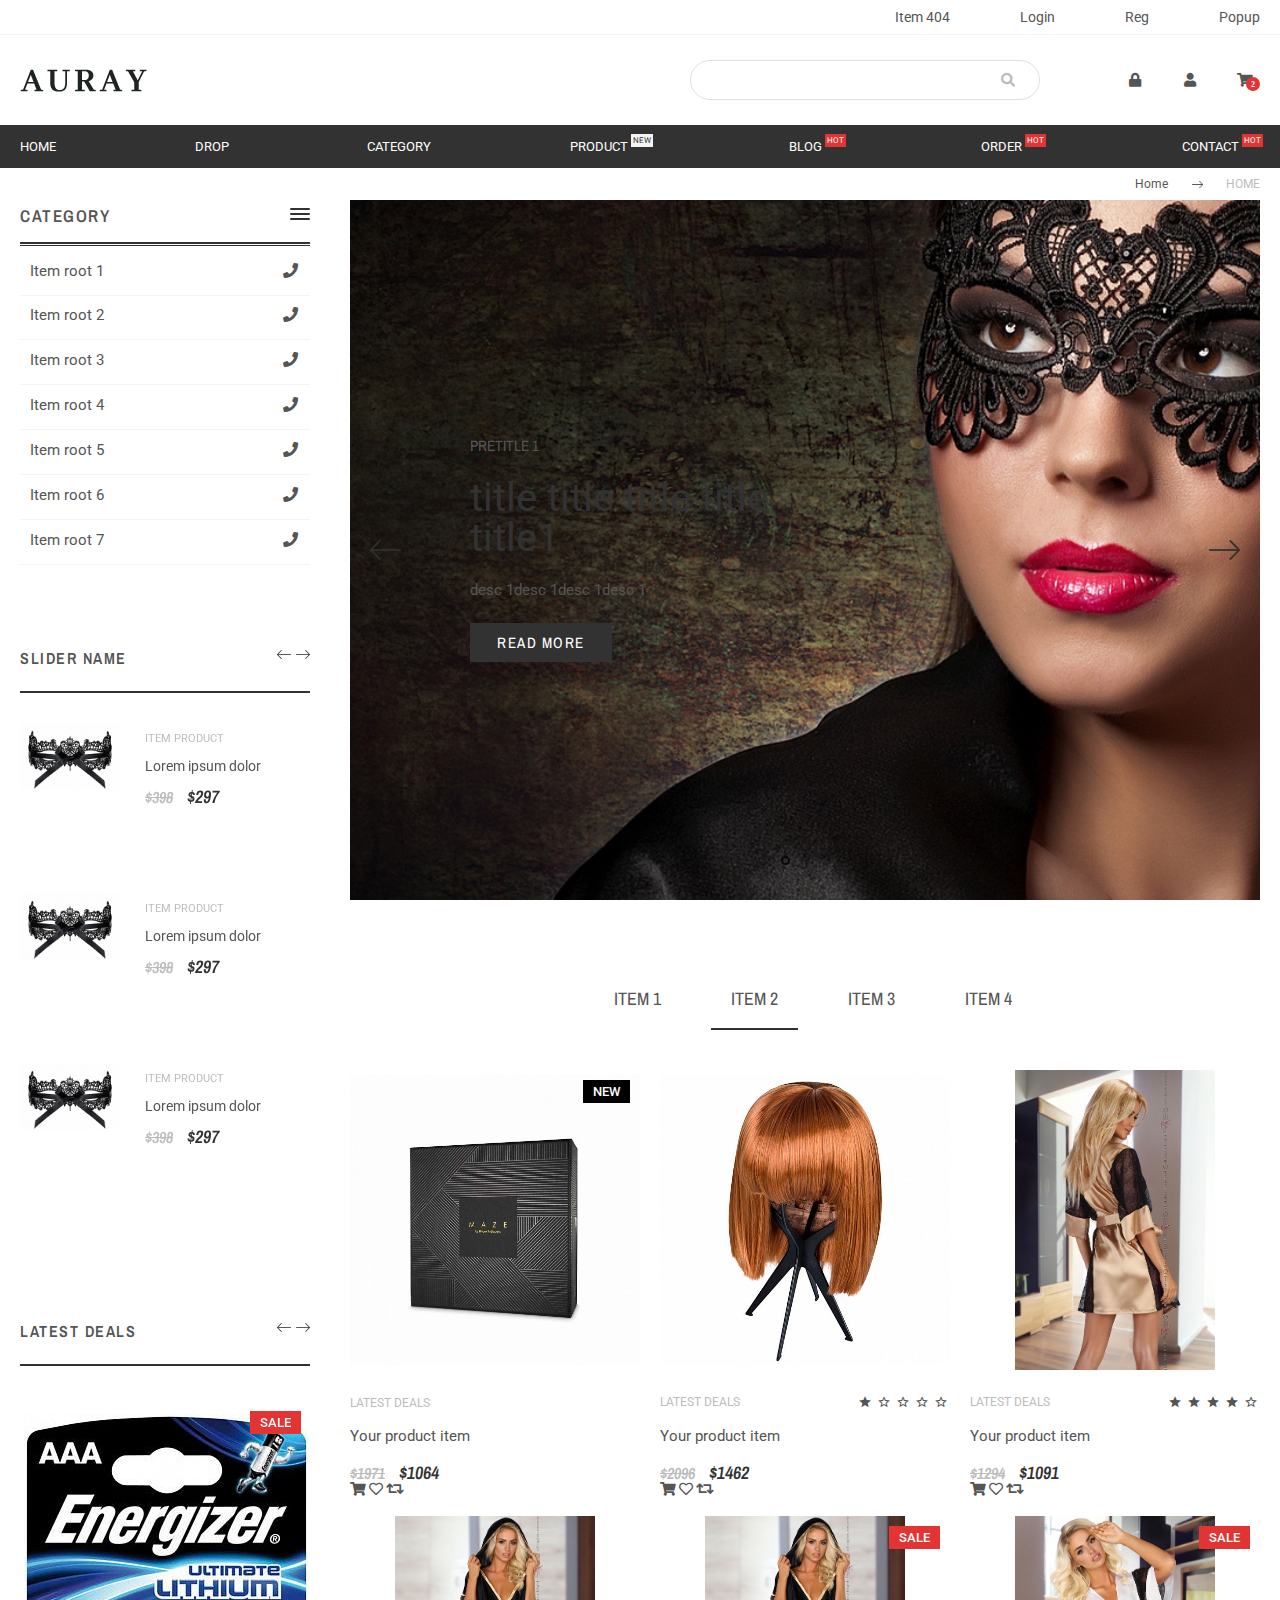
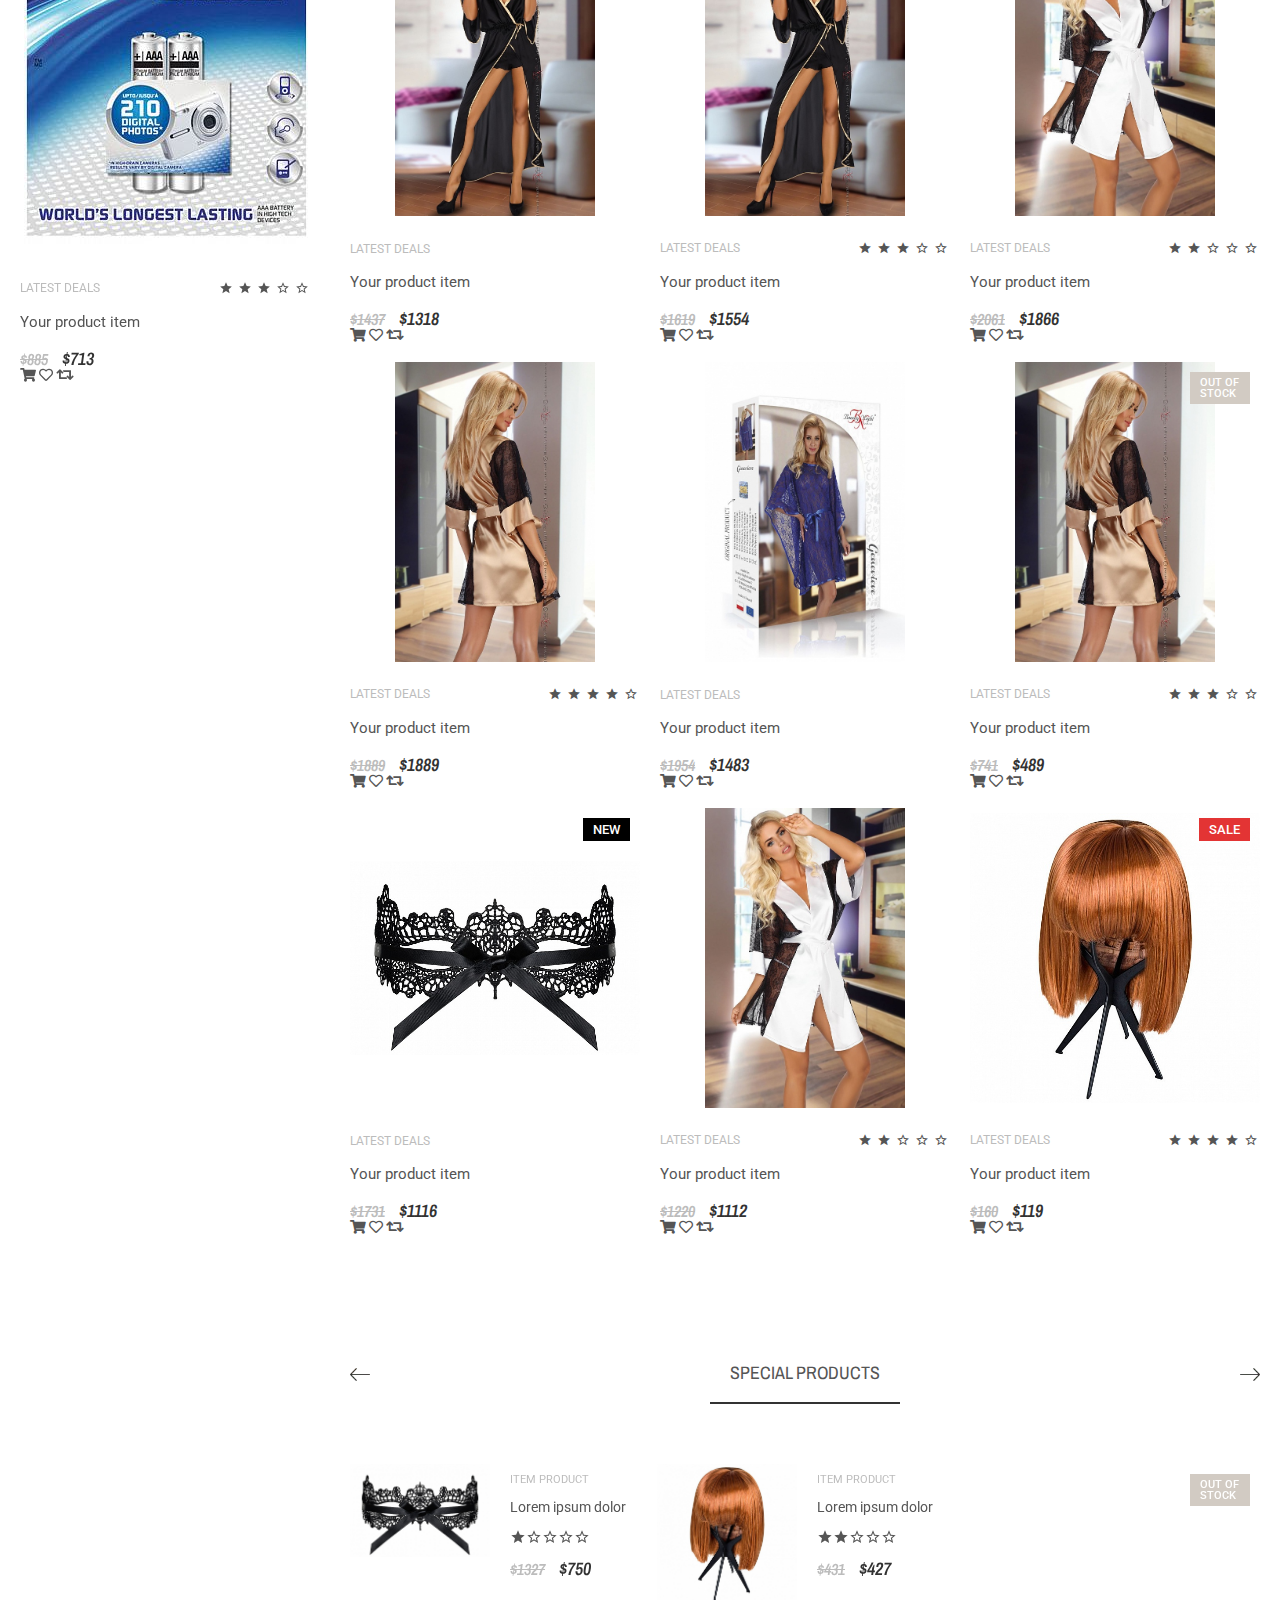
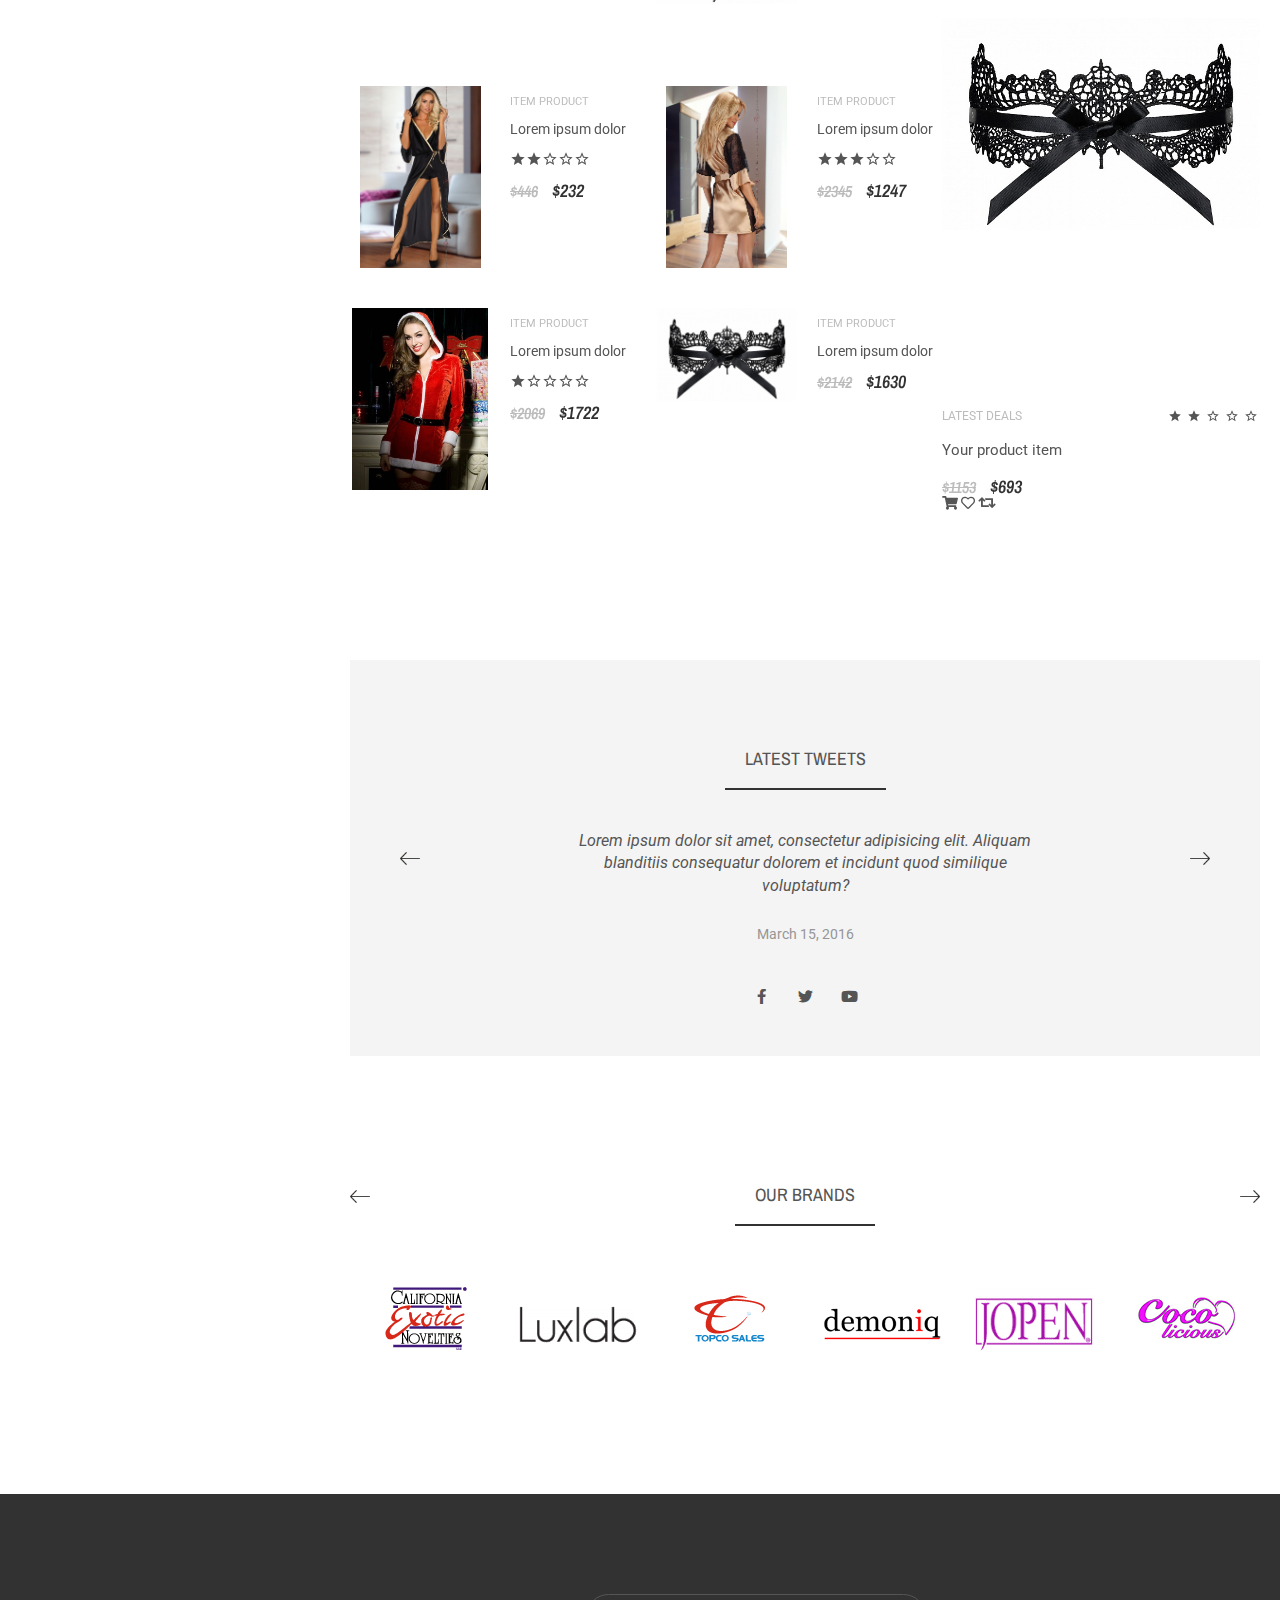
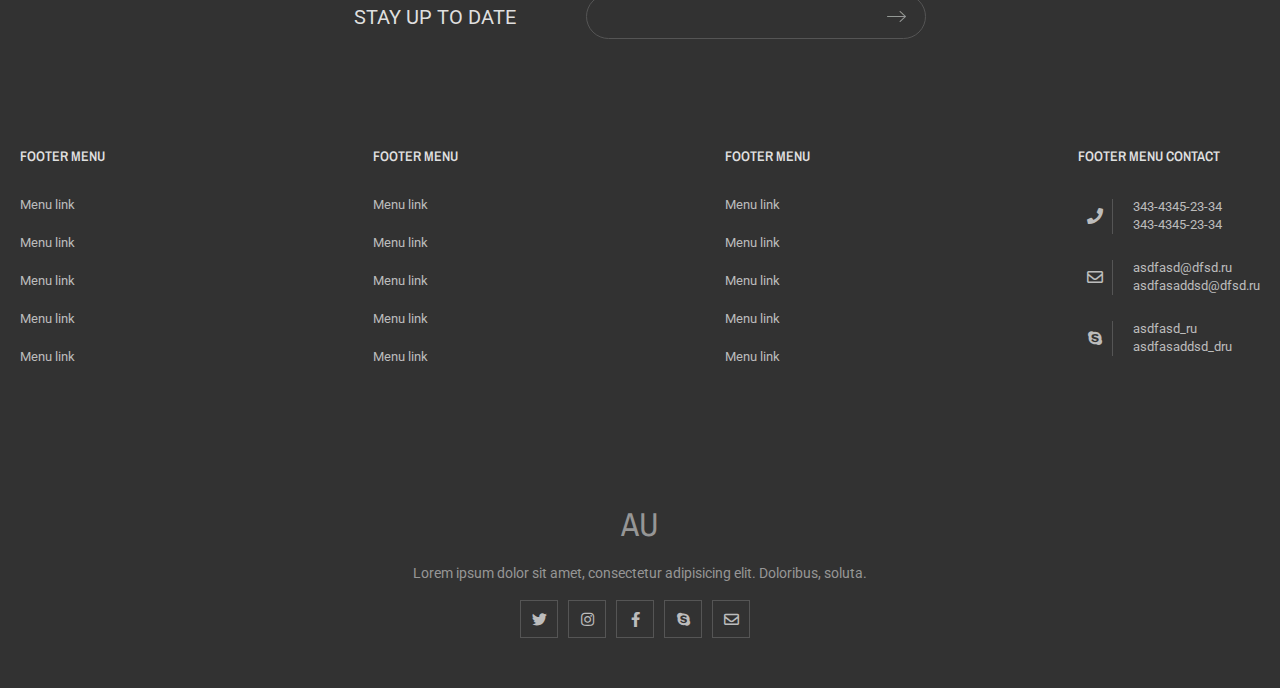
<file: index.html>
<!DOCTYPE html>
<html lang="en">
<head>
    <meta charset="utf-8" />
    <meta name="viewport" content="width=device-width, initial-scale=1, shrink-to-fit=no">
    <title>HOME</title>
<link href="https://mikkhailwork.github.io/san4o/assets/css/plugins.js.0880dee79572b3ba8bbc.css" rel="stylesheet"><link href="https://mikkhailwork.github.io/san4o/assets/css/app.0880dee79572b3ba8bbc.css" rel="stylesheet"></head>
<body>
<div class="overflow-all"></div>
<section class="section top-nav">
    <div class="section__inner ">
        <a href="/404.html" class="top-nav__item">Item 404</a>
        <a href="/login.html" class="top-nav__item">Login</a>
        <a href="/register.html" class="top-nav__item">Reg</a>
        <a href="/popups.html" class="top-nav__item">Popup</a>
    </div>
</section>




<header class="section header">
    <div class="section__inner ">
        <a href="/" class="header-logo"></a>
        <form class="header-search">
            <input type="text" class="header-search__input">
            <button class="header-search__btn fa fa-search" aria-hidden="true"></button>
        </form>
        <div class="header-options">
            <div class="header-options__item  header__auth--action fa fa-lock"></div>
            <div class="header-options__item  header__account--action fa fa-user"></div>
            <div class="header-options__item  header__cart--action fa fa-shopping-cart"><span class="shop-cart-counter">2</span></div>
        </div>
        <div class="header__account">
            <a href="account.html" class="header__account__item">
                <span class="icon fa fa-user"></span>My account
            </a>
            <a class="header__account__item">
                <span class="icon fa fa-gift"></span>My wishlist
            </a>
            <a class="header__account__item">
                <span class="icon fa fa-heart-o"></span>My favorites
            </a>
            <a href="order-checkout.html" class="header__account__item">
                <span class="icon fa fa-shopping-cart"></span>Checkout
            </a>
            <a class="header__account__item">
                <span class="icon fa fa-list"></span>My orders
            </a>
        </div>

        <div class="header__mini_cart">
            <div class="header__mini_cart__title">
                2 items in your cart -
                <span class="header__mini_cart__title__price">$1500.00</span>
            </div>
            <div class="header__mini_cart__items">
                
                

<div class="mini-prod-card">
    <div class="mini-prod-card__img-block">
        <img class="mini-prod-card__img" src="./../../../upload/prods/3.jpg">
    </div>

    <div class="mini-prod-card__detail">
        <div class="mini-prod-card__title">Item product</div>
        <div class="mini-prod-card__desc">Lorem ipsum dolor</div>

        
        <div class="mini-prod-card__price price">
            
            <span class="discount">$1787</span>
            
            $1608
        </div>
    </div>
</div>
                
                

<div class="mini-prod-card">
    <div class="mini-prod-card__img-block">
        <img class="mini-prod-card__img" src="./../../../upload/prods/3.jpg">
    </div>

    <div class="mini-prod-card__detail">
        <div class="mini-prod-card__title">Item product</div>
        <div class="mini-prod-card__desc">Lorem ipsum dolor</div>

        
        <div class="mini-prod-card__price price">
            
            <span class="discount">$1787</span>
            
            $1608
        </div>
    </div>
</div>
                
                

<div class="mini-prod-card">
    <div class="mini-prod-card__img-block">
        <img class="mini-prod-card__img" src="./../../../upload/prods/3.jpg">
    </div>

    <div class="mini-prod-card__detail">
        <div class="mini-prod-card__title">Item product</div>
        <div class="mini-prod-card__desc">Lorem ipsum dolor</div>

        
        <div class="mini-prod-card__price price">
            
            <span class="discount">$1787</span>
            
            $1608
        </div>
    </div>
</div>
                
            </div>

            <div class="header__mini_cart__footer">
                <div class="header__mini_cart__footer__total">
                    <p class="title">SHIPPING: <span class="value">$310.00</span></p>
                    <p class="title">TAX: <span class="value">Free</span></p>
                    <p class="title">CART TOTAL: <span class="value">$1500.00</span></p>
                </div>
                <div class="header__mini_cart__footer__btns">
                    <a href="order.html" class="btn btn--white">VIEW CART</a>
                    <a href="order-checkout.html" class="btn btn--grey">CHECKOUT</a>
                </div>
            </div>
        </div>

        <form class="header__form_register">
            <div class="header__form_register__title">
                REGISTER FORM
            </div>
                <div class="input-wrapper">
                    <input id="header__form_register__username" type="text" class="input-control">
                    <label for="header__form_register__username">Enter your username <span>*</span></label>
                    <span class="icon fa fa-user"></span>
                </div>
                <div class="input-wrapper">
                    <input id="header__form_register__email" type="email" class="input-control">
                    <label for="header__form_register__email">Enter your email <span>*</span></label>
                    <span class="icon fa fa-envelope"></span>
                </div>
                <div class="input-wrapper">
                    <input id="header__form_register__password" type="email" class="input-control">
                    <label for="header__form_register__password">Enter your password <span>*</span></label>
                    <span class="icon fa fa-key"></span>
                </div>
                <div class="input-wrapper">
                    <input id="header__form_register__repassword" type="email" class="input-control">
                    <label for="header__form_register__repassword">Repeat your password <span>*</span></label>
                    <span class="icon fa fa-key"></span>
                </div>

                <button class="btn btn--grey">REGISTER ACCOUNT</button>

        </form>
    </div>
</header>

<section class="section main-nav">
    <nav class="section__inner nav--desktop">
        <a href="/" class="main-nav__item">HOME</a>
        <a href="" class="main-nav__item main-nav__item__root">Drop</a>
        <a href="category.html" class="main-nav__item">category</a>
        <a href="detail.html" class="main-nav__item item--new">product</a>
        <a href="blog.html" class="main-nav__item item--hot">blog</a>
        <a href="order.html" class="main-nav__item item--hot">order</a>
        <a href="contact-us.html" class="main-nav__item item--hot">contact</a>
    </nav>
    <div class="section__inner nav--mobile">
        <p class="main-nav__item">MENU</p>
        <div class="main-nav__burger burger-menu">
            <span class="main-nav__burger__item burger-menu__item"></span>
            <span class="main-nav__burger__item burger-menu__item"></span>
            <span class="main-nav__burger__item burger-menu__item"></span>
        </div>
    </div>
</section>

<section class="section header__dropdown_menu">
    <div class="section__inner">
        <div class="header__dropdown_menu__outer">
            <div class="header__dropdown_menu__item">
                <div class="header__dropdown_menu__top_preview">
                    <a href="" class="header__dropdown_menu__top_preview__item">
                        <img src="https://mikkhailwork.github.io/san4o/assets/img/4.jpg" alt="">
                    </a>
                    <a href="" class="header__dropdown_menu__top_preview__item">
                        <img src="https://mikkhailwork.github.io/san4o/assets/img/2.jpg" alt="">
                    </a>
                    <a href="" class="header__dropdown_menu__top_preview__item">
                        <img src="https://mikkhailwork.github.io/san4o/assets/img/4.jpg" alt="">
                    </a>
                </div>
                <div class="header__dropdown_menu__nav">
                    
                    <div class="header__dropdown_menu__nav__block">
                        <a class=" header__dropdown_menu__nav__item item--root">Main Item</a>
                        
                        <a class="header__dropdown_menu__nav__item item--sub">Sub Item</a>
                       
                        <a class="header__dropdown_menu__nav__item item--sub">Sub Item</a>
                       
                        <a class="header__dropdown_menu__nav__item item--sub">Sub Item</a>
                       
                        <a class="header__dropdown_menu__nav__item item--sub">Sub Item</a>
                       
                        <a class="header__dropdown_menu__nav__item item--sub">Sub Item</a>
                       
                    </div>
                    
                    <div class="header__dropdown_menu__nav__block">
                        <a class=" header__dropdown_menu__nav__item item--root">Main Item</a>
                        
                        <a class="header__dropdown_menu__nav__item item--sub">Sub Item</a>
                       
                        <a class="header__dropdown_menu__nav__item item--sub">Sub Item</a>
                       
                        <a class="header__dropdown_menu__nav__item item--sub">Sub Item</a>
                       
                        <a class="header__dropdown_menu__nav__item item--sub">Sub Item</a>
                       
                        <a class="header__dropdown_menu__nav__item item--sub">Sub Item</a>
                       
                    </div>
                    
                    <div class="header__dropdown_menu__nav__block">
                        <a class=" header__dropdown_menu__nav__item item--root">Main Item</a>
                        
                        <a class="header__dropdown_menu__nav__item item--sub">Sub Item</a>
                       
                        <a class="header__dropdown_menu__nav__item item--sub">Sub Item</a>
                       
                        <a class="header__dropdown_menu__nav__item item--sub">Sub Item</a>
                       
                        <a class="header__dropdown_menu__nav__item item--sub">Sub Item</a>
                       
                        <a class="header__dropdown_menu__nav__item item--sub">Sub Item</a>
                       
                    </div>
                    
                    <div class="header__dropdown_menu__nav__block">
                        <a class=" header__dropdown_menu__nav__item item--root">Main Item</a>
                        
                        <a class="header__dropdown_menu__nav__item item--sub">Sub Item</a>
                       
                        <a class="header__dropdown_menu__nav__item item--sub">Sub Item</a>
                       
                        <a class="header__dropdown_menu__nav__item item--sub">Sub Item</a>
                       
                        <a class="header__dropdown_menu__nav__item item--sub">Sub Item</a>
                       
                        <a class="header__dropdown_menu__nav__item item--sub">Sub Item</a>
                       
                    </div>
                    
                    <div class="header__dropdown_menu__nav__block">
                        <a class=" header__dropdown_menu__nav__item item--root">Main Item</a>
                        
                        <a class="header__dropdown_menu__nav__item item--sub">Sub Item</a>
                       
                        <a class="header__dropdown_menu__nav__item item--sub">Sub Item</a>
                       
                        <a class="header__dropdown_menu__nav__item item--sub">Sub Item</a>
                       
                        <a class="header__dropdown_menu__nav__item item--sub">Sub Item</a>
                       
                        <a class="header__dropdown_menu__nav__item item--sub">Sub Item</a>
                       
                    </div>
                    
                    <div class="header__dropdown_menu__nav__block">
                        <a class=" header__dropdown_menu__nav__item item--root">Main Item</a>
                        
                        <a class="header__dropdown_menu__nav__item item--sub">Sub Item</a>
                       
                        <a class="header__dropdown_menu__nav__item item--sub">Sub Item</a>
                       
                        <a class="header__dropdown_menu__nav__item item--sub">Sub Item</a>
                       
                        <a class="header__dropdown_menu__nav__item item--sub">Sub Item</a>
                       
                        <a class="header__dropdown_menu__nav__item item--sub">Sub Item</a>
                       
                    </div>
                    
            </div>

        </div>
            <div class="header__dropdown_menu__item">

                <div class="block-slider header-slider-the-best">
    <div class="block-slider__title">
        Slider Name
        <div class="block-slider__arrows">
            <span class="block-slider__prev" aria-hidden="true"></span>
            <span class="block-slider__next" aria-hidden="true"></span>
        </div>
    </div>
    <div class="block-slider__slider">
        
        <div class="block-slider__slide">
            
            

<div class="mini-prod-card">
    <div class="mini-prod-card__img-block">
        <img class="mini-prod-card__img" src="./../../../upload/prods/4.jpg">
    </div>

    <div class="mini-prod-card__detail">
        <div class="mini-prod-card__title">Item product</div>
        <div class="mini-prod-card__desc">Lorem ipsum dolor</div>

        
        <div class="mini-prod-card__price price">
            
            <span class="discount">$398</span>
            
            $297
        </div>
    </div>
</div>
            
            

<div class="mini-prod-card">
    <div class="mini-prod-card__img-block">
        <img class="mini-prod-card__img" src="./../../../upload/prods/4.jpg">
    </div>

    <div class="mini-prod-card__detail">
        <div class="mini-prod-card__title">Item product</div>
        <div class="mini-prod-card__desc">Lorem ipsum dolor</div>

        
        <div class="mini-prod-card__price price">
            
            <span class="discount">$398</span>
            
            $297
        </div>
    </div>
</div>
            
            

<div class="mini-prod-card">
    <div class="mini-prod-card__img-block">
        <img class="mini-prod-card__img" src="./../../../upload/prods/4.jpg">
    </div>

    <div class="mini-prod-card__detail">
        <div class="mini-prod-card__title">Item product</div>
        <div class="mini-prod-card__desc">Lorem ipsum dolor</div>

        
        <div class="mini-prod-card__price price">
            
            <span class="discount">$398</span>
            
            $297
        </div>
    </div>
</div>
            
        </div>
        
        <div class="block-slider__slide">
            
            

<div class="mini-prod-card">
    <div class="mini-prod-card__img-block">
        <img class="mini-prod-card__img" src="./../../../upload/prods/4.jpg">
    </div>

    <div class="mini-prod-card__detail">
        <div class="mini-prod-card__title">Item product</div>
        <div class="mini-prod-card__desc">Lorem ipsum dolor</div>

        
        <div class="mini-prod-card__price price">
            
            <span class="discount">$398</span>
            
            $297
        </div>
    </div>
</div>
            
            

<div class="mini-prod-card">
    <div class="mini-prod-card__img-block">
        <img class="mini-prod-card__img" src="./../../../upload/prods/4.jpg">
    </div>

    <div class="mini-prod-card__detail">
        <div class="mini-prod-card__title">Item product</div>
        <div class="mini-prod-card__desc">Lorem ipsum dolor</div>

        
        <div class="mini-prod-card__price price">
            
            <span class="discount">$398</span>
            
            $297
        </div>
    </div>
</div>
            
            

<div class="mini-prod-card">
    <div class="mini-prod-card__img-block">
        <img class="mini-prod-card__img" src="./../../../upload/prods/4.jpg">
    </div>

    <div class="mini-prod-card__detail">
        <div class="mini-prod-card__title">Item product</div>
        <div class="mini-prod-card__desc">Lorem ipsum dolor</div>

        
        <div class="mini-prod-card__price price">
            
            <span class="discount">$398</span>
            
            $297
        </div>
    </div>
</div>
            
        </div>
        
        <div class="block-slider__slide">
            
            

<div class="mini-prod-card">
    <div class="mini-prod-card__img-block">
        <img class="mini-prod-card__img" src="./../../../upload/prods/4.jpg">
    </div>

    <div class="mini-prod-card__detail">
        <div class="mini-prod-card__title">Item product</div>
        <div class="mini-prod-card__desc">Lorem ipsum dolor</div>

        
        <div class="mini-prod-card__price price">
            
            <span class="discount">$398</span>
            
            $297
        </div>
    </div>
</div>
            
            

<div class="mini-prod-card">
    <div class="mini-prod-card__img-block">
        <img class="mini-prod-card__img" src="./../../../upload/prods/4.jpg">
    </div>

    <div class="mini-prod-card__detail">
        <div class="mini-prod-card__title">Item product</div>
        <div class="mini-prod-card__desc">Lorem ipsum dolor</div>

        
        <div class="mini-prod-card__price price">
            
            <span class="discount">$398</span>
            
            $297
        </div>
    </div>
</div>
            
            

<div class="mini-prod-card">
    <div class="mini-prod-card__img-block">
        <img class="mini-prod-card__img" src="./../../../upload/prods/4.jpg">
    </div>

    <div class="mini-prod-card__detail">
        <div class="mini-prod-card__title">Item product</div>
        <div class="mini-prod-card__desc">Lorem ipsum dolor</div>

        
        <div class="mini-prod-card__price price">
            
            <span class="discount">$398</span>
            
            $297
        </div>
    </div>
</div>
            
        </div>
        
    </div>
</div>

            </div>
            <div class="header__dropdown_menu__item">

                <div class="block-slider header-slider-the-popular">
    <div class="block-slider__title">
        Slider Name
        <div class="block-slider__arrows">
            <span class="block-slider__prev" aria-hidden="true"></span>
            <span class="block-slider__next" aria-hidden="true"></span>
        </div>
    </div>
    <div class="block-slider__slider">
        
        <div class="block-slider__slide">
            
            

<div class="mini-prod-card">
    <div class="mini-prod-card__img-block">
        <img class="mini-prod-card__img" src="./../../../upload/prods/4.jpg">
    </div>

    <div class="mini-prod-card__detail">
        <div class="mini-prod-card__title">Item product</div>
        <div class="mini-prod-card__desc">Lorem ipsum dolor</div>

        
        <div class="mini-prod-card__price price">
            
            <span class="discount">$398</span>
            
            $297
        </div>
    </div>
</div>
            
            

<div class="mini-prod-card">
    <div class="mini-prod-card__img-block">
        <img class="mini-prod-card__img" src="./../../../upload/prods/4.jpg">
    </div>

    <div class="mini-prod-card__detail">
        <div class="mini-prod-card__title">Item product</div>
        <div class="mini-prod-card__desc">Lorem ipsum dolor</div>

        
        <div class="mini-prod-card__price price">
            
            <span class="discount">$398</span>
            
            $297
        </div>
    </div>
</div>
            
            

<div class="mini-prod-card">
    <div class="mini-prod-card__img-block">
        <img class="mini-prod-card__img" src="./../../../upload/prods/4.jpg">
    </div>

    <div class="mini-prod-card__detail">
        <div class="mini-prod-card__title">Item product</div>
        <div class="mini-prod-card__desc">Lorem ipsum dolor</div>

        
        <div class="mini-prod-card__price price">
            
            <span class="discount">$398</span>
            
            $297
        </div>
    </div>
</div>
            
        </div>
        
        <div class="block-slider__slide">
            
            

<div class="mini-prod-card">
    <div class="mini-prod-card__img-block">
        <img class="mini-prod-card__img" src="./../../../upload/prods/4.jpg">
    </div>

    <div class="mini-prod-card__detail">
        <div class="mini-prod-card__title">Item product</div>
        <div class="mini-prod-card__desc">Lorem ipsum dolor</div>

        
        <div class="mini-prod-card__price price">
            
            <span class="discount">$398</span>
            
            $297
        </div>
    </div>
</div>
            
            

<div class="mini-prod-card">
    <div class="mini-prod-card__img-block">
        <img class="mini-prod-card__img" src="./../../../upload/prods/4.jpg">
    </div>

    <div class="mini-prod-card__detail">
        <div class="mini-prod-card__title">Item product</div>
        <div class="mini-prod-card__desc">Lorem ipsum dolor</div>

        
        <div class="mini-prod-card__price price">
            
            <span class="discount">$398</span>
            
            $297
        </div>
    </div>
</div>
            
            

<div class="mini-prod-card">
    <div class="mini-prod-card__img-block">
        <img class="mini-prod-card__img" src="./../../../upload/prods/4.jpg">
    </div>

    <div class="mini-prod-card__detail">
        <div class="mini-prod-card__title">Item product</div>
        <div class="mini-prod-card__desc">Lorem ipsum dolor</div>

        
        <div class="mini-prod-card__price price">
            
            <span class="discount">$398</span>
            
            $297
        </div>
    </div>
</div>
            
        </div>
        
        <div class="block-slider__slide">
            
            

<div class="mini-prod-card">
    <div class="mini-prod-card__img-block">
        <img class="mini-prod-card__img" src="./../../../upload/prods/4.jpg">
    </div>

    <div class="mini-prod-card__detail">
        <div class="mini-prod-card__title">Item product</div>
        <div class="mini-prod-card__desc">Lorem ipsum dolor</div>

        
        <div class="mini-prod-card__price price">
            
            <span class="discount">$398</span>
            
            $297
        </div>
    </div>
</div>
            
            

<div class="mini-prod-card">
    <div class="mini-prod-card__img-block">
        <img class="mini-prod-card__img" src="./../../../upload/prods/4.jpg">
    </div>

    <div class="mini-prod-card__detail">
        <div class="mini-prod-card__title">Item product</div>
        <div class="mini-prod-card__desc">Lorem ipsum dolor</div>

        
        <div class="mini-prod-card__price price">
            
            <span class="discount">$398</span>
            
            $297
        </div>
    </div>
</div>
            
            

<div class="mini-prod-card">
    <div class="mini-prod-card__img-block">
        <img class="mini-prod-card__img" src="./../../../upload/prods/4.jpg">
    </div>

    <div class="mini-prod-card__detail">
        <div class="mini-prod-card__title">Item product</div>
        <div class="mini-prod-card__desc">Lorem ipsum dolor</div>

        
        <div class="mini-prod-card__price price">
            
            <span class="discount">$398</span>
            
            $297
        </div>
    </div>
</div>
            
        </div>
        
    </div>
</div>

            </div>

        </div>
    </div>
</section>

<section class="section">
    <div class="section__inner breadcrumb">
        <a href="/" class="breadcrumb__item">Home</a>
        <span class="breadcrumb__sep"></span>
        <a href="#" class="breadcrumb__item current">HOME</a>
    </div>
</section>

<section class="section section-half main-page">
    <div class="section__inner">
        <div class="section-half-side">

            <div class="left-menu">
    <div class="left-menu-title">
        Category
        <div class="left-menu-burger burger-menu">
            <span class="left-menu-burger__item burger-menu__item"></span>
            <span class="left-menu-burger__item burger-menu__item"></span>
            <span class="left-menu-burger__item burger-menu__item"></span>
        </div>
    </div>
    <div class="left-menu-block">
        
        <div class="left-menu-item ">
            <a href="" class=" left-menu-item-l-1 item--phone">Item root 1 <i class="left-menu-item-icon fa fa-phone"></i></a>
            
            <div class="left-menu-item-l-1__outer">
                <div class="left-menu-item-l-1__container">
                    <div class="left-menu-item-top">
                        <a class="left-menu-item-top__item">
                            <img src="https://mikkhailwork.github.io/san4o/assets/img/4.jpg" alt="">
                        </a>
                        <a class="left-menu-item-top__item">
                            <img src="https://mikkhailwork.github.io/san4o/assets/img/2.jpg" alt="">
                        </a>
                        <a class="left-menu-item-top__item">
                            <img src="https://mikkhailwork.github.io/san4o/assets/img/4.jpg" alt="">
                        </a>
                    </div>
                    <div class="left-menu-item-l-1__inner">

                        
                        <div class="left-menu-item-l-2__container ">
                            <a href="" class="left-menu-item-l-2 ">F1-1 sub 2 lvl</a>
                            <div class="left-menu-item-l-3__container ">
                                
                                <a href="" class="left-menu-item-l-3 ">F1 sub 3 lvl</a>
                                
                                <a href="" class="left-menu-item-l-3 ">F1 sub 3 lvl</a>
                                
                                <a href="" class="left-menu-item-l-3 ">F1 sub 3 lvl</a>
                                
                                <a href="" class="left-menu-item-l-3 ">F1 sub 3 lvl</a>
                                
                                <a href="" class="left-menu-item-l-3 ">F1 sub 3 lvl</a>
                                
                            </div>
                        </div>
                        
                        <div class="left-menu-item-l-2__container ">
                            <a href="" class="left-menu-item-l-2 ">F1-2 sub 2 lvl</a>
                            <div class="left-menu-item-l-3__container ">
                                
                                <a href="" class="left-menu-item-l-3 ">F2 sub 3 lvl</a>
                                
                                <a href="" class="left-menu-item-l-3 ">F2 sub 3 lvl</a>
                                
                                <a href="" class="left-menu-item-l-3 ">F2 sub 3 lvl</a>
                                
                                <a href="" class="left-menu-item-l-3 ">F2 sub 3 lvl</a>
                                
                                <a href="" class="left-menu-item-l-3 ">F2 sub 3 lvl</a>
                                
                            </div>
                        </div>
                        
                        <div class="left-menu-item-l-2__container ">
                            <a href="" class="left-menu-item-l-2 ">F1-3 sub 2 lvl</a>
                            <div class="left-menu-item-l-3__container ">
                                
                                <a href="" class="left-menu-item-l-3 ">F3 sub 3 lvl</a>
                                
                                <a href="" class="left-menu-item-l-3 ">F3 sub 3 lvl</a>
                                
                                <a href="" class="left-menu-item-l-3 ">F3 sub 3 lvl</a>
                                
                                <a href="" class="left-menu-item-l-3 ">F3 sub 3 lvl</a>
                                
                                <a href="" class="left-menu-item-l-3 ">F3 sub 3 lvl</a>
                                
                            </div>
                        </div>
                        
                        <div class="left-menu-item-l-2__container ">
                            <a href="" class="left-menu-item-l-2 ">F1-4 sub 2 lvl</a>
                            <div class="left-menu-item-l-3__container ">
                                
                                <a href="" class="left-menu-item-l-3 ">F4 sub 3 lvl</a>
                                
                                <a href="" class="left-menu-item-l-3 ">F4 sub 3 lvl</a>
                                
                                <a href="" class="left-menu-item-l-3 ">F4 sub 3 lvl</a>
                                
                                <a href="" class="left-menu-item-l-3 ">F4 sub 3 lvl</a>
                                
                                <a href="" class="left-menu-item-l-3 ">F4 sub 3 lvl</a>
                                
                            </div>
                        </div>
                        
                        <div class="left-menu-item-l-2__container ">
                            <a href="" class="left-menu-item-l-2 ">F1-5 sub 2 lvl</a>
                            <div class="left-menu-item-l-3__container ">
                                
                                <a href="" class="left-menu-item-l-3 ">F5 sub 3 lvl</a>
                                
                                <a href="" class="left-menu-item-l-3 ">F5 sub 3 lvl</a>
                                
                                <a href="" class="left-menu-item-l-3 ">F5 sub 3 lvl</a>
                                
                                <a href="" class="left-menu-item-l-3 ">F5 sub 3 lvl</a>
                                
                                <a href="" class="left-menu-item-l-3 ">F5 sub 3 lvl</a>
                                
                            </div>
                        </div>
                        
                        <div class="left-menu-item-l-2__container ">
                            <a href="" class="left-menu-item-great-deals">
                                <img src="https://mikkhailwork.github.io/san4o/assets/img/3.jpg" alt="">
                            </a>
                        </div>
                    </div>
                </div>
            </div>
            
        </div>
        
        <div class="left-menu-item ">
            <a href="" class=" left-menu-item-l-1 item--phone">Item root 2 <i class="left-menu-item-icon fa fa-phone"></i></a>
            
            <div class="left-menu-item-l-1__outer">
                <div class="left-menu-item-l-1__container">
                    <div class="left-menu-item-top">
                        <a class="left-menu-item-top__item">
                            <img src="https://mikkhailwork.github.io/san4o/assets/img/4.jpg" alt="">
                        </a>
                        <a class="left-menu-item-top__item">
                            <img src="https://mikkhailwork.github.io/san4o/assets/img/2.jpg" alt="">
                        </a>
                        <a class="left-menu-item-top__item">
                            <img src="https://mikkhailwork.github.io/san4o/assets/img/4.jpg" alt="">
                        </a>
                    </div>
                    <div class="left-menu-item-l-1__inner">

                        
                        <div class="left-menu-item-l-2__container ">
                            <a href="" class="left-menu-item-l-2 ">F2-1 sub 2 lvl</a>
                            <div class="left-menu-item-l-3__container ">
                                
                                <a href="" class="left-menu-item-l-3 ">F1 sub 3 lvl</a>
                                
                                <a href="" class="left-menu-item-l-3 ">F1 sub 3 lvl</a>
                                
                                <a href="" class="left-menu-item-l-3 ">F1 sub 3 lvl</a>
                                
                                <a href="" class="left-menu-item-l-3 ">F1 sub 3 lvl</a>
                                
                                <a href="" class="left-menu-item-l-3 ">F1 sub 3 lvl</a>
                                
                            </div>
                        </div>
                        
                        <div class="left-menu-item-l-2__container ">
                            <a href="" class="left-menu-item-l-2 ">F2-2 sub 2 lvl</a>
                            <div class="left-menu-item-l-3__container ">
                                
                                <a href="" class="left-menu-item-l-3 ">F2 sub 3 lvl</a>
                                
                                <a href="" class="left-menu-item-l-3 ">F2 sub 3 lvl</a>
                                
                                <a href="" class="left-menu-item-l-3 ">F2 sub 3 lvl</a>
                                
                                <a href="" class="left-menu-item-l-3 ">F2 sub 3 lvl</a>
                                
                                <a href="" class="left-menu-item-l-3 ">F2 sub 3 lvl</a>
                                
                            </div>
                        </div>
                        
                        <div class="left-menu-item-l-2__container ">
                            <a href="" class="left-menu-item-l-2 ">F2-3 sub 2 lvl</a>
                            <div class="left-menu-item-l-3__container ">
                                
                                <a href="" class="left-menu-item-l-3 ">F3 sub 3 lvl</a>
                                
                                <a href="" class="left-menu-item-l-3 ">F3 sub 3 lvl</a>
                                
                                <a href="" class="left-menu-item-l-3 ">F3 sub 3 lvl</a>
                                
                                <a href="" class="left-menu-item-l-3 ">F3 sub 3 lvl</a>
                                
                                <a href="" class="left-menu-item-l-3 ">F3 sub 3 lvl</a>
                                
                            </div>
                        </div>
                        
                        <div class="left-menu-item-l-2__container ">
                            <a href="" class="left-menu-item-l-2 ">F2-4 sub 2 lvl</a>
                            <div class="left-menu-item-l-3__container ">
                                
                                <a href="" class="left-menu-item-l-3 ">F4 sub 3 lvl</a>
                                
                                <a href="" class="left-menu-item-l-3 ">F4 sub 3 lvl</a>
                                
                                <a href="" class="left-menu-item-l-3 ">F4 sub 3 lvl</a>
                                
                                <a href="" class="left-menu-item-l-3 ">F4 sub 3 lvl</a>
                                
                                <a href="" class="left-menu-item-l-3 ">F4 sub 3 lvl</a>
                                
                            </div>
                        </div>
                        
                        <div class="left-menu-item-l-2__container ">
                            <a href="" class="left-menu-item-l-2 ">F2-5 sub 2 lvl</a>
                            <div class="left-menu-item-l-3__container ">
                                
                                <a href="" class="left-menu-item-l-3 ">F5 sub 3 lvl</a>
                                
                                <a href="" class="left-menu-item-l-3 ">F5 sub 3 lvl</a>
                                
                                <a href="" class="left-menu-item-l-3 ">F5 sub 3 lvl</a>
                                
                                <a href="" class="left-menu-item-l-3 ">F5 sub 3 lvl</a>
                                
                                <a href="" class="left-menu-item-l-3 ">F5 sub 3 lvl</a>
                                
                            </div>
                        </div>
                        
                        <div class="left-menu-item-l-2__container ">
                            <a href="" class="left-menu-item-great-deals">
                                <img src="https://mikkhailwork.github.io/san4o/assets/img/3.jpg" alt="">
                            </a>
                        </div>
                    </div>
                </div>
            </div>
            
        </div>
        
        <div class="left-menu-item ">
            <a href="" class=" left-menu-item-l-1 item--phone">Item root 3 <i class="left-menu-item-icon fa fa-phone"></i></a>
            
            <div class="left-menu-item-l-1__outer">
                <div class="left-menu-item-l-1__container">
                    <div class="left-menu-item-top">
                        <a class="left-menu-item-top__item">
                            <img src="https://mikkhailwork.github.io/san4o/assets/img/4.jpg" alt="">
                        </a>
                        <a class="left-menu-item-top__item">
                            <img src="https://mikkhailwork.github.io/san4o/assets/img/2.jpg" alt="">
                        </a>
                        <a class="left-menu-item-top__item">
                            <img src="https://mikkhailwork.github.io/san4o/assets/img/4.jpg" alt="">
                        </a>
                    </div>
                    <div class="left-menu-item-l-1__inner">

                        
                        <div class="left-menu-item-l-2__container ">
                            <a href="" class="left-menu-item-l-2 ">F3-1 sub 2 lvl</a>
                            <div class="left-menu-item-l-3__container ">
                                
                                <a href="" class="left-menu-item-l-3 ">F1 sub 3 lvl</a>
                                
                                <a href="" class="left-menu-item-l-3 ">F1 sub 3 lvl</a>
                                
                                <a href="" class="left-menu-item-l-3 ">F1 sub 3 lvl</a>
                                
                                <a href="" class="left-menu-item-l-3 ">F1 sub 3 lvl</a>
                                
                                <a href="" class="left-menu-item-l-3 ">F1 sub 3 lvl</a>
                                
                            </div>
                        </div>
                        
                        <div class="left-menu-item-l-2__container ">
                            <a href="" class="left-menu-item-l-2 ">F3-2 sub 2 lvl</a>
                            <div class="left-menu-item-l-3__container ">
                                
                                <a href="" class="left-menu-item-l-3 ">F2 sub 3 lvl</a>
                                
                                <a href="" class="left-menu-item-l-3 ">F2 sub 3 lvl</a>
                                
                                <a href="" class="left-menu-item-l-3 ">F2 sub 3 lvl</a>
                                
                                <a href="" class="left-menu-item-l-3 ">F2 sub 3 lvl</a>
                                
                                <a href="" class="left-menu-item-l-3 ">F2 sub 3 lvl</a>
                                
                            </div>
                        </div>
                        
                        <div class="left-menu-item-l-2__container ">
                            <a href="" class="left-menu-item-l-2 ">F3-3 sub 2 lvl</a>
                            <div class="left-menu-item-l-3__container ">
                                
                                <a href="" class="left-menu-item-l-3 ">F3 sub 3 lvl</a>
                                
                                <a href="" class="left-menu-item-l-3 ">F3 sub 3 lvl</a>
                                
                                <a href="" class="left-menu-item-l-3 ">F3 sub 3 lvl</a>
                                
                                <a href="" class="left-menu-item-l-3 ">F3 sub 3 lvl</a>
                                
                                <a href="" class="left-menu-item-l-3 ">F3 sub 3 lvl</a>
                                
                            </div>
                        </div>
                        
                        <div class="left-menu-item-l-2__container ">
                            <a href="" class="left-menu-item-l-2 ">F3-4 sub 2 lvl</a>
                            <div class="left-menu-item-l-3__container ">
                                
                                <a href="" class="left-menu-item-l-3 ">F4 sub 3 lvl</a>
                                
                                <a href="" class="left-menu-item-l-3 ">F4 sub 3 lvl</a>
                                
                                <a href="" class="left-menu-item-l-3 ">F4 sub 3 lvl</a>
                                
                                <a href="" class="left-menu-item-l-3 ">F4 sub 3 lvl</a>
                                
                                <a href="" class="left-menu-item-l-3 ">F4 sub 3 lvl</a>
                                
                            </div>
                        </div>
                        
                        <div class="left-menu-item-l-2__container ">
                            <a href="" class="left-menu-item-l-2 ">F3-5 sub 2 lvl</a>
                            <div class="left-menu-item-l-3__container ">
                                
                                <a href="" class="left-menu-item-l-3 ">F5 sub 3 lvl</a>
                                
                                <a href="" class="left-menu-item-l-3 ">F5 sub 3 lvl</a>
                                
                                <a href="" class="left-menu-item-l-3 ">F5 sub 3 lvl</a>
                                
                                <a href="" class="left-menu-item-l-3 ">F5 sub 3 lvl</a>
                                
                                <a href="" class="left-menu-item-l-3 ">F5 sub 3 lvl</a>
                                
                            </div>
                        </div>
                        
                        <div class="left-menu-item-l-2__container ">
                            <a href="" class="left-menu-item-great-deals">
                                <img src="https://mikkhailwork.github.io/san4o/assets/img/3.jpg" alt="">
                            </a>
                        </div>
                    </div>
                </div>
            </div>
            
        </div>
        
        <div class="left-menu-item ">
            <a href="" class=" left-menu-item-l-1 item--phone">Item root 4 <i class="left-menu-item-icon fa fa-phone"></i></a>
            
            <div class="left-menu-item-l-1__outer">
                <div class="left-menu-item-l-1__container">
                    <div class="left-menu-item-top">
                        <a class="left-menu-item-top__item">
                            <img src="https://mikkhailwork.github.io/san4o/assets/img/4.jpg" alt="">
                        </a>
                        <a class="left-menu-item-top__item">
                            <img src="https://mikkhailwork.github.io/san4o/assets/img/2.jpg" alt="">
                        </a>
                        <a class="left-menu-item-top__item">
                            <img src="https://mikkhailwork.github.io/san4o/assets/img/4.jpg" alt="">
                        </a>
                    </div>
                    <div class="left-menu-item-l-1__inner">

                        
                        <div class="left-menu-item-l-2__container ">
                            <a href="" class="left-menu-item-l-2 ">F4-1 sub 2 lvl</a>
                            <div class="left-menu-item-l-3__container ">
                                
                                <a href="" class="left-menu-item-l-3 ">F1 sub 3 lvl</a>
                                
                                <a href="" class="left-menu-item-l-3 ">F1 sub 3 lvl</a>
                                
                                <a href="" class="left-menu-item-l-3 ">F1 sub 3 lvl</a>
                                
                                <a href="" class="left-menu-item-l-3 ">F1 sub 3 lvl</a>
                                
                                <a href="" class="left-menu-item-l-3 ">F1 sub 3 lvl</a>
                                
                            </div>
                        </div>
                        
                        <div class="left-menu-item-l-2__container ">
                            <a href="" class="left-menu-item-l-2 ">F4-2 sub 2 lvl</a>
                            <div class="left-menu-item-l-3__container ">
                                
                                <a href="" class="left-menu-item-l-3 ">F2 sub 3 lvl</a>
                                
                                <a href="" class="left-menu-item-l-3 ">F2 sub 3 lvl</a>
                                
                                <a href="" class="left-menu-item-l-3 ">F2 sub 3 lvl</a>
                                
                                <a href="" class="left-menu-item-l-3 ">F2 sub 3 lvl</a>
                                
                                <a href="" class="left-menu-item-l-3 ">F2 sub 3 lvl</a>
                                
                            </div>
                        </div>
                        
                        <div class="left-menu-item-l-2__container ">
                            <a href="" class="left-menu-item-l-2 ">F4-3 sub 2 lvl</a>
                            <div class="left-menu-item-l-3__container ">
                                
                                <a href="" class="left-menu-item-l-3 ">F3 sub 3 lvl</a>
                                
                                <a href="" class="left-menu-item-l-3 ">F3 sub 3 lvl</a>
                                
                                <a href="" class="left-menu-item-l-3 ">F3 sub 3 lvl</a>
                                
                                <a href="" class="left-menu-item-l-3 ">F3 sub 3 lvl</a>
                                
                                <a href="" class="left-menu-item-l-3 ">F3 sub 3 lvl</a>
                                
                            </div>
                        </div>
                        
                        <div class="left-menu-item-l-2__container ">
                            <a href="" class="left-menu-item-l-2 ">F4-4 sub 2 lvl</a>
                            <div class="left-menu-item-l-3__container ">
                                
                                <a href="" class="left-menu-item-l-3 ">F4 sub 3 lvl</a>
                                
                                <a href="" class="left-menu-item-l-3 ">F4 sub 3 lvl</a>
                                
                                <a href="" class="left-menu-item-l-3 ">F4 sub 3 lvl</a>
                                
                                <a href="" class="left-menu-item-l-3 ">F4 sub 3 lvl</a>
                                
                                <a href="" class="left-menu-item-l-3 ">F4 sub 3 lvl</a>
                                
                            </div>
                        </div>
                        
                        <div class="left-menu-item-l-2__container ">
                            <a href="" class="left-menu-item-l-2 ">F4-5 sub 2 lvl</a>
                            <div class="left-menu-item-l-3__container ">
                                
                                <a href="" class="left-menu-item-l-3 ">F5 sub 3 lvl</a>
                                
                                <a href="" class="left-menu-item-l-3 ">F5 sub 3 lvl</a>
                                
                                <a href="" class="left-menu-item-l-3 ">F5 sub 3 lvl</a>
                                
                                <a href="" class="left-menu-item-l-3 ">F5 sub 3 lvl</a>
                                
                                <a href="" class="left-menu-item-l-3 ">F5 sub 3 lvl</a>
                                
                            </div>
                        </div>
                        
                        <div class="left-menu-item-l-2__container ">
                            <a href="" class="left-menu-item-great-deals">
                                <img src="https://mikkhailwork.github.io/san4o/assets/img/3.jpg" alt="">
                            </a>
                        </div>
                    </div>
                </div>
            </div>
            
        </div>
        
        <div class="left-menu-item ">
            <a href="" class=" left-menu-item-l-1 item--phone">Item root 5 <i class="left-menu-item-icon fa fa-phone"></i></a>
            
            <div class="left-menu-item-l-1__outer">
                <div class="left-menu-item-l-1__container">
                    <div class="left-menu-item-top">
                        <a class="left-menu-item-top__item">
                            <img src="https://mikkhailwork.github.io/san4o/assets/img/4.jpg" alt="">
                        </a>
                        <a class="left-menu-item-top__item">
                            <img src="https://mikkhailwork.github.io/san4o/assets/img/2.jpg" alt="">
                        </a>
                        <a class="left-menu-item-top__item">
                            <img src="https://mikkhailwork.github.io/san4o/assets/img/4.jpg" alt="">
                        </a>
                    </div>
                    <div class="left-menu-item-l-1__inner">

                        
                        <div class="left-menu-item-l-2__container ">
                            <a href="" class="left-menu-item-l-2 ">F5-1 sub 2 lvl</a>
                            <div class="left-menu-item-l-3__container ">
                                
                                <a href="" class="left-menu-item-l-3 ">F1 sub 3 lvl</a>
                                
                                <a href="" class="left-menu-item-l-3 ">F1 sub 3 lvl</a>
                                
                                <a href="" class="left-menu-item-l-3 ">F1 sub 3 lvl</a>
                                
                                <a href="" class="left-menu-item-l-3 ">F1 sub 3 lvl</a>
                                
                                <a href="" class="left-menu-item-l-3 ">F1 sub 3 lvl</a>
                                
                            </div>
                        </div>
                        
                        <div class="left-menu-item-l-2__container ">
                            <a href="" class="left-menu-item-l-2 ">F5-2 sub 2 lvl</a>
                            <div class="left-menu-item-l-3__container ">
                                
                                <a href="" class="left-menu-item-l-3 ">F2 sub 3 lvl</a>
                                
                                <a href="" class="left-menu-item-l-3 ">F2 sub 3 lvl</a>
                                
                                <a href="" class="left-menu-item-l-3 ">F2 sub 3 lvl</a>
                                
                                <a href="" class="left-menu-item-l-3 ">F2 sub 3 lvl</a>
                                
                                <a href="" class="left-menu-item-l-3 ">F2 sub 3 lvl</a>
                                
                            </div>
                        </div>
                        
                        <div class="left-menu-item-l-2__container ">
                            <a href="" class="left-menu-item-l-2 ">F5-3 sub 2 lvl</a>
                            <div class="left-menu-item-l-3__container ">
                                
                                <a href="" class="left-menu-item-l-3 ">F3 sub 3 lvl</a>
                                
                                <a href="" class="left-menu-item-l-3 ">F3 sub 3 lvl</a>
                                
                                <a href="" class="left-menu-item-l-3 ">F3 sub 3 lvl</a>
                                
                                <a href="" class="left-menu-item-l-3 ">F3 sub 3 lvl</a>
                                
                                <a href="" class="left-menu-item-l-3 ">F3 sub 3 lvl</a>
                                
                            </div>
                        </div>
                        
                        <div class="left-menu-item-l-2__container ">
                            <a href="" class="left-menu-item-l-2 ">F5-4 sub 2 lvl</a>
                            <div class="left-menu-item-l-3__container ">
                                
                                <a href="" class="left-menu-item-l-3 ">F4 sub 3 lvl</a>
                                
                                <a href="" class="left-menu-item-l-3 ">F4 sub 3 lvl</a>
                                
                                <a href="" class="left-menu-item-l-3 ">F4 sub 3 lvl</a>
                                
                                <a href="" class="left-menu-item-l-3 ">F4 sub 3 lvl</a>
                                
                                <a href="" class="left-menu-item-l-3 ">F4 sub 3 lvl</a>
                                
                            </div>
                        </div>
                        
                        <div class="left-menu-item-l-2__container ">
                            <a href="" class="left-menu-item-l-2 ">F5-5 sub 2 lvl</a>
                            <div class="left-menu-item-l-3__container ">
                                
                                <a href="" class="left-menu-item-l-3 ">F5 sub 3 lvl</a>
                                
                                <a href="" class="left-menu-item-l-3 ">F5 sub 3 lvl</a>
                                
                                <a href="" class="left-menu-item-l-3 ">F5 sub 3 lvl</a>
                                
                                <a href="" class="left-menu-item-l-3 ">F5 sub 3 lvl</a>
                                
                                <a href="" class="left-menu-item-l-3 ">F5 sub 3 lvl</a>
                                
                            </div>
                        </div>
                        
                        <div class="left-menu-item-l-2__container ">
                            <a href="" class="left-menu-item-great-deals">
                                <img src="https://mikkhailwork.github.io/san4o/assets/img/3.jpg" alt="">
                            </a>
                        </div>
                    </div>
                </div>
            </div>
            
        </div>
        
        <div class="left-menu-item ">
            <a href="" class=" left-menu-item-l-1 item--phone">Item root 6 <i class="left-menu-item-icon fa fa-phone"></i></a>
            
            <div class="left-menu-item-l-1__outer">
                <div class="left-menu-item-l-1__container">
                    <div class="left-menu-item-top">
                        <a class="left-menu-item-top__item">
                            <img src="https://mikkhailwork.github.io/san4o/assets/img/4.jpg" alt="">
                        </a>
                        <a class="left-menu-item-top__item">
                            <img src="https://mikkhailwork.github.io/san4o/assets/img/2.jpg" alt="">
                        </a>
                        <a class="left-menu-item-top__item">
                            <img src="https://mikkhailwork.github.io/san4o/assets/img/4.jpg" alt="">
                        </a>
                    </div>
                    <div class="left-menu-item-l-1__inner">

                        
                        <div class="left-menu-item-l-2__container ">
                            <a href="" class="left-menu-item-l-2 ">F6-1 sub 2 lvl</a>
                            <div class="left-menu-item-l-3__container ">
                                
                                <a href="" class="left-menu-item-l-3 ">F1 sub 3 lvl</a>
                                
                                <a href="" class="left-menu-item-l-3 ">F1 sub 3 lvl</a>
                                
                                <a href="" class="left-menu-item-l-3 ">F1 sub 3 lvl</a>
                                
                                <a href="" class="left-menu-item-l-3 ">F1 sub 3 lvl</a>
                                
                                <a href="" class="left-menu-item-l-3 ">F1 sub 3 lvl</a>
                                
                            </div>
                        </div>
                        
                        <div class="left-menu-item-l-2__container ">
                            <a href="" class="left-menu-item-l-2 ">F6-2 sub 2 lvl</a>
                            <div class="left-menu-item-l-3__container ">
                                
                                <a href="" class="left-menu-item-l-3 ">F2 sub 3 lvl</a>
                                
                                <a href="" class="left-menu-item-l-3 ">F2 sub 3 lvl</a>
                                
                                <a href="" class="left-menu-item-l-3 ">F2 sub 3 lvl</a>
                                
                                <a href="" class="left-menu-item-l-3 ">F2 sub 3 lvl</a>
                                
                                <a href="" class="left-menu-item-l-3 ">F2 sub 3 lvl</a>
                                
                            </div>
                        </div>
                        
                        <div class="left-menu-item-l-2__container ">
                            <a href="" class="left-menu-item-l-2 ">F6-3 sub 2 lvl</a>
                            <div class="left-menu-item-l-3__container ">
                                
                                <a href="" class="left-menu-item-l-3 ">F3 sub 3 lvl</a>
                                
                                <a href="" class="left-menu-item-l-3 ">F3 sub 3 lvl</a>
                                
                                <a href="" class="left-menu-item-l-3 ">F3 sub 3 lvl</a>
                                
                                <a href="" class="left-menu-item-l-3 ">F3 sub 3 lvl</a>
                                
                                <a href="" class="left-menu-item-l-3 ">F3 sub 3 lvl</a>
                                
                            </div>
                        </div>
                        
                        <div class="left-menu-item-l-2__container ">
                            <a href="" class="left-menu-item-l-2 ">F6-4 sub 2 lvl</a>
                            <div class="left-menu-item-l-3__container ">
                                
                                <a href="" class="left-menu-item-l-3 ">F4 sub 3 lvl</a>
                                
                                <a href="" class="left-menu-item-l-3 ">F4 sub 3 lvl</a>
                                
                                <a href="" class="left-menu-item-l-3 ">F4 sub 3 lvl</a>
                                
                                <a href="" class="left-menu-item-l-3 ">F4 sub 3 lvl</a>
                                
                                <a href="" class="left-menu-item-l-3 ">F4 sub 3 lvl</a>
                                
                            </div>
                        </div>
                        
                        <div class="left-menu-item-l-2__container ">
                            <a href="" class="left-menu-item-l-2 ">F6-5 sub 2 lvl</a>
                            <div class="left-menu-item-l-3__container ">
                                
                                <a href="" class="left-menu-item-l-3 ">F5 sub 3 lvl</a>
                                
                                <a href="" class="left-menu-item-l-3 ">F5 sub 3 lvl</a>
                                
                                <a href="" class="left-menu-item-l-3 ">F5 sub 3 lvl</a>
                                
                                <a href="" class="left-menu-item-l-3 ">F5 sub 3 lvl</a>
                                
                                <a href="" class="left-menu-item-l-3 ">F5 sub 3 lvl</a>
                                
                            </div>
                        </div>
                        
                        <div class="left-menu-item-l-2__container ">
                            <a href="" class="left-menu-item-great-deals">
                                <img src="https://mikkhailwork.github.io/san4o/assets/img/3.jpg" alt="">
                            </a>
                        </div>
                    </div>
                </div>
            </div>
            
        </div>
        
        <div class="left-menu-item ">
            <a href="" class=" left-menu-item-l-1 item--phone">Item root 7 <i class="left-menu-item-icon fa fa-phone"></i></a>
            
            <div class="left-menu-item-l-1__outer">
                <div class="left-menu-item-l-1__container">
                    <div class="left-menu-item-top">
                        <a class="left-menu-item-top__item">
                            <img src="https://mikkhailwork.github.io/san4o/assets/img/4.jpg" alt="">
                        </a>
                        <a class="left-menu-item-top__item">
                            <img src="https://mikkhailwork.github.io/san4o/assets/img/2.jpg" alt="">
                        </a>
                        <a class="left-menu-item-top__item">
                            <img src="https://mikkhailwork.github.io/san4o/assets/img/4.jpg" alt="">
                        </a>
                    </div>
                    <div class="left-menu-item-l-1__inner">

                        
                        <div class="left-menu-item-l-2__container ">
                            <a href="" class="left-menu-item-l-2 ">F7-1 sub 2 lvl</a>
                            <div class="left-menu-item-l-3__container ">
                                
                                <a href="" class="left-menu-item-l-3 ">F1 sub 3 lvl</a>
                                
                                <a href="" class="left-menu-item-l-3 ">F1 sub 3 lvl</a>
                                
                                <a href="" class="left-menu-item-l-3 ">F1 sub 3 lvl</a>
                                
                                <a href="" class="left-menu-item-l-3 ">F1 sub 3 lvl</a>
                                
                                <a href="" class="left-menu-item-l-3 ">F1 sub 3 lvl</a>
                                
                            </div>
                        </div>
                        
                        <div class="left-menu-item-l-2__container ">
                            <a href="" class="left-menu-item-l-2 ">F7-2 sub 2 lvl</a>
                            <div class="left-menu-item-l-3__container ">
                                
                                <a href="" class="left-menu-item-l-3 ">F2 sub 3 lvl</a>
                                
                                <a href="" class="left-menu-item-l-3 ">F2 sub 3 lvl</a>
                                
                                <a href="" class="left-menu-item-l-3 ">F2 sub 3 lvl</a>
                                
                                <a href="" class="left-menu-item-l-3 ">F2 sub 3 lvl</a>
                                
                                <a href="" class="left-menu-item-l-3 ">F2 sub 3 lvl</a>
                                
                            </div>
                        </div>
                        
                        <div class="left-menu-item-l-2__container ">
                            <a href="" class="left-menu-item-l-2 ">F7-3 sub 2 lvl</a>
                            <div class="left-menu-item-l-3__container ">
                                
                                <a href="" class="left-menu-item-l-3 ">F3 sub 3 lvl</a>
                                
                                <a href="" class="left-menu-item-l-3 ">F3 sub 3 lvl</a>
                                
                                <a href="" class="left-menu-item-l-3 ">F3 sub 3 lvl</a>
                                
                                <a href="" class="left-menu-item-l-3 ">F3 sub 3 lvl</a>
                                
                                <a href="" class="left-menu-item-l-3 ">F3 sub 3 lvl</a>
                                
                            </div>
                        </div>
                        
                        <div class="left-menu-item-l-2__container ">
                            <a href="" class="left-menu-item-l-2 ">F7-4 sub 2 lvl</a>
                            <div class="left-menu-item-l-3__container ">
                                
                                <a href="" class="left-menu-item-l-3 ">F4 sub 3 lvl</a>
                                
                                <a href="" class="left-menu-item-l-3 ">F4 sub 3 lvl</a>
                                
                                <a href="" class="left-menu-item-l-3 ">F4 sub 3 lvl</a>
                                
                                <a href="" class="left-menu-item-l-3 ">F4 sub 3 lvl</a>
                                
                                <a href="" class="left-menu-item-l-3 ">F4 sub 3 lvl</a>
                                
                            </div>
                        </div>
                        
                        <div class="left-menu-item-l-2__container ">
                            <a href="" class="left-menu-item-l-2 ">F7-5 sub 2 lvl</a>
                            <div class="left-menu-item-l-3__container ">
                                
                                <a href="" class="left-menu-item-l-3 ">F5 sub 3 lvl</a>
                                
                                <a href="" class="left-menu-item-l-3 ">F5 sub 3 lvl</a>
                                
                                <a href="" class="left-menu-item-l-3 ">F5 sub 3 lvl</a>
                                
                                <a href="" class="left-menu-item-l-3 ">F5 sub 3 lvl</a>
                                
                                <a href="" class="left-menu-item-l-3 ">F5 sub 3 lvl</a>
                                
                            </div>
                        </div>
                        
                        <div class="left-menu-item-l-2__container ">
                            <a href="" class="left-menu-item-great-deals">
                                <img src="https://mikkhailwork.github.io/san4o/assets/img/3.jpg" alt="">
                            </a>
                        </div>
                    </div>
                </div>
            </div>
            
        </div>
        
    </div>
</div>


            <div class="block-slider bestseller-side">
    <div class="block-slider__title">
        Slider Name
        <div class="block-slider__arrows">
            <span class="block-slider__prev" aria-hidden="true"></span>
            <span class="block-slider__next" aria-hidden="true"></span>
        </div>
    </div>
    <div class="block-slider__slider">
        
        <div class="block-slider__slide">
            
            

<div class="mini-prod-card">
    <div class="mini-prod-card__img-block">
        <img class="mini-prod-card__img" src="./../../../upload/prods/4.jpg">
    </div>

    <div class="mini-prod-card__detail">
        <div class="mini-prod-card__title">Item product</div>
        <div class="mini-prod-card__desc">Lorem ipsum dolor</div>

        
        <div class="mini-prod-card__price price">
            
            <span class="discount">$398</span>
            
            $297
        </div>
    </div>
</div>
            
            

<div class="mini-prod-card">
    <div class="mini-prod-card__img-block">
        <img class="mini-prod-card__img" src="./../../../upload/prods/4.jpg">
    </div>

    <div class="mini-prod-card__detail">
        <div class="mini-prod-card__title">Item product</div>
        <div class="mini-prod-card__desc">Lorem ipsum dolor</div>

        
        <div class="mini-prod-card__price price">
            
            <span class="discount">$398</span>
            
            $297
        </div>
    </div>
</div>
            
            

<div class="mini-prod-card">
    <div class="mini-prod-card__img-block">
        <img class="mini-prod-card__img" src="./../../../upload/prods/4.jpg">
    </div>

    <div class="mini-prod-card__detail">
        <div class="mini-prod-card__title">Item product</div>
        <div class="mini-prod-card__desc">Lorem ipsum dolor</div>

        
        <div class="mini-prod-card__price price">
            
            <span class="discount">$398</span>
            
            $297
        </div>
    </div>
</div>
            
        </div>
        
        <div class="block-slider__slide">
            
            

<div class="mini-prod-card">
    <div class="mini-prod-card__img-block">
        <img class="mini-prod-card__img" src="./../../../upload/prods/4.jpg">
    </div>

    <div class="mini-prod-card__detail">
        <div class="mini-prod-card__title">Item product</div>
        <div class="mini-prod-card__desc">Lorem ipsum dolor</div>

        
        <div class="mini-prod-card__price price">
            
            <span class="discount">$398</span>
            
            $297
        </div>
    </div>
</div>
            
            

<div class="mini-prod-card">
    <div class="mini-prod-card__img-block">
        <img class="mini-prod-card__img" src="./../../../upload/prods/4.jpg">
    </div>

    <div class="mini-prod-card__detail">
        <div class="mini-prod-card__title">Item product</div>
        <div class="mini-prod-card__desc">Lorem ipsum dolor</div>

        
        <div class="mini-prod-card__price price">
            
            <span class="discount">$398</span>
            
            $297
        </div>
    </div>
</div>
            
            

<div class="mini-prod-card">
    <div class="mini-prod-card__img-block">
        <img class="mini-prod-card__img" src="./../../../upload/prods/4.jpg">
    </div>

    <div class="mini-prod-card__detail">
        <div class="mini-prod-card__title">Item product</div>
        <div class="mini-prod-card__desc">Lorem ipsum dolor</div>

        
        <div class="mini-prod-card__price price">
            
            <span class="discount">$398</span>
            
            $297
        </div>
    </div>
</div>
            
        </div>
        
        <div class="block-slider__slide">
            
            

<div class="mini-prod-card">
    <div class="mini-prod-card__img-block">
        <img class="mini-prod-card__img" src="./../../../upload/prods/4.jpg">
    </div>

    <div class="mini-prod-card__detail">
        <div class="mini-prod-card__title">Item product</div>
        <div class="mini-prod-card__desc">Lorem ipsum dolor</div>

        
        <div class="mini-prod-card__price price">
            
            <span class="discount">$398</span>
            
            $297
        </div>
    </div>
</div>
            
            

<div class="mini-prod-card">
    <div class="mini-prod-card__img-block">
        <img class="mini-prod-card__img" src="./../../../upload/prods/4.jpg">
    </div>

    <div class="mini-prod-card__detail">
        <div class="mini-prod-card__title">Item product</div>
        <div class="mini-prod-card__desc">Lorem ipsum dolor</div>

        
        <div class="mini-prod-card__price price">
            
            <span class="discount">$398</span>
            
            $297
        </div>
    </div>
</div>
            
            

<div class="mini-prod-card">
    <div class="mini-prod-card__img-block">
        <img class="mini-prod-card__img" src="./../../../upload/prods/4.jpg">
    </div>

    <div class="mini-prod-card__detail">
        <div class="mini-prod-card__title">Item product</div>
        <div class="mini-prod-card__desc">Lorem ipsum dolor</div>

        
        <div class="mini-prod-card__price price">
            
            <span class="discount">$398</span>
            
            $297
        </div>
    </div>
</div>
            
        </div>
        
    </div>
</div>

            <div class="block-slider sl-latest-deals">
                <div class="block-slider__title">
                    Latest deals
                    <div class="block-slider__arrows">
                        <div class=" block-slider__prev" aria-hidden="true"></div>
                        <div class=" block-slider__next" aria-hidden="true"></div>
                    </div>
                </div>
                <div class="block-slider__slider">
                    
                    

<div class="product-card">
    <div class="product-card__preview product--sale">
        <img class="product-card__preview__img" src="./../../../upload/prods/7.jpg">
        <div class="product-card__preview__hover">
            <a class="product-card__preview__hover__item btn--cart">
                <i class="fa fa-shopping-cart" aria-hidden="true"></i>
            </a>
            <a class="product-card__preview__hover__item btn--like">
                <i class="fa fa-heart-o" aria-hidden="true"></i>
            </a>
            <a class="product-card__preview__hover__item btn--retweet">
                <i class="fa fa-retweet" aria-hidden="true"></i>
            </a>
        </div>
        
    </div>
    <div class="product-card__info" >
        <div class="product-card__info__top">
            <div class="product-card__info__title">
                Latest deals
            </div>

            
            <div class="product-card__info__rate stars__container">
                
                <i class="star material-icons">star</i>
                
                <i class="star material-icons">star</i>
                
                <i class="star material-icons">star</i>
                
                <i class="star material-icons">star_border</i>
                
                <i class="star material-icons">star_border</i>
                
            </div>
            
        </div>
        <a href="javascript:void(0);" class="product-card__info__desc action-quick-view-form">
            Your product item
        </a>
        <div class="product-card__info__price price">
            
            <span class="discount">$885</span>
            
            $713
        </div>
        <div class="line-actions">
            <a class="product-card__preview__hover__item btn--cart">
                <i class="fa fa-shopping-cart" aria-hidden="true"></i>
            </a>
            <a class="product-card__preview__hover__item btn--like">
                <i class="fa fa-heart-o" aria-hidden="true"></i>
            </a>
            <a class="product-card__preview__hover__item btn--retweet">
                <i class="fa fa-retweet" aria-hidden="true"></i>
            </a>
        </div>
    </div>
</div>
                    
                    

<div class="product-card">
    <div class="product-card__preview ">
        <img class="product-card__preview__img" src="./../../../upload/prods/3.jpg">
        <div class="product-card__preview__hover">
            <a class="product-card__preview__hover__item btn--cart">
                <i class="fa fa-shopping-cart" aria-hidden="true"></i>
            </a>
            <a class="product-card__preview__hover__item btn--like">
                <i class="fa fa-heart-o" aria-hidden="true"></i>
            </a>
            <a class="product-card__preview__hover__item btn--retweet">
                <i class="fa fa-retweet" aria-hidden="true"></i>
            </a>
        </div>
        
    </div>
    <div class="product-card__info" >
        <div class="product-card__info__top">
            <div class="product-card__info__title">
                Latest deals
            </div>

            
            <div class="product-card__info__rate stars__container">
                
                <i class="star material-icons">star</i>
                
                <i class="star material-icons">star</i>
                
                <i class="star material-icons">star_border</i>
                
                <i class="star material-icons">star_border</i>
                
                <i class="star material-icons">star_border</i>
                
            </div>
            
        </div>
        <a href="javascript:void(0);" class="product-card__info__desc action-quick-view-form">
            Your product item
        </a>
        <div class="product-card__info__price price">
            
            <span class="discount">$765</span>
            
            $636
        </div>
        <div class="line-actions">
            <a class="product-card__preview__hover__item btn--cart">
                <i class="fa fa-shopping-cart" aria-hidden="true"></i>
            </a>
            <a class="product-card__preview__hover__item btn--like">
                <i class="fa fa-heart-o" aria-hidden="true"></i>
            </a>
            <a class="product-card__preview__hover__item btn--retweet">
                <i class="fa fa-retweet" aria-hidden="true"></i>
            </a>
        </div>
    </div>
</div>
                    
                    

<div class="product-card">
    <div class="product-card__preview product--new">
        <img class="product-card__preview__img" src="./../../../upload/prods/11.jpg">
        <div class="product-card__preview__hover">
            <a class="product-card__preview__hover__item btn--cart">
                <i class="fa fa-shopping-cart" aria-hidden="true"></i>
            </a>
            <a class="product-card__preview__hover__item btn--like">
                <i class="fa fa-heart-o" aria-hidden="true"></i>
            </a>
            <a class="product-card__preview__hover__item btn--retweet">
                <i class="fa fa-retweet" aria-hidden="true"></i>
            </a>
        </div>
        
    </div>
    <div class="product-card__info" >
        <div class="product-card__info__top">
            <div class="product-card__info__title">
                Latest deals
            </div>

            
        </div>
        <a href="javascript:void(0);" class="product-card__info__desc action-quick-view-form">
            Your product item
        </a>
        <div class="product-card__info__price price">
            
            <span class="discount">$2197</span>
            
            $1714
        </div>
        <div class="line-actions">
            <a class="product-card__preview__hover__item btn--cart">
                <i class="fa fa-shopping-cart" aria-hidden="true"></i>
            </a>
            <a class="product-card__preview__hover__item btn--like">
                <i class="fa fa-heart-o" aria-hidden="true"></i>
            </a>
            <a class="product-card__preview__hover__item btn--retweet">
                <i class="fa fa-retweet" aria-hidden="true"></i>
            </a>
        </div>
    </div>
</div>
                    
                </div>
            </div>

        </div>

        <div class="section-half-content">
            <div class="big-banner custom-slider-elements">
                
                <div class="big-banner__item" style="background-image: url('./../../../upload/bg.jpg')">
                    <div class="big-banner__item__info">
                        <div class="big-banner__item__info__pretitle">pretitle 1</div>
                        <div class="big-banner__item__info__title">title title title title title1</div>
                        <div class="big-banner__item__info__desc">desc 1desc 1desc 1desc 1</div>
                        <a href="" class="big-banner__item__info__btn btn btn--grey">read more</a>
                    </div>
                </div>
                
                <div class="big-banner__item" style="background-image: url('./../../../upload/bg.jpg')">
                    <div class="big-banner__item__info">
                        <div class="big-banner__item__info__pretitle">pretitle 2</div>
                        <div class="big-banner__item__info__title">title title title title title2</div>
                        <div class="big-banner__item__info__desc">desc 2desc 2desc 2desc 2</div>
                        <a href="" class="big-banner__item__info__btn btn btn--grey">read more</a>
                    </div>
                </div>
                
                <div class="big-banner__item" style="background-image: url('./../../../upload/bg.jpg')">
                    <div class="big-banner__item__info">
                        <div class="big-banner__item__info__pretitle">pretitle 3</div>
                        <div class="big-banner__item__info__title">title title title title title3</div>
                        <div class="big-banner__item__info__desc">desc 3desc 3desc 3desc 3</div>
                        <a href="" class="big-banner__item__info__btn btn btn--grey">read more</a>
                    </div>
                </div>
                
            </div>

            <div class="tab__block product-list-tabs">
                <div class="tab__item product-list-tabs__item">item 1</div>
                <div class="tab__item product-list-tabs__item active">item 2</div>
                <div class="tab__item product-list-tabs__item ">item 3</div>
                <div class="tab__item product-list-tabs__item">item 4</div>
            </div>

            <div class="product-grid product-grid-main">
                
                

<div class="product-card">
    <div class="product-card__preview product--new">
        <img class="product-card__preview__img" src="./../../../upload/prods/8.jpg">
        <div class="product-card__preview__hover">
            <a class="product-card__preview__hover__item btn--cart">
                <i class="fa fa-shopping-cart" aria-hidden="true"></i>
            </a>
            <a class="product-card__preview__hover__item btn--like">
                <i class="fa fa-heart-o" aria-hidden="true"></i>
            </a>
            <a class="product-card__preview__hover__item btn--retweet">
                <i class="fa fa-retweet" aria-hidden="true"></i>
            </a>
        </div>
        
    </div>
    <div class="product-card__info" >
        <div class="product-card__info__top">
            <div class="product-card__info__title">
                Latest deals
            </div>

            
        </div>
        <a href="javascript:void(0);" class="product-card__info__desc action-quick-view-form">
            Your product item
        </a>
        <div class="product-card__info__price price">
            
            <span class="discount">$1971</span>
            
            $1064
        </div>
        <div class="line-actions">
            <a class="product-card__preview__hover__item btn--cart">
                <i class="fa fa-shopping-cart" aria-hidden="true"></i>
            </a>
            <a class="product-card__preview__hover__item btn--like">
                <i class="fa fa-heart-o" aria-hidden="true"></i>
            </a>
            <a class="product-card__preview__hover__item btn--retweet">
                <i class="fa fa-retweet" aria-hidden="true"></i>
            </a>
        </div>
    </div>
</div>
                
                

<div class="product-card">
    <div class="product-card__preview ">
        <img class="product-card__preview__img" src="./../../../upload/prods/5.jpg">
        <div class="product-card__preview__hover">
            <a class="product-card__preview__hover__item btn--cart">
                <i class="fa fa-shopping-cart" aria-hidden="true"></i>
            </a>
            <a class="product-card__preview__hover__item btn--like">
                <i class="fa fa-heart-o" aria-hidden="true"></i>
            </a>
            <a class="product-card__preview__hover__item btn--retweet">
                <i class="fa fa-retweet" aria-hidden="true"></i>
            </a>
        </div>
        
        <div class="block-timer" data-deadline="2019-11-18 15:00:00">
            <div class="block-timer__item item--d">
                <div class="block-timer__item__value">02</div>
                <div class="block-timer__item__label">days</div>
            </div>
            <div class="block-timer__item item--h">
                <div class="block-timer__item__value">12</div>
                <div class="block-timer__item__label">hours</div>
            </div>
            <div class="block-timer__item item--m">
                <div class="block-timer__item__value">35</div>
                <div class="block-timer__item__label">minutes</div>
            </div>
            <div class="block-timer__item item--s">
                <div class="block-timer__item__value">55</div>
                <div class="block-timer__item__label">seconds</div>
            </div>
        </div>
        
    </div>
    <div class="product-card__info" >
        <div class="product-card__info__top">
            <div class="product-card__info__title">
                Latest deals
            </div>

            
            <div class="product-card__info__rate stars__container">
                
                <i class="star material-icons">star</i>
                
                <i class="star material-icons">star_border</i>
                
                <i class="star material-icons">star_border</i>
                
                <i class="star material-icons">star_border</i>
                
                <i class="star material-icons">star_border</i>
                
            </div>
            
        </div>
        <a href="javascript:void(0);" class="product-card__info__desc action-quick-view-form">
            Your product item
        </a>
        <div class="product-card__info__price price">
            
            <span class="discount">$2096</span>
            
            $1462
        </div>
        <div class="line-actions">
            <a class="product-card__preview__hover__item btn--cart">
                <i class="fa fa-shopping-cart" aria-hidden="true"></i>
            </a>
            <a class="product-card__preview__hover__item btn--like">
                <i class="fa fa-heart-o" aria-hidden="true"></i>
            </a>
            <a class="product-card__preview__hover__item btn--retweet">
                <i class="fa fa-retweet" aria-hidden="true"></i>
            </a>
        </div>
    </div>
</div>
                
                

<div class="product-card">
    <div class="product-card__preview ">
        <img class="product-card__preview__img" src="./../../../upload/prods/12.jpg">
        <div class="product-card__preview__hover">
            <a class="product-card__preview__hover__item btn--cart">
                <i class="fa fa-shopping-cart" aria-hidden="true"></i>
            </a>
            <a class="product-card__preview__hover__item btn--like">
                <i class="fa fa-heart-o" aria-hidden="true"></i>
            </a>
            <a class="product-card__preview__hover__item btn--retweet">
                <i class="fa fa-retweet" aria-hidden="true"></i>
            </a>
        </div>
        
        <div class="block-timer" data-deadline="2019-11-25 15:00:00">
            <div class="block-timer__item item--d">
                <div class="block-timer__item__value">02</div>
                <div class="block-timer__item__label">days</div>
            </div>
            <div class="block-timer__item item--h">
                <div class="block-timer__item__value">12</div>
                <div class="block-timer__item__label">hours</div>
            </div>
            <div class="block-timer__item item--m">
                <div class="block-timer__item__value">35</div>
                <div class="block-timer__item__label">minutes</div>
            </div>
            <div class="block-timer__item item--s">
                <div class="block-timer__item__value">55</div>
                <div class="block-timer__item__label">seconds</div>
            </div>
        </div>
        
    </div>
    <div class="product-card__info" >
        <div class="product-card__info__top">
            <div class="product-card__info__title">
                Latest deals
            </div>

            
            <div class="product-card__info__rate stars__container">
                
                <i class="star material-icons">star</i>
                
                <i class="star material-icons">star</i>
                
                <i class="star material-icons">star</i>
                
                <i class="star material-icons">star</i>
                
                <i class="star material-icons">star_border</i>
                
            </div>
            
        </div>
        <a href="javascript:void(0);" class="product-card__info__desc action-quick-view-form">
            Your product item
        </a>
        <div class="product-card__info__price price">
            
            <span class="discount">$1294</span>
            
            $1091
        </div>
        <div class="line-actions">
            <a class="product-card__preview__hover__item btn--cart">
                <i class="fa fa-shopping-cart" aria-hidden="true"></i>
            </a>
            <a class="product-card__preview__hover__item btn--like">
                <i class="fa fa-heart-o" aria-hidden="true"></i>
            </a>
            <a class="product-card__preview__hover__item btn--retweet">
                <i class="fa fa-retweet" aria-hidden="true"></i>
            </a>
        </div>
    </div>
</div>
                
                

<div class="product-card">
    <div class="product-card__preview ">
        <img class="product-card__preview__img" src="./../../../upload/prods/10.jpg">
        <div class="product-card__preview__hover">
            <a class="product-card__preview__hover__item btn--cart">
                <i class="fa fa-shopping-cart" aria-hidden="true"></i>
            </a>
            <a class="product-card__preview__hover__item btn--like">
                <i class="fa fa-heart-o" aria-hidden="true"></i>
            </a>
            <a class="product-card__preview__hover__item btn--retweet">
                <i class="fa fa-retweet" aria-hidden="true"></i>
            </a>
        </div>
        
    </div>
    <div class="product-card__info" >
        <div class="product-card__info__top">
            <div class="product-card__info__title">
                Latest deals
            </div>

            
        </div>
        <a href="javascript:void(0);" class="product-card__info__desc action-quick-view-form">
            Your product item
        </a>
        <div class="product-card__info__price price">
            
            <span class="discount">$1437</span>
            
            $1318
        </div>
        <div class="line-actions">
            <a class="product-card__preview__hover__item btn--cart">
                <i class="fa fa-shopping-cart" aria-hidden="true"></i>
            </a>
            <a class="product-card__preview__hover__item btn--like">
                <i class="fa fa-heart-o" aria-hidden="true"></i>
            </a>
            <a class="product-card__preview__hover__item btn--retweet">
                <i class="fa fa-retweet" aria-hidden="true"></i>
            </a>
        </div>
    </div>
</div>
                
                

<div class="product-card">
    <div class="product-card__preview product--sale">
        <img class="product-card__preview__img" src="./../../../upload/prods/10.jpg">
        <div class="product-card__preview__hover">
            <a class="product-card__preview__hover__item btn--cart">
                <i class="fa fa-shopping-cart" aria-hidden="true"></i>
            </a>
            <a class="product-card__preview__hover__item btn--like">
                <i class="fa fa-heart-o" aria-hidden="true"></i>
            </a>
            <a class="product-card__preview__hover__item btn--retweet">
                <i class="fa fa-retweet" aria-hidden="true"></i>
            </a>
        </div>
        
        <div class="block-timer" data-deadline="2019-11-25 15:00:00">
            <div class="block-timer__item item--d">
                <div class="block-timer__item__value">02</div>
                <div class="block-timer__item__label">days</div>
            </div>
            <div class="block-timer__item item--h">
                <div class="block-timer__item__value">12</div>
                <div class="block-timer__item__label">hours</div>
            </div>
            <div class="block-timer__item item--m">
                <div class="block-timer__item__value">35</div>
                <div class="block-timer__item__label">minutes</div>
            </div>
            <div class="block-timer__item item--s">
                <div class="block-timer__item__value">55</div>
                <div class="block-timer__item__label">seconds</div>
            </div>
        </div>
        
    </div>
    <div class="product-card__info" >
        <div class="product-card__info__top">
            <div class="product-card__info__title">
                Latest deals
            </div>

            
            <div class="product-card__info__rate stars__container">
                
                <i class="star material-icons">star</i>
                
                <i class="star material-icons">star</i>
                
                <i class="star material-icons">star</i>
                
                <i class="star material-icons">star_border</i>
                
                <i class="star material-icons">star_border</i>
                
            </div>
            
        </div>
        <a href="javascript:void(0);" class="product-card__info__desc action-quick-view-form">
            Your product item
        </a>
        <div class="product-card__info__price price">
            
            <span class="discount">$1619</span>
            
            $1554
        </div>
        <div class="line-actions">
            <a class="product-card__preview__hover__item btn--cart">
                <i class="fa fa-shopping-cart" aria-hidden="true"></i>
            </a>
            <a class="product-card__preview__hover__item btn--like">
                <i class="fa fa-heart-o" aria-hidden="true"></i>
            </a>
            <a class="product-card__preview__hover__item btn--retweet">
                <i class="fa fa-retweet" aria-hidden="true"></i>
            </a>
        </div>
    </div>
</div>
                
                

<div class="product-card">
    <div class="product-card__preview product--sale">
        <img class="product-card__preview__img" src="./../../../upload/prods/13.jpg">
        <div class="product-card__preview__hover">
            <a class="product-card__preview__hover__item btn--cart">
                <i class="fa fa-shopping-cart" aria-hidden="true"></i>
            </a>
            <a class="product-card__preview__hover__item btn--like">
                <i class="fa fa-heart-o" aria-hidden="true"></i>
            </a>
            <a class="product-card__preview__hover__item btn--retweet">
                <i class="fa fa-retweet" aria-hidden="true"></i>
            </a>
        </div>
        
        <div class="block-timer" data-deadline="2019-11-20 15:00:00">
            <div class="block-timer__item item--d">
                <div class="block-timer__item__value">02</div>
                <div class="block-timer__item__label">days</div>
            </div>
            <div class="block-timer__item item--h">
                <div class="block-timer__item__value">12</div>
                <div class="block-timer__item__label">hours</div>
            </div>
            <div class="block-timer__item item--m">
                <div class="block-timer__item__value">35</div>
                <div class="block-timer__item__label">minutes</div>
            </div>
            <div class="block-timer__item item--s">
                <div class="block-timer__item__value">55</div>
                <div class="block-timer__item__label">seconds</div>
            </div>
        </div>
        
    </div>
    <div class="product-card__info" >
        <div class="product-card__info__top">
            <div class="product-card__info__title">
                Latest deals
            </div>

            
            <div class="product-card__info__rate stars__container">
                
                <i class="star material-icons">star</i>
                
                <i class="star material-icons">star</i>
                
                <i class="star material-icons">star_border</i>
                
                <i class="star material-icons">star_border</i>
                
                <i class="star material-icons">star_border</i>
                
            </div>
            
        </div>
        <a href="javascript:void(0);" class="product-card__info__desc action-quick-view-form">
            Your product item
        </a>
        <div class="product-card__info__price price">
            
            <span class="discount">$2061</span>
            
            $1866
        </div>
        <div class="line-actions">
            <a class="product-card__preview__hover__item btn--cart">
                <i class="fa fa-shopping-cart" aria-hidden="true"></i>
            </a>
            <a class="product-card__preview__hover__item btn--like">
                <i class="fa fa-heart-o" aria-hidden="true"></i>
            </a>
            <a class="product-card__preview__hover__item btn--retweet">
                <i class="fa fa-retweet" aria-hidden="true"></i>
            </a>
        </div>
    </div>
</div>
                
                

<div class="product-card">
    <div class="product-card__preview ">
        <img class="product-card__preview__img" src="./../../../upload/prods/12.jpg">
        <div class="product-card__preview__hover">
            <a class="product-card__preview__hover__item btn--cart">
                <i class="fa fa-shopping-cart" aria-hidden="true"></i>
            </a>
            <a class="product-card__preview__hover__item btn--like">
                <i class="fa fa-heart-o" aria-hidden="true"></i>
            </a>
            <a class="product-card__preview__hover__item btn--retweet">
                <i class="fa fa-retweet" aria-hidden="true"></i>
            </a>
        </div>
        
        <div class="block-timer" data-deadline="2019-11-25 15:00:00">
            <div class="block-timer__item item--d">
                <div class="block-timer__item__value">02</div>
                <div class="block-timer__item__label">days</div>
            </div>
            <div class="block-timer__item item--h">
                <div class="block-timer__item__value">12</div>
                <div class="block-timer__item__label">hours</div>
            </div>
            <div class="block-timer__item item--m">
                <div class="block-timer__item__value">35</div>
                <div class="block-timer__item__label">minutes</div>
            </div>
            <div class="block-timer__item item--s">
                <div class="block-timer__item__value">55</div>
                <div class="block-timer__item__label">seconds</div>
            </div>
        </div>
        
    </div>
    <div class="product-card__info" >
        <div class="product-card__info__top">
            <div class="product-card__info__title">
                Latest deals
            </div>

            
            <div class="product-card__info__rate stars__container">
                
                <i class="star material-icons">star</i>
                
                <i class="star material-icons">star</i>
                
                <i class="star material-icons">star</i>
                
                <i class="star material-icons">star</i>
                
                <i class="star material-icons">star_border</i>
                
            </div>
            
        </div>
        <a href="javascript:void(0);" class="product-card__info__desc action-quick-view-form">
            Your product item
        </a>
        <div class="product-card__info__price price">
            
            <span class="discount">$1889</span>
            
            $1889
        </div>
        <div class="line-actions">
            <a class="product-card__preview__hover__item btn--cart">
                <i class="fa fa-shopping-cart" aria-hidden="true"></i>
            </a>
            <a class="product-card__preview__hover__item btn--like">
                <i class="fa fa-heart-o" aria-hidden="true"></i>
            </a>
            <a class="product-card__preview__hover__item btn--retweet">
                <i class="fa fa-retweet" aria-hidden="true"></i>
            </a>
        </div>
    </div>
</div>
                
                

<div class="product-card">
    <div class="product-card__preview ">
        <img class="product-card__preview__img" src="./../../../upload/prods/9.jpg">
        <div class="product-card__preview__hover">
            <a class="product-card__preview__hover__item btn--cart">
                <i class="fa fa-shopping-cart" aria-hidden="true"></i>
            </a>
            <a class="product-card__preview__hover__item btn--like">
                <i class="fa fa-heart-o" aria-hidden="true"></i>
            </a>
            <a class="product-card__preview__hover__item btn--retweet">
                <i class="fa fa-retweet" aria-hidden="true"></i>
            </a>
        </div>
        
    </div>
    <div class="product-card__info" >
        <div class="product-card__info__top">
            <div class="product-card__info__title">
                Latest deals
            </div>

            
        </div>
        <a href="javascript:void(0);" class="product-card__info__desc action-quick-view-form">
            Your product item
        </a>
        <div class="product-card__info__price price">
            
            <span class="discount">$1954</span>
            
            $1483
        </div>
        <div class="line-actions">
            <a class="product-card__preview__hover__item btn--cart">
                <i class="fa fa-shopping-cart" aria-hidden="true"></i>
            </a>
            <a class="product-card__preview__hover__item btn--like">
                <i class="fa fa-heart-o" aria-hidden="true"></i>
            </a>
            <a class="product-card__preview__hover__item btn--retweet">
                <i class="fa fa-retweet" aria-hidden="true"></i>
            </a>
        </div>
    </div>
</div>
                
                

<div class="product-card">
    <div class="product-card__preview product--outofstock">
        <img class="product-card__preview__img" src="./../../../upload/prods/12.jpg">
        <div class="product-card__preview__hover">
            <a class="product-card__preview__hover__item btn--cart">
                <i class="fa fa-shopping-cart" aria-hidden="true"></i>
            </a>
            <a class="product-card__preview__hover__item btn--like">
                <i class="fa fa-heart-o" aria-hidden="true"></i>
            </a>
            <a class="product-card__preview__hover__item btn--retweet">
                <i class="fa fa-retweet" aria-hidden="true"></i>
            </a>
        </div>
        
        <div class="block-timer" data-deadline="2019-11-28 15:00:00">
            <div class="block-timer__item item--d">
                <div class="block-timer__item__value">02</div>
                <div class="block-timer__item__label">days</div>
            </div>
            <div class="block-timer__item item--h">
                <div class="block-timer__item__value">12</div>
                <div class="block-timer__item__label">hours</div>
            </div>
            <div class="block-timer__item item--m">
                <div class="block-timer__item__value">35</div>
                <div class="block-timer__item__label">minutes</div>
            </div>
            <div class="block-timer__item item--s">
                <div class="block-timer__item__value">55</div>
                <div class="block-timer__item__label">seconds</div>
            </div>
        </div>
        
    </div>
    <div class="product-card__info" >
        <div class="product-card__info__top">
            <div class="product-card__info__title">
                Latest deals
            </div>

            
            <div class="product-card__info__rate stars__container">
                
                <i class="star material-icons">star</i>
                
                <i class="star material-icons">star</i>
                
                <i class="star material-icons">star</i>
                
                <i class="star material-icons">star_border</i>
                
                <i class="star material-icons">star_border</i>
                
            </div>
            
        </div>
        <a href="javascript:void(0);" class="product-card__info__desc action-quick-view-form">
            Your product item
        </a>
        <div class="product-card__info__price price">
            
            <span class="discount">$741</span>
            
            $489
        </div>
        <div class="line-actions">
            <a class="product-card__preview__hover__item btn--cart">
                <i class="fa fa-shopping-cart" aria-hidden="true"></i>
            </a>
            <a class="product-card__preview__hover__item btn--like">
                <i class="fa fa-heart-o" aria-hidden="true"></i>
            </a>
            <a class="product-card__preview__hover__item btn--retweet">
                <i class="fa fa-retweet" aria-hidden="true"></i>
            </a>
        </div>
    </div>
</div>
                
                

<div class="product-card">
    <div class="product-card__preview product--new">
        <img class="product-card__preview__img" src="./../../../upload/prods/4.jpg">
        <div class="product-card__preview__hover">
            <a class="product-card__preview__hover__item btn--cart">
                <i class="fa fa-shopping-cart" aria-hidden="true"></i>
            </a>
            <a class="product-card__preview__hover__item btn--like">
                <i class="fa fa-heart-o" aria-hidden="true"></i>
            </a>
            <a class="product-card__preview__hover__item btn--retweet">
                <i class="fa fa-retweet" aria-hidden="true"></i>
            </a>
        </div>
        
        <div class="block-timer" data-deadline="2019-11-23 15:00:00">
            <div class="block-timer__item item--d">
                <div class="block-timer__item__value">02</div>
                <div class="block-timer__item__label">days</div>
            </div>
            <div class="block-timer__item item--h">
                <div class="block-timer__item__value">12</div>
                <div class="block-timer__item__label">hours</div>
            </div>
            <div class="block-timer__item item--m">
                <div class="block-timer__item__value">35</div>
                <div class="block-timer__item__label">minutes</div>
            </div>
            <div class="block-timer__item item--s">
                <div class="block-timer__item__value">55</div>
                <div class="block-timer__item__label">seconds</div>
            </div>
        </div>
        
    </div>
    <div class="product-card__info" >
        <div class="product-card__info__top">
            <div class="product-card__info__title">
                Latest deals
            </div>

            
        </div>
        <a href="javascript:void(0);" class="product-card__info__desc action-quick-view-form">
            Your product item
        </a>
        <div class="product-card__info__price price">
            
            <span class="discount">$1731</span>
            
            $1116
        </div>
        <div class="line-actions">
            <a class="product-card__preview__hover__item btn--cart">
                <i class="fa fa-shopping-cart" aria-hidden="true"></i>
            </a>
            <a class="product-card__preview__hover__item btn--like">
                <i class="fa fa-heart-o" aria-hidden="true"></i>
            </a>
            <a class="product-card__preview__hover__item btn--retweet">
                <i class="fa fa-retweet" aria-hidden="true"></i>
            </a>
        </div>
    </div>
</div>
                
                

<div class="product-card">
    <div class="product-card__preview ">
        <img class="product-card__preview__img" src="./../../../upload/prods/13.jpg">
        <div class="product-card__preview__hover">
            <a class="product-card__preview__hover__item btn--cart">
                <i class="fa fa-shopping-cart" aria-hidden="true"></i>
            </a>
            <a class="product-card__preview__hover__item btn--like">
                <i class="fa fa-heart-o" aria-hidden="true"></i>
            </a>
            <a class="product-card__preview__hover__item btn--retweet">
                <i class="fa fa-retweet" aria-hidden="true"></i>
            </a>
        </div>
        
        <div class="block-timer" data-deadline="2019-11-24 15:00:00">
            <div class="block-timer__item item--d">
                <div class="block-timer__item__value">02</div>
                <div class="block-timer__item__label">days</div>
            </div>
            <div class="block-timer__item item--h">
                <div class="block-timer__item__value">12</div>
                <div class="block-timer__item__label">hours</div>
            </div>
            <div class="block-timer__item item--m">
                <div class="block-timer__item__value">35</div>
                <div class="block-timer__item__label">minutes</div>
            </div>
            <div class="block-timer__item item--s">
                <div class="block-timer__item__value">55</div>
                <div class="block-timer__item__label">seconds</div>
            </div>
        </div>
        
    </div>
    <div class="product-card__info" >
        <div class="product-card__info__top">
            <div class="product-card__info__title">
                Latest deals
            </div>

            
            <div class="product-card__info__rate stars__container">
                
                <i class="star material-icons">star</i>
                
                <i class="star material-icons">star</i>
                
                <i class="star material-icons">star_border</i>
                
                <i class="star material-icons">star_border</i>
                
                <i class="star material-icons">star_border</i>
                
            </div>
            
        </div>
        <a href="javascript:void(0);" class="product-card__info__desc action-quick-view-form">
            Your product item
        </a>
        <div class="product-card__info__price price">
            
            <span class="discount">$1220</span>
            
            $1112
        </div>
        <div class="line-actions">
            <a class="product-card__preview__hover__item btn--cart">
                <i class="fa fa-shopping-cart" aria-hidden="true"></i>
            </a>
            <a class="product-card__preview__hover__item btn--like">
                <i class="fa fa-heart-o" aria-hidden="true"></i>
            </a>
            <a class="product-card__preview__hover__item btn--retweet">
                <i class="fa fa-retweet" aria-hidden="true"></i>
            </a>
        </div>
    </div>
</div>
                
                

<div class="product-card">
    <div class="product-card__preview product--sale">
        <img class="product-card__preview__img" src="./../../../upload/prods/5.jpg">
        <div class="product-card__preview__hover">
            <a class="product-card__preview__hover__item btn--cart">
                <i class="fa fa-shopping-cart" aria-hidden="true"></i>
            </a>
            <a class="product-card__preview__hover__item btn--like">
                <i class="fa fa-heart-o" aria-hidden="true"></i>
            </a>
            <a class="product-card__preview__hover__item btn--retweet">
                <i class="fa fa-retweet" aria-hidden="true"></i>
            </a>
        </div>
        
    </div>
    <div class="product-card__info" >
        <div class="product-card__info__top">
            <div class="product-card__info__title">
                Latest deals
            </div>

            
            <div class="product-card__info__rate stars__container">
                
                <i class="star material-icons">star</i>
                
                <i class="star material-icons">star</i>
                
                <i class="star material-icons">star</i>
                
                <i class="star material-icons">star</i>
                
                <i class="star material-icons">star_border</i>
                
            </div>
            
        </div>
        <a href="javascript:void(0);" class="product-card__info__desc action-quick-view-form">
            Your product item
        </a>
        <div class="product-card__info__price price">
            
            <span class="discount">$160</span>
            
            $119
        </div>
        <div class="line-actions">
            <a class="product-card__preview__hover__item btn--cart">
                <i class="fa fa-shopping-cart" aria-hidden="true"></i>
            </a>
            <a class="product-card__preview__hover__item btn--like">
                <i class="fa fa-heart-o" aria-hidden="true"></i>
            </a>
            <a class="product-card__preview__hover__item btn--retweet">
                <i class="fa fa-retweet" aria-hidden="true"></i>
            </a>
        </div>
    </div>
</div>
                
            </div>

            <div class="special-prod custom-slider-elements slider-arrows-sm">
                <div class="special-prod__title__outer">
                    <div class="special-prod__title">special products</div>
                </div>
                <div class="special-prod__slider">
                    
                    <div class="special-prod__slider__item">
                        <div class="special-prod__slider__item__col">
                            
                                

<div class="mini-prod-card">
    <div class="mini-prod-card__img-block">
        <img class="mini-prod-card__img" src="./../../../upload/prods/4.jpg">
    </div>

    <div class="mini-prod-card__detail">
        <div class="mini-prod-card__title">Item product</div>
        <div class="mini-prod-card__desc">Lorem ipsum dolor</div>

        
        <div class="mini-prod-card__rate stars__container">
            
            <i class="material-icons">star</i>
            
            <i class="material-icons">star_border</i>
            
            <i class="material-icons">star_border</i>
            
            <i class="material-icons">star_border</i>
            
            <i class="material-icons">star_border</i>
            
        </div>
        
        <div class="mini-prod-card__price price">
            
            <span class="discount">$1327</span>
            
            $750
        </div>
    </div>
</div>
                            
                                

<div class="mini-prod-card">
    <div class="mini-prod-card__img-block">
        <img class="mini-prod-card__img" src="./../../../upload/prods/5.jpg">
    </div>

    <div class="mini-prod-card__detail">
        <div class="mini-prod-card__title">Item product</div>
        <div class="mini-prod-card__desc">Lorem ipsum dolor</div>

        
        <div class="mini-prod-card__rate stars__container">
            
            <i class="material-icons">star</i>
            
            <i class="material-icons">star</i>
            
            <i class="material-icons">star_border</i>
            
            <i class="material-icons">star_border</i>
            
            <i class="material-icons">star_border</i>
            
        </div>
        
        <div class="mini-prod-card__price price">
            
            <span class="discount">$431</span>
            
            $427
        </div>
    </div>
</div>
                            
                                

<div class="mini-prod-card">
    <div class="mini-prod-card__img-block">
        <img class="mini-prod-card__img" src="./../../../upload/prods/10.jpg">
    </div>

    <div class="mini-prod-card__detail">
        <div class="mini-prod-card__title">Item product</div>
        <div class="mini-prod-card__desc">Lorem ipsum dolor</div>

        
        <div class="mini-prod-card__rate stars__container">
            
            <i class="material-icons">star</i>
            
            <i class="material-icons">star</i>
            
            <i class="material-icons">star_border</i>
            
            <i class="material-icons">star_border</i>
            
            <i class="material-icons">star_border</i>
            
        </div>
        
        <div class="mini-prod-card__price price">
            
            <span class="discount">$446</span>
            
            $232
        </div>
    </div>
</div>
                            
                                

<div class="mini-prod-card">
    <div class="mini-prod-card__img-block">
        <img class="mini-prod-card__img" src="./../../../upload/prods/12.jpg">
    </div>

    <div class="mini-prod-card__detail">
        <div class="mini-prod-card__title">Item product</div>
        <div class="mini-prod-card__desc">Lorem ipsum dolor</div>

        
        <div class="mini-prod-card__rate stars__container">
            
            <i class="material-icons">star</i>
            
            <i class="material-icons">star</i>
            
            <i class="material-icons">star</i>
            
            <i class="material-icons">star_border</i>
            
            <i class="material-icons">star_border</i>
            
        </div>
        
        <div class="mini-prod-card__price price">
            
            <span class="discount">$2345</span>
            
            $1247
        </div>
    </div>
</div>
                            
                                

<div class="mini-prod-card">
    <div class="mini-prod-card__img-block">
        <img class="mini-prod-card__img" src="./../../../upload/prods/1.jpg">
    </div>

    <div class="mini-prod-card__detail">
        <div class="mini-prod-card__title">Item product</div>
        <div class="mini-prod-card__desc">Lorem ipsum dolor</div>

        
        <div class="mini-prod-card__rate stars__container">
            
            <i class="material-icons">star</i>
            
            <i class="material-icons">star_border</i>
            
            <i class="material-icons">star_border</i>
            
            <i class="material-icons">star_border</i>
            
            <i class="material-icons">star_border</i>
            
        </div>
        
        <div class="mini-prod-card__price price">
            
            <span class="discount">$2069</span>
            
            $1722
        </div>
    </div>
</div>
                            
                                

<div class="mini-prod-card">
    <div class="mini-prod-card__img-block">
        <img class="mini-prod-card__img" src="./../../../upload/prods/4.jpg">
    </div>

    <div class="mini-prod-card__detail">
        <div class="mini-prod-card__title">Item product</div>
        <div class="mini-prod-card__desc">Lorem ipsum dolor</div>

        
        <div class="mini-prod-card__price price">
            
            <span class="discount">$2142</span>
            
            $1630
        </div>
    </div>
</div>
                            


                        </div>
                        <div class="special-prod__slider__item__col">
                            

<div class="product-card">
    <div class="product-card__preview product--outofstock">
        <img class="product-card__preview__img" src="./../../../upload/prods/4.jpg">
        <div class="product-card__preview__hover">
            <a class="product-card__preview__hover__item btn--cart">
                <i class="fa fa-shopping-cart" aria-hidden="true"></i>
            </a>
            <a class="product-card__preview__hover__item btn--like">
                <i class="fa fa-heart-o" aria-hidden="true"></i>
            </a>
            <a class="product-card__preview__hover__item btn--retweet">
                <i class="fa fa-retweet" aria-hidden="true"></i>
            </a>
        </div>
        
    </div>
    <div class="product-card__info" >
        <div class="product-card__info__top">
            <div class="product-card__info__title">
                Latest deals
            </div>

            
            <div class="product-card__info__rate stars__container">
                
                <i class="star material-icons">star</i>
                
                <i class="star material-icons">star</i>
                
                <i class="star material-icons">star_border</i>
                
                <i class="star material-icons">star_border</i>
                
                <i class="star material-icons">star_border</i>
                
            </div>
            
        </div>
        <a href="javascript:void(0);" class="product-card__info__desc action-quick-view-form">
            Your product item
        </a>
        <div class="product-card__info__price price">
            
            <span class="discount">$1153</span>
            
            $693
        </div>
        <div class="line-actions">
            <a class="product-card__preview__hover__item btn--cart">
                <i class="fa fa-shopping-cart" aria-hidden="true"></i>
            </a>
            <a class="product-card__preview__hover__item btn--like">
                <i class="fa fa-heart-o" aria-hidden="true"></i>
            </a>
            <a class="product-card__preview__hover__item btn--retweet">
                <i class="fa fa-retweet" aria-hidden="true"></i>
            </a>
        </div>
    </div>
</div>
                        </div>
                    </div>
                    
                    <div class="special-prod__slider__item">
                        <div class="special-prod__slider__item__col">
                            
                                

<div class="mini-prod-card">
    <div class="mini-prod-card__img-block">
        <img class="mini-prod-card__img" src="./../../../upload/prods/4.jpg">
    </div>

    <div class="mini-prod-card__detail">
        <div class="mini-prod-card__title">Item product</div>
        <div class="mini-prod-card__desc">Lorem ipsum dolor</div>

        
        <div class="mini-prod-card__price price">
            
            <span class="discount">$303</span>
            
            $263
        </div>
    </div>
</div>
                            
                                

<div class="mini-prod-card">
    <div class="mini-prod-card__img-block">
        <img class="mini-prod-card__img" src="./../../../upload/prods/6.jpg">
    </div>

    <div class="mini-prod-card__detail">
        <div class="mini-prod-card__title">Item product</div>
        <div class="mini-prod-card__desc">Lorem ipsum dolor</div>

        
        <div class="mini-prod-card__rate stars__container">
            
            <i class="material-icons">star</i>
            
            <i class="material-icons">star</i>
            
            <i class="material-icons">star</i>
            
            <i class="material-icons">star_border</i>
            
            <i class="material-icons">star_border</i>
            
        </div>
        
        <div class="mini-prod-card__price price">
            
            <span class="discount">$623</span>
            
            $543
        </div>
    </div>
</div>
                            
                                

<div class="mini-prod-card">
    <div class="mini-prod-card__img-block">
        <img class="mini-prod-card__img" src="./../../../upload/prods/1.jpg">
    </div>

    <div class="mini-prod-card__detail">
        <div class="mini-prod-card__title">Item product</div>
        <div class="mini-prod-card__desc">Lorem ipsum dolor</div>

        
        <div class="mini-prod-card__rate stars__container">
            
            <i class="material-icons">star</i>
            
            <i class="material-icons">star_border</i>
            
            <i class="material-icons">star_border</i>
            
            <i class="material-icons">star_border</i>
            
            <i class="material-icons">star_border</i>
            
        </div>
        
        <div class="mini-prod-card__price price">
            
            <span class="discount">$397</span>
            
            $275
        </div>
    </div>
</div>
                            
                                

<div class="mini-prod-card">
    <div class="mini-prod-card__img-block">
        <img class="mini-prod-card__img" src="./../../../upload/prods/6.jpg">
    </div>

    <div class="mini-prod-card__detail">
        <div class="mini-prod-card__title">Item product</div>
        <div class="mini-prod-card__desc">Lorem ipsum dolor</div>

        
        <div class="mini-prod-card__price price">
            
            <span class="discount">$253</span>
            
            $200
        </div>
    </div>
</div>
                            
                                

<div class="mini-prod-card">
    <div class="mini-prod-card__img-block">
        <img class="mini-prod-card__img" src="./../../../upload/prods/11.jpg">
    </div>

    <div class="mini-prod-card__detail">
        <div class="mini-prod-card__title">Item product</div>
        <div class="mini-prod-card__desc">Lorem ipsum dolor</div>

        
        <div class="mini-prod-card__rate stars__container">
            
            <i class="material-icons">star</i>
            
            <i class="material-icons">star</i>
            
            <i class="material-icons">star</i>
            
            <i class="material-icons">star</i>
            
            <i class="material-icons">star_border</i>
            
        </div>
        
        <div class="mini-prod-card__price price">
            
            <span class="discount">$2280</span>
            
            $2115
        </div>
    </div>
</div>
                            
                                

<div class="mini-prod-card">
    <div class="mini-prod-card__img-block">
        <img class="mini-prod-card__img" src="./../../../upload/prods/1.jpg">
    </div>

    <div class="mini-prod-card__detail">
        <div class="mini-prod-card__title">Item product</div>
        <div class="mini-prod-card__desc">Lorem ipsum dolor</div>

        
        <div class="mini-prod-card__rate stars__container">
            
            <i class="material-icons">star</i>
            
            <i class="material-icons">star_border</i>
            
            <i class="material-icons">star_border</i>
            
            <i class="material-icons">star_border</i>
            
            <i class="material-icons">star_border</i>
            
        </div>
        
        <div class="mini-prod-card__price price">
            
            <span class="discount">$1143</span>
            
            $1052
        </div>
    </div>
</div>
                            


                        </div>
                        <div class="special-prod__slider__item__col">
                            

<div class="product-card">
    <div class="product-card__preview ">
        <img class="product-card__preview__img" src="./../../../upload/prods/11.jpg">
        <div class="product-card__preview__hover">
            <a class="product-card__preview__hover__item btn--cart">
                <i class="fa fa-shopping-cart" aria-hidden="true"></i>
            </a>
            <a class="product-card__preview__hover__item btn--like">
                <i class="fa fa-heart-o" aria-hidden="true"></i>
            </a>
            <a class="product-card__preview__hover__item btn--retweet">
                <i class="fa fa-retweet" aria-hidden="true"></i>
            </a>
        </div>
        
    </div>
    <div class="product-card__info" >
        <div class="product-card__info__top">
            <div class="product-card__info__title">
                Latest deals
            </div>

            
            <div class="product-card__info__rate stars__container">
                
                <i class="star material-icons">star</i>
                
                <i class="star material-icons">star_border</i>
                
                <i class="star material-icons">star_border</i>
                
                <i class="star material-icons">star_border</i>
                
                <i class="star material-icons">star_border</i>
                
            </div>
            
        </div>
        <a href="javascript:void(0);" class="product-card__info__desc action-quick-view-form">
            Your product item
        </a>
        <div class="product-card__info__price price">
            
            <span class="discount">$1950</span>
            
            $1449
        </div>
        <div class="line-actions">
            <a class="product-card__preview__hover__item btn--cart">
                <i class="fa fa-shopping-cart" aria-hidden="true"></i>
            </a>
            <a class="product-card__preview__hover__item btn--like">
                <i class="fa fa-heart-o" aria-hidden="true"></i>
            </a>
            <a class="product-card__preview__hover__item btn--retweet">
                <i class="fa fa-retweet" aria-hidden="true"></i>
            </a>
        </div>
    </div>
</div>
                        </div>
                    </div>
                    
                    <div class="special-prod__slider__item">
                        <div class="special-prod__slider__item__col">
                            
                                

<div class="mini-prod-card">
    <div class="mini-prod-card__img-block">
        <img class="mini-prod-card__img" src="./../../../upload/prods/6.jpg">
    </div>

    <div class="mini-prod-card__detail">
        <div class="mini-prod-card__title">Item product</div>
        <div class="mini-prod-card__desc">Lorem ipsum dolor</div>

        
        <div class="mini-prod-card__rate stars__container">
            
            <i class="material-icons">star</i>
            
            <i class="material-icons">star</i>
            
            <i class="material-icons">star_border</i>
            
            <i class="material-icons">star_border</i>
            
            <i class="material-icons">star_border</i>
            
        </div>
        
        <div class="mini-prod-card__price price">
            
            <span class="discount">$2345</span>
            
            $1390
        </div>
    </div>
</div>
                            
                                

<div class="mini-prod-card">
    <div class="mini-prod-card__img-block">
        <img class="mini-prod-card__img" src="./../../../upload/prods/10.jpg">
    </div>

    <div class="mini-prod-card__detail">
        <div class="mini-prod-card__title">Item product</div>
        <div class="mini-prod-card__desc">Lorem ipsum dolor</div>

        
        <div class="mini-prod-card__rate stars__container">
            
            <i class="material-icons">star</i>
            
            <i class="material-icons">star</i>
            
            <i class="material-icons">star</i>
            
            <i class="material-icons">star_border</i>
            
            <i class="material-icons">star_border</i>
            
        </div>
        
        <div class="mini-prod-card__price price">
            
            <span class="discount">$1674</span>
            
            $1009
        </div>
    </div>
</div>
                            
                                

<div class="mini-prod-card">
    <div class="mini-prod-card__img-block">
        <img class="mini-prod-card__img" src="./../../../upload/prods/13.jpg">
    </div>

    <div class="mini-prod-card__detail">
        <div class="mini-prod-card__title">Item product</div>
        <div class="mini-prod-card__desc">Lorem ipsum dolor</div>

        
        <div class="mini-prod-card__rate stars__container">
            
            <i class="material-icons">star</i>
            
            <i class="material-icons">star</i>
            
            <i class="material-icons">star_border</i>
            
            <i class="material-icons">star_border</i>
            
            <i class="material-icons">star_border</i>
            
        </div>
        
        <div class="mini-prod-card__price price">
            
            <span class="discount">$1694</span>
            
            $969
        </div>
    </div>
</div>
                            
                                

<div class="mini-prod-card">
    <div class="mini-prod-card__img-block">
        <img class="mini-prod-card__img" src="./../../../upload/prods/1.jpg">
    </div>

    <div class="mini-prod-card__detail">
        <div class="mini-prod-card__title">Item product</div>
        <div class="mini-prod-card__desc">Lorem ipsum dolor</div>

        
        <div class="mini-prod-card__price price">
            
            <span class="discount">$1449</span>
            
            $961
        </div>
    </div>
</div>
                            
                                

<div class="mini-prod-card">
    <div class="mini-prod-card__img-block">
        <img class="mini-prod-card__img" src="./../../../upload/prods/8.jpg">
    </div>

    <div class="mini-prod-card__detail">
        <div class="mini-prod-card__title">Item product</div>
        <div class="mini-prod-card__desc">Lorem ipsum dolor</div>

        
        <div class="mini-prod-card__rate stars__container">
            
            <i class="material-icons">star</i>
            
            <i class="material-icons">star</i>
            
            <i class="material-icons">star_border</i>
            
            <i class="material-icons">star_border</i>
            
            <i class="material-icons">star_border</i>
            
        </div>
        
        <div class="mini-prod-card__price price">
            
            <span class="discount">$2193</span>
            
            $1580
        </div>
    </div>
</div>
                            
                                

<div class="mini-prod-card">
    <div class="mini-prod-card__img-block">
        <img class="mini-prod-card__img" src="./../../../upload/prods/10.jpg">
    </div>

    <div class="mini-prod-card__detail">
        <div class="mini-prod-card__title">Item product</div>
        <div class="mini-prod-card__desc">Lorem ipsum dolor</div>

        
        <div class="mini-prod-card__rate stars__container">
            
            <i class="material-icons">star</i>
            
            <i class="material-icons">star</i>
            
            <i class="material-icons">star</i>
            
            <i class="material-icons">star</i>
            
            <i class="material-icons">star_border</i>
            
        </div>
        
        <div class="mini-prod-card__price price">
            
            <span class="discount">$1055</span>
            
            $778
        </div>
    </div>
</div>
                            


                        </div>
                        <div class="special-prod__slider__item__col">
                            

<div class="product-card">
    <div class="product-card__preview product--outofstock">
        <img class="product-card__preview__img" src="./../../../upload/prods/7.jpg">
        <div class="product-card__preview__hover">
            <a class="product-card__preview__hover__item btn--cart">
                <i class="fa fa-shopping-cart" aria-hidden="true"></i>
            </a>
            <a class="product-card__preview__hover__item btn--like">
                <i class="fa fa-heart-o" aria-hidden="true"></i>
            </a>
            <a class="product-card__preview__hover__item btn--retweet">
                <i class="fa fa-retweet" aria-hidden="true"></i>
            </a>
        </div>
        
        <div class="block-timer" data-deadline="2019-11-27 15:00:00">
            <div class="block-timer__item item--d">
                <div class="block-timer__item__value">02</div>
                <div class="block-timer__item__label">days</div>
            </div>
            <div class="block-timer__item item--h">
                <div class="block-timer__item__value">12</div>
                <div class="block-timer__item__label">hours</div>
            </div>
            <div class="block-timer__item item--m">
                <div class="block-timer__item__value">35</div>
                <div class="block-timer__item__label">minutes</div>
            </div>
            <div class="block-timer__item item--s">
                <div class="block-timer__item__value">55</div>
                <div class="block-timer__item__label">seconds</div>
            </div>
        </div>
        
    </div>
    <div class="product-card__info" >
        <div class="product-card__info__top">
            <div class="product-card__info__title">
                Latest deals
            </div>

            
            <div class="product-card__info__rate stars__container">
                
                <i class="star material-icons">star</i>
                
                <i class="star material-icons">star_border</i>
                
                <i class="star material-icons">star_border</i>
                
                <i class="star material-icons">star_border</i>
                
                <i class="star material-icons">star_border</i>
                
            </div>
            
        </div>
        <a href="javascript:void(0);" class="product-card__info__desc action-quick-view-form">
            Your product item
        </a>
        <div class="product-card__info__price price">
            
            <span class="discount">$784</span>
            
            $743
        </div>
        <div class="line-actions">
            <a class="product-card__preview__hover__item btn--cart">
                <i class="fa fa-shopping-cart" aria-hidden="true"></i>
            </a>
            <a class="product-card__preview__hover__item btn--like">
                <i class="fa fa-heart-o" aria-hidden="true"></i>
            </a>
            <a class="product-card__preview__hover__item btn--retweet">
                <i class="fa fa-retweet" aria-hidden="true"></i>
            </a>
        </div>
    </div>
</div>
                        </div>
                    </div>
                    
                </div>
            </div>

            <div class="sl-latest-info custom-slider-elements slider-arrows-sm">
                
                <div class="sl-latest-info__item">
                    <div class="sl-latest-info__item__title">LATEST tweets</div>
                    <div class="sl-latest-info__item__desc">Lorem ipsum dolor sit amet, consectetur adipisicing elit.
                        Aliquam blanditiis consequatur dolorem et incidunt quod similique voluptatum?
                    </div>
                    <div class="sl-latest-info__item__date">March 15, 2016</div>
                    <div class="sl-latest-info__item__social">
                        <a class="sl-latest-info__item__social__item ico fa fa-facebook"></a>
                        <a class="sl-latest-info__item__social__item ico fa fa-twitter"></a>
                        <a class="sl-latest-info__item__social__item ico fa fa-youtube"></a>
                    </div>
                </div>
                
                <div class="sl-latest-info__item">
                    <div class="sl-latest-info__item__title">LATEST tweets</div>
                    <div class="sl-latest-info__item__desc">Lorem ipsum dolor sit amet, consectetur adipisicing elit.
                        Aliquam blanditiis consequatur dolorem et incidunt quod similique voluptatum?
                    </div>
                    <div class="sl-latest-info__item__date">March 15, 2016</div>
                    <div class="sl-latest-info__item__social">
                        <a class="sl-latest-info__item__social__item ico fa fa-facebook"></a>
                        <a class="sl-latest-info__item__social__item ico fa fa-twitter"></a>
                        <a class="sl-latest-info__item__social__item ico fa fa-youtube"></a>
                    </div>
                </div>
                
                <div class="sl-latest-info__item">
                    <div class="sl-latest-info__item__title">LATEST tweets</div>
                    <div class="sl-latest-info__item__desc">Lorem ipsum dolor sit amet, consectetur adipisicing elit.
                        Aliquam blanditiis consequatur dolorem et incidunt quod similique voluptatum?
                    </div>
                    <div class="sl-latest-info__item__date">March 15, 2016</div>
                    <div class="sl-latest-info__item__social">
                        <a class="sl-latest-info__item__social__item ico fa fa-facebook"></a>
                        <a class="sl-latest-info__item__social__item ico fa fa-twitter"></a>
                        <a class="sl-latest-info__item__social__item ico fa fa-youtube"></a>
                    </div>
                </div>
                

            </div>

            <div class="sl-brands custom-slider-elements slider-arrows-sm">
                <div class="sl-brands__title__outer">
                    <div class="sl-brands__title">our brands</div>
                </div>

                <div class="sl-brands__slider">
                    
                    <div class="sl-brands__slider__item">
                        <img class="" src="./upload/brands/3.png">
                    </div>

                    
                    <div class="sl-brands__slider__item">
                        <img class="" src="./upload/brands/2.png">
                    </div>

                    
                    <div class="sl-brands__slider__item">
                        <img class="" src="./upload/brands/8.png">
                    </div>

                    
                    <div class="sl-brands__slider__item">
                        <img class="" src="./upload/brands/5.png">
                    </div>

                    
                    <div class="sl-brands__slider__item">
                        <img class="" src="./upload/brands/1.png">
                    </div>

                    
                    <div class="sl-brands__slider__item">
                        <img class="" src="./upload/brands/4.png">
                    </div>

                    
                    <div class="sl-brands__slider__item">
                        <img class="" src="./upload/brands/7.png">
                    </div>

                    
                    <div class="sl-brands__slider__item">
                        <img class="" src="./upload/brands/6.png">
                    </div>

                    
                    <div class="sl-brands__slider__item">
                        <img class="" src="./upload/brands/8.png">
                    </div>

                    
                    <div class="sl-brands__slider__item">
                        <img class="" src="./upload/brands/6.png">
                    </div>

                    
                    <div class="sl-brands__slider__item">
                        <img class="" src="./upload/brands/6.png">
                    </div>

                    
                    <div class="sl-brands__slider__item">
                        <img class="" src="./upload/brands/1.png">
                    </div>

                    
                    <div class="sl-brands__slider__item">
                        <img class="" src="./upload/brands/1.png">
                    </div>

                    
                    <div class="sl-brands__slider__item">
                        <img class="" src="./upload/brands/5.png">
                    </div>

                    
                    <div class="sl-brands__slider__item">
                        <img class="" src="./upload/brands/4.png">
                    </div>

                    
                </div>
            </div>
        </div>

    </div>
</section>


<footer class="section footer">
    <div class="section__inner footer__subscribe">
        <div class="footer__subscribe__title">STAY UP TO DATE</div>
        <form action="" class="footer__subscribe__form">
            <input type="text" class="footer__subscribe__form__input">
            <button class="footer__subscribe__form__btn"></button>
        </form>

    </div>
    <div class="section__inner footer__menu">
        <div class="footer__menu__item">
            <div class="footer__menu__item__title">Footer Menu</div>
            <div class="footer__menu__item__nav">
                <a href="/" class="footer__menu__item__nav__item">Menu link</a>
                <a href="/" class="footer__menu__item__nav__item">Menu link</a>
                <a href="/" class="footer__menu__item__nav__item">Menu link</a>
                <a href="/" class="footer__menu__item__nav__item">Menu link</a>
                <a href="/" class="footer__menu__item__nav__item">Menu link</a>
            </div>
        </div>
        <div class="footer__menu__item">
            <div class="footer__menu__item__title">Footer Menu</div>
            <div class="footer__menu__item__nav">
                <a href="/" class="footer__menu__item__nav__item">Menu link</a>
                <a href="/" class="footer__menu__item__nav__item">Menu link</a>
                <a href="/" class="footer__menu__item__nav__item">Menu link</a>
                <a href="/" class="footer__menu__item__nav__item">Menu link</a>
                <a href="/" class="footer__menu__item__nav__item">Menu link</a>
            </div>
        </div>
        <div class="footer__menu__item">
            <div class="footer__menu__item__title">Footer Menu</div>
            <div class="footer__menu__item__nav">
                <a href="/" class="footer__menu__item__nav__item">Menu link</a>
                <a href="/" class="footer__menu__item__nav__item">Menu link</a>
                <a href="/" class="footer__menu__item__nav__item">Menu link</a>
                <a href="/" class="footer__menu__item__nav__item">Menu link</a>
                <a href="/" class="footer__menu__item__nav__item">Menu link</a>
            </div>
        </div>
        <div class="footer__menu__item">
            <div class="footer__menu__item__title">Footer Menu Contact</div>
            <div class="footer__menu__item__nav">
                <div  class="footer__menu__item__nav__item item__contact">
                    <i class="item__contact__icon fa fa-phone" aria-hidden="true"></i>
                    <div>
                        <a class="item__contact__link"href="tel:213421341234">343-4345-23-34</a>
                        <a class="item__contact__link"href="tel:213421341234">343-4345-23-34</a>
                    </div>
                </div>
                <div class="footer__menu__item__nav__item item__contact">
                    <i class="item__contact__icon fa fa-envelope-o" aria-hidden="true"></i>

                    <div>
                        <a class="item__contact__link"href="mailto:asdfasd@dfsd.ru">asdfasd@dfsd.ru</a>
                        <a class="item__contact__link" href="mailto:asdfasaddsd@dfsd.ru">asdfasaddsd@dfsd.ru</a>
                    </div>
                </div>
                <div  class="footer__menu__item__nav__item item__contact">
                    <i class="item__contact__icon fa fa-skype" aria-hidden="true"></i>
                    <div>
                        <a class="item__contact__link" href="skype:asdfasd_ru">asdfasd_ru</a>
                        <a class="item__contact__link"href="skype:asdfasaddsd_dru">asdfasaddsd_dru</a>
                    </div>
                </div>
            </div>
        </div>
    </div>
    <div class="section__inner footer__logo">
        AU
    </div>
    <div class="section__inner footer__copyright">
        Lorem ipsum dolor sit amet, consectetur adipisicing elit. Doloribus, soluta.
    </div>
    <div class="section__inner footer__social">
        <a href="" target="_blank" class="footer__social__item ico fa fa-twitter"></a>
        <a href="" target="_blank" class="footer__social__item ico fa fa-instagram"></a>
        <a href="" target="_blank" class="footer__social__item ico fa fa-facebook"></a>
        <a href="" target="_blank" class="footer__social__item ico fa fa-skype"></a>
        <a href="" target="_blank" class="footer__social__item ico fa fa-envelope-o"></a>
    </div>
</footer>


<script type="text/javascript" src="https://mikkhailwork.github.io/san4o/assets/js/plugins.js.0880dee79572b3ba8bbc.js"></script><script type="text/javascript" src="https://mikkhailwork.github.io/san4o/assets/js/app.0880dee79572b3ba8bbc.js"></script></body>
</html>
</file>
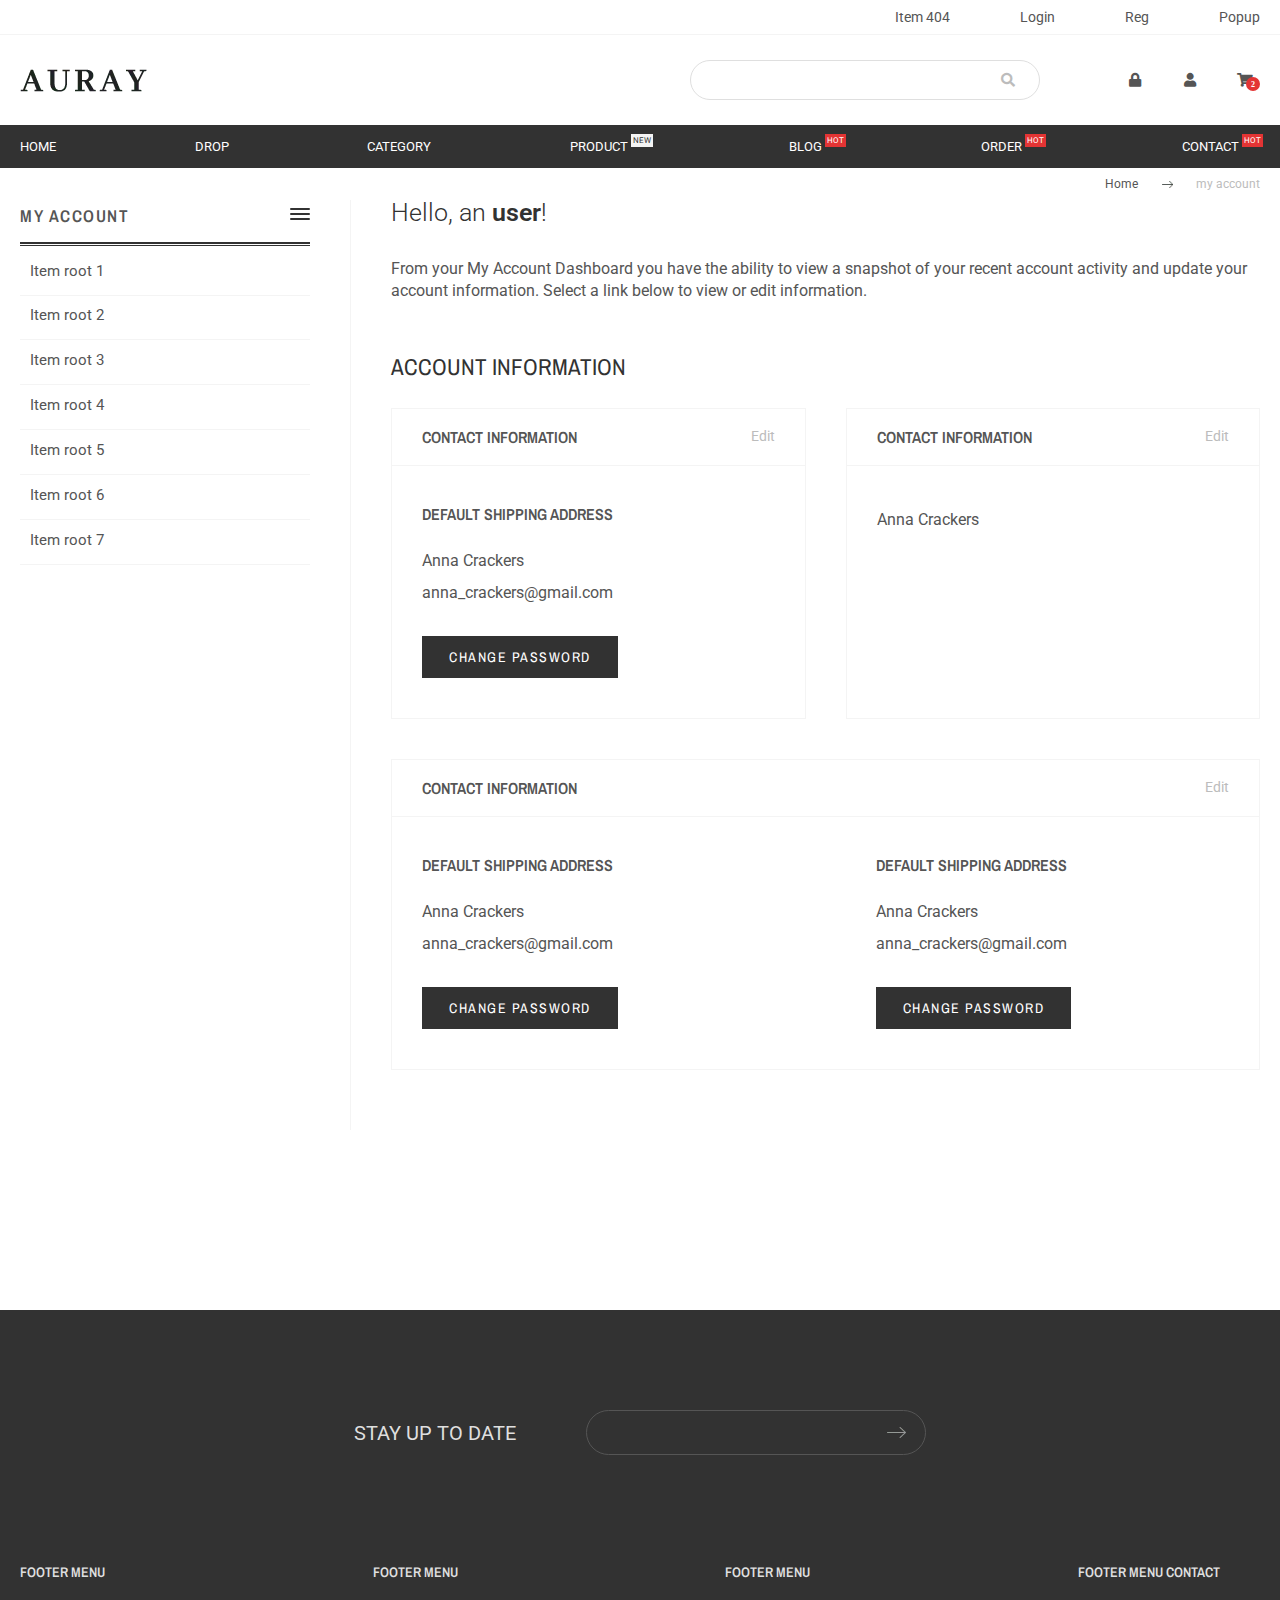
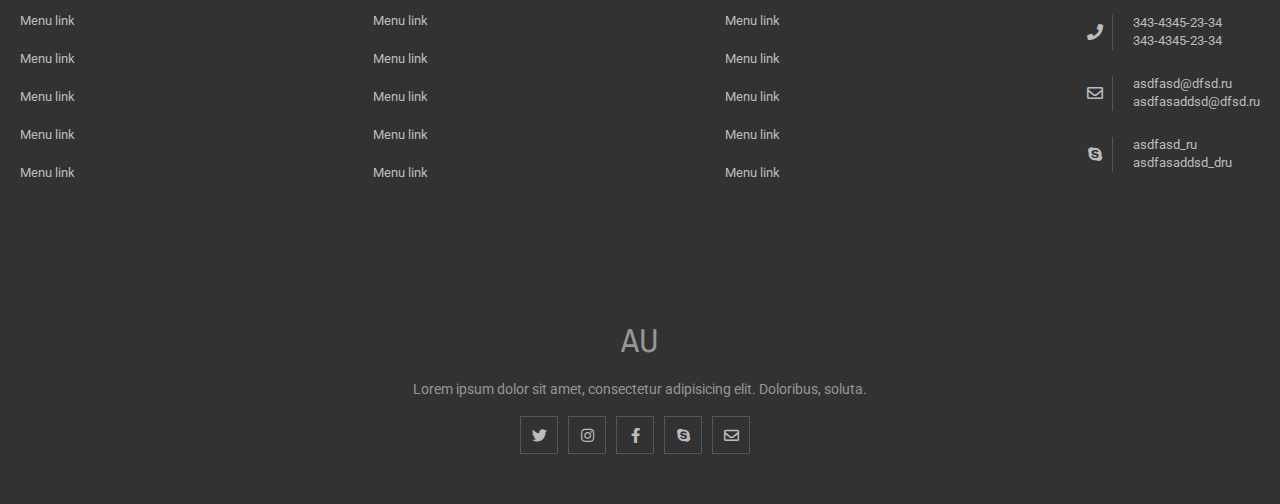
<file: account.html>
<!DOCTYPE html>
<html lang="en">
<head>
    <meta charset="utf-8" />
    <meta name="viewport" content="width=device-width, initial-scale=1, shrink-to-fit=no">
    <title>my account</title>
<link href="https://mikkhailwork.github.io/san4o/assets/css/plugins.js.0880dee79572b3ba8bbc.css" rel="stylesheet"><link href="https://mikkhailwork.github.io/san4o/assets/css/app.0880dee79572b3ba8bbc.css" rel="stylesheet"></head>
<body>
<div class="overflow-all"></div>
<section class="section top-nav">
    <div class="section__inner ">
        <a href="/404.html" class="top-nav__item">Item 404</a>
        <a href="/login.html" class="top-nav__item">Login</a>
        <a href="/register.html" class="top-nav__item">Reg</a>
        <a href="/popups.html" class="top-nav__item">Popup</a>
    </div>
</section>

<header class="section header">
    <div class="section__inner ">
        <a href="/" class="header-logo"></a>
        <form class="header-search">
            <input type="text" class="header-search__input">
            <button class="header-search__btn fa fa-search" aria-hidden="true"></button>
        </form>
        <div class="header-options">
            <div class="header-options__item  header__auth--action fa fa-lock"></div>
            <div class="header-options__item  header__account--action fa fa-user"></div>
            <div class="header-options__item  header__cart--action fa fa-shopping-cart"><span class="shop-cart-counter">2</span></div>
        </div>
        <div class="header__account">
            <a href="account.html" class="header__account__item">
                <span class="icon fa fa-user"></span>My account
            </a>
            <a class="header__account__item">
                <span class="icon fa fa-gift"></span>My wishlist
            </a>
            <a class="header__account__item">
                <span class="icon fa fa-heart-o"></span>My favorites
            </a>
            <a href="order-checkout.html" class="header__account__item">
                <span class="icon fa fa-shopping-cart"></span>Checkout
            </a>
            <a class="header__account__item">
                <span class="icon fa fa-list"></span>My orders
            </a>
        </div>

        <div class="header__mini_cart">
            <div class="header__mini_cart__title">
                2 items in your cart -
                <span class="header__mini_cart__title__price">$1500.00</span>
            </div>
            <div class="header__mini_cart__items">
                
                

<div class="mini-prod-card">
    <div class="mini-prod-card__img-block">
        <img class="mini-prod-card__img" src="./../../../upload/prods/10.jpg">
    </div>

    <div class="mini-prod-card__detail">
        <div class="mini-prod-card__title">Item product</div>
        <div class="mini-prod-card__desc">Lorem ipsum dolor</div>

        
        <div class="mini-prod-card__price price">
            
            <span class="discount">$2426</span>
            
            $2031
        </div>
    </div>
</div>
                
                

<div class="mini-prod-card">
    <div class="mini-prod-card__img-block">
        <img class="mini-prod-card__img" src="./../../../upload/prods/10.jpg">
    </div>

    <div class="mini-prod-card__detail">
        <div class="mini-prod-card__title">Item product</div>
        <div class="mini-prod-card__desc">Lorem ipsum dolor</div>

        
        <div class="mini-prod-card__price price">
            
            <span class="discount">$2426</span>
            
            $2031
        </div>
    </div>
</div>
                
                

<div class="mini-prod-card">
    <div class="mini-prod-card__img-block">
        <img class="mini-prod-card__img" src="./../../../upload/prods/10.jpg">
    </div>

    <div class="mini-prod-card__detail">
        <div class="mini-prod-card__title">Item product</div>
        <div class="mini-prod-card__desc">Lorem ipsum dolor</div>

        
        <div class="mini-prod-card__price price">
            
            <span class="discount">$2426</span>
            
            $2031
        </div>
    </div>
</div>
                
            </div>

            <div class="header__mini_cart__footer">
                <div class="header__mini_cart__footer__total">
                    <p class="title">SHIPPING: <span class="value">$310.00</span></p>
                    <p class="title">TAX: <span class="value">Free</span></p>
                    <p class="title">CART TOTAL: <span class="value">$1500.00</span></p>
                </div>
                <div class="header__mini_cart__footer__btns">
                    <a href="order.html" class="btn btn--white">VIEW CART</a>
                    <a href="order-checkout.html" class="btn btn--grey">CHECKOUT</a>
                </div>
            </div>
        </div>

        <form class="header__form_register">
            <div class="header__form_register__title">
                REGISTER FORM
            </div>
                <div class="input-wrapper">
                    <input id="header__form_register__username" type="text" class="input-control">
                    <label for="header__form_register__username">Enter your username <span>*</span></label>
                    <span class="icon fa fa-user"></span>
                </div>
                <div class="input-wrapper">
                    <input id="header__form_register__email" type="email" class="input-control">
                    <label for="header__form_register__email">Enter your email <span>*</span></label>
                    <span class="icon fa fa-envelope"></span>
                </div>
                <div class="input-wrapper">
                    <input id="header__form_register__password" type="email" class="input-control">
                    <label for="header__form_register__password">Enter your password <span>*</span></label>
                    <span class="icon fa fa-key"></span>
                </div>
                <div class="input-wrapper">
                    <input id="header__form_register__repassword" type="email" class="input-control">
                    <label for="header__form_register__repassword">Repeat your password <span>*</span></label>
                    <span class="icon fa fa-key"></span>
                </div>

                <button class="btn btn--grey">REGISTER ACCOUNT</button>

        </form>
    </div>
</header>

<section class="section main-nav">
    <nav class="section__inner nav--desktop">
        <a href="/" class="main-nav__item">HOME</a>
        <a href="" class="main-nav__item main-nav__item__root">Drop</a>
        <a href="category.html" class="main-nav__item">category</a>
        <a href="detail.html" class="main-nav__item item--new">product</a>
        <a href="blog.html" class="main-nav__item item--hot">blog</a>
        <a href="order.html" class="main-nav__item item--hot">order</a>
        <a href="contact-us.html" class="main-nav__item item--hot">contact</a>
    </nav>
    <div class="section__inner nav--mobile">
        <p class="main-nav__item">MENU</p>
        <div class="main-nav__burger burger-menu">
            <span class="main-nav__burger__item burger-menu__item"></span>
            <span class="main-nav__burger__item burger-menu__item"></span>
            <span class="main-nav__burger__item burger-menu__item"></span>
        </div>
    </div>
</section>

<section class="section header__dropdown_menu">
    <div class="section__inner">
        <div class="header__dropdown_menu__outer">
            <div class="header__dropdown_menu__item">
                <div class="header__dropdown_menu__top_preview">
                    <a href="" class="header__dropdown_menu__top_preview__item">
                        <img src="https://mikkhailwork.github.io/san4o/assets/img/4.jpg" alt="">
                    </a>
                    <a href="" class="header__dropdown_menu__top_preview__item">
                        <img src="https://mikkhailwork.github.io/san4o/assets/img/2.jpg" alt="">
                    </a>
                    <a href="" class="header__dropdown_menu__top_preview__item">
                        <img src="https://mikkhailwork.github.io/san4o/assets/img/4.jpg" alt="">
                    </a>
                </div>
                <div class="header__dropdown_menu__nav">
                    
                    <div class="header__dropdown_menu__nav__block">
                        <a class=" header__dropdown_menu__nav__item item--root">Main Item</a>
                        
                        <a class="header__dropdown_menu__nav__item item--sub">Sub Item</a>
                       
                        <a class="header__dropdown_menu__nav__item item--sub">Sub Item</a>
                       
                        <a class="header__dropdown_menu__nav__item item--sub">Sub Item</a>
                       
                        <a class="header__dropdown_menu__nav__item item--sub">Sub Item</a>
                       
                        <a class="header__dropdown_menu__nav__item item--sub">Sub Item</a>
                       
                    </div>
                    
                    <div class="header__dropdown_menu__nav__block">
                        <a class=" header__dropdown_menu__nav__item item--root">Main Item</a>
                        
                        <a class="header__dropdown_menu__nav__item item--sub">Sub Item</a>
                       
                        <a class="header__dropdown_menu__nav__item item--sub">Sub Item</a>
                       
                        <a class="header__dropdown_menu__nav__item item--sub">Sub Item</a>
                       
                        <a class="header__dropdown_menu__nav__item item--sub">Sub Item</a>
                       
                        <a class="header__dropdown_menu__nav__item item--sub">Sub Item</a>
                       
                    </div>
                    
                    <div class="header__dropdown_menu__nav__block">
                        <a class=" header__dropdown_menu__nav__item item--root">Main Item</a>
                        
                        <a class="header__dropdown_menu__nav__item item--sub">Sub Item</a>
                       
                        <a class="header__dropdown_menu__nav__item item--sub">Sub Item</a>
                       
                        <a class="header__dropdown_menu__nav__item item--sub">Sub Item</a>
                       
                        <a class="header__dropdown_menu__nav__item item--sub">Sub Item</a>
                       
                        <a class="header__dropdown_menu__nav__item item--sub">Sub Item</a>
                       
                    </div>
                    
                    <div class="header__dropdown_menu__nav__block">
                        <a class=" header__dropdown_menu__nav__item item--root">Main Item</a>
                        
                        <a class="header__dropdown_menu__nav__item item--sub">Sub Item</a>
                       
                        <a class="header__dropdown_menu__nav__item item--sub">Sub Item</a>
                       
                        <a class="header__dropdown_menu__nav__item item--sub">Sub Item</a>
                       
                        <a class="header__dropdown_menu__nav__item item--sub">Sub Item</a>
                       
                        <a class="header__dropdown_menu__nav__item item--sub">Sub Item</a>
                       
                    </div>
                    
                    <div class="header__dropdown_menu__nav__block">
                        <a class=" header__dropdown_menu__nav__item item--root">Main Item</a>
                        
                        <a class="header__dropdown_menu__nav__item item--sub">Sub Item</a>
                       
                        <a class="header__dropdown_menu__nav__item item--sub">Sub Item</a>
                       
                        <a class="header__dropdown_menu__nav__item item--sub">Sub Item</a>
                       
                        <a class="header__dropdown_menu__nav__item item--sub">Sub Item</a>
                       
                        <a class="header__dropdown_menu__nav__item item--sub">Sub Item</a>
                       
                    </div>
                    
                    <div class="header__dropdown_menu__nav__block">
                        <a class=" header__dropdown_menu__nav__item item--root">Main Item</a>
                        
                        <a class="header__dropdown_menu__nav__item item--sub">Sub Item</a>
                       
                        <a class="header__dropdown_menu__nav__item item--sub">Sub Item</a>
                       
                        <a class="header__dropdown_menu__nav__item item--sub">Sub Item</a>
                       
                        <a class="header__dropdown_menu__nav__item item--sub">Sub Item</a>
                       
                        <a class="header__dropdown_menu__nav__item item--sub">Sub Item</a>
                       
                    </div>
                    
            </div>

        </div>
            <div class="header__dropdown_menu__item">

                <div class="block-slider header-slider-the-best">
    <div class="block-slider__title">
        Slider Name
        <div class="block-slider__arrows">
            <span class="block-slider__prev" aria-hidden="true"></span>
            <span class="block-slider__next" aria-hidden="true"></span>
        </div>
    </div>
    <div class="block-slider__slider">
        
        <div class="block-slider__slide">
            
            

<div class="mini-prod-card">
    <div class="mini-prod-card__img-block">
        <img class="mini-prod-card__img" src="./../../../upload/prods/2.jpg">
    </div>

    <div class="mini-prod-card__detail">
        <div class="mini-prod-card__title">Item product</div>
        <div class="mini-prod-card__desc">Lorem ipsum dolor</div>

        
        <div class="mini-prod-card__price price">
            
            <span class="discount">$1749</span>
            
            $1667
        </div>
    </div>
</div>
            
            

<div class="mini-prod-card">
    <div class="mini-prod-card__img-block">
        <img class="mini-prod-card__img" src="./../../../upload/prods/2.jpg">
    </div>

    <div class="mini-prod-card__detail">
        <div class="mini-prod-card__title">Item product</div>
        <div class="mini-prod-card__desc">Lorem ipsum dolor</div>

        
        <div class="mini-prod-card__price price">
            
            <span class="discount">$1749</span>
            
            $1667
        </div>
    </div>
</div>
            
            

<div class="mini-prod-card">
    <div class="mini-prod-card__img-block">
        <img class="mini-prod-card__img" src="./../../../upload/prods/2.jpg">
    </div>

    <div class="mini-prod-card__detail">
        <div class="mini-prod-card__title">Item product</div>
        <div class="mini-prod-card__desc">Lorem ipsum dolor</div>

        
        <div class="mini-prod-card__price price">
            
            <span class="discount">$1749</span>
            
            $1667
        </div>
    </div>
</div>
            
        </div>
        
        <div class="block-slider__slide">
            
            

<div class="mini-prod-card">
    <div class="mini-prod-card__img-block">
        <img class="mini-prod-card__img" src="./../../../upload/prods/2.jpg">
    </div>

    <div class="mini-prod-card__detail">
        <div class="mini-prod-card__title">Item product</div>
        <div class="mini-prod-card__desc">Lorem ipsum dolor</div>

        
        <div class="mini-prod-card__price price">
            
            <span class="discount">$1749</span>
            
            $1667
        </div>
    </div>
</div>
            
            

<div class="mini-prod-card">
    <div class="mini-prod-card__img-block">
        <img class="mini-prod-card__img" src="./../../../upload/prods/2.jpg">
    </div>

    <div class="mini-prod-card__detail">
        <div class="mini-prod-card__title">Item product</div>
        <div class="mini-prod-card__desc">Lorem ipsum dolor</div>

        
        <div class="mini-prod-card__price price">
            
            <span class="discount">$1749</span>
            
            $1667
        </div>
    </div>
</div>
            
            

<div class="mini-prod-card">
    <div class="mini-prod-card__img-block">
        <img class="mini-prod-card__img" src="./../../../upload/prods/2.jpg">
    </div>

    <div class="mini-prod-card__detail">
        <div class="mini-prod-card__title">Item product</div>
        <div class="mini-prod-card__desc">Lorem ipsum dolor</div>

        
        <div class="mini-prod-card__price price">
            
            <span class="discount">$1749</span>
            
            $1667
        </div>
    </div>
</div>
            
        </div>
        
        <div class="block-slider__slide">
            
            

<div class="mini-prod-card">
    <div class="mini-prod-card__img-block">
        <img class="mini-prod-card__img" src="./../../../upload/prods/2.jpg">
    </div>

    <div class="mini-prod-card__detail">
        <div class="mini-prod-card__title">Item product</div>
        <div class="mini-prod-card__desc">Lorem ipsum dolor</div>

        
        <div class="mini-prod-card__price price">
            
            <span class="discount">$1749</span>
            
            $1667
        </div>
    </div>
</div>
            
            

<div class="mini-prod-card">
    <div class="mini-prod-card__img-block">
        <img class="mini-prod-card__img" src="./../../../upload/prods/2.jpg">
    </div>

    <div class="mini-prod-card__detail">
        <div class="mini-prod-card__title">Item product</div>
        <div class="mini-prod-card__desc">Lorem ipsum dolor</div>

        
        <div class="mini-prod-card__price price">
            
            <span class="discount">$1749</span>
            
            $1667
        </div>
    </div>
</div>
            
            

<div class="mini-prod-card">
    <div class="mini-prod-card__img-block">
        <img class="mini-prod-card__img" src="./../../../upload/prods/2.jpg">
    </div>

    <div class="mini-prod-card__detail">
        <div class="mini-prod-card__title">Item product</div>
        <div class="mini-prod-card__desc">Lorem ipsum dolor</div>

        
        <div class="mini-prod-card__price price">
            
            <span class="discount">$1749</span>
            
            $1667
        </div>
    </div>
</div>
            
        </div>
        
    </div>
</div>

            </div>
            <div class="header__dropdown_menu__item">

                <div class="block-slider header-slider-the-popular">
    <div class="block-slider__title">
        Slider Name
        <div class="block-slider__arrows">
            <span class="block-slider__prev" aria-hidden="true"></span>
            <span class="block-slider__next" aria-hidden="true"></span>
        </div>
    </div>
    <div class="block-slider__slider">
        
        <div class="block-slider__slide">
            
            

<div class="mini-prod-card">
    <div class="mini-prod-card__img-block">
        <img class="mini-prod-card__img" src="./../../../upload/prods/2.jpg">
    </div>

    <div class="mini-prod-card__detail">
        <div class="mini-prod-card__title">Item product</div>
        <div class="mini-prod-card__desc">Lorem ipsum dolor</div>

        
        <div class="mini-prod-card__price price">
            
            <span class="discount">$1749</span>
            
            $1667
        </div>
    </div>
</div>
            
            

<div class="mini-prod-card">
    <div class="mini-prod-card__img-block">
        <img class="mini-prod-card__img" src="./../../../upload/prods/2.jpg">
    </div>

    <div class="mini-prod-card__detail">
        <div class="mini-prod-card__title">Item product</div>
        <div class="mini-prod-card__desc">Lorem ipsum dolor</div>

        
        <div class="mini-prod-card__price price">
            
            <span class="discount">$1749</span>
            
            $1667
        </div>
    </div>
</div>
            
            

<div class="mini-prod-card">
    <div class="mini-prod-card__img-block">
        <img class="mini-prod-card__img" src="./../../../upload/prods/2.jpg">
    </div>

    <div class="mini-prod-card__detail">
        <div class="mini-prod-card__title">Item product</div>
        <div class="mini-prod-card__desc">Lorem ipsum dolor</div>

        
        <div class="mini-prod-card__price price">
            
            <span class="discount">$1749</span>
            
            $1667
        </div>
    </div>
</div>
            
        </div>
        
        <div class="block-slider__slide">
            
            

<div class="mini-prod-card">
    <div class="mini-prod-card__img-block">
        <img class="mini-prod-card__img" src="./../../../upload/prods/2.jpg">
    </div>

    <div class="mini-prod-card__detail">
        <div class="mini-prod-card__title">Item product</div>
        <div class="mini-prod-card__desc">Lorem ipsum dolor</div>

        
        <div class="mini-prod-card__price price">
            
            <span class="discount">$1749</span>
            
            $1667
        </div>
    </div>
</div>
            
            

<div class="mini-prod-card">
    <div class="mini-prod-card__img-block">
        <img class="mini-prod-card__img" src="./../../../upload/prods/2.jpg">
    </div>

    <div class="mini-prod-card__detail">
        <div class="mini-prod-card__title">Item product</div>
        <div class="mini-prod-card__desc">Lorem ipsum dolor</div>

        
        <div class="mini-prod-card__price price">
            
            <span class="discount">$1749</span>
            
            $1667
        </div>
    </div>
</div>
            
            

<div class="mini-prod-card">
    <div class="mini-prod-card__img-block">
        <img class="mini-prod-card__img" src="./../../../upload/prods/2.jpg">
    </div>

    <div class="mini-prod-card__detail">
        <div class="mini-prod-card__title">Item product</div>
        <div class="mini-prod-card__desc">Lorem ipsum dolor</div>

        
        <div class="mini-prod-card__price price">
            
            <span class="discount">$1749</span>
            
            $1667
        </div>
    </div>
</div>
            
        </div>
        
        <div class="block-slider__slide">
            
            

<div class="mini-prod-card">
    <div class="mini-prod-card__img-block">
        <img class="mini-prod-card__img" src="./../../../upload/prods/2.jpg">
    </div>

    <div class="mini-prod-card__detail">
        <div class="mini-prod-card__title">Item product</div>
        <div class="mini-prod-card__desc">Lorem ipsum dolor</div>

        
        <div class="mini-prod-card__price price">
            
            <span class="discount">$1749</span>
            
            $1667
        </div>
    </div>
</div>
            
            

<div class="mini-prod-card">
    <div class="mini-prod-card__img-block">
        <img class="mini-prod-card__img" src="./../../../upload/prods/2.jpg">
    </div>

    <div class="mini-prod-card__detail">
        <div class="mini-prod-card__title">Item product</div>
        <div class="mini-prod-card__desc">Lorem ipsum dolor</div>

        
        <div class="mini-prod-card__price price">
            
            <span class="discount">$1749</span>
            
            $1667
        </div>
    </div>
</div>
            
            

<div class="mini-prod-card">
    <div class="mini-prod-card__img-block">
        <img class="mini-prod-card__img" src="./../../../upload/prods/2.jpg">
    </div>

    <div class="mini-prod-card__detail">
        <div class="mini-prod-card__title">Item product</div>
        <div class="mini-prod-card__desc">Lorem ipsum dolor</div>

        
        <div class="mini-prod-card__price price">
            
            <span class="discount">$1749</span>
            
            $1667
        </div>
    </div>
</div>
            
        </div>
        
    </div>
</div>

            </div>

        </div>
    </div>
</section>

<section class="section">
    <div class="section__inner breadcrumb">
        <a href="/" class="breadcrumb__item">Home</a>
        <span class="breadcrumb__sep"></span>
        <a href="#" class="breadcrumb__item current">my account</a>
    </div>
</section>

<section class="section section-half account-page">
    <div class="section__inner">
        <div class="section-half-side">
            <div class="left-menu">
    <div class="left-menu-title">
        My account
        <div class="left-menu-burger burger-menu">
            <span class="left-menu-burger__item burger-menu__item"></span>
            <span class="left-menu-burger__item burger-menu__item"></span>
            <span class="left-menu-burger__item burger-menu__item"></span>
        </div>
    </div>
    <div class="left-menu-block">
        
        <div class="left-menu-item ">
            <a href="" class=" left-menu-item-l-1 item--phone">Item root 1 </a>
            
        </div>
        
        <div class="left-menu-item ">
            <a href="" class=" left-menu-item-l-1 item--phone">Item root 2 </a>
            
        </div>
        
        <div class="left-menu-item ">
            <a href="" class=" left-menu-item-l-1 item--phone">Item root 3 </a>
            
        </div>
        
        <div class="left-menu-item ">
            <a href="" class=" left-menu-item-l-1 item--phone">Item root 4 </a>
            
        </div>
        
        <div class="left-menu-item ">
            <a href="" class=" left-menu-item-l-1 item--phone">Item root 5 </a>
            
        </div>
        
        <div class="left-menu-item ">
            <a href="" class=" left-menu-item-l-1 item--phone">Item root 6 </a>
            
        </div>
        
        <div class="left-menu-item ">
            <a href="" class=" left-menu-item-l-1 item--phone">Item root 7 </a>
            
        </div>
        
    </div>
</div>

        </div>

        <div class="section-half-content">

         <div class="account-block">

                <div class="account-page__title">Hello, an <span>user</span>!</div>
                <p>
                    From your My Account Dashboard you have the ability to view
                    a snapshot of your recent account activity and update your
                    account information. Select a link below to view or edit information.
                </p>

                <div class="account-block__title">ACCOUNT INFORMATION</div>

                <div class="account-2-c-table">
                    <div class="table-block">
                        <div class="table-block__title">
                            <span class="table-block__title__name">Contact Information</span>
                            <span class="table-block__title__option">Edit</span>
                        </div>
                        <div class="table-block__inner">
                            <div class="table-block__inner__item">
                                <div class="table-block__inner__title">
                                    DEFAULT SHIPPING ADDRESS
                                </div>
                                <p class="table-block__inner__text">Anna Crackers</p>
                                <a class="table-block__inner__link" href="mailto:anna_crackers@gmail.com">anna_crackers@gmail.com</a>
                                <button class="btn btn--grey">change password</button>
                            </div>
                        </div>
                    </div>
                    <div class="table-block">
                        <div class="table-block__title">
                            <span class="table-block__title__name">Contact Information</span>
                            <span class="table-block__title__option">Edit</span>
                        </div>
                        <div class="table-block__inner">
                            <div class="table-block__inner__item">
                                <p class="table-block__inner__text">Anna Crackers</p>

                            </div>
                        </div>
                    </div>
                </div>


                <div class="table-block">
                    <div class="table-block__title">
                        <span class="table-block__title__name">Contact Information</span>
                        <span class="table-block__title__option">Edit</span>
                    </div>
                    <div class="table-block__inner inner-2-c">
                        <div class="table-block__inner__item">
                            <div class="table-block__inner__title">
                                DEFAULT SHIPPING ADDRESS
                            </div>
                            <p class="table-block__inner__text">Anna Crackers</p>
                            <a class="table-block__inner__link" href="mailto:anna_crackers@gmail.com">anna_crackers@gmail.com</a>
                            <button class="btn btn--grey">change password</button>
                        </div>
                        <div class="table-block__inner__item">
                            <div class="table-block__inner__title">
                                DEFAULT SHIPPING ADDRESS
                            </div>
                            <p class="table-block__inner__text">Anna Crackers</p>
                            <a class="table-block__inner__link" href="mailto:anna_crackers@gmail.com">anna_crackers@gmail.com</a>
                            <button class="btn btn--grey">change password</button>
                        </div>
                    </div>
                </div>
            </div>



        </div>

    </div>
</section>


<footer class="section footer">
    <div class="section__inner footer__subscribe">
        <div class="footer__subscribe__title">STAY UP TO DATE</div>
        <form action="" class="footer__subscribe__form">
            <input type="text" class="footer__subscribe__form__input">
            <button class="footer__subscribe__form__btn"></button>
        </form>

    </div>
    <div class="section__inner footer__menu">
        <div class="footer__menu__item">
            <div class="footer__menu__item__title">Footer Menu</div>
            <div class="footer__menu__item__nav">
                <a href="/" class="footer__menu__item__nav__item">Menu link</a>
                <a href="/" class="footer__menu__item__nav__item">Menu link</a>
                <a href="/" class="footer__menu__item__nav__item">Menu link</a>
                <a href="/" class="footer__menu__item__nav__item">Menu link</a>
                <a href="/" class="footer__menu__item__nav__item">Menu link</a>
            </div>
        </div>
        <div class="footer__menu__item">
            <div class="footer__menu__item__title">Footer Menu</div>
            <div class="footer__menu__item__nav">
                <a href="/" class="footer__menu__item__nav__item">Menu link</a>
                <a href="/" class="footer__menu__item__nav__item">Menu link</a>
                <a href="/" class="footer__menu__item__nav__item">Menu link</a>
                <a href="/" class="footer__menu__item__nav__item">Menu link</a>
                <a href="/" class="footer__menu__item__nav__item">Menu link</a>
            </div>
        </div>
        <div class="footer__menu__item">
            <div class="footer__menu__item__title">Footer Menu</div>
            <div class="footer__menu__item__nav">
                <a href="/" class="footer__menu__item__nav__item">Menu link</a>
                <a href="/" class="footer__menu__item__nav__item">Menu link</a>
                <a href="/" class="footer__menu__item__nav__item">Menu link</a>
                <a href="/" class="footer__menu__item__nav__item">Menu link</a>
                <a href="/" class="footer__menu__item__nav__item">Menu link</a>
            </div>
        </div>
        <div class="footer__menu__item">
            <div class="footer__menu__item__title">Footer Menu Contact</div>
            <div class="footer__menu__item__nav">
                <div  class="footer__menu__item__nav__item item__contact">
                    <i class="item__contact__icon fa fa-phone" aria-hidden="true"></i>
                    <div>
                        <a class="item__contact__link"href="tel:213421341234">343-4345-23-34</a>
                        <a class="item__contact__link"href="tel:213421341234">343-4345-23-34</a>
                    </div>
                </div>
                <div class="footer__menu__item__nav__item item__contact">
                    <i class="item__contact__icon fa fa-envelope-o" aria-hidden="true"></i>

                    <div>
                        <a class="item__contact__link"href="mailto:asdfasd@dfsd.ru">asdfasd@dfsd.ru</a>
                        <a class="item__contact__link" href="mailto:asdfasaddsd@dfsd.ru">asdfasaddsd@dfsd.ru</a>
                    </div>
                </div>
                <div  class="footer__menu__item__nav__item item__contact">
                    <i class="item__contact__icon fa fa-skype" aria-hidden="true"></i>
                    <div>
                        <a class="item__contact__link" href="skype:asdfasd_ru">asdfasd_ru</a>
                        <a class="item__contact__link"href="skype:asdfasaddsd_dru">asdfasaddsd_dru</a>
                    </div>
                </div>
            </div>
        </div>
    </div>
    <div class="section__inner footer__logo">
        AU
    </div>
    <div class="section__inner footer__copyright">
        Lorem ipsum dolor sit amet, consectetur adipisicing elit. Doloribus, soluta.
    </div>
    <div class="section__inner footer__social">
        <a href="" target="_blank" class="footer__social__item ico fa fa-twitter"></a>
        <a href="" target="_blank" class="footer__social__item ico fa fa-instagram"></a>
        <a href="" target="_blank" class="footer__social__item ico fa fa-facebook"></a>
        <a href="" target="_blank" class="footer__social__item ico fa fa-skype"></a>
        <a href="" target="_blank" class="footer__social__item ico fa fa-envelope-o"></a>
    </div>
</footer>


<script type="text/javascript" src="https://mikkhailwork.github.io/san4o/assets/js/plugins.js.0880dee79572b3ba8bbc.js"></script><script type="text/javascript" src="https://mikkhailwork.github.io/san4o/assets/js/app.0880dee79572b3ba8bbc.js"></script></body>
</html>
</file>
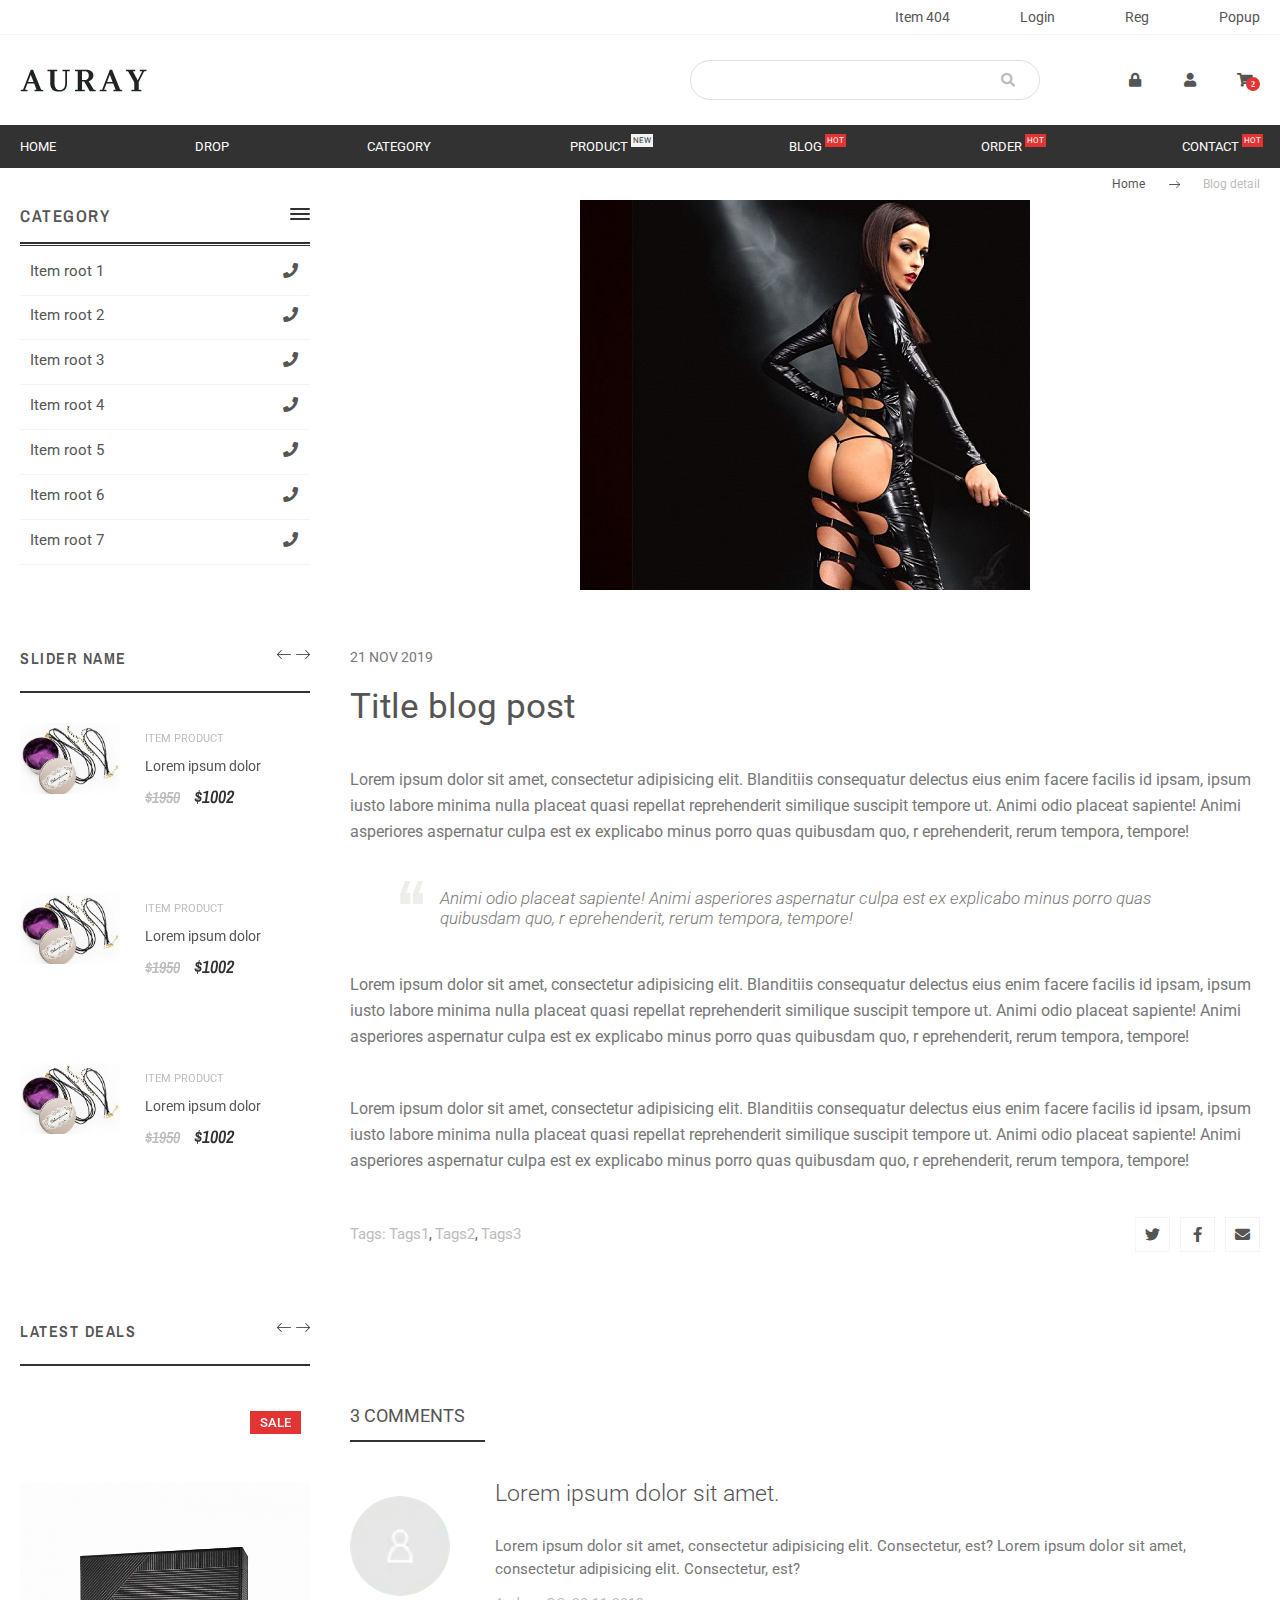
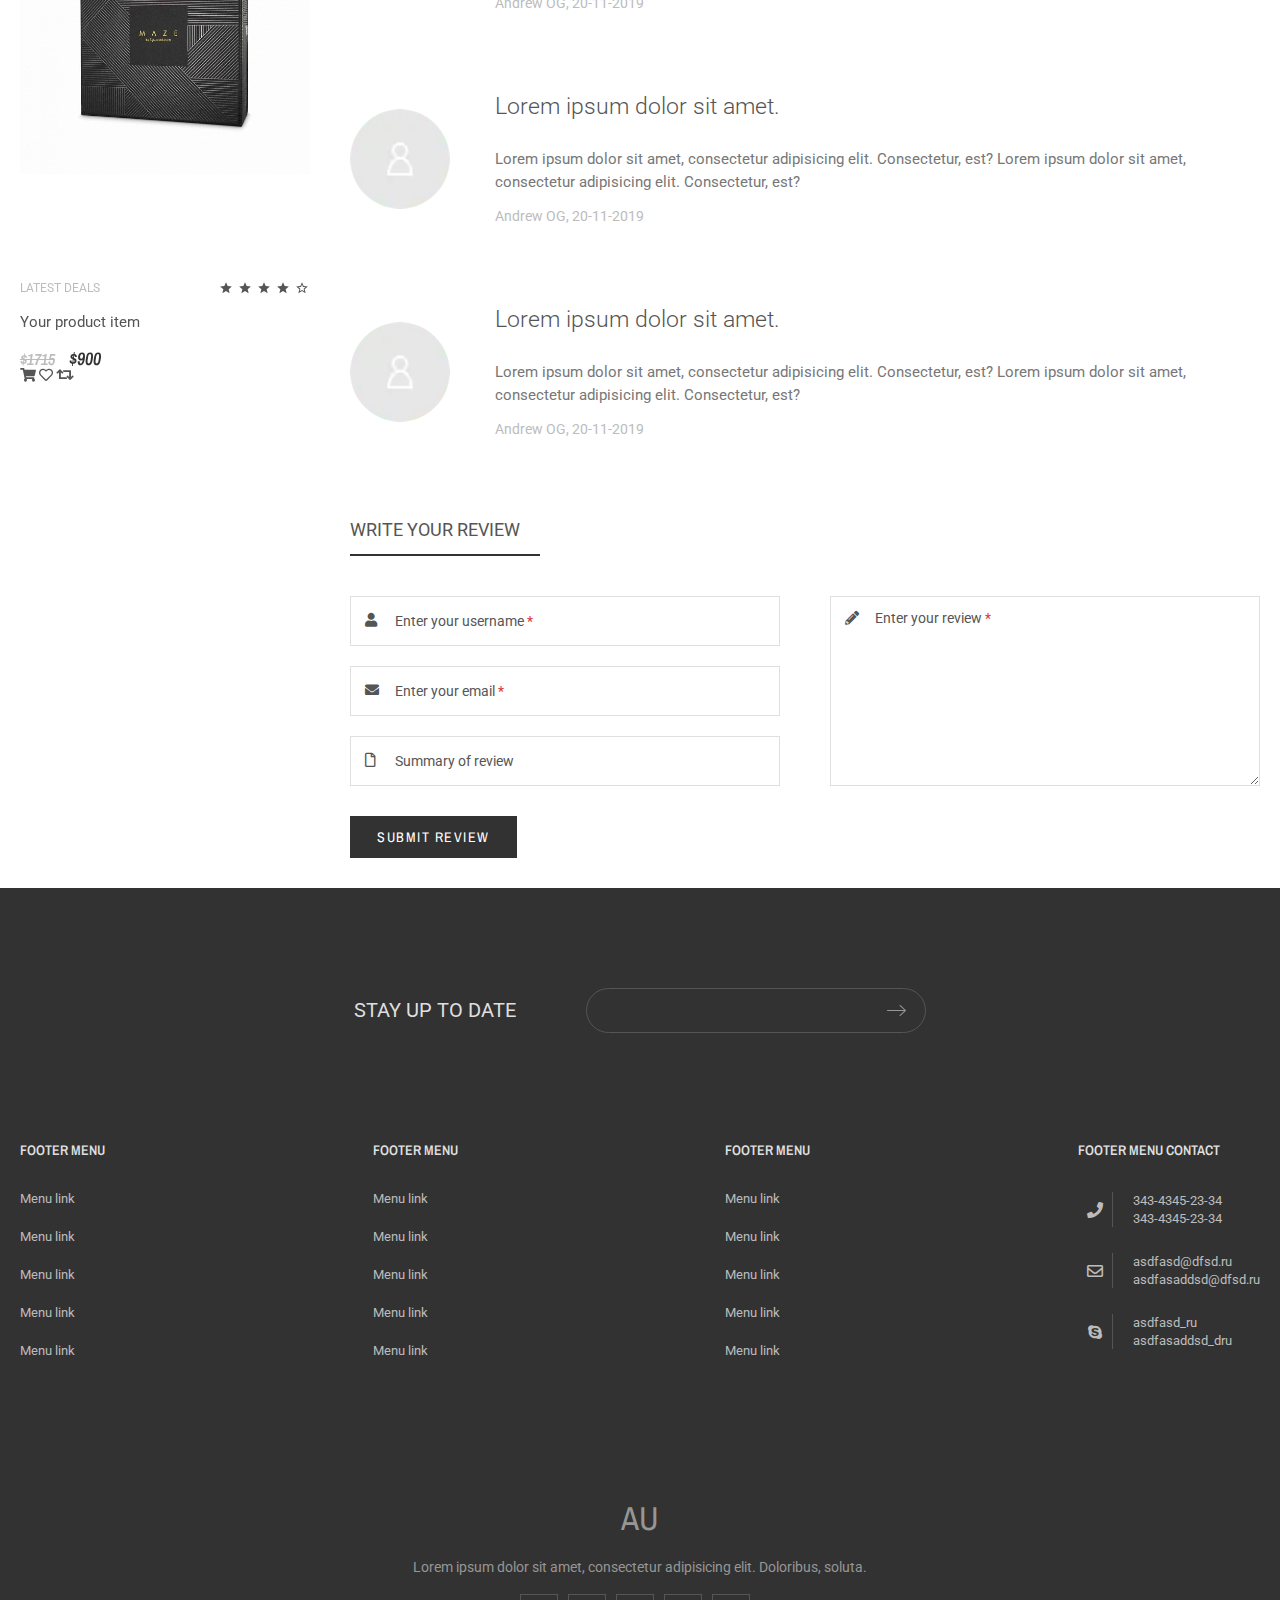
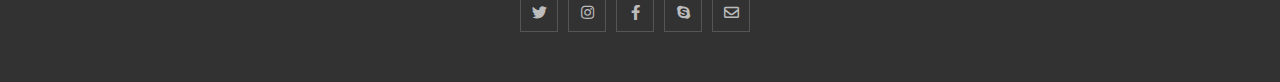
<file: blog-detail.html>
<!DOCTYPE html>
<html lang="en">
<head>
    <meta charset="utf-8" />
    <meta name="viewport" content="width=device-width, initial-scale=1, shrink-to-fit=no">
    <title>Blog detail</title>
<link href="https://mikkhailwork.github.io/san4o/assets/css/plugins.js.0880dee79572b3ba8bbc.css" rel="stylesheet"><link href="https://mikkhailwork.github.io/san4o/assets/css/app.0880dee79572b3ba8bbc.css" rel="stylesheet"></head>
<body>
<div class="overflow-all"></div>
<section class="section top-nav">
    <div class="section__inner ">
        <a href="/404.html" class="top-nav__item">Item 404</a>
        <a href="/login.html" class="top-nav__item">Login</a>
        <a href="/register.html" class="top-nav__item">Reg</a>
        <a href="/popups.html" class="top-nav__item">Popup</a>
    </div>
</section>

<header class="section header">
    <div class="section__inner ">
        <a href="/" class="header-logo"></a>
        <form class="header-search">
            <input type="text" class="header-search__input">
            <button class="header-search__btn fa fa-search" aria-hidden="true"></button>
        </form>
        <div class="header-options">
            <div class="header-options__item  header__auth--action fa fa-lock"></div>
            <div class="header-options__item  header__account--action fa fa-user"></div>
            <div class="header-options__item  header__cart--action fa fa-shopping-cart"><span class="shop-cart-counter">2</span></div>
        </div>
        <div class="header__account">
            <a href="account.html" class="header__account__item">
                <span class="icon fa fa-user"></span>My account
            </a>
            <a class="header__account__item">
                <span class="icon fa fa-gift"></span>My wishlist
            </a>
            <a class="header__account__item">
                <span class="icon fa fa-heart-o"></span>My favorites
            </a>
            <a href="order-checkout.html" class="header__account__item">
                <span class="icon fa fa-shopping-cart"></span>Checkout
            </a>
            <a class="header__account__item">
                <span class="icon fa fa-list"></span>My orders
            </a>
        </div>

        <div class="header__mini_cart">
            <div class="header__mini_cart__title">
                2 items in your cart -
                <span class="header__mini_cart__title__price">$1500.00</span>
            </div>
            <div class="header__mini_cart__items">
                
                

<div class="mini-prod-card">
    <div class="mini-prod-card__img-block">
        <img class="mini-prod-card__img" src="./../../../upload/prods/11.jpg">
    </div>

    <div class="mini-prod-card__detail">
        <div class="mini-prod-card__title">Item product</div>
        <div class="mini-prod-card__desc">Lorem ipsum dolor</div>

        
        <div class="mini-prod-card__price price">
            
            <span class="discount">$1519</span>
            
            $1492
        </div>
    </div>
</div>
                
                

<div class="mini-prod-card">
    <div class="mini-prod-card__img-block">
        <img class="mini-prod-card__img" src="./../../../upload/prods/11.jpg">
    </div>

    <div class="mini-prod-card__detail">
        <div class="mini-prod-card__title">Item product</div>
        <div class="mini-prod-card__desc">Lorem ipsum dolor</div>

        
        <div class="mini-prod-card__price price">
            
            <span class="discount">$1519</span>
            
            $1492
        </div>
    </div>
</div>
                
                

<div class="mini-prod-card">
    <div class="mini-prod-card__img-block">
        <img class="mini-prod-card__img" src="./../../../upload/prods/11.jpg">
    </div>

    <div class="mini-prod-card__detail">
        <div class="mini-prod-card__title">Item product</div>
        <div class="mini-prod-card__desc">Lorem ipsum dolor</div>

        
        <div class="mini-prod-card__price price">
            
            <span class="discount">$1519</span>
            
            $1492
        </div>
    </div>
</div>
                
            </div>

            <div class="header__mini_cart__footer">
                <div class="header__mini_cart__footer__total">
                    <p class="title">SHIPPING: <span class="value">$310.00</span></p>
                    <p class="title">TAX: <span class="value">Free</span></p>
                    <p class="title">CART TOTAL: <span class="value">$1500.00</span></p>
                </div>
                <div class="header__mini_cart__footer__btns">
                    <a href="order.html" class="btn btn--white">VIEW CART</a>
                    <a href="order-checkout.html" class="btn btn--grey">CHECKOUT</a>
                </div>
            </div>
        </div>

        <form class="header__form_register">
            <div class="header__form_register__title">
                REGISTER FORM
            </div>
                <div class="input-wrapper">
                    <input id="header__form_register__username" type="text" class="input-control">
                    <label for="header__form_register__username">Enter your username <span>*</span></label>
                    <span class="icon fa fa-user"></span>
                </div>
                <div class="input-wrapper">
                    <input id="header__form_register__email" type="email" class="input-control">
                    <label for="header__form_register__email">Enter your email <span>*</span></label>
                    <span class="icon fa fa-envelope"></span>
                </div>
                <div class="input-wrapper">
                    <input id="header__form_register__password" type="email" class="input-control">
                    <label for="header__form_register__password">Enter your password <span>*</span></label>
                    <span class="icon fa fa-key"></span>
                </div>
                <div class="input-wrapper">
                    <input id="header__form_register__repassword" type="email" class="input-control">
                    <label for="header__form_register__repassword">Repeat your password <span>*</span></label>
                    <span class="icon fa fa-key"></span>
                </div>

                <button class="btn btn--grey">REGISTER ACCOUNT</button>

        </form>
    </div>
</header>

<section class="section main-nav">
    <nav class="section__inner nav--desktop">
        <a href="/" class="main-nav__item">HOME</a>
        <a href="" class="main-nav__item main-nav__item__root">Drop</a>
        <a href="category.html" class="main-nav__item">category</a>
        <a href="detail.html" class="main-nav__item item--new">product</a>
        <a href="blog.html" class="main-nav__item item--hot">blog</a>
        <a href="order.html" class="main-nav__item item--hot">order</a>
        <a href="contact-us.html" class="main-nav__item item--hot">contact</a>
    </nav>
    <div class="section__inner nav--mobile">
        <p class="main-nav__item">MENU</p>
        <div class="main-nav__burger burger-menu">
            <span class="main-nav__burger__item burger-menu__item"></span>
            <span class="main-nav__burger__item burger-menu__item"></span>
            <span class="main-nav__burger__item burger-menu__item"></span>
        </div>
    </div>
</section>

<section class="section header__dropdown_menu">
    <div class="section__inner">
        <div class="header__dropdown_menu__outer">
            <div class="header__dropdown_menu__item">
                <div class="header__dropdown_menu__top_preview">
                    <a href="" class="header__dropdown_menu__top_preview__item">
                        <img src="https://mikkhailwork.github.io/san4o/assets/img/4.jpg" alt="">
                    </a>
                    <a href="" class="header__dropdown_menu__top_preview__item">
                        <img src="https://mikkhailwork.github.io/san4o/assets/img/2.jpg" alt="">
                    </a>
                    <a href="" class="header__dropdown_menu__top_preview__item">
                        <img src="https://mikkhailwork.github.io/san4o/assets/img/4.jpg" alt="">
                    </a>
                </div>
                <div class="header__dropdown_menu__nav">
                    
                    <div class="header__dropdown_menu__nav__block">
                        <a class=" header__dropdown_menu__nav__item item--root">Main Item</a>
                        
                        <a class="header__dropdown_menu__nav__item item--sub">Sub Item</a>
                       
                        <a class="header__dropdown_menu__nav__item item--sub">Sub Item</a>
                       
                        <a class="header__dropdown_menu__nav__item item--sub">Sub Item</a>
                       
                        <a class="header__dropdown_menu__nav__item item--sub">Sub Item</a>
                       
                        <a class="header__dropdown_menu__nav__item item--sub">Sub Item</a>
                       
                    </div>
                    
                    <div class="header__dropdown_menu__nav__block">
                        <a class=" header__dropdown_menu__nav__item item--root">Main Item</a>
                        
                        <a class="header__dropdown_menu__nav__item item--sub">Sub Item</a>
                       
                        <a class="header__dropdown_menu__nav__item item--sub">Sub Item</a>
                       
                        <a class="header__dropdown_menu__nav__item item--sub">Sub Item</a>
                       
                        <a class="header__dropdown_menu__nav__item item--sub">Sub Item</a>
                       
                        <a class="header__dropdown_menu__nav__item item--sub">Sub Item</a>
                       
                    </div>
                    
                    <div class="header__dropdown_menu__nav__block">
                        <a class=" header__dropdown_menu__nav__item item--root">Main Item</a>
                        
                        <a class="header__dropdown_menu__nav__item item--sub">Sub Item</a>
                       
                        <a class="header__dropdown_menu__nav__item item--sub">Sub Item</a>
                       
                        <a class="header__dropdown_menu__nav__item item--sub">Sub Item</a>
                       
                        <a class="header__dropdown_menu__nav__item item--sub">Sub Item</a>
                       
                        <a class="header__dropdown_menu__nav__item item--sub">Sub Item</a>
                       
                    </div>
                    
                    <div class="header__dropdown_menu__nav__block">
                        <a class=" header__dropdown_menu__nav__item item--root">Main Item</a>
                        
                        <a class="header__dropdown_menu__nav__item item--sub">Sub Item</a>
                       
                        <a class="header__dropdown_menu__nav__item item--sub">Sub Item</a>
                       
                        <a class="header__dropdown_menu__nav__item item--sub">Sub Item</a>
                       
                        <a class="header__dropdown_menu__nav__item item--sub">Sub Item</a>
                       
                        <a class="header__dropdown_menu__nav__item item--sub">Sub Item</a>
                       
                    </div>
                    
                    <div class="header__dropdown_menu__nav__block">
                        <a class=" header__dropdown_menu__nav__item item--root">Main Item</a>
                        
                        <a class="header__dropdown_menu__nav__item item--sub">Sub Item</a>
                       
                        <a class="header__dropdown_menu__nav__item item--sub">Sub Item</a>
                       
                        <a class="header__dropdown_menu__nav__item item--sub">Sub Item</a>
                       
                        <a class="header__dropdown_menu__nav__item item--sub">Sub Item</a>
                       
                        <a class="header__dropdown_menu__nav__item item--sub">Sub Item</a>
                       
                    </div>
                    
                    <div class="header__dropdown_menu__nav__block">
                        <a class=" header__dropdown_menu__nav__item item--root">Main Item</a>
                        
                        <a class="header__dropdown_menu__nav__item item--sub">Sub Item</a>
                       
                        <a class="header__dropdown_menu__nav__item item--sub">Sub Item</a>
                       
                        <a class="header__dropdown_menu__nav__item item--sub">Sub Item</a>
                       
                        <a class="header__dropdown_menu__nav__item item--sub">Sub Item</a>
                       
                        <a class="header__dropdown_menu__nav__item item--sub">Sub Item</a>
                       
                    </div>
                    
            </div>

        </div>
            <div class="header__dropdown_menu__item">

                <div class="block-slider header-slider-the-best">
    <div class="block-slider__title">
        Slider Name
        <div class="block-slider__arrows">
            <span class="block-slider__prev" aria-hidden="true"></span>
            <span class="block-slider__next" aria-hidden="true"></span>
        </div>
    </div>
    <div class="block-slider__slider">
        
        <div class="block-slider__slide">
            
            

<div class="mini-prod-card">
    <div class="mini-prod-card__img-block">
        <img class="mini-prod-card__img" src="./../../../upload/prods/2.jpg">
    </div>

    <div class="mini-prod-card__detail">
        <div class="mini-prod-card__title">Item product</div>
        <div class="mini-prod-card__desc">Lorem ipsum dolor</div>

        
        <div class="mini-prod-card__price price">
            
            <span class="discount">$1950</span>
            
            $1002
        </div>
    </div>
</div>
            
            

<div class="mini-prod-card">
    <div class="mini-prod-card__img-block">
        <img class="mini-prod-card__img" src="./../../../upload/prods/2.jpg">
    </div>

    <div class="mini-prod-card__detail">
        <div class="mini-prod-card__title">Item product</div>
        <div class="mini-prod-card__desc">Lorem ipsum dolor</div>

        
        <div class="mini-prod-card__price price">
            
            <span class="discount">$1950</span>
            
            $1002
        </div>
    </div>
</div>
            
            

<div class="mini-prod-card">
    <div class="mini-prod-card__img-block">
        <img class="mini-prod-card__img" src="./../../../upload/prods/2.jpg">
    </div>

    <div class="mini-prod-card__detail">
        <div class="mini-prod-card__title">Item product</div>
        <div class="mini-prod-card__desc">Lorem ipsum dolor</div>

        
        <div class="mini-prod-card__price price">
            
            <span class="discount">$1950</span>
            
            $1002
        </div>
    </div>
</div>
            
        </div>
        
        <div class="block-slider__slide">
            
            

<div class="mini-prod-card">
    <div class="mini-prod-card__img-block">
        <img class="mini-prod-card__img" src="./../../../upload/prods/2.jpg">
    </div>

    <div class="mini-prod-card__detail">
        <div class="mini-prod-card__title">Item product</div>
        <div class="mini-prod-card__desc">Lorem ipsum dolor</div>

        
        <div class="mini-prod-card__price price">
            
            <span class="discount">$1950</span>
            
            $1002
        </div>
    </div>
</div>
            
            

<div class="mini-prod-card">
    <div class="mini-prod-card__img-block">
        <img class="mini-prod-card__img" src="./../../../upload/prods/2.jpg">
    </div>

    <div class="mini-prod-card__detail">
        <div class="mini-prod-card__title">Item product</div>
        <div class="mini-prod-card__desc">Lorem ipsum dolor</div>

        
        <div class="mini-prod-card__price price">
            
            <span class="discount">$1950</span>
            
            $1002
        </div>
    </div>
</div>
            
            

<div class="mini-prod-card">
    <div class="mini-prod-card__img-block">
        <img class="mini-prod-card__img" src="./../../../upload/prods/2.jpg">
    </div>

    <div class="mini-prod-card__detail">
        <div class="mini-prod-card__title">Item product</div>
        <div class="mini-prod-card__desc">Lorem ipsum dolor</div>

        
        <div class="mini-prod-card__price price">
            
            <span class="discount">$1950</span>
            
            $1002
        </div>
    </div>
</div>
            
        </div>
        
        <div class="block-slider__slide">
            
            

<div class="mini-prod-card">
    <div class="mini-prod-card__img-block">
        <img class="mini-prod-card__img" src="./../../../upload/prods/2.jpg">
    </div>

    <div class="mini-prod-card__detail">
        <div class="mini-prod-card__title">Item product</div>
        <div class="mini-prod-card__desc">Lorem ipsum dolor</div>

        
        <div class="mini-prod-card__price price">
            
            <span class="discount">$1950</span>
            
            $1002
        </div>
    </div>
</div>
            
            

<div class="mini-prod-card">
    <div class="mini-prod-card__img-block">
        <img class="mini-prod-card__img" src="./../../../upload/prods/2.jpg">
    </div>

    <div class="mini-prod-card__detail">
        <div class="mini-prod-card__title">Item product</div>
        <div class="mini-prod-card__desc">Lorem ipsum dolor</div>

        
        <div class="mini-prod-card__price price">
            
            <span class="discount">$1950</span>
            
            $1002
        </div>
    </div>
</div>
            
            

<div class="mini-prod-card">
    <div class="mini-prod-card__img-block">
        <img class="mini-prod-card__img" src="./../../../upload/prods/2.jpg">
    </div>

    <div class="mini-prod-card__detail">
        <div class="mini-prod-card__title">Item product</div>
        <div class="mini-prod-card__desc">Lorem ipsum dolor</div>

        
        <div class="mini-prod-card__price price">
            
            <span class="discount">$1950</span>
            
            $1002
        </div>
    </div>
</div>
            
        </div>
        
    </div>
</div>

            </div>
            <div class="header__dropdown_menu__item">

                <div class="block-slider header-slider-the-popular">
    <div class="block-slider__title">
        Slider Name
        <div class="block-slider__arrows">
            <span class="block-slider__prev" aria-hidden="true"></span>
            <span class="block-slider__next" aria-hidden="true"></span>
        </div>
    </div>
    <div class="block-slider__slider">
        
        <div class="block-slider__slide">
            
            

<div class="mini-prod-card">
    <div class="mini-prod-card__img-block">
        <img class="mini-prod-card__img" src="./../../../upload/prods/2.jpg">
    </div>

    <div class="mini-prod-card__detail">
        <div class="mini-prod-card__title">Item product</div>
        <div class="mini-prod-card__desc">Lorem ipsum dolor</div>

        
        <div class="mini-prod-card__price price">
            
            <span class="discount">$1950</span>
            
            $1002
        </div>
    </div>
</div>
            
            

<div class="mini-prod-card">
    <div class="mini-prod-card__img-block">
        <img class="mini-prod-card__img" src="./../../../upload/prods/2.jpg">
    </div>

    <div class="mini-prod-card__detail">
        <div class="mini-prod-card__title">Item product</div>
        <div class="mini-prod-card__desc">Lorem ipsum dolor</div>

        
        <div class="mini-prod-card__price price">
            
            <span class="discount">$1950</span>
            
            $1002
        </div>
    </div>
</div>
            
            

<div class="mini-prod-card">
    <div class="mini-prod-card__img-block">
        <img class="mini-prod-card__img" src="./../../../upload/prods/2.jpg">
    </div>

    <div class="mini-prod-card__detail">
        <div class="mini-prod-card__title">Item product</div>
        <div class="mini-prod-card__desc">Lorem ipsum dolor</div>

        
        <div class="mini-prod-card__price price">
            
            <span class="discount">$1950</span>
            
            $1002
        </div>
    </div>
</div>
            
        </div>
        
        <div class="block-slider__slide">
            
            

<div class="mini-prod-card">
    <div class="mini-prod-card__img-block">
        <img class="mini-prod-card__img" src="./../../../upload/prods/2.jpg">
    </div>

    <div class="mini-prod-card__detail">
        <div class="mini-prod-card__title">Item product</div>
        <div class="mini-prod-card__desc">Lorem ipsum dolor</div>

        
        <div class="mini-prod-card__price price">
            
            <span class="discount">$1950</span>
            
            $1002
        </div>
    </div>
</div>
            
            

<div class="mini-prod-card">
    <div class="mini-prod-card__img-block">
        <img class="mini-prod-card__img" src="./../../../upload/prods/2.jpg">
    </div>

    <div class="mini-prod-card__detail">
        <div class="mini-prod-card__title">Item product</div>
        <div class="mini-prod-card__desc">Lorem ipsum dolor</div>

        
        <div class="mini-prod-card__price price">
            
            <span class="discount">$1950</span>
            
            $1002
        </div>
    </div>
</div>
            
            

<div class="mini-prod-card">
    <div class="mini-prod-card__img-block">
        <img class="mini-prod-card__img" src="./../../../upload/prods/2.jpg">
    </div>

    <div class="mini-prod-card__detail">
        <div class="mini-prod-card__title">Item product</div>
        <div class="mini-prod-card__desc">Lorem ipsum dolor</div>

        
        <div class="mini-prod-card__price price">
            
            <span class="discount">$1950</span>
            
            $1002
        </div>
    </div>
</div>
            
        </div>
        
        <div class="block-slider__slide">
            
            

<div class="mini-prod-card">
    <div class="mini-prod-card__img-block">
        <img class="mini-prod-card__img" src="./../../../upload/prods/2.jpg">
    </div>

    <div class="mini-prod-card__detail">
        <div class="mini-prod-card__title">Item product</div>
        <div class="mini-prod-card__desc">Lorem ipsum dolor</div>

        
        <div class="mini-prod-card__price price">
            
            <span class="discount">$1950</span>
            
            $1002
        </div>
    </div>
</div>
            
            

<div class="mini-prod-card">
    <div class="mini-prod-card__img-block">
        <img class="mini-prod-card__img" src="./../../../upload/prods/2.jpg">
    </div>

    <div class="mini-prod-card__detail">
        <div class="mini-prod-card__title">Item product</div>
        <div class="mini-prod-card__desc">Lorem ipsum dolor</div>

        
        <div class="mini-prod-card__price price">
            
            <span class="discount">$1950</span>
            
            $1002
        </div>
    </div>
</div>
            
            

<div class="mini-prod-card">
    <div class="mini-prod-card__img-block">
        <img class="mini-prod-card__img" src="./../../../upload/prods/2.jpg">
    </div>

    <div class="mini-prod-card__detail">
        <div class="mini-prod-card__title">Item product</div>
        <div class="mini-prod-card__desc">Lorem ipsum dolor</div>

        
        <div class="mini-prod-card__price price">
            
            <span class="discount">$1950</span>
            
            $1002
        </div>
    </div>
</div>
            
        </div>
        
    </div>
</div>

            </div>

        </div>
    </div>
</section>

<section class="section">
    <div class="section__inner breadcrumb">
        <a href="/" class="breadcrumb__item">Home</a>
        <span class="breadcrumb__sep"></span>
        <a href="#" class="breadcrumb__item current">Blog detail</a>
    </div>
</section>

<section class="section section-half blog-detail-page">
    <div class="section__inner">
        <div class="section-half-side">

            <div class="left-menu">
    <div class="left-menu-title">
        Category
        <div class="left-menu-burger burger-menu">
            <span class="left-menu-burger__item burger-menu__item"></span>
            <span class="left-menu-burger__item burger-menu__item"></span>
            <span class="left-menu-burger__item burger-menu__item"></span>
        </div>
    </div>
    <div class="left-menu-block">
        
        <div class="left-menu-item ">
            <a href="" class=" left-menu-item-l-1 item--phone">Item root 1 <i class="left-menu-item-icon fa fa-phone"></i></a>
            
            <div class="left-menu-item-l-1__outer">
                <div class="left-menu-item-l-1__container">
                    <div class="left-menu-item-top">
                        <a class="left-menu-item-top__item">
                            <img src="https://mikkhailwork.github.io/san4o/assets/img/4.jpg" alt="">
                        </a>
                        <a class="left-menu-item-top__item">
                            <img src="https://mikkhailwork.github.io/san4o/assets/img/2.jpg" alt="">
                        </a>
                        <a class="left-menu-item-top__item">
                            <img src="https://mikkhailwork.github.io/san4o/assets/img/4.jpg" alt="">
                        </a>
                    </div>
                    <div class="left-menu-item-l-1__inner">

                        
                        <div class="left-menu-item-l-2__container ">
                            <a href="" class="left-menu-item-l-2 ">F1-1 sub 2 lvl</a>
                            <div class="left-menu-item-l-3__container ">
                                
                                <a href="" class="left-menu-item-l-3 ">F1 sub 3 lvl</a>
                                
                                <a href="" class="left-menu-item-l-3 ">F1 sub 3 lvl</a>
                                
                                <a href="" class="left-menu-item-l-3 ">F1 sub 3 lvl</a>
                                
                                <a href="" class="left-menu-item-l-3 ">F1 sub 3 lvl</a>
                                
                                <a href="" class="left-menu-item-l-3 ">F1 sub 3 lvl</a>
                                
                            </div>
                        </div>
                        
                        <div class="left-menu-item-l-2__container ">
                            <a href="" class="left-menu-item-l-2 ">F1-2 sub 2 lvl</a>
                            <div class="left-menu-item-l-3__container ">
                                
                                <a href="" class="left-menu-item-l-3 ">F2 sub 3 lvl</a>
                                
                                <a href="" class="left-menu-item-l-3 ">F2 sub 3 lvl</a>
                                
                                <a href="" class="left-menu-item-l-3 ">F2 sub 3 lvl</a>
                                
                                <a href="" class="left-menu-item-l-3 ">F2 sub 3 lvl</a>
                                
                                <a href="" class="left-menu-item-l-3 ">F2 sub 3 lvl</a>
                                
                            </div>
                        </div>
                        
                        <div class="left-menu-item-l-2__container ">
                            <a href="" class="left-menu-item-l-2 ">F1-3 sub 2 lvl</a>
                            <div class="left-menu-item-l-3__container ">
                                
                                <a href="" class="left-menu-item-l-3 ">F3 sub 3 lvl</a>
                                
                                <a href="" class="left-menu-item-l-3 ">F3 sub 3 lvl</a>
                                
                                <a href="" class="left-menu-item-l-3 ">F3 sub 3 lvl</a>
                                
                                <a href="" class="left-menu-item-l-3 ">F3 sub 3 lvl</a>
                                
                                <a href="" class="left-menu-item-l-3 ">F3 sub 3 lvl</a>
                                
                            </div>
                        </div>
                        
                        <div class="left-menu-item-l-2__container ">
                            <a href="" class="left-menu-item-l-2 ">F1-4 sub 2 lvl</a>
                            <div class="left-menu-item-l-3__container ">
                                
                                <a href="" class="left-menu-item-l-3 ">F4 sub 3 lvl</a>
                                
                                <a href="" class="left-menu-item-l-3 ">F4 sub 3 lvl</a>
                                
                                <a href="" class="left-menu-item-l-3 ">F4 sub 3 lvl</a>
                                
                                <a href="" class="left-menu-item-l-3 ">F4 sub 3 lvl</a>
                                
                                <a href="" class="left-menu-item-l-3 ">F4 sub 3 lvl</a>
                                
                            </div>
                        </div>
                        
                        <div class="left-menu-item-l-2__container ">
                            <a href="" class="left-menu-item-l-2 ">F1-5 sub 2 lvl</a>
                            <div class="left-menu-item-l-3__container ">
                                
                                <a href="" class="left-menu-item-l-3 ">F5 sub 3 lvl</a>
                                
                                <a href="" class="left-menu-item-l-3 ">F5 sub 3 lvl</a>
                                
                                <a href="" class="left-menu-item-l-3 ">F5 sub 3 lvl</a>
                                
                                <a href="" class="left-menu-item-l-3 ">F5 sub 3 lvl</a>
                                
                                <a href="" class="left-menu-item-l-3 ">F5 sub 3 lvl</a>
                                
                            </div>
                        </div>
                        
                        <div class="left-menu-item-l-2__container ">
                            <a href="" class="left-menu-item-great-deals">
                                <img src="https://mikkhailwork.github.io/san4o/assets/img/3.jpg" alt="">
                            </a>
                        </div>
                    </div>
                </div>
            </div>
            
        </div>
        
        <div class="left-menu-item ">
            <a href="" class=" left-menu-item-l-1 item--phone">Item root 2 <i class="left-menu-item-icon fa fa-phone"></i></a>
            
            <div class="left-menu-item-l-1__outer">
                <div class="left-menu-item-l-1__container">
                    <div class="left-menu-item-top">
                        <a class="left-menu-item-top__item">
                            <img src="https://mikkhailwork.github.io/san4o/assets/img/4.jpg" alt="">
                        </a>
                        <a class="left-menu-item-top__item">
                            <img src="https://mikkhailwork.github.io/san4o/assets/img/2.jpg" alt="">
                        </a>
                        <a class="left-menu-item-top__item">
                            <img src="https://mikkhailwork.github.io/san4o/assets/img/4.jpg" alt="">
                        </a>
                    </div>
                    <div class="left-menu-item-l-1__inner">

                        
                        <div class="left-menu-item-l-2__container ">
                            <a href="" class="left-menu-item-l-2 ">F2-1 sub 2 lvl</a>
                            <div class="left-menu-item-l-3__container ">
                                
                                <a href="" class="left-menu-item-l-3 ">F1 sub 3 lvl</a>
                                
                                <a href="" class="left-menu-item-l-3 ">F1 sub 3 lvl</a>
                                
                                <a href="" class="left-menu-item-l-3 ">F1 sub 3 lvl</a>
                                
                                <a href="" class="left-menu-item-l-3 ">F1 sub 3 lvl</a>
                                
                                <a href="" class="left-menu-item-l-3 ">F1 sub 3 lvl</a>
                                
                            </div>
                        </div>
                        
                        <div class="left-menu-item-l-2__container ">
                            <a href="" class="left-menu-item-l-2 ">F2-2 sub 2 lvl</a>
                            <div class="left-menu-item-l-3__container ">
                                
                                <a href="" class="left-menu-item-l-3 ">F2 sub 3 lvl</a>
                                
                                <a href="" class="left-menu-item-l-3 ">F2 sub 3 lvl</a>
                                
                                <a href="" class="left-menu-item-l-3 ">F2 sub 3 lvl</a>
                                
                                <a href="" class="left-menu-item-l-3 ">F2 sub 3 lvl</a>
                                
                                <a href="" class="left-menu-item-l-3 ">F2 sub 3 lvl</a>
                                
                            </div>
                        </div>
                        
                        <div class="left-menu-item-l-2__container ">
                            <a href="" class="left-menu-item-l-2 ">F2-3 sub 2 lvl</a>
                            <div class="left-menu-item-l-3__container ">
                                
                                <a href="" class="left-menu-item-l-3 ">F3 sub 3 lvl</a>
                                
                                <a href="" class="left-menu-item-l-3 ">F3 sub 3 lvl</a>
                                
                                <a href="" class="left-menu-item-l-3 ">F3 sub 3 lvl</a>
                                
                                <a href="" class="left-menu-item-l-3 ">F3 sub 3 lvl</a>
                                
                                <a href="" class="left-menu-item-l-3 ">F3 sub 3 lvl</a>
                                
                            </div>
                        </div>
                        
                        <div class="left-menu-item-l-2__container ">
                            <a href="" class="left-menu-item-l-2 ">F2-4 sub 2 lvl</a>
                            <div class="left-menu-item-l-3__container ">
                                
                                <a href="" class="left-menu-item-l-3 ">F4 sub 3 lvl</a>
                                
                                <a href="" class="left-menu-item-l-3 ">F4 sub 3 lvl</a>
                                
                                <a href="" class="left-menu-item-l-3 ">F4 sub 3 lvl</a>
                                
                                <a href="" class="left-menu-item-l-3 ">F4 sub 3 lvl</a>
                                
                                <a href="" class="left-menu-item-l-3 ">F4 sub 3 lvl</a>
                                
                            </div>
                        </div>
                        
                        <div class="left-menu-item-l-2__container ">
                            <a href="" class="left-menu-item-l-2 ">F2-5 sub 2 lvl</a>
                            <div class="left-menu-item-l-3__container ">
                                
                                <a href="" class="left-menu-item-l-3 ">F5 sub 3 lvl</a>
                                
                                <a href="" class="left-menu-item-l-3 ">F5 sub 3 lvl</a>
                                
                                <a href="" class="left-menu-item-l-3 ">F5 sub 3 lvl</a>
                                
                                <a href="" class="left-menu-item-l-3 ">F5 sub 3 lvl</a>
                                
                                <a href="" class="left-menu-item-l-3 ">F5 sub 3 lvl</a>
                                
                            </div>
                        </div>
                        
                        <div class="left-menu-item-l-2__container ">
                            <a href="" class="left-menu-item-great-deals">
                                <img src="https://mikkhailwork.github.io/san4o/assets/img/3.jpg" alt="">
                            </a>
                        </div>
                    </div>
                </div>
            </div>
            
        </div>
        
        <div class="left-menu-item ">
            <a href="" class=" left-menu-item-l-1 item--phone">Item root 3 <i class="left-menu-item-icon fa fa-phone"></i></a>
            
            <div class="left-menu-item-l-1__outer">
                <div class="left-menu-item-l-1__container">
                    <div class="left-menu-item-top">
                        <a class="left-menu-item-top__item">
                            <img src="https://mikkhailwork.github.io/san4o/assets/img/4.jpg" alt="">
                        </a>
                        <a class="left-menu-item-top__item">
                            <img src="https://mikkhailwork.github.io/san4o/assets/img/2.jpg" alt="">
                        </a>
                        <a class="left-menu-item-top__item">
                            <img src="https://mikkhailwork.github.io/san4o/assets/img/4.jpg" alt="">
                        </a>
                    </div>
                    <div class="left-menu-item-l-1__inner">

                        
                        <div class="left-menu-item-l-2__container ">
                            <a href="" class="left-menu-item-l-2 ">F3-1 sub 2 lvl</a>
                            <div class="left-menu-item-l-3__container ">
                                
                                <a href="" class="left-menu-item-l-3 ">F1 sub 3 lvl</a>
                                
                                <a href="" class="left-menu-item-l-3 ">F1 sub 3 lvl</a>
                                
                                <a href="" class="left-menu-item-l-3 ">F1 sub 3 lvl</a>
                                
                                <a href="" class="left-menu-item-l-3 ">F1 sub 3 lvl</a>
                                
                                <a href="" class="left-menu-item-l-3 ">F1 sub 3 lvl</a>
                                
                            </div>
                        </div>
                        
                        <div class="left-menu-item-l-2__container ">
                            <a href="" class="left-menu-item-l-2 ">F3-2 sub 2 lvl</a>
                            <div class="left-menu-item-l-3__container ">
                                
                                <a href="" class="left-menu-item-l-3 ">F2 sub 3 lvl</a>
                                
                                <a href="" class="left-menu-item-l-3 ">F2 sub 3 lvl</a>
                                
                                <a href="" class="left-menu-item-l-3 ">F2 sub 3 lvl</a>
                                
                                <a href="" class="left-menu-item-l-3 ">F2 sub 3 lvl</a>
                                
                                <a href="" class="left-menu-item-l-3 ">F2 sub 3 lvl</a>
                                
                            </div>
                        </div>
                        
                        <div class="left-menu-item-l-2__container ">
                            <a href="" class="left-menu-item-l-2 ">F3-3 sub 2 lvl</a>
                            <div class="left-menu-item-l-3__container ">
                                
                                <a href="" class="left-menu-item-l-3 ">F3 sub 3 lvl</a>
                                
                                <a href="" class="left-menu-item-l-3 ">F3 sub 3 lvl</a>
                                
                                <a href="" class="left-menu-item-l-3 ">F3 sub 3 lvl</a>
                                
                                <a href="" class="left-menu-item-l-3 ">F3 sub 3 lvl</a>
                                
                                <a href="" class="left-menu-item-l-3 ">F3 sub 3 lvl</a>
                                
                            </div>
                        </div>
                        
                        <div class="left-menu-item-l-2__container ">
                            <a href="" class="left-menu-item-l-2 ">F3-4 sub 2 lvl</a>
                            <div class="left-menu-item-l-3__container ">
                                
                                <a href="" class="left-menu-item-l-3 ">F4 sub 3 lvl</a>
                                
                                <a href="" class="left-menu-item-l-3 ">F4 sub 3 lvl</a>
                                
                                <a href="" class="left-menu-item-l-3 ">F4 sub 3 lvl</a>
                                
                                <a href="" class="left-menu-item-l-3 ">F4 sub 3 lvl</a>
                                
                                <a href="" class="left-menu-item-l-3 ">F4 sub 3 lvl</a>
                                
                            </div>
                        </div>
                        
                        <div class="left-menu-item-l-2__container ">
                            <a href="" class="left-menu-item-l-2 ">F3-5 sub 2 lvl</a>
                            <div class="left-menu-item-l-3__container ">
                                
                                <a href="" class="left-menu-item-l-3 ">F5 sub 3 lvl</a>
                                
                                <a href="" class="left-menu-item-l-3 ">F5 sub 3 lvl</a>
                                
                                <a href="" class="left-menu-item-l-3 ">F5 sub 3 lvl</a>
                                
                                <a href="" class="left-menu-item-l-3 ">F5 sub 3 lvl</a>
                                
                                <a href="" class="left-menu-item-l-3 ">F5 sub 3 lvl</a>
                                
                            </div>
                        </div>
                        
                        <div class="left-menu-item-l-2__container ">
                            <a href="" class="left-menu-item-great-deals">
                                <img src="https://mikkhailwork.github.io/san4o/assets/img/3.jpg" alt="">
                            </a>
                        </div>
                    </div>
                </div>
            </div>
            
        </div>
        
        <div class="left-menu-item ">
            <a href="" class=" left-menu-item-l-1 item--phone">Item root 4 <i class="left-menu-item-icon fa fa-phone"></i></a>
            
            <div class="left-menu-item-l-1__outer">
                <div class="left-menu-item-l-1__container">
                    <div class="left-menu-item-top">
                        <a class="left-menu-item-top__item">
                            <img src="https://mikkhailwork.github.io/san4o/assets/img/4.jpg" alt="">
                        </a>
                        <a class="left-menu-item-top__item">
                            <img src="https://mikkhailwork.github.io/san4o/assets/img/2.jpg" alt="">
                        </a>
                        <a class="left-menu-item-top__item">
                            <img src="https://mikkhailwork.github.io/san4o/assets/img/4.jpg" alt="">
                        </a>
                    </div>
                    <div class="left-menu-item-l-1__inner">

                        
                        <div class="left-menu-item-l-2__container ">
                            <a href="" class="left-menu-item-l-2 ">F4-1 sub 2 lvl</a>
                            <div class="left-menu-item-l-3__container ">
                                
                                <a href="" class="left-menu-item-l-3 ">F1 sub 3 lvl</a>
                                
                                <a href="" class="left-menu-item-l-3 ">F1 sub 3 lvl</a>
                                
                                <a href="" class="left-menu-item-l-3 ">F1 sub 3 lvl</a>
                                
                                <a href="" class="left-menu-item-l-3 ">F1 sub 3 lvl</a>
                                
                                <a href="" class="left-menu-item-l-3 ">F1 sub 3 lvl</a>
                                
                            </div>
                        </div>
                        
                        <div class="left-menu-item-l-2__container ">
                            <a href="" class="left-menu-item-l-2 ">F4-2 sub 2 lvl</a>
                            <div class="left-menu-item-l-3__container ">
                                
                                <a href="" class="left-menu-item-l-3 ">F2 sub 3 lvl</a>
                                
                                <a href="" class="left-menu-item-l-3 ">F2 sub 3 lvl</a>
                                
                                <a href="" class="left-menu-item-l-3 ">F2 sub 3 lvl</a>
                                
                                <a href="" class="left-menu-item-l-3 ">F2 sub 3 lvl</a>
                                
                                <a href="" class="left-menu-item-l-3 ">F2 sub 3 lvl</a>
                                
                            </div>
                        </div>
                        
                        <div class="left-menu-item-l-2__container ">
                            <a href="" class="left-menu-item-l-2 ">F4-3 sub 2 lvl</a>
                            <div class="left-menu-item-l-3__container ">
                                
                                <a href="" class="left-menu-item-l-3 ">F3 sub 3 lvl</a>
                                
                                <a href="" class="left-menu-item-l-3 ">F3 sub 3 lvl</a>
                                
                                <a href="" class="left-menu-item-l-3 ">F3 sub 3 lvl</a>
                                
                                <a href="" class="left-menu-item-l-3 ">F3 sub 3 lvl</a>
                                
                                <a href="" class="left-menu-item-l-3 ">F3 sub 3 lvl</a>
                                
                            </div>
                        </div>
                        
                        <div class="left-menu-item-l-2__container ">
                            <a href="" class="left-menu-item-l-2 ">F4-4 sub 2 lvl</a>
                            <div class="left-menu-item-l-3__container ">
                                
                                <a href="" class="left-menu-item-l-3 ">F4 sub 3 lvl</a>
                                
                                <a href="" class="left-menu-item-l-3 ">F4 sub 3 lvl</a>
                                
                                <a href="" class="left-menu-item-l-3 ">F4 sub 3 lvl</a>
                                
                                <a href="" class="left-menu-item-l-3 ">F4 sub 3 lvl</a>
                                
                                <a href="" class="left-menu-item-l-3 ">F4 sub 3 lvl</a>
                                
                            </div>
                        </div>
                        
                        <div class="left-menu-item-l-2__container ">
                            <a href="" class="left-menu-item-l-2 ">F4-5 sub 2 lvl</a>
                            <div class="left-menu-item-l-3__container ">
                                
                                <a href="" class="left-menu-item-l-3 ">F5 sub 3 lvl</a>
                                
                                <a href="" class="left-menu-item-l-3 ">F5 sub 3 lvl</a>
                                
                                <a href="" class="left-menu-item-l-3 ">F5 sub 3 lvl</a>
                                
                                <a href="" class="left-menu-item-l-3 ">F5 sub 3 lvl</a>
                                
                                <a href="" class="left-menu-item-l-3 ">F5 sub 3 lvl</a>
                                
                            </div>
                        </div>
                        
                        <div class="left-menu-item-l-2__container ">
                            <a href="" class="left-menu-item-great-deals">
                                <img src="https://mikkhailwork.github.io/san4o/assets/img/3.jpg" alt="">
                            </a>
                        </div>
                    </div>
                </div>
            </div>
            
        </div>
        
        <div class="left-menu-item ">
            <a href="" class=" left-menu-item-l-1 item--phone">Item root 5 <i class="left-menu-item-icon fa fa-phone"></i></a>
            
            <div class="left-menu-item-l-1__outer">
                <div class="left-menu-item-l-1__container">
                    <div class="left-menu-item-top">
                        <a class="left-menu-item-top__item">
                            <img src="https://mikkhailwork.github.io/san4o/assets/img/4.jpg" alt="">
                        </a>
                        <a class="left-menu-item-top__item">
                            <img src="https://mikkhailwork.github.io/san4o/assets/img/2.jpg" alt="">
                        </a>
                        <a class="left-menu-item-top__item">
                            <img src="https://mikkhailwork.github.io/san4o/assets/img/4.jpg" alt="">
                        </a>
                    </div>
                    <div class="left-menu-item-l-1__inner">

                        
                        <div class="left-menu-item-l-2__container ">
                            <a href="" class="left-menu-item-l-2 ">F5-1 sub 2 lvl</a>
                            <div class="left-menu-item-l-3__container ">
                                
                                <a href="" class="left-menu-item-l-3 ">F1 sub 3 lvl</a>
                                
                                <a href="" class="left-menu-item-l-3 ">F1 sub 3 lvl</a>
                                
                                <a href="" class="left-menu-item-l-3 ">F1 sub 3 lvl</a>
                                
                                <a href="" class="left-menu-item-l-3 ">F1 sub 3 lvl</a>
                                
                                <a href="" class="left-menu-item-l-3 ">F1 sub 3 lvl</a>
                                
                            </div>
                        </div>
                        
                        <div class="left-menu-item-l-2__container ">
                            <a href="" class="left-menu-item-l-2 ">F5-2 sub 2 lvl</a>
                            <div class="left-menu-item-l-3__container ">
                                
                                <a href="" class="left-menu-item-l-3 ">F2 sub 3 lvl</a>
                                
                                <a href="" class="left-menu-item-l-3 ">F2 sub 3 lvl</a>
                                
                                <a href="" class="left-menu-item-l-3 ">F2 sub 3 lvl</a>
                                
                                <a href="" class="left-menu-item-l-3 ">F2 sub 3 lvl</a>
                                
                                <a href="" class="left-menu-item-l-3 ">F2 sub 3 lvl</a>
                                
                            </div>
                        </div>
                        
                        <div class="left-menu-item-l-2__container ">
                            <a href="" class="left-menu-item-l-2 ">F5-3 sub 2 lvl</a>
                            <div class="left-menu-item-l-3__container ">
                                
                                <a href="" class="left-menu-item-l-3 ">F3 sub 3 lvl</a>
                                
                                <a href="" class="left-menu-item-l-3 ">F3 sub 3 lvl</a>
                                
                                <a href="" class="left-menu-item-l-3 ">F3 sub 3 lvl</a>
                                
                                <a href="" class="left-menu-item-l-3 ">F3 sub 3 lvl</a>
                                
                                <a href="" class="left-menu-item-l-3 ">F3 sub 3 lvl</a>
                                
                            </div>
                        </div>
                        
                        <div class="left-menu-item-l-2__container ">
                            <a href="" class="left-menu-item-l-2 ">F5-4 sub 2 lvl</a>
                            <div class="left-menu-item-l-3__container ">
                                
                                <a href="" class="left-menu-item-l-3 ">F4 sub 3 lvl</a>
                                
                                <a href="" class="left-menu-item-l-3 ">F4 sub 3 lvl</a>
                                
                                <a href="" class="left-menu-item-l-3 ">F4 sub 3 lvl</a>
                                
                                <a href="" class="left-menu-item-l-3 ">F4 sub 3 lvl</a>
                                
                                <a href="" class="left-menu-item-l-3 ">F4 sub 3 lvl</a>
                                
                            </div>
                        </div>
                        
                        <div class="left-menu-item-l-2__container ">
                            <a href="" class="left-menu-item-l-2 ">F5-5 sub 2 lvl</a>
                            <div class="left-menu-item-l-3__container ">
                                
                                <a href="" class="left-menu-item-l-3 ">F5 sub 3 lvl</a>
                                
                                <a href="" class="left-menu-item-l-3 ">F5 sub 3 lvl</a>
                                
                                <a href="" class="left-menu-item-l-3 ">F5 sub 3 lvl</a>
                                
                                <a href="" class="left-menu-item-l-3 ">F5 sub 3 lvl</a>
                                
                                <a href="" class="left-menu-item-l-3 ">F5 sub 3 lvl</a>
                                
                            </div>
                        </div>
                        
                        <div class="left-menu-item-l-2__container ">
                            <a href="" class="left-menu-item-great-deals">
                                <img src="https://mikkhailwork.github.io/san4o/assets/img/3.jpg" alt="">
                            </a>
                        </div>
                    </div>
                </div>
            </div>
            
        </div>
        
        <div class="left-menu-item ">
            <a href="" class=" left-menu-item-l-1 item--phone">Item root 6 <i class="left-menu-item-icon fa fa-phone"></i></a>
            
            <div class="left-menu-item-l-1__outer">
                <div class="left-menu-item-l-1__container">
                    <div class="left-menu-item-top">
                        <a class="left-menu-item-top__item">
                            <img src="https://mikkhailwork.github.io/san4o/assets/img/4.jpg" alt="">
                        </a>
                        <a class="left-menu-item-top__item">
                            <img src="https://mikkhailwork.github.io/san4o/assets/img/2.jpg" alt="">
                        </a>
                        <a class="left-menu-item-top__item">
                            <img src="https://mikkhailwork.github.io/san4o/assets/img/4.jpg" alt="">
                        </a>
                    </div>
                    <div class="left-menu-item-l-1__inner">

                        
                        <div class="left-menu-item-l-2__container ">
                            <a href="" class="left-menu-item-l-2 ">F6-1 sub 2 lvl</a>
                            <div class="left-menu-item-l-3__container ">
                                
                                <a href="" class="left-menu-item-l-3 ">F1 sub 3 lvl</a>
                                
                                <a href="" class="left-menu-item-l-3 ">F1 sub 3 lvl</a>
                                
                                <a href="" class="left-menu-item-l-3 ">F1 sub 3 lvl</a>
                                
                                <a href="" class="left-menu-item-l-3 ">F1 sub 3 lvl</a>
                                
                                <a href="" class="left-menu-item-l-3 ">F1 sub 3 lvl</a>
                                
                            </div>
                        </div>
                        
                        <div class="left-menu-item-l-2__container ">
                            <a href="" class="left-menu-item-l-2 ">F6-2 sub 2 lvl</a>
                            <div class="left-menu-item-l-3__container ">
                                
                                <a href="" class="left-menu-item-l-3 ">F2 sub 3 lvl</a>
                                
                                <a href="" class="left-menu-item-l-3 ">F2 sub 3 lvl</a>
                                
                                <a href="" class="left-menu-item-l-3 ">F2 sub 3 lvl</a>
                                
                                <a href="" class="left-menu-item-l-3 ">F2 sub 3 lvl</a>
                                
                                <a href="" class="left-menu-item-l-3 ">F2 sub 3 lvl</a>
                                
                            </div>
                        </div>
                        
                        <div class="left-menu-item-l-2__container ">
                            <a href="" class="left-menu-item-l-2 ">F6-3 sub 2 lvl</a>
                            <div class="left-menu-item-l-3__container ">
                                
                                <a href="" class="left-menu-item-l-3 ">F3 sub 3 lvl</a>
                                
                                <a href="" class="left-menu-item-l-3 ">F3 sub 3 lvl</a>
                                
                                <a href="" class="left-menu-item-l-3 ">F3 sub 3 lvl</a>
                                
                                <a href="" class="left-menu-item-l-3 ">F3 sub 3 lvl</a>
                                
                                <a href="" class="left-menu-item-l-3 ">F3 sub 3 lvl</a>
                                
                            </div>
                        </div>
                        
                        <div class="left-menu-item-l-2__container ">
                            <a href="" class="left-menu-item-l-2 ">F6-4 sub 2 lvl</a>
                            <div class="left-menu-item-l-3__container ">
                                
                                <a href="" class="left-menu-item-l-3 ">F4 sub 3 lvl</a>
                                
                                <a href="" class="left-menu-item-l-3 ">F4 sub 3 lvl</a>
                                
                                <a href="" class="left-menu-item-l-3 ">F4 sub 3 lvl</a>
                                
                                <a href="" class="left-menu-item-l-3 ">F4 sub 3 lvl</a>
                                
                                <a href="" class="left-menu-item-l-3 ">F4 sub 3 lvl</a>
                                
                            </div>
                        </div>
                        
                        <div class="left-menu-item-l-2__container ">
                            <a href="" class="left-menu-item-l-2 ">F6-5 sub 2 lvl</a>
                            <div class="left-menu-item-l-3__container ">
                                
                                <a href="" class="left-menu-item-l-3 ">F5 sub 3 lvl</a>
                                
                                <a href="" class="left-menu-item-l-3 ">F5 sub 3 lvl</a>
                                
                                <a href="" class="left-menu-item-l-3 ">F5 sub 3 lvl</a>
                                
                                <a href="" class="left-menu-item-l-3 ">F5 sub 3 lvl</a>
                                
                                <a href="" class="left-menu-item-l-3 ">F5 sub 3 lvl</a>
                                
                            </div>
                        </div>
                        
                        <div class="left-menu-item-l-2__container ">
                            <a href="" class="left-menu-item-great-deals">
                                <img src="https://mikkhailwork.github.io/san4o/assets/img/3.jpg" alt="">
                            </a>
                        </div>
                    </div>
                </div>
            </div>
            
        </div>
        
        <div class="left-menu-item ">
            <a href="" class=" left-menu-item-l-1 item--phone">Item root 7 <i class="left-menu-item-icon fa fa-phone"></i></a>
            
            <div class="left-menu-item-l-1__outer">
                <div class="left-menu-item-l-1__container">
                    <div class="left-menu-item-top">
                        <a class="left-menu-item-top__item">
                            <img src="https://mikkhailwork.github.io/san4o/assets/img/4.jpg" alt="">
                        </a>
                        <a class="left-menu-item-top__item">
                            <img src="https://mikkhailwork.github.io/san4o/assets/img/2.jpg" alt="">
                        </a>
                        <a class="left-menu-item-top__item">
                            <img src="https://mikkhailwork.github.io/san4o/assets/img/4.jpg" alt="">
                        </a>
                    </div>
                    <div class="left-menu-item-l-1__inner">

                        
                        <div class="left-menu-item-l-2__container ">
                            <a href="" class="left-menu-item-l-2 ">F7-1 sub 2 lvl</a>
                            <div class="left-menu-item-l-3__container ">
                                
                                <a href="" class="left-menu-item-l-3 ">F1 sub 3 lvl</a>
                                
                                <a href="" class="left-menu-item-l-3 ">F1 sub 3 lvl</a>
                                
                                <a href="" class="left-menu-item-l-3 ">F1 sub 3 lvl</a>
                                
                                <a href="" class="left-menu-item-l-3 ">F1 sub 3 lvl</a>
                                
                                <a href="" class="left-menu-item-l-3 ">F1 sub 3 lvl</a>
                                
                            </div>
                        </div>
                        
                        <div class="left-menu-item-l-2__container ">
                            <a href="" class="left-menu-item-l-2 ">F7-2 sub 2 lvl</a>
                            <div class="left-menu-item-l-3__container ">
                                
                                <a href="" class="left-menu-item-l-3 ">F2 sub 3 lvl</a>
                                
                                <a href="" class="left-menu-item-l-3 ">F2 sub 3 lvl</a>
                                
                                <a href="" class="left-menu-item-l-3 ">F2 sub 3 lvl</a>
                                
                                <a href="" class="left-menu-item-l-3 ">F2 sub 3 lvl</a>
                                
                                <a href="" class="left-menu-item-l-3 ">F2 sub 3 lvl</a>
                                
                            </div>
                        </div>
                        
                        <div class="left-menu-item-l-2__container ">
                            <a href="" class="left-menu-item-l-2 ">F7-3 sub 2 lvl</a>
                            <div class="left-menu-item-l-3__container ">
                                
                                <a href="" class="left-menu-item-l-3 ">F3 sub 3 lvl</a>
                                
                                <a href="" class="left-menu-item-l-3 ">F3 sub 3 lvl</a>
                                
                                <a href="" class="left-menu-item-l-3 ">F3 sub 3 lvl</a>
                                
                                <a href="" class="left-menu-item-l-3 ">F3 sub 3 lvl</a>
                                
                                <a href="" class="left-menu-item-l-3 ">F3 sub 3 lvl</a>
                                
                            </div>
                        </div>
                        
                        <div class="left-menu-item-l-2__container ">
                            <a href="" class="left-menu-item-l-2 ">F7-4 sub 2 lvl</a>
                            <div class="left-menu-item-l-3__container ">
                                
                                <a href="" class="left-menu-item-l-3 ">F4 sub 3 lvl</a>
                                
                                <a href="" class="left-menu-item-l-3 ">F4 sub 3 lvl</a>
                                
                                <a href="" class="left-menu-item-l-3 ">F4 sub 3 lvl</a>
                                
                                <a href="" class="left-menu-item-l-3 ">F4 sub 3 lvl</a>
                                
                                <a href="" class="left-menu-item-l-3 ">F4 sub 3 lvl</a>
                                
                            </div>
                        </div>
                        
                        <div class="left-menu-item-l-2__container ">
                            <a href="" class="left-menu-item-l-2 ">F7-5 sub 2 lvl</a>
                            <div class="left-menu-item-l-3__container ">
                                
                                <a href="" class="left-menu-item-l-3 ">F5 sub 3 lvl</a>
                                
                                <a href="" class="left-menu-item-l-3 ">F5 sub 3 lvl</a>
                                
                                <a href="" class="left-menu-item-l-3 ">F5 sub 3 lvl</a>
                                
                                <a href="" class="left-menu-item-l-3 ">F5 sub 3 lvl</a>
                                
                                <a href="" class="left-menu-item-l-3 ">F5 sub 3 lvl</a>
                                
                            </div>
                        </div>
                        
                        <div class="left-menu-item-l-2__container ">
                            <a href="" class="left-menu-item-great-deals">
                                <img src="https://mikkhailwork.github.io/san4o/assets/img/3.jpg" alt="">
                            </a>
                        </div>
                    </div>
                </div>
            </div>
            
        </div>
        
    </div>
</div>


            <div class="block-slider bestseller-side">
    <div class="block-slider__title">
        Slider Name
        <div class="block-slider__arrows">
            <span class="block-slider__prev" aria-hidden="true"></span>
            <span class="block-slider__next" aria-hidden="true"></span>
        </div>
    </div>
    <div class="block-slider__slider">
        
        <div class="block-slider__slide">
            
            

<div class="mini-prod-card">
    <div class="mini-prod-card__img-block">
        <img class="mini-prod-card__img" src="./../../../upload/prods/2.jpg">
    </div>

    <div class="mini-prod-card__detail">
        <div class="mini-prod-card__title">Item product</div>
        <div class="mini-prod-card__desc">Lorem ipsum dolor</div>

        
        <div class="mini-prod-card__price price">
            
            <span class="discount">$1950</span>
            
            $1002
        </div>
    </div>
</div>
            
            

<div class="mini-prod-card">
    <div class="mini-prod-card__img-block">
        <img class="mini-prod-card__img" src="./../../../upload/prods/2.jpg">
    </div>

    <div class="mini-prod-card__detail">
        <div class="mini-prod-card__title">Item product</div>
        <div class="mini-prod-card__desc">Lorem ipsum dolor</div>

        
        <div class="mini-prod-card__price price">
            
            <span class="discount">$1950</span>
            
            $1002
        </div>
    </div>
</div>
            
            

<div class="mini-prod-card">
    <div class="mini-prod-card__img-block">
        <img class="mini-prod-card__img" src="./../../../upload/prods/2.jpg">
    </div>

    <div class="mini-prod-card__detail">
        <div class="mini-prod-card__title">Item product</div>
        <div class="mini-prod-card__desc">Lorem ipsum dolor</div>

        
        <div class="mini-prod-card__price price">
            
            <span class="discount">$1950</span>
            
            $1002
        </div>
    </div>
</div>
            
        </div>
        
        <div class="block-slider__slide">
            
            

<div class="mini-prod-card">
    <div class="mini-prod-card__img-block">
        <img class="mini-prod-card__img" src="./../../../upload/prods/2.jpg">
    </div>

    <div class="mini-prod-card__detail">
        <div class="mini-prod-card__title">Item product</div>
        <div class="mini-prod-card__desc">Lorem ipsum dolor</div>

        
        <div class="mini-prod-card__price price">
            
            <span class="discount">$1950</span>
            
            $1002
        </div>
    </div>
</div>
            
            

<div class="mini-prod-card">
    <div class="mini-prod-card__img-block">
        <img class="mini-prod-card__img" src="./../../../upload/prods/2.jpg">
    </div>

    <div class="mini-prod-card__detail">
        <div class="mini-prod-card__title">Item product</div>
        <div class="mini-prod-card__desc">Lorem ipsum dolor</div>

        
        <div class="mini-prod-card__price price">
            
            <span class="discount">$1950</span>
            
            $1002
        </div>
    </div>
</div>
            
            

<div class="mini-prod-card">
    <div class="mini-prod-card__img-block">
        <img class="mini-prod-card__img" src="./../../../upload/prods/2.jpg">
    </div>

    <div class="mini-prod-card__detail">
        <div class="mini-prod-card__title">Item product</div>
        <div class="mini-prod-card__desc">Lorem ipsum dolor</div>

        
        <div class="mini-prod-card__price price">
            
            <span class="discount">$1950</span>
            
            $1002
        </div>
    </div>
</div>
            
        </div>
        
        <div class="block-slider__slide">
            
            

<div class="mini-prod-card">
    <div class="mini-prod-card__img-block">
        <img class="mini-prod-card__img" src="./../../../upload/prods/2.jpg">
    </div>

    <div class="mini-prod-card__detail">
        <div class="mini-prod-card__title">Item product</div>
        <div class="mini-prod-card__desc">Lorem ipsum dolor</div>

        
        <div class="mini-prod-card__price price">
            
            <span class="discount">$1950</span>
            
            $1002
        </div>
    </div>
</div>
            
            

<div class="mini-prod-card">
    <div class="mini-prod-card__img-block">
        <img class="mini-prod-card__img" src="./../../../upload/prods/2.jpg">
    </div>

    <div class="mini-prod-card__detail">
        <div class="mini-prod-card__title">Item product</div>
        <div class="mini-prod-card__desc">Lorem ipsum dolor</div>

        
        <div class="mini-prod-card__price price">
            
            <span class="discount">$1950</span>
            
            $1002
        </div>
    </div>
</div>
            
            

<div class="mini-prod-card">
    <div class="mini-prod-card__img-block">
        <img class="mini-prod-card__img" src="./../../../upload/prods/2.jpg">
    </div>

    <div class="mini-prod-card__detail">
        <div class="mini-prod-card__title">Item product</div>
        <div class="mini-prod-card__desc">Lorem ipsum dolor</div>

        
        <div class="mini-prod-card__price price">
            
            <span class="discount">$1950</span>
            
            $1002
        </div>
    </div>
</div>
            
        </div>
        
    </div>
</div>

            <div class="block-slider sl-latest-deals">
                <div class="block-slider__title">
                    Latest deals
                    <div class="block-slider__arrows">
                        <div class=" block-slider__prev"></div>
                        <div class=" block-slider__next"></div>
                    </div>
                </div>
                <div class="block-slider__slider">
                    
                    

<div class="product-card">
    <div class="product-card__preview product--sale">
        <img class="product-card__preview__img" src="./../../../upload/prods/8.jpg">
        <div class="product-card__preview__hover">
            <a class="product-card__preview__hover__item btn--cart">
                <i class="fa fa-shopping-cart" aria-hidden="true"></i>
            </a>
            <a class="product-card__preview__hover__item btn--like">
                <i class="fa fa-heart-o" aria-hidden="true"></i>
            </a>
            <a class="product-card__preview__hover__item btn--retweet">
                <i class="fa fa-retweet" aria-hidden="true"></i>
            </a>
        </div>
        
    </div>
    <div class="product-card__info" >
        <div class="product-card__info__top">
            <div class="product-card__info__title">
                Latest deals
            </div>

            
            <div class="product-card__info__rate stars__container">
                
                <i class="star material-icons">star</i>
                
                <i class="star material-icons">star</i>
                
                <i class="star material-icons">star</i>
                
                <i class="star material-icons">star</i>
                
                <i class="star material-icons">star_border</i>
                
            </div>
            
        </div>
        <a href="javascript:void(0);" class="product-card__info__desc action-quick-view-form">
            Your product item
        </a>
        <div class="product-card__info__price price">
            
            <span class="discount">$1715</span>
            
            $900
        </div>
        <div class="line-actions">
            <a class="product-card__preview__hover__item btn--cart">
                <i class="fa fa-shopping-cart" aria-hidden="true"></i>
            </a>
            <a class="product-card__preview__hover__item btn--like">
                <i class="fa fa-heart-o" aria-hidden="true"></i>
            </a>
            <a class="product-card__preview__hover__item btn--retweet">
                <i class="fa fa-retweet" aria-hidden="true"></i>
            </a>
        </div>
    </div>
</div>
                    
                    

<div class="product-card">
    <div class="product-card__preview ">
        <img class="product-card__preview__img" src="./../../../upload/prods/1.jpg">
        <div class="product-card__preview__hover">
            <a class="product-card__preview__hover__item btn--cart">
                <i class="fa fa-shopping-cart" aria-hidden="true"></i>
            </a>
            <a class="product-card__preview__hover__item btn--like">
                <i class="fa fa-heart-o" aria-hidden="true"></i>
            </a>
            <a class="product-card__preview__hover__item btn--retweet">
                <i class="fa fa-retweet" aria-hidden="true"></i>
            </a>
        </div>
        
    </div>
    <div class="product-card__info" >
        <div class="product-card__info__top">
            <div class="product-card__info__title">
                Latest deals
            </div>

            
            <div class="product-card__info__rate stars__container">
                
                <i class="star material-icons">star</i>
                
                <i class="star material-icons">star</i>
                
                <i class="star material-icons">star_border</i>
                
                <i class="star material-icons">star_border</i>
                
                <i class="star material-icons">star_border</i>
                
            </div>
            
        </div>
        <a href="javascript:void(0);" class="product-card__info__desc action-quick-view-form">
            Your product item
        </a>
        <div class="product-card__info__price price">
            
            <span class="discount">$1966</span>
            
            $1220
        </div>
        <div class="line-actions">
            <a class="product-card__preview__hover__item btn--cart">
                <i class="fa fa-shopping-cart" aria-hidden="true"></i>
            </a>
            <a class="product-card__preview__hover__item btn--like">
                <i class="fa fa-heart-o" aria-hidden="true"></i>
            </a>
            <a class="product-card__preview__hover__item btn--retweet">
                <i class="fa fa-retweet" aria-hidden="true"></i>
            </a>
        </div>
    </div>
</div>
                    
                    

<div class="product-card">
    <div class="product-card__preview product--outofstock">
        <img class="product-card__preview__img" src="./../../../upload/prods/12.jpg">
        <div class="product-card__preview__hover">
            <a class="product-card__preview__hover__item btn--cart">
                <i class="fa fa-shopping-cart" aria-hidden="true"></i>
            </a>
            <a class="product-card__preview__hover__item btn--like">
                <i class="fa fa-heart-o" aria-hidden="true"></i>
            </a>
            <a class="product-card__preview__hover__item btn--retweet">
                <i class="fa fa-retweet" aria-hidden="true"></i>
            </a>
        </div>
        
        <div class="block-timer" data-deadline="2019-11-19 15:00:00">
            <div class="block-timer__item item--d">
                <div class="block-timer__item__value">02</div>
                <div class="block-timer__item__label">days</div>
            </div>
            <div class="block-timer__item item--h">
                <div class="block-timer__item__value">12</div>
                <div class="block-timer__item__label">hours</div>
            </div>
            <div class="block-timer__item item--m">
                <div class="block-timer__item__value">35</div>
                <div class="block-timer__item__label">minutes</div>
            </div>
            <div class="block-timer__item item--s">
                <div class="block-timer__item__value">55</div>
                <div class="block-timer__item__label">seconds</div>
            </div>
        </div>
        
    </div>
    <div class="product-card__info" >
        <div class="product-card__info__top">
            <div class="product-card__info__title">
                Latest deals
            </div>

            
            <div class="product-card__info__rate stars__container">
                
                <i class="star material-icons">star</i>
                
                <i class="star material-icons">star</i>
                
                <i class="star material-icons">star_border</i>
                
                <i class="star material-icons">star_border</i>
                
                <i class="star material-icons">star_border</i>
                
            </div>
            
        </div>
        <a href="javascript:void(0);" class="product-card__info__desc action-quick-view-form">
            Your product item
        </a>
        <div class="product-card__info__price price">
            
            <span class="discount">$1006</span>
            
            $689
        </div>
        <div class="line-actions">
            <a class="product-card__preview__hover__item btn--cart">
                <i class="fa fa-shopping-cart" aria-hidden="true"></i>
            </a>
            <a class="product-card__preview__hover__item btn--like">
                <i class="fa fa-heart-o" aria-hidden="true"></i>
            </a>
            <a class="product-card__preview__hover__item btn--retweet">
                <i class="fa fa-retweet" aria-hidden="true"></i>
            </a>
        </div>
    </div>
</div>
                    
                </div>
            </div>

        </div>

        <div class="section-half-content">

            <div class="blog-detail-preview">
                <img src="./../../../upload/101.jpg">
            </div>

            <div class="blog-detail-date">21 nov 2019</div>
            <div class="blog-detail-title">Title blog post</div>
            <p class="blog-detail-desc">
                Lorem ipsum dolor sit amet, consectetur adipisicing elit.
                Blanditiis consequatur delectus eius enim facere facilis id ipsam,
                ipsum iusto labore minima nulla placeat quasi repellat reprehenderit similique suscipit tempore ut.
                Animi odio placeat sapiente!
                Animi asperiores aspernatur culpa est ex explicabo minus porro quas quibusdam quo, r
                eprehenderit, rerum tempora, tempore!
            </p>
            <p class="quote">
                Animi odio placeat sapiente!
                Animi asperiores aspernatur culpa est ex explicabo minus porro quas quibusdam quo, r
                eprehenderit, rerum tempora, tempore!
            </p>
            <p class="blog-detail-desc">
                Lorem ipsum dolor sit amet, consectetur adipisicing elit.
                Blanditiis consequatur delectus eius enim facere facilis id ipsam,
                ipsum iusto labore minima nulla placeat quasi repellat reprehenderit similique suscipit tempore ut.
                Animi odio placeat sapiente!
                Animi asperiores aspernatur culpa est ex explicabo minus porro quas quibusdam quo, r
                eprehenderit, rerum tempora, tempore!
            </p>
            <p class="blog-detail-desc">
                Lorem ipsum dolor sit amet, consectetur adipisicing elit.
                Blanditiis consequatur delectus eius enim facere facilis id ipsam,
                ipsum iusto labore minima nulla placeat quasi repellat reprehenderit similique suscipit tempore ut.
                Animi odio placeat sapiente!
                Animi asperiores aspernatur culpa est ex explicabo minus porro quas quibusdam quo, r
                eprehenderit, rerum tempora, tempore!
            </p>

            <div class="blog-detail-line-btns">
                <div class="blog-detail-tag-line">
                    <span class="blog-detail-tag">Tags:</span>
                    <a class="blog-detail-tag">Tags1</a>,
                    <a class="blog-detail-tag">Tags2</a>,
                    <a class="blog-detail-tag">Tags3</a>
                </div>
                <div class="blog-detail-social social__block transparent">
                    <a href="" class="social__item ico fa fa-twitter"></a>
                    <a href="" class="social__item ico fa fa-facebook"></a>
                    <a href="" class="social__item ico fa fa-envelope"></a>
                </div>
            </div>



            <div class="blog-detail-tab">
                3 comments
            </div>
            

            <div class="reviews-block">

    <div class="reviews-item">
        <a href="#" class="reviews-item__photo">
            <img src="https://mikkhailwork.github.io/san4o/assets/img/user-ava2.png" alt="">
        </a>
        <div class="reviews-item__desc">
            <div class="reviews-item__title">
                Lorem ipsum dolor sit amet.
            </div>
            
            <div class="reviews-item__text">
                Lorem ipsum dolor sit amet, consectetur adipisicing elit. Consectetur, est?
                Lorem ipsum dolor sit amet, consectetur adipisicing elit. Consectetur, est?
            </div>
            <div class="reviews-item__author">
                Andrew OG, 20-11-2019
            </div>
        </div>
    </div>
</div>
            

            <div class="reviews-block">

    <div class="reviews-item">
        <a href="#" class="reviews-item__photo">
            <img src="https://mikkhailwork.github.io/san4o/assets/img/user-ava2.png" alt="">
        </a>
        <div class="reviews-item__desc">
            <div class="reviews-item__title">
                Lorem ipsum dolor sit amet.
            </div>
            
            <div class="reviews-item__text">
                Lorem ipsum dolor sit amet, consectetur adipisicing elit. Consectetur, est?
                Lorem ipsum dolor sit amet, consectetur adipisicing elit. Consectetur, est?
            </div>
            <div class="reviews-item__author">
                Andrew OG, 20-11-2019
            </div>
        </div>
    </div>
</div>
            

            <div class="reviews-block">

    <div class="reviews-item">
        <a href="#" class="reviews-item__photo">
            <img src="https://mikkhailwork.github.io/san4o/assets/img/user-ava2.png" alt="">
        </a>
        <div class="reviews-item__desc">
            <div class="reviews-item__title">
                Lorem ipsum dolor sit amet.
            </div>
            
            <div class="reviews-item__text">
                Lorem ipsum dolor sit amet, consectetur adipisicing elit. Consectetur, est?
                Lorem ipsum dolor sit amet, consectetur adipisicing elit. Consectetur, est?
            </div>
            <div class="reviews-item__author">
                Andrew OG, 20-11-2019
            </div>
        </div>
    </div>
</div>
            


            <div class="blog-detail-tab">
               write your review
            </div>

            <form action="" class="form form-3-1">
                <div class="form__row">
                    <div class="input-wrapper">
                        <input id="review__username" type="text" class="input-control">
                        <label for="review__username">Enter your username <span>*</span></label>
                        <i class="icon fa fa-user" aria-hidden="true"></i>
                    </div>
                    <div class="input-wrapper">
                        <input id="review__email" type="text" class="input-control">
                        <label for="review__email">Enter your email <span>*</span></label>
                        <i class="icon fa fa-envelope" aria-hidden="true"></i>
                    </div>
                    <div class="input-wrapper">
                        <input id="review__summary" type="email" class="input-control">
                        <label for="review__summary">Summary of review</label>
                        <i class="icon fa fa-file-o" aria-hidden="true"></i>
                    </div>
                </div>
                <div class="form__row">
                    <div class="input-wrapper input-textarea">
                        <textarea id="review__text"  class="input-control "></textarea>
                        <label for="review__text">Enter your review <span>*</span></label>
                        <i class="icon fa fa-pencil" aria-hidden="true"></i>
                    </div>
                </div>
                <div class="form__row">
                    <button class="btn btn--grey">Submit review</button>
                </div>
            </form>

        </div>

    </div>
</section>


<footer class="section footer">
    <div class="section__inner footer__subscribe">
        <div class="footer__subscribe__title">STAY UP TO DATE</div>
        <form action="" class="footer__subscribe__form">
            <input type="text" class="footer__subscribe__form__input">
            <button class="footer__subscribe__form__btn"></button>
        </form>

    </div>
    <div class="section__inner footer__menu">
        <div class="footer__menu__item">
            <div class="footer__menu__item__title">Footer Menu</div>
            <div class="footer__menu__item__nav">
                <a href="/" class="footer__menu__item__nav__item">Menu link</a>
                <a href="/" class="footer__menu__item__nav__item">Menu link</a>
                <a href="/" class="footer__menu__item__nav__item">Menu link</a>
                <a href="/" class="footer__menu__item__nav__item">Menu link</a>
                <a href="/" class="footer__menu__item__nav__item">Menu link</a>
            </div>
        </div>
        <div class="footer__menu__item">
            <div class="footer__menu__item__title">Footer Menu</div>
            <div class="footer__menu__item__nav">
                <a href="/" class="footer__menu__item__nav__item">Menu link</a>
                <a href="/" class="footer__menu__item__nav__item">Menu link</a>
                <a href="/" class="footer__menu__item__nav__item">Menu link</a>
                <a href="/" class="footer__menu__item__nav__item">Menu link</a>
                <a href="/" class="footer__menu__item__nav__item">Menu link</a>
            </div>
        </div>
        <div class="footer__menu__item">
            <div class="footer__menu__item__title">Footer Menu</div>
            <div class="footer__menu__item__nav">
                <a href="/" class="footer__menu__item__nav__item">Menu link</a>
                <a href="/" class="footer__menu__item__nav__item">Menu link</a>
                <a href="/" class="footer__menu__item__nav__item">Menu link</a>
                <a href="/" class="footer__menu__item__nav__item">Menu link</a>
                <a href="/" class="footer__menu__item__nav__item">Menu link</a>
            </div>
        </div>
        <div class="footer__menu__item">
            <div class="footer__menu__item__title">Footer Menu Contact</div>
            <div class="footer__menu__item__nav">
                <div  class="footer__menu__item__nav__item item__contact">
                    <i class="item__contact__icon fa fa-phone" aria-hidden="true"></i>
                    <div>
                        <a class="item__contact__link"href="tel:213421341234">343-4345-23-34</a>
                        <a class="item__contact__link"href="tel:213421341234">343-4345-23-34</a>
                    </div>
                </div>
                <div class="footer__menu__item__nav__item item__contact">
                    <i class="item__contact__icon fa fa-envelope-o" aria-hidden="true"></i>

                    <div>
                        <a class="item__contact__link"href="mailto:asdfasd@dfsd.ru">asdfasd@dfsd.ru</a>
                        <a class="item__contact__link" href="mailto:asdfasaddsd@dfsd.ru">asdfasaddsd@dfsd.ru</a>
                    </div>
                </div>
                <div  class="footer__menu__item__nav__item item__contact">
                    <i class="item__contact__icon fa fa-skype" aria-hidden="true"></i>
                    <div>
                        <a class="item__contact__link" href="skype:asdfasd_ru">asdfasd_ru</a>
                        <a class="item__contact__link"href="skype:asdfasaddsd_dru">asdfasaddsd_dru</a>
                    </div>
                </div>
            </div>
        </div>
    </div>
    <div class="section__inner footer__logo">
        AU
    </div>
    <div class="section__inner footer__copyright">
        Lorem ipsum dolor sit amet, consectetur adipisicing elit. Doloribus, soluta.
    </div>
    <div class="section__inner footer__social">
        <a href="" target="_blank" class="footer__social__item ico fa fa-twitter"></a>
        <a href="" target="_blank" class="footer__social__item ico fa fa-instagram"></a>
        <a href="" target="_blank" class="footer__social__item ico fa fa-facebook"></a>
        <a href="" target="_blank" class="footer__social__item ico fa fa-skype"></a>
        <a href="" target="_blank" class="footer__social__item ico fa fa-envelope-o"></a>
    </div>
</footer>


<script type="text/javascript" src="https://mikkhailwork.github.io/san4o/assets/js/plugins.js.0880dee79572b3ba8bbc.js"></script><script type="text/javascript" src="https://mikkhailwork.github.io/san4o/assets/js/app.0880dee79572b3ba8bbc.js"></script></body>
</html>
</file>
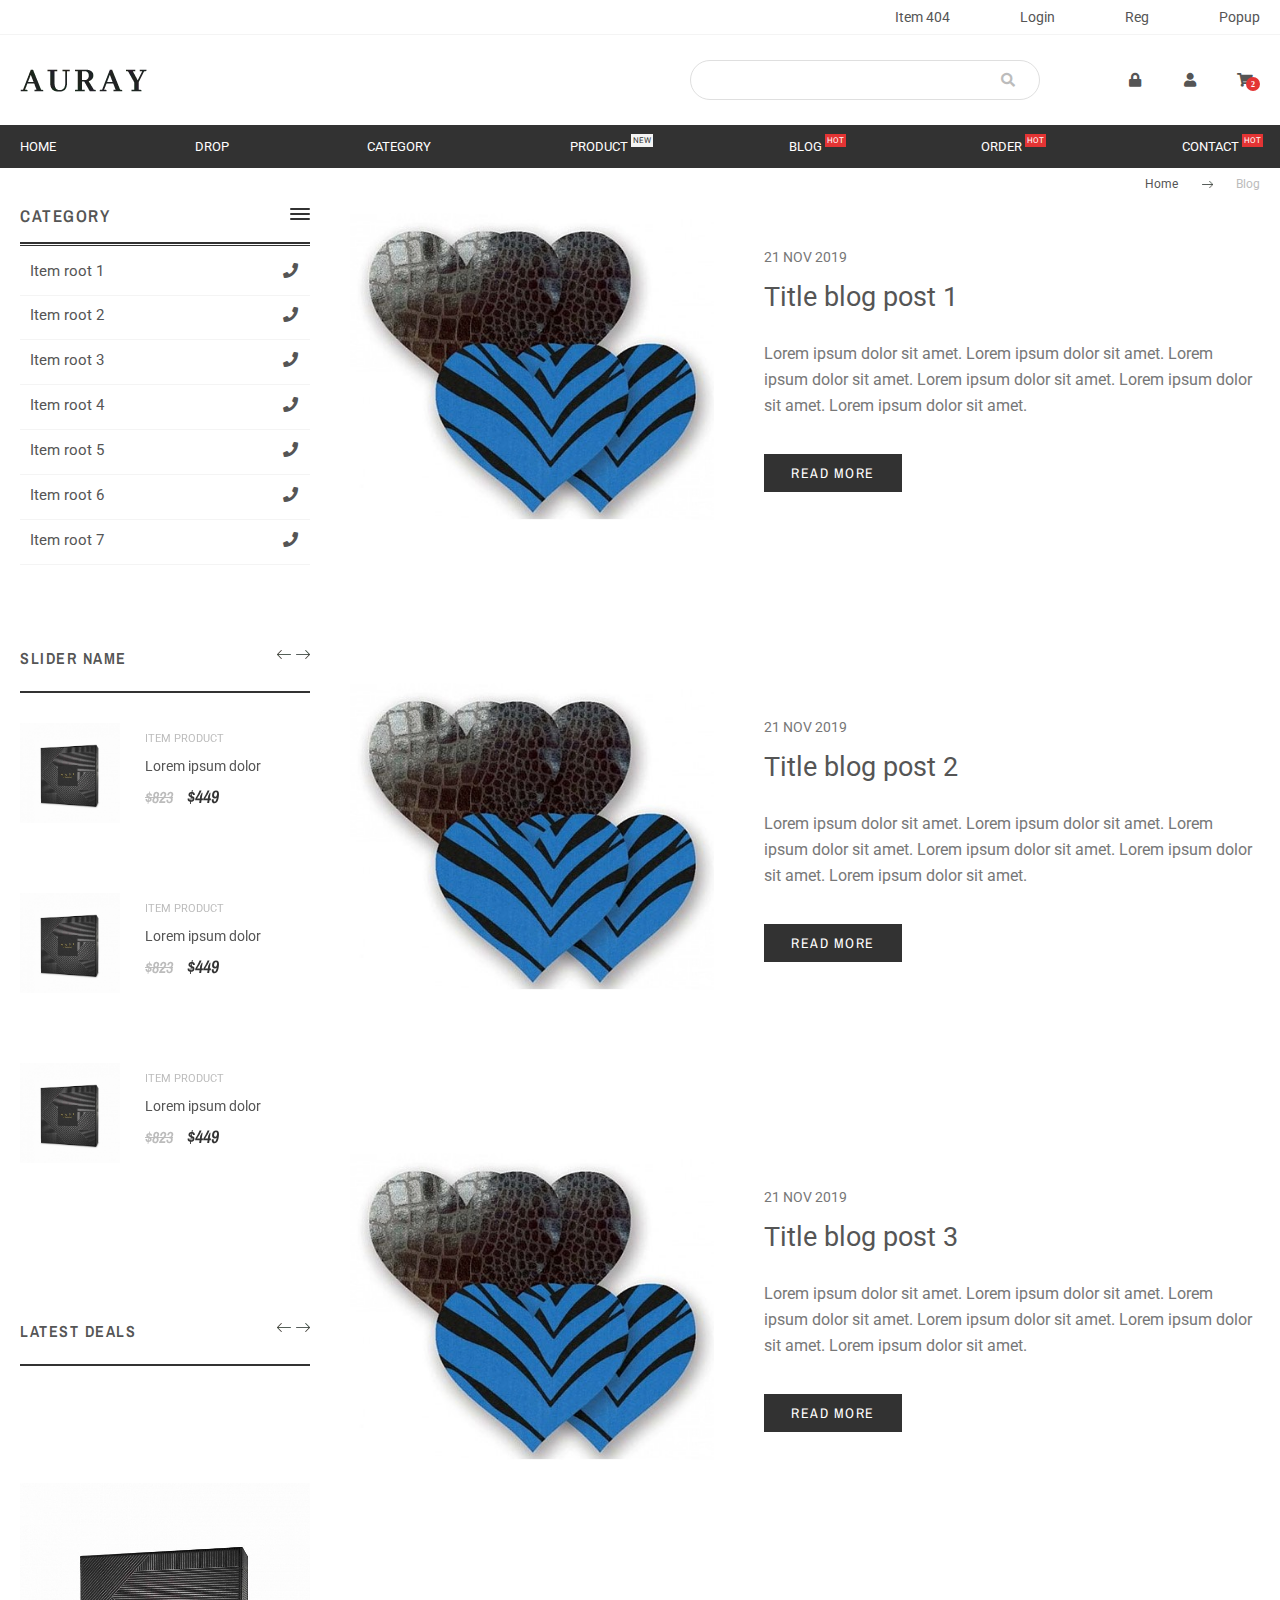
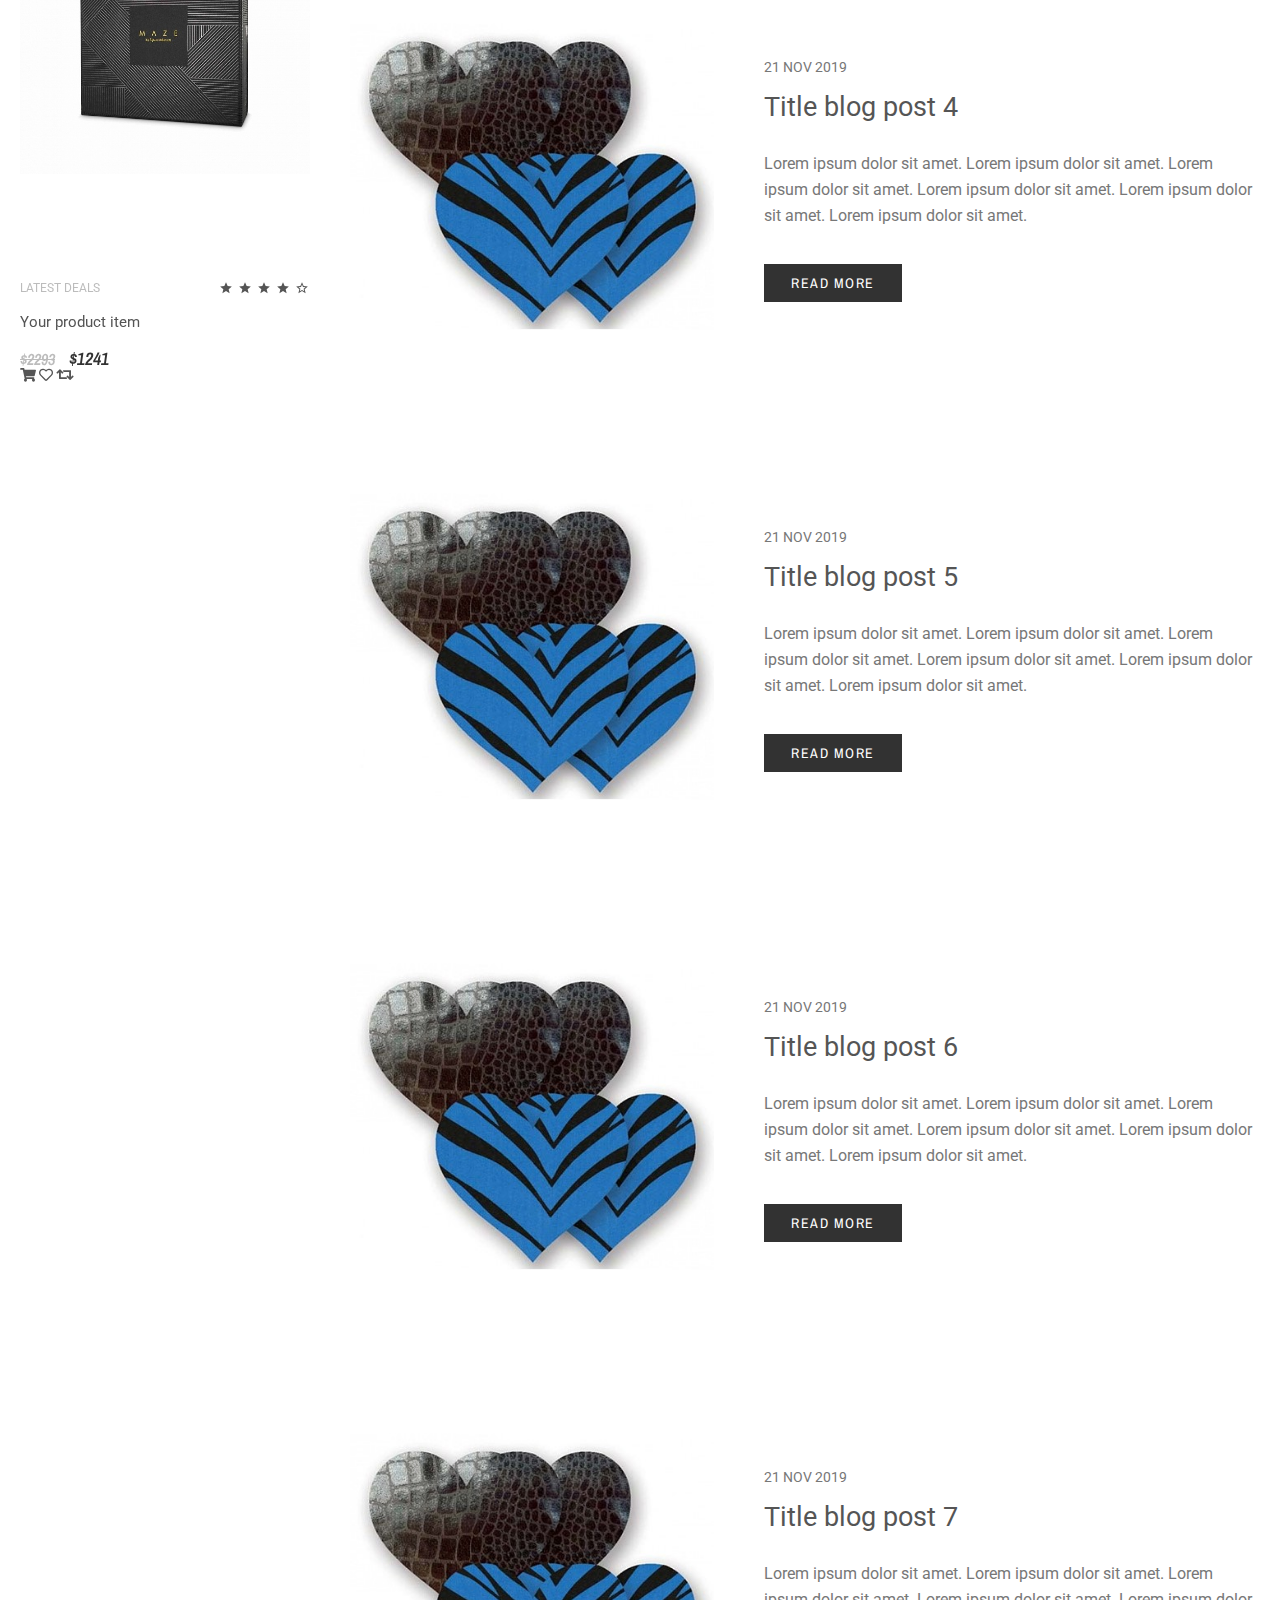
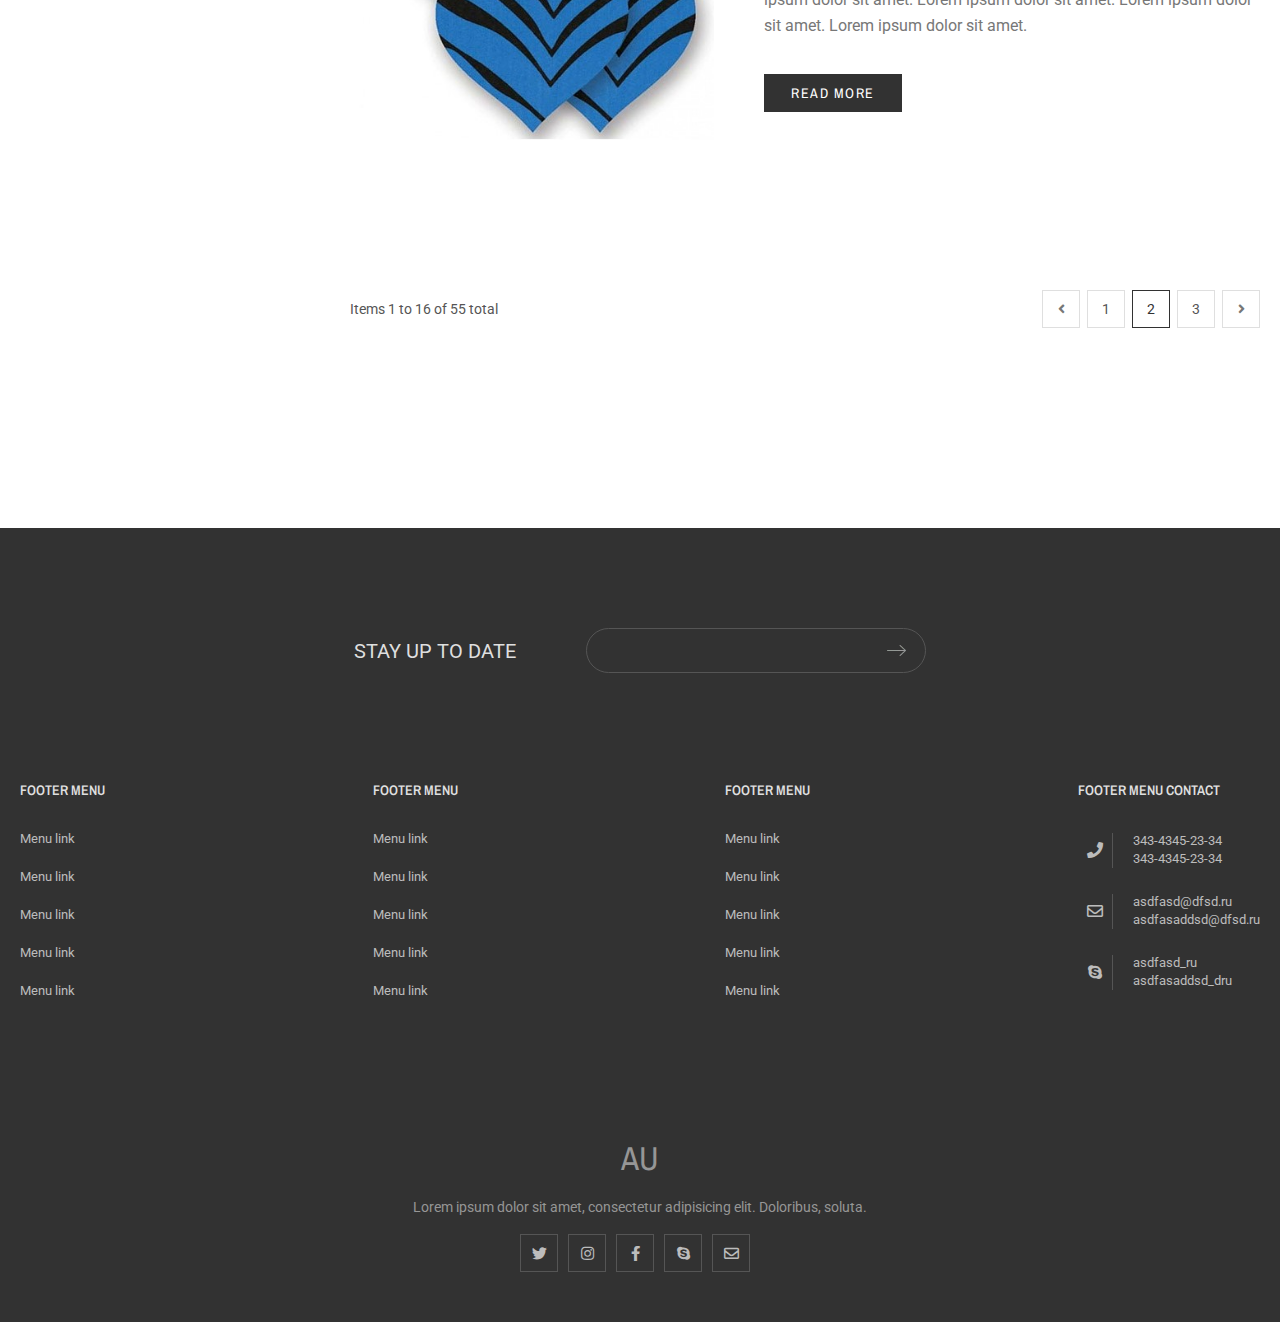
<file: blog.html>
<!DOCTYPE html>
<html lang="en">
<head>
    <meta charset="utf-8" />
    <meta name="viewport" content="width=device-width, initial-scale=1, shrink-to-fit=no">
    <title>Blog </title>
<link href="https://mikkhailwork.github.io/san4o/assets/css/plugins.js.0880dee79572b3ba8bbc.css" rel="stylesheet"><link href="https://mikkhailwork.github.io/san4o/assets/css/app.0880dee79572b3ba8bbc.css" rel="stylesheet"></head>
<body>
<div class="overflow-all"></div>
<section class="section top-nav">
    <div class="section__inner ">
        <a href="/404.html" class="top-nav__item">Item 404</a>
        <a href="/login.html" class="top-nav__item">Login</a>
        <a href="/register.html" class="top-nav__item">Reg</a>
        <a href="/popups.html" class="top-nav__item">Popup</a>
    </div>
</section>

<header class="section header">
    <div class="section__inner ">
        <a href="/" class="header-logo"></a>
        <form class="header-search">
            <input type="text" class="header-search__input">
            <button class="header-search__btn fa fa-search" aria-hidden="true"></button>
        </form>
        <div class="header-options">
            <div class="header-options__item  header__auth--action fa fa-lock"></div>
            <div class="header-options__item  header__account--action fa fa-user"></div>
            <div class="header-options__item  header__cart--action fa fa-shopping-cart"><span class="shop-cart-counter">2</span></div>
        </div>
        <div class="header__account">
            <a href="account.html" class="header__account__item">
                <span class="icon fa fa-user"></span>My account
            </a>
            <a class="header__account__item">
                <span class="icon fa fa-gift"></span>My wishlist
            </a>
            <a class="header__account__item">
                <span class="icon fa fa-heart-o"></span>My favorites
            </a>
            <a href="order-checkout.html" class="header__account__item">
                <span class="icon fa fa-shopping-cart"></span>Checkout
            </a>
            <a class="header__account__item">
                <span class="icon fa fa-list"></span>My orders
            </a>
        </div>

        <div class="header__mini_cart">
            <div class="header__mini_cart__title">
                2 items in your cart -
                <span class="header__mini_cart__title__price">$1500.00</span>
            </div>
            <div class="header__mini_cart__items">
                
                

<div class="mini-prod-card">
    <div class="mini-prod-card__img-block">
        <img class="mini-prod-card__img" src="./../../../upload/prods/13.jpg">
    </div>

    <div class="mini-prod-card__detail">
        <div class="mini-prod-card__title">Item product</div>
        <div class="mini-prod-card__desc">Lorem ipsum dolor</div>

        
        <div class="mini-prod-card__price price">
            
            <span class="discount">$1106</span>
            
            $1058
        </div>
    </div>
</div>
                
                

<div class="mini-prod-card">
    <div class="mini-prod-card__img-block">
        <img class="mini-prod-card__img" src="./../../../upload/prods/13.jpg">
    </div>

    <div class="mini-prod-card__detail">
        <div class="mini-prod-card__title">Item product</div>
        <div class="mini-prod-card__desc">Lorem ipsum dolor</div>

        
        <div class="mini-prod-card__price price">
            
            <span class="discount">$1106</span>
            
            $1058
        </div>
    </div>
</div>
                
                

<div class="mini-prod-card">
    <div class="mini-prod-card__img-block">
        <img class="mini-prod-card__img" src="./../../../upload/prods/13.jpg">
    </div>

    <div class="mini-prod-card__detail">
        <div class="mini-prod-card__title">Item product</div>
        <div class="mini-prod-card__desc">Lorem ipsum dolor</div>

        
        <div class="mini-prod-card__price price">
            
            <span class="discount">$1106</span>
            
            $1058
        </div>
    </div>
</div>
                
            </div>

            <div class="header__mini_cart__footer">
                <div class="header__mini_cart__footer__total">
                    <p class="title">SHIPPING: <span class="value">$310.00</span></p>
                    <p class="title">TAX: <span class="value">Free</span></p>
                    <p class="title">CART TOTAL: <span class="value">$1500.00</span></p>
                </div>
                <div class="header__mini_cart__footer__btns">
                    <a href="order.html" class="btn btn--white">VIEW CART</a>
                    <a href="order-checkout.html" class="btn btn--grey">CHECKOUT</a>
                </div>
            </div>
        </div>

        <form class="header__form_register">
            <div class="header__form_register__title">
                REGISTER FORM
            </div>
                <div class="input-wrapper">
                    <input id="header__form_register__username" type="text" class="input-control">
                    <label for="header__form_register__username">Enter your username <span>*</span></label>
                    <span class="icon fa fa-user"></span>
                </div>
                <div class="input-wrapper">
                    <input id="header__form_register__email" type="email" class="input-control">
                    <label for="header__form_register__email">Enter your email <span>*</span></label>
                    <span class="icon fa fa-envelope"></span>
                </div>
                <div class="input-wrapper">
                    <input id="header__form_register__password" type="email" class="input-control">
                    <label for="header__form_register__password">Enter your password <span>*</span></label>
                    <span class="icon fa fa-key"></span>
                </div>
                <div class="input-wrapper">
                    <input id="header__form_register__repassword" type="email" class="input-control">
                    <label for="header__form_register__repassword">Repeat your password <span>*</span></label>
                    <span class="icon fa fa-key"></span>
                </div>

                <button class="btn btn--grey">REGISTER ACCOUNT</button>

        </form>
    </div>
</header>

<section class="section main-nav">
    <nav class="section__inner nav--desktop">
        <a href="/" class="main-nav__item">HOME</a>
        <a href="" class="main-nav__item main-nav__item__root">Drop</a>
        <a href="category.html" class="main-nav__item">category</a>
        <a href="detail.html" class="main-nav__item item--new">product</a>
        <a href="blog.html" class="main-nav__item item--hot">blog</a>
        <a href="order.html" class="main-nav__item item--hot">order</a>
        <a href="contact-us.html" class="main-nav__item item--hot">contact</a>
    </nav>
    <div class="section__inner nav--mobile">
        <p class="main-nav__item">MENU</p>
        <div class="main-nav__burger burger-menu">
            <span class="main-nav__burger__item burger-menu__item"></span>
            <span class="main-nav__burger__item burger-menu__item"></span>
            <span class="main-nav__burger__item burger-menu__item"></span>
        </div>
    </div>
</section>

<section class="section header__dropdown_menu">
    <div class="section__inner">
        <div class="header__dropdown_menu__outer">
            <div class="header__dropdown_menu__item">
                <div class="header__dropdown_menu__top_preview">
                    <a href="" class="header__dropdown_menu__top_preview__item">
                        <img src="https://mikkhailwork.github.io/san4o/assets/img/4.jpg" alt="">
                    </a>
                    <a href="" class="header__dropdown_menu__top_preview__item">
                        <img src="https://mikkhailwork.github.io/san4o/assets/img/2.jpg" alt="">
                    </a>
                    <a href="" class="header__dropdown_menu__top_preview__item">
                        <img src="https://mikkhailwork.github.io/san4o/assets/img/4.jpg" alt="">
                    </a>
                </div>
                <div class="header__dropdown_menu__nav">
                    
                    <div class="header__dropdown_menu__nav__block">
                        <a class=" header__dropdown_menu__nav__item item--root">Main Item</a>
                        
                        <a class="header__dropdown_menu__nav__item item--sub">Sub Item</a>
                       
                        <a class="header__dropdown_menu__nav__item item--sub">Sub Item</a>
                       
                        <a class="header__dropdown_menu__nav__item item--sub">Sub Item</a>
                       
                        <a class="header__dropdown_menu__nav__item item--sub">Sub Item</a>
                       
                        <a class="header__dropdown_menu__nav__item item--sub">Sub Item</a>
                       
                    </div>
                    
                    <div class="header__dropdown_menu__nav__block">
                        <a class=" header__dropdown_menu__nav__item item--root">Main Item</a>
                        
                        <a class="header__dropdown_menu__nav__item item--sub">Sub Item</a>
                       
                        <a class="header__dropdown_menu__nav__item item--sub">Sub Item</a>
                       
                        <a class="header__dropdown_menu__nav__item item--sub">Sub Item</a>
                       
                        <a class="header__dropdown_menu__nav__item item--sub">Sub Item</a>
                       
                        <a class="header__dropdown_menu__nav__item item--sub">Sub Item</a>
                       
                    </div>
                    
                    <div class="header__dropdown_menu__nav__block">
                        <a class=" header__dropdown_menu__nav__item item--root">Main Item</a>
                        
                        <a class="header__dropdown_menu__nav__item item--sub">Sub Item</a>
                       
                        <a class="header__dropdown_menu__nav__item item--sub">Sub Item</a>
                       
                        <a class="header__dropdown_menu__nav__item item--sub">Sub Item</a>
                       
                        <a class="header__dropdown_menu__nav__item item--sub">Sub Item</a>
                       
                        <a class="header__dropdown_menu__nav__item item--sub">Sub Item</a>
                       
                    </div>
                    
                    <div class="header__dropdown_menu__nav__block">
                        <a class=" header__dropdown_menu__nav__item item--root">Main Item</a>
                        
                        <a class="header__dropdown_menu__nav__item item--sub">Sub Item</a>
                       
                        <a class="header__dropdown_menu__nav__item item--sub">Sub Item</a>
                       
                        <a class="header__dropdown_menu__nav__item item--sub">Sub Item</a>
                       
                        <a class="header__dropdown_menu__nav__item item--sub">Sub Item</a>
                       
                        <a class="header__dropdown_menu__nav__item item--sub">Sub Item</a>
                       
                    </div>
                    
                    <div class="header__dropdown_menu__nav__block">
                        <a class=" header__dropdown_menu__nav__item item--root">Main Item</a>
                        
                        <a class="header__dropdown_menu__nav__item item--sub">Sub Item</a>
                       
                        <a class="header__dropdown_menu__nav__item item--sub">Sub Item</a>
                       
                        <a class="header__dropdown_menu__nav__item item--sub">Sub Item</a>
                       
                        <a class="header__dropdown_menu__nav__item item--sub">Sub Item</a>
                       
                        <a class="header__dropdown_menu__nav__item item--sub">Sub Item</a>
                       
                    </div>
                    
                    <div class="header__dropdown_menu__nav__block">
                        <a class=" header__dropdown_menu__nav__item item--root">Main Item</a>
                        
                        <a class="header__dropdown_menu__nav__item item--sub">Sub Item</a>
                       
                        <a class="header__dropdown_menu__nav__item item--sub">Sub Item</a>
                       
                        <a class="header__dropdown_menu__nav__item item--sub">Sub Item</a>
                       
                        <a class="header__dropdown_menu__nav__item item--sub">Sub Item</a>
                       
                        <a class="header__dropdown_menu__nav__item item--sub">Sub Item</a>
                       
                    </div>
                    
            </div>

        </div>
            <div class="header__dropdown_menu__item">

                <div class="block-slider header-slider-the-best">
    <div class="block-slider__title">
        Slider Name
        <div class="block-slider__arrows">
            <span class="block-slider__prev" aria-hidden="true"></span>
            <span class="block-slider__next" aria-hidden="true"></span>
        </div>
    </div>
    <div class="block-slider__slider">
        
        <div class="block-slider__slide">
            
            

<div class="mini-prod-card">
    <div class="mini-prod-card__img-block">
        <img class="mini-prod-card__img" src="./../../../upload/prods/8.jpg">
    </div>

    <div class="mini-prod-card__detail">
        <div class="mini-prod-card__title">Item product</div>
        <div class="mini-prod-card__desc">Lorem ipsum dolor</div>

        
        <div class="mini-prod-card__price price">
            
            <span class="discount">$823</span>
            
            $449
        </div>
    </div>
</div>
            
            

<div class="mini-prod-card">
    <div class="mini-prod-card__img-block">
        <img class="mini-prod-card__img" src="./../../../upload/prods/8.jpg">
    </div>

    <div class="mini-prod-card__detail">
        <div class="mini-prod-card__title">Item product</div>
        <div class="mini-prod-card__desc">Lorem ipsum dolor</div>

        
        <div class="mini-prod-card__price price">
            
            <span class="discount">$823</span>
            
            $449
        </div>
    </div>
</div>
            
            

<div class="mini-prod-card">
    <div class="mini-prod-card__img-block">
        <img class="mini-prod-card__img" src="./../../../upload/prods/8.jpg">
    </div>

    <div class="mini-prod-card__detail">
        <div class="mini-prod-card__title">Item product</div>
        <div class="mini-prod-card__desc">Lorem ipsum dolor</div>

        
        <div class="mini-prod-card__price price">
            
            <span class="discount">$823</span>
            
            $449
        </div>
    </div>
</div>
            
        </div>
        
        <div class="block-slider__slide">
            
            

<div class="mini-prod-card">
    <div class="mini-prod-card__img-block">
        <img class="mini-prod-card__img" src="./../../../upload/prods/8.jpg">
    </div>

    <div class="mini-prod-card__detail">
        <div class="mini-prod-card__title">Item product</div>
        <div class="mini-prod-card__desc">Lorem ipsum dolor</div>

        
        <div class="mini-prod-card__price price">
            
            <span class="discount">$823</span>
            
            $449
        </div>
    </div>
</div>
            
            

<div class="mini-prod-card">
    <div class="mini-prod-card__img-block">
        <img class="mini-prod-card__img" src="./../../../upload/prods/8.jpg">
    </div>

    <div class="mini-prod-card__detail">
        <div class="mini-prod-card__title">Item product</div>
        <div class="mini-prod-card__desc">Lorem ipsum dolor</div>

        
        <div class="mini-prod-card__price price">
            
            <span class="discount">$823</span>
            
            $449
        </div>
    </div>
</div>
            
            

<div class="mini-prod-card">
    <div class="mini-prod-card__img-block">
        <img class="mini-prod-card__img" src="./../../../upload/prods/8.jpg">
    </div>

    <div class="mini-prod-card__detail">
        <div class="mini-prod-card__title">Item product</div>
        <div class="mini-prod-card__desc">Lorem ipsum dolor</div>

        
        <div class="mini-prod-card__price price">
            
            <span class="discount">$823</span>
            
            $449
        </div>
    </div>
</div>
            
        </div>
        
        <div class="block-slider__slide">
            
            

<div class="mini-prod-card">
    <div class="mini-prod-card__img-block">
        <img class="mini-prod-card__img" src="./../../../upload/prods/8.jpg">
    </div>

    <div class="mini-prod-card__detail">
        <div class="mini-prod-card__title">Item product</div>
        <div class="mini-prod-card__desc">Lorem ipsum dolor</div>

        
        <div class="mini-prod-card__price price">
            
            <span class="discount">$823</span>
            
            $449
        </div>
    </div>
</div>
            
            

<div class="mini-prod-card">
    <div class="mini-prod-card__img-block">
        <img class="mini-prod-card__img" src="./../../../upload/prods/8.jpg">
    </div>

    <div class="mini-prod-card__detail">
        <div class="mini-prod-card__title">Item product</div>
        <div class="mini-prod-card__desc">Lorem ipsum dolor</div>

        
        <div class="mini-prod-card__price price">
            
            <span class="discount">$823</span>
            
            $449
        </div>
    </div>
</div>
            
            

<div class="mini-prod-card">
    <div class="mini-prod-card__img-block">
        <img class="mini-prod-card__img" src="./../../../upload/prods/8.jpg">
    </div>

    <div class="mini-prod-card__detail">
        <div class="mini-prod-card__title">Item product</div>
        <div class="mini-prod-card__desc">Lorem ipsum dolor</div>

        
        <div class="mini-prod-card__price price">
            
            <span class="discount">$823</span>
            
            $449
        </div>
    </div>
</div>
            
        </div>
        
    </div>
</div>

            </div>
            <div class="header__dropdown_menu__item">

                <div class="block-slider header-slider-the-popular">
    <div class="block-slider__title">
        Slider Name
        <div class="block-slider__arrows">
            <span class="block-slider__prev" aria-hidden="true"></span>
            <span class="block-slider__next" aria-hidden="true"></span>
        </div>
    </div>
    <div class="block-slider__slider">
        
        <div class="block-slider__slide">
            
            

<div class="mini-prod-card">
    <div class="mini-prod-card__img-block">
        <img class="mini-prod-card__img" src="./../../../upload/prods/8.jpg">
    </div>

    <div class="mini-prod-card__detail">
        <div class="mini-prod-card__title">Item product</div>
        <div class="mini-prod-card__desc">Lorem ipsum dolor</div>

        
        <div class="mini-prod-card__price price">
            
            <span class="discount">$823</span>
            
            $449
        </div>
    </div>
</div>
            
            

<div class="mini-prod-card">
    <div class="mini-prod-card__img-block">
        <img class="mini-prod-card__img" src="./../../../upload/prods/8.jpg">
    </div>

    <div class="mini-prod-card__detail">
        <div class="mini-prod-card__title">Item product</div>
        <div class="mini-prod-card__desc">Lorem ipsum dolor</div>

        
        <div class="mini-prod-card__price price">
            
            <span class="discount">$823</span>
            
            $449
        </div>
    </div>
</div>
            
            

<div class="mini-prod-card">
    <div class="mini-prod-card__img-block">
        <img class="mini-prod-card__img" src="./../../../upload/prods/8.jpg">
    </div>

    <div class="mini-prod-card__detail">
        <div class="mini-prod-card__title">Item product</div>
        <div class="mini-prod-card__desc">Lorem ipsum dolor</div>

        
        <div class="mini-prod-card__price price">
            
            <span class="discount">$823</span>
            
            $449
        </div>
    </div>
</div>
            
        </div>
        
        <div class="block-slider__slide">
            
            

<div class="mini-prod-card">
    <div class="mini-prod-card__img-block">
        <img class="mini-prod-card__img" src="./../../../upload/prods/8.jpg">
    </div>

    <div class="mini-prod-card__detail">
        <div class="mini-prod-card__title">Item product</div>
        <div class="mini-prod-card__desc">Lorem ipsum dolor</div>

        
        <div class="mini-prod-card__price price">
            
            <span class="discount">$823</span>
            
            $449
        </div>
    </div>
</div>
            
            

<div class="mini-prod-card">
    <div class="mini-prod-card__img-block">
        <img class="mini-prod-card__img" src="./../../../upload/prods/8.jpg">
    </div>

    <div class="mini-prod-card__detail">
        <div class="mini-prod-card__title">Item product</div>
        <div class="mini-prod-card__desc">Lorem ipsum dolor</div>

        
        <div class="mini-prod-card__price price">
            
            <span class="discount">$823</span>
            
            $449
        </div>
    </div>
</div>
            
            

<div class="mini-prod-card">
    <div class="mini-prod-card__img-block">
        <img class="mini-prod-card__img" src="./../../../upload/prods/8.jpg">
    </div>

    <div class="mini-prod-card__detail">
        <div class="mini-prod-card__title">Item product</div>
        <div class="mini-prod-card__desc">Lorem ipsum dolor</div>

        
        <div class="mini-prod-card__price price">
            
            <span class="discount">$823</span>
            
            $449
        </div>
    </div>
</div>
            
        </div>
        
        <div class="block-slider__slide">
            
            

<div class="mini-prod-card">
    <div class="mini-prod-card__img-block">
        <img class="mini-prod-card__img" src="./../../../upload/prods/8.jpg">
    </div>

    <div class="mini-prod-card__detail">
        <div class="mini-prod-card__title">Item product</div>
        <div class="mini-prod-card__desc">Lorem ipsum dolor</div>

        
        <div class="mini-prod-card__price price">
            
            <span class="discount">$823</span>
            
            $449
        </div>
    </div>
</div>
            
            

<div class="mini-prod-card">
    <div class="mini-prod-card__img-block">
        <img class="mini-prod-card__img" src="./../../../upload/prods/8.jpg">
    </div>

    <div class="mini-prod-card__detail">
        <div class="mini-prod-card__title">Item product</div>
        <div class="mini-prod-card__desc">Lorem ipsum dolor</div>

        
        <div class="mini-prod-card__price price">
            
            <span class="discount">$823</span>
            
            $449
        </div>
    </div>
</div>
            
            

<div class="mini-prod-card">
    <div class="mini-prod-card__img-block">
        <img class="mini-prod-card__img" src="./../../../upload/prods/8.jpg">
    </div>

    <div class="mini-prod-card__detail">
        <div class="mini-prod-card__title">Item product</div>
        <div class="mini-prod-card__desc">Lorem ipsum dolor</div>

        
        <div class="mini-prod-card__price price">
            
            <span class="discount">$823</span>
            
            $449
        </div>
    </div>
</div>
            
        </div>
        
    </div>
</div>

            </div>

        </div>
    </div>
</section>

<section class="section">
    <div class="section__inner breadcrumb">
        <a href="/" class="breadcrumb__item">Home</a>
        <span class="breadcrumb__sep"></span>
        <a href="#" class="breadcrumb__item current">Blog </a>
    </div>
</section>

<section class="section section-half blog-page">
    <div class="section__inner">
        <div class="section-half-side">

            <div class="left-menu">
    <div class="left-menu-title">
        Category
        <div class="left-menu-burger burger-menu">
            <span class="left-menu-burger__item burger-menu__item"></span>
            <span class="left-menu-burger__item burger-menu__item"></span>
            <span class="left-menu-burger__item burger-menu__item"></span>
        </div>
    </div>
    <div class="left-menu-block">
        
        <div class="left-menu-item ">
            <a href="" class=" left-menu-item-l-1 item--phone">Item root 1 <i class="left-menu-item-icon fa fa-phone"></i></a>
            
            <div class="left-menu-item-l-1__outer">
                <div class="left-menu-item-l-1__container">
                    <div class="left-menu-item-top">
                        <a class="left-menu-item-top__item">
                            <img src="https://mikkhailwork.github.io/san4o/assets/img/4.jpg" alt="">
                        </a>
                        <a class="left-menu-item-top__item">
                            <img src="https://mikkhailwork.github.io/san4o/assets/img/2.jpg" alt="">
                        </a>
                        <a class="left-menu-item-top__item">
                            <img src="https://mikkhailwork.github.io/san4o/assets/img/4.jpg" alt="">
                        </a>
                    </div>
                    <div class="left-menu-item-l-1__inner">

                        
                        <div class="left-menu-item-l-2__container ">
                            <a href="" class="left-menu-item-l-2 ">F1-1 sub 2 lvl</a>
                            <div class="left-menu-item-l-3__container ">
                                
                                <a href="" class="left-menu-item-l-3 ">F1 sub 3 lvl</a>
                                
                                <a href="" class="left-menu-item-l-3 ">F1 sub 3 lvl</a>
                                
                                <a href="" class="left-menu-item-l-3 ">F1 sub 3 lvl</a>
                                
                                <a href="" class="left-menu-item-l-3 ">F1 sub 3 lvl</a>
                                
                                <a href="" class="left-menu-item-l-3 ">F1 sub 3 lvl</a>
                                
                            </div>
                        </div>
                        
                        <div class="left-menu-item-l-2__container ">
                            <a href="" class="left-menu-item-l-2 ">F1-2 sub 2 lvl</a>
                            <div class="left-menu-item-l-3__container ">
                                
                                <a href="" class="left-menu-item-l-3 ">F2 sub 3 lvl</a>
                                
                                <a href="" class="left-menu-item-l-3 ">F2 sub 3 lvl</a>
                                
                                <a href="" class="left-menu-item-l-3 ">F2 sub 3 lvl</a>
                                
                                <a href="" class="left-menu-item-l-3 ">F2 sub 3 lvl</a>
                                
                                <a href="" class="left-menu-item-l-3 ">F2 sub 3 lvl</a>
                                
                            </div>
                        </div>
                        
                        <div class="left-menu-item-l-2__container ">
                            <a href="" class="left-menu-item-l-2 ">F1-3 sub 2 lvl</a>
                            <div class="left-menu-item-l-3__container ">
                                
                                <a href="" class="left-menu-item-l-3 ">F3 sub 3 lvl</a>
                                
                                <a href="" class="left-menu-item-l-3 ">F3 sub 3 lvl</a>
                                
                                <a href="" class="left-menu-item-l-3 ">F3 sub 3 lvl</a>
                                
                                <a href="" class="left-menu-item-l-3 ">F3 sub 3 lvl</a>
                                
                                <a href="" class="left-menu-item-l-3 ">F3 sub 3 lvl</a>
                                
                            </div>
                        </div>
                        
                        <div class="left-menu-item-l-2__container ">
                            <a href="" class="left-menu-item-l-2 ">F1-4 sub 2 lvl</a>
                            <div class="left-menu-item-l-3__container ">
                                
                                <a href="" class="left-menu-item-l-3 ">F4 sub 3 lvl</a>
                                
                                <a href="" class="left-menu-item-l-3 ">F4 sub 3 lvl</a>
                                
                                <a href="" class="left-menu-item-l-3 ">F4 sub 3 lvl</a>
                                
                                <a href="" class="left-menu-item-l-3 ">F4 sub 3 lvl</a>
                                
                                <a href="" class="left-menu-item-l-3 ">F4 sub 3 lvl</a>
                                
                            </div>
                        </div>
                        
                        <div class="left-menu-item-l-2__container ">
                            <a href="" class="left-menu-item-l-2 ">F1-5 sub 2 lvl</a>
                            <div class="left-menu-item-l-3__container ">
                                
                                <a href="" class="left-menu-item-l-3 ">F5 sub 3 lvl</a>
                                
                                <a href="" class="left-menu-item-l-3 ">F5 sub 3 lvl</a>
                                
                                <a href="" class="left-menu-item-l-3 ">F5 sub 3 lvl</a>
                                
                                <a href="" class="left-menu-item-l-3 ">F5 sub 3 lvl</a>
                                
                                <a href="" class="left-menu-item-l-3 ">F5 sub 3 lvl</a>
                                
                            </div>
                        </div>
                        
                        <div class="left-menu-item-l-2__container ">
                            <a href="" class="left-menu-item-great-deals">
                                <img src="https://mikkhailwork.github.io/san4o/assets/img/3.jpg" alt="">
                            </a>
                        </div>
                    </div>
                </div>
            </div>
            
        </div>
        
        <div class="left-menu-item ">
            <a href="" class=" left-menu-item-l-1 item--phone">Item root 2 <i class="left-menu-item-icon fa fa-phone"></i></a>
            
            <div class="left-menu-item-l-1__outer">
                <div class="left-menu-item-l-1__container">
                    <div class="left-menu-item-top">
                        <a class="left-menu-item-top__item">
                            <img src="https://mikkhailwork.github.io/san4o/assets/img/4.jpg" alt="">
                        </a>
                        <a class="left-menu-item-top__item">
                            <img src="https://mikkhailwork.github.io/san4o/assets/img/2.jpg" alt="">
                        </a>
                        <a class="left-menu-item-top__item">
                            <img src="https://mikkhailwork.github.io/san4o/assets/img/4.jpg" alt="">
                        </a>
                    </div>
                    <div class="left-menu-item-l-1__inner">

                        
                        <div class="left-menu-item-l-2__container ">
                            <a href="" class="left-menu-item-l-2 ">F2-1 sub 2 lvl</a>
                            <div class="left-menu-item-l-3__container ">
                                
                                <a href="" class="left-menu-item-l-3 ">F1 sub 3 lvl</a>
                                
                                <a href="" class="left-menu-item-l-3 ">F1 sub 3 lvl</a>
                                
                                <a href="" class="left-menu-item-l-3 ">F1 sub 3 lvl</a>
                                
                                <a href="" class="left-menu-item-l-3 ">F1 sub 3 lvl</a>
                                
                                <a href="" class="left-menu-item-l-3 ">F1 sub 3 lvl</a>
                                
                            </div>
                        </div>
                        
                        <div class="left-menu-item-l-2__container ">
                            <a href="" class="left-menu-item-l-2 ">F2-2 sub 2 lvl</a>
                            <div class="left-menu-item-l-3__container ">
                                
                                <a href="" class="left-menu-item-l-3 ">F2 sub 3 lvl</a>
                                
                                <a href="" class="left-menu-item-l-3 ">F2 sub 3 lvl</a>
                                
                                <a href="" class="left-menu-item-l-3 ">F2 sub 3 lvl</a>
                                
                                <a href="" class="left-menu-item-l-3 ">F2 sub 3 lvl</a>
                                
                                <a href="" class="left-menu-item-l-3 ">F2 sub 3 lvl</a>
                                
                            </div>
                        </div>
                        
                        <div class="left-menu-item-l-2__container ">
                            <a href="" class="left-menu-item-l-2 ">F2-3 sub 2 lvl</a>
                            <div class="left-menu-item-l-3__container ">
                                
                                <a href="" class="left-menu-item-l-3 ">F3 sub 3 lvl</a>
                                
                                <a href="" class="left-menu-item-l-3 ">F3 sub 3 lvl</a>
                                
                                <a href="" class="left-menu-item-l-3 ">F3 sub 3 lvl</a>
                                
                                <a href="" class="left-menu-item-l-3 ">F3 sub 3 lvl</a>
                                
                                <a href="" class="left-menu-item-l-3 ">F3 sub 3 lvl</a>
                                
                            </div>
                        </div>
                        
                        <div class="left-menu-item-l-2__container ">
                            <a href="" class="left-menu-item-l-2 ">F2-4 sub 2 lvl</a>
                            <div class="left-menu-item-l-3__container ">
                                
                                <a href="" class="left-menu-item-l-3 ">F4 sub 3 lvl</a>
                                
                                <a href="" class="left-menu-item-l-3 ">F4 sub 3 lvl</a>
                                
                                <a href="" class="left-menu-item-l-3 ">F4 sub 3 lvl</a>
                                
                                <a href="" class="left-menu-item-l-3 ">F4 sub 3 lvl</a>
                                
                                <a href="" class="left-menu-item-l-3 ">F4 sub 3 lvl</a>
                                
                            </div>
                        </div>
                        
                        <div class="left-menu-item-l-2__container ">
                            <a href="" class="left-menu-item-l-2 ">F2-5 sub 2 lvl</a>
                            <div class="left-menu-item-l-3__container ">
                                
                                <a href="" class="left-menu-item-l-3 ">F5 sub 3 lvl</a>
                                
                                <a href="" class="left-menu-item-l-3 ">F5 sub 3 lvl</a>
                                
                                <a href="" class="left-menu-item-l-3 ">F5 sub 3 lvl</a>
                                
                                <a href="" class="left-menu-item-l-3 ">F5 sub 3 lvl</a>
                                
                                <a href="" class="left-menu-item-l-3 ">F5 sub 3 lvl</a>
                                
                            </div>
                        </div>
                        
                        <div class="left-menu-item-l-2__container ">
                            <a href="" class="left-menu-item-great-deals">
                                <img src="https://mikkhailwork.github.io/san4o/assets/img/3.jpg" alt="">
                            </a>
                        </div>
                    </div>
                </div>
            </div>
            
        </div>
        
        <div class="left-menu-item ">
            <a href="" class=" left-menu-item-l-1 item--phone">Item root 3 <i class="left-menu-item-icon fa fa-phone"></i></a>
            
            <div class="left-menu-item-l-1__outer">
                <div class="left-menu-item-l-1__container">
                    <div class="left-menu-item-top">
                        <a class="left-menu-item-top__item">
                            <img src="https://mikkhailwork.github.io/san4o/assets/img/4.jpg" alt="">
                        </a>
                        <a class="left-menu-item-top__item">
                            <img src="https://mikkhailwork.github.io/san4o/assets/img/2.jpg" alt="">
                        </a>
                        <a class="left-menu-item-top__item">
                            <img src="https://mikkhailwork.github.io/san4o/assets/img/4.jpg" alt="">
                        </a>
                    </div>
                    <div class="left-menu-item-l-1__inner">

                        
                        <div class="left-menu-item-l-2__container ">
                            <a href="" class="left-menu-item-l-2 ">F3-1 sub 2 lvl</a>
                            <div class="left-menu-item-l-3__container ">
                                
                                <a href="" class="left-menu-item-l-3 ">F1 sub 3 lvl</a>
                                
                                <a href="" class="left-menu-item-l-3 ">F1 sub 3 lvl</a>
                                
                                <a href="" class="left-menu-item-l-3 ">F1 sub 3 lvl</a>
                                
                                <a href="" class="left-menu-item-l-3 ">F1 sub 3 lvl</a>
                                
                                <a href="" class="left-menu-item-l-3 ">F1 sub 3 lvl</a>
                                
                            </div>
                        </div>
                        
                        <div class="left-menu-item-l-2__container ">
                            <a href="" class="left-menu-item-l-2 ">F3-2 sub 2 lvl</a>
                            <div class="left-menu-item-l-3__container ">
                                
                                <a href="" class="left-menu-item-l-3 ">F2 sub 3 lvl</a>
                                
                                <a href="" class="left-menu-item-l-3 ">F2 sub 3 lvl</a>
                                
                                <a href="" class="left-menu-item-l-3 ">F2 sub 3 lvl</a>
                                
                                <a href="" class="left-menu-item-l-3 ">F2 sub 3 lvl</a>
                                
                                <a href="" class="left-menu-item-l-3 ">F2 sub 3 lvl</a>
                                
                            </div>
                        </div>
                        
                        <div class="left-menu-item-l-2__container ">
                            <a href="" class="left-menu-item-l-2 ">F3-3 sub 2 lvl</a>
                            <div class="left-menu-item-l-3__container ">
                                
                                <a href="" class="left-menu-item-l-3 ">F3 sub 3 lvl</a>
                                
                                <a href="" class="left-menu-item-l-3 ">F3 sub 3 lvl</a>
                                
                                <a href="" class="left-menu-item-l-3 ">F3 sub 3 lvl</a>
                                
                                <a href="" class="left-menu-item-l-3 ">F3 sub 3 lvl</a>
                                
                                <a href="" class="left-menu-item-l-3 ">F3 sub 3 lvl</a>
                                
                            </div>
                        </div>
                        
                        <div class="left-menu-item-l-2__container ">
                            <a href="" class="left-menu-item-l-2 ">F3-4 sub 2 lvl</a>
                            <div class="left-menu-item-l-3__container ">
                                
                                <a href="" class="left-menu-item-l-3 ">F4 sub 3 lvl</a>
                                
                                <a href="" class="left-menu-item-l-3 ">F4 sub 3 lvl</a>
                                
                                <a href="" class="left-menu-item-l-3 ">F4 sub 3 lvl</a>
                                
                                <a href="" class="left-menu-item-l-3 ">F4 sub 3 lvl</a>
                                
                                <a href="" class="left-menu-item-l-3 ">F4 sub 3 lvl</a>
                                
                            </div>
                        </div>
                        
                        <div class="left-menu-item-l-2__container ">
                            <a href="" class="left-menu-item-l-2 ">F3-5 sub 2 lvl</a>
                            <div class="left-menu-item-l-3__container ">
                                
                                <a href="" class="left-menu-item-l-3 ">F5 sub 3 lvl</a>
                                
                                <a href="" class="left-menu-item-l-3 ">F5 sub 3 lvl</a>
                                
                                <a href="" class="left-menu-item-l-3 ">F5 sub 3 lvl</a>
                                
                                <a href="" class="left-menu-item-l-3 ">F5 sub 3 lvl</a>
                                
                                <a href="" class="left-menu-item-l-3 ">F5 sub 3 lvl</a>
                                
                            </div>
                        </div>
                        
                        <div class="left-menu-item-l-2__container ">
                            <a href="" class="left-menu-item-great-deals">
                                <img src="https://mikkhailwork.github.io/san4o/assets/img/3.jpg" alt="">
                            </a>
                        </div>
                    </div>
                </div>
            </div>
            
        </div>
        
        <div class="left-menu-item ">
            <a href="" class=" left-menu-item-l-1 item--phone">Item root 4 <i class="left-menu-item-icon fa fa-phone"></i></a>
            
            <div class="left-menu-item-l-1__outer">
                <div class="left-menu-item-l-1__container">
                    <div class="left-menu-item-top">
                        <a class="left-menu-item-top__item">
                            <img src="https://mikkhailwork.github.io/san4o/assets/img/4.jpg" alt="">
                        </a>
                        <a class="left-menu-item-top__item">
                            <img src="https://mikkhailwork.github.io/san4o/assets/img/2.jpg" alt="">
                        </a>
                        <a class="left-menu-item-top__item">
                            <img src="https://mikkhailwork.github.io/san4o/assets/img/4.jpg" alt="">
                        </a>
                    </div>
                    <div class="left-menu-item-l-1__inner">

                        
                        <div class="left-menu-item-l-2__container ">
                            <a href="" class="left-menu-item-l-2 ">F4-1 sub 2 lvl</a>
                            <div class="left-menu-item-l-3__container ">
                                
                                <a href="" class="left-menu-item-l-3 ">F1 sub 3 lvl</a>
                                
                                <a href="" class="left-menu-item-l-3 ">F1 sub 3 lvl</a>
                                
                                <a href="" class="left-menu-item-l-3 ">F1 sub 3 lvl</a>
                                
                                <a href="" class="left-menu-item-l-3 ">F1 sub 3 lvl</a>
                                
                                <a href="" class="left-menu-item-l-3 ">F1 sub 3 lvl</a>
                                
                            </div>
                        </div>
                        
                        <div class="left-menu-item-l-2__container ">
                            <a href="" class="left-menu-item-l-2 ">F4-2 sub 2 lvl</a>
                            <div class="left-menu-item-l-3__container ">
                                
                                <a href="" class="left-menu-item-l-3 ">F2 sub 3 lvl</a>
                                
                                <a href="" class="left-menu-item-l-3 ">F2 sub 3 lvl</a>
                                
                                <a href="" class="left-menu-item-l-3 ">F2 sub 3 lvl</a>
                                
                                <a href="" class="left-menu-item-l-3 ">F2 sub 3 lvl</a>
                                
                                <a href="" class="left-menu-item-l-3 ">F2 sub 3 lvl</a>
                                
                            </div>
                        </div>
                        
                        <div class="left-menu-item-l-2__container ">
                            <a href="" class="left-menu-item-l-2 ">F4-3 sub 2 lvl</a>
                            <div class="left-menu-item-l-3__container ">
                                
                                <a href="" class="left-menu-item-l-3 ">F3 sub 3 lvl</a>
                                
                                <a href="" class="left-menu-item-l-3 ">F3 sub 3 lvl</a>
                                
                                <a href="" class="left-menu-item-l-3 ">F3 sub 3 lvl</a>
                                
                                <a href="" class="left-menu-item-l-3 ">F3 sub 3 lvl</a>
                                
                                <a href="" class="left-menu-item-l-3 ">F3 sub 3 lvl</a>
                                
                            </div>
                        </div>
                        
                        <div class="left-menu-item-l-2__container ">
                            <a href="" class="left-menu-item-l-2 ">F4-4 sub 2 lvl</a>
                            <div class="left-menu-item-l-3__container ">
                                
                                <a href="" class="left-menu-item-l-3 ">F4 sub 3 lvl</a>
                                
                                <a href="" class="left-menu-item-l-3 ">F4 sub 3 lvl</a>
                                
                                <a href="" class="left-menu-item-l-3 ">F4 sub 3 lvl</a>
                                
                                <a href="" class="left-menu-item-l-3 ">F4 sub 3 lvl</a>
                                
                                <a href="" class="left-menu-item-l-3 ">F4 sub 3 lvl</a>
                                
                            </div>
                        </div>
                        
                        <div class="left-menu-item-l-2__container ">
                            <a href="" class="left-menu-item-l-2 ">F4-5 sub 2 lvl</a>
                            <div class="left-menu-item-l-3__container ">
                                
                                <a href="" class="left-menu-item-l-3 ">F5 sub 3 lvl</a>
                                
                                <a href="" class="left-menu-item-l-3 ">F5 sub 3 lvl</a>
                                
                                <a href="" class="left-menu-item-l-3 ">F5 sub 3 lvl</a>
                                
                                <a href="" class="left-menu-item-l-3 ">F5 sub 3 lvl</a>
                                
                                <a href="" class="left-menu-item-l-3 ">F5 sub 3 lvl</a>
                                
                            </div>
                        </div>
                        
                        <div class="left-menu-item-l-2__container ">
                            <a href="" class="left-menu-item-great-deals">
                                <img src="https://mikkhailwork.github.io/san4o/assets/img/3.jpg" alt="">
                            </a>
                        </div>
                    </div>
                </div>
            </div>
            
        </div>
        
        <div class="left-menu-item ">
            <a href="" class=" left-menu-item-l-1 item--phone">Item root 5 <i class="left-menu-item-icon fa fa-phone"></i></a>
            
            <div class="left-menu-item-l-1__outer">
                <div class="left-menu-item-l-1__container">
                    <div class="left-menu-item-top">
                        <a class="left-menu-item-top__item">
                            <img src="https://mikkhailwork.github.io/san4o/assets/img/4.jpg" alt="">
                        </a>
                        <a class="left-menu-item-top__item">
                            <img src="https://mikkhailwork.github.io/san4o/assets/img/2.jpg" alt="">
                        </a>
                        <a class="left-menu-item-top__item">
                            <img src="https://mikkhailwork.github.io/san4o/assets/img/4.jpg" alt="">
                        </a>
                    </div>
                    <div class="left-menu-item-l-1__inner">

                        
                        <div class="left-menu-item-l-2__container ">
                            <a href="" class="left-menu-item-l-2 ">F5-1 sub 2 lvl</a>
                            <div class="left-menu-item-l-3__container ">
                                
                                <a href="" class="left-menu-item-l-3 ">F1 sub 3 lvl</a>
                                
                                <a href="" class="left-menu-item-l-3 ">F1 sub 3 lvl</a>
                                
                                <a href="" class="left-menu-item-l-3 ">F1 sub 3 lvl</a>
                                
                                <a href="" class="left-menu-item-l-3 ">F1 sub 3 lvl</a>
                                
                                <a href="" class="left-menu-item-l-3 ">F1 sub 3 lvl</a>
                                
                            </div>
                        </div>
                        
                        <div class="left-menu-item-l-2__container ">
                            <a href="" class="left-menu-item-l-2 ">F5-2 sub 2 lvl</a>
                            <div class="left-menu-item-l-3__container ">
                                
                                <a href="" class="left-menu-item-l-3 ">F2 sub 3 lvl</a>
                                
                                <a href="" class="left-menu-item-l-3 ">F2 sub 3 lvl</a>
                                
                                <a href="" class="left-menu-item-l-3 ">F2 sub 3 lvl</a>
                                
                                <a href="" class="left-menu-item-l-3 ">F2 sub 3 lvl</a>
                                
                                <a href="" class="left-menu-item-l-3 ">F2 sub 3 lvl</a>
                                
                            </div>
                        </div>
                        
                        <div class="left-menu-item-l-2__container ">
                            <a href="" class="left-menu-item-l-2 ">F5-3 sub 2 lvl</a>
                            <div class="left-menu-item-l-3__container ">
                                
                                <a href="" class="left-menu-item-l-3 ">F3 sub 3 lvl</a>
                                
                                <a href="" class="left-menu-item-l-3 ">F3 sub 3 lvl</a>
                                
                                <a href="" class="left-menu-item-l-3 ">F3 sub 3 lvl</a>
                                
                                <a href="" class="left-menu-item-l-3 ">F3 sub 3 lvl</a>
                                
                                <a href="" class="left-menu-item-l-3 ">F3 sub 3 lvl</a>
                                
                            </div>
                        </div>
                        
                        <div class="left-menu-item-l-2__container ">
                            <a href="" class="left-menu-item-l-2 ">F5-4 sub 2 lvl</a>
                            <div class="left-menu-item-l-3__container ">
                                
                                <a href="" class="left-menu-item-l-3 ">F4 sub 3 lvl</a>
                                
                                <a href="" class="left-menu-item-l-3 ">F4 sub 3 lvl</a>
                                
                                <a href="" class="left-menu-item-l-3 ">F4 sub 3 lvl</a>
                                
                                <a href="" class="left-menu-item-l-3 ">F4 sub 3 lvl</a>
                                
                                <a href="" class="left-menu-item-l-3 ">F4 sub 3 lvl</a>
                                
                            </div>
                        </div>
                        
                        <div class="left-menu-item-l-2__container ">
                            <a href="" class="left-menu-item-l-2 ">F5-5 sub 2 lvl</a>
                            <div class="left-menu-item-l-3__container ">
                                
                                <a href="" class="left-menu-item-l-3 ">F5 sub 3 lvl</a>
                                
                                <a href="" class="left-menu-item-l-3 ">F5 sub 3 lvl</a>
                                
                                <a href="" class="left-menu-item-l-3 ">F5 sub 3 lvl</a>
                                
                                <a href="" class="left-menu-item-l-3 ">F5 sub 3 lvl</a>
                                
                                <a href="" class="left-menu-item-l-3 ">F5 sub 3 lvl</a>
                                
                            </div>
                        </div>
                        
                        <div class="left-menu-item-l-2__container ">
                            <a href="" class="left-menu-item-great-deals">
                                <img src="https://mikkhailwork.github.io/san4o/assets/img/3.jpg" alt="">
                            </a>
                        </div>
                    </div>
                </div>
            </div>
            
        </div>
        
        <div class="left-menu-item ">
            <a href="" class=" left-menu-item-l-1 item--phone">Item root 6 <i class="left-menu-item-icon fa fa-phone"></i></a>
            
            <div class="left-menu-item-l-1__outer">
                <div class="left-menu-item-l-1__container">
                    <div class="left-menu-item-top">
                        <a class="left-menu-item-top__item">
                            <img src="https://mikkhailwork.github.io/san4o/assets/img/4.jpg" alt="">
                        </a>
                        <a class="left-menu-item-top__item">
                            <img src="https://mikkhailwork.github.io/san4o/assets/img/2.jpg" alt="">
                        </a>
                        <a class="left-menu-item-top__item">
                            <img src="https://mikkhailwork.github.io/san4o/assets/img/4.jpg" alt="">
                        </a>
                    </div>
                    <div class="left-menu-item-l-1__inner">

                        
                        <div class="left-menu-item-l-2__container ">
                            <a href="" class="left-menu-item-l-2 ">F6-1 sub 2 lvl</a>
                            <div class="left-menu-item-l-3__container ">
                                
                                <a href="" class="left-menu-item-l-3 ">F1 sub 3 lvl</a>
                                
                                <a href="" class="left-menu-item-l-3 ">F1 sub 3 lvl</a>
                                
                                <a href="" class="left-menu-item-l-3 ">F1 sub 3 lvl</a>
                                
                                <a href="" class="left-menu-item-l-3 ">F1 sub 3 lvl</a>
                                
                                <a href="" class="left-menu-item-l-3 ">F1 sub 3 lvl</a>
                                
                            </div>
                        </div>
                        
                        <div class="left-menu-item-l-2__container ">
                            <a href="" class="left-menu-item-l-2 ">F6-2 sub 2 lvl</a>
                            <div class="left-menu-item-l-3__container ">
                                
                                <a href="" class="left-menu-item-l-3 ">F2 sub 3 lvl</a>
                                
                                <a href="" class="left-menu-item-l-3 ">F2 sub 3 lvl</a>
                                
                                <a href="" class="left-menu-item-l-3 ">F2 sub 3 lvl</a>
                                
                                <a href="" class="left-menu-item-l-3 ">F2 sub 3 lvl</a>
                                
                                <a href="" class="left-menu-item-l-3 ">F2 sub 3 lvl</a>
                                
                            </div>
                        </div>
                        
                        <div class="left-menu-item-l-2__container ">
                            <a href="" class="left-menu-item-l-2 ">F6-3 sub 2 lvl</a>
                            <div class="left-menu-item-l-3__container ">
                                
                                <a href="" class="left-menu-item-l-3 ">F3 sub 3 lvl</a>
                                
                                <a href="" class="left-menu-item-l-3 ">F3 sub 3 lvl</a>
                                
                                <a href="" class="left-menu-item-l-3 ">F3 sub 3 lvl</a>
                                
                                <a href="" class="left-menu-item-l-3 ">F3 sub 3 lvl</a>
                                
                                <a href="" class="left-menu-item-l-3 ">F3 sub 3 lvl</a>
                                
                            </div>
                        </div>
                        
                        <div class="left-menu-item-l-2__container ">
                            <a href="" class="left-menu-item-l-2 ">F6-4 sub 2 lvl</a>
                            <div class="left-menu-item-l-3__container ">
                                
                                <a href="" class="left-menu-item-l-3 ">F4 sub 3 lvl</a>
                                
                                <a href="" class="left-menu-item-l-3 ">F4 sub 3 lvl</a>
                                
                                <a href="" class="left-menu-item-l-3 ">F4 sub 3 lvl</a>
                                
                                <a href="" class="left-menu-item-l-3 ">F4 sub 3 lvl</a>
                                
                                <a href="" class="left-menu-item-l-3 ">F4 sub 3 lvl</a>
                                
                            </div>
                        </div>
                        
                        <div class="left-menu-item-l-2__container ">
                            <a href="" class="left-menu-item-l-2 ">F6-5 sub 2 lvl</a>
                            <div class="left-menu-item-l-3__container ">
                                
                                <a href="" class="left-menu-item-l-3 ">F5 sub 3 lvl</a>
                                
                                <a href="" class="left-menu-item-l-3 ">F5 sub 3 lvl</a>
                                
                                <a href="" class="left-menu-item-l-3 ">F5 sub 3 lvl</a>
                                
                                <a href="" class="left-menu-item-l-3 ">F5 sub 3 lvl</a>
                                
                                <a href="" class="left-menu-item-l-3 ">F5 sub 3 lvl</a>
                                
                            </div>
                        </div>
                        
                        <div class="left-menu-item-l-2__container ">
                            <a href="" class="left-menu-item-great-deals">
                                <img src="https://mikkhailwork.github.io/san4o/assets/img/3.jpg" alt="">
                            </a>
                        </div>
                    </div>
                </div>
            </div>
            
        </div>
        
        <div class="left-menu-item ">
            <a href="" class=" left-menu-item-l-1 item--phone">Item root 7 <i class="left-menu-item-icon fa fa-phone"></i></a>
            
            <div class="left-menu-item-l-1__outer">
                <div class="left-menu-item-l-1__container">
                    <div class="left-menu-item-top">
                        <a class="left-menu-item-top__item">
                            <img src="https://mikkhailwork.github.io/san4o/assets/img/4.jpg" alt="">
                        </a>
                        <a class="left-menu-item-top__item">
                            <img src="https://mikkhailwork.github.io/san4o/assets/img/2.jpg" alt="">
                        </a>
                        <a class="left-menu-item-top__item">
                            <img src="https://mikkhailwork.github.io/san4o/assets/img/4.jpg" alt="">
                        </a>
                    </div>
                    <div class="left-menu-item-l-1__inner">

                        
                        <div class="left-menu-item-l-2__container ">
                            <a href="" class="left-menu-item-l-2 ">F7-1 sub 2 lvl</a>
                            <div class="left-menu-item-l-3__container ">
                                
                                <a href="" class="left-menu-item-l-3 ">F1 sub 3 lvl</a>
                                
                                <a href="" class="left-menu-item-l-3 ">F1 sub 3 lvl</a>
                                
                                <a href="" class="left-menu-item-l-3 ">F1 sub 3 lvl</a>
                                
                                <a href="" class="left-menu-item-l-3 ">F1 sub 3 lvl</a>
                                
                                <a href="" class="left-menu-item-l-3 ">F1 sub 3 lvl</a>
                                
                            </div>
                        </div>
                        
                        <div class="left-menu-item-l-2__container ">
                            <a href="" class="left-menu-item-l-2 ">F7-2 sub 2 lvl</a>
                            <div class="left-menu-item-l-3__container ">
                                
                                <a href="" class="left-menu-item-l-3 ">F2 sub 3 lvl</a>
                                
                                <a href="" class="left-menu-item-l-3 ">F2 sub 3 lvl</a>
                                
                                <a href="" class="left-menu-item-l-3 ">F2 sub 3 lvl</a>
                                
                                <a href="" class="left-menu-item-l-3 ">F2 sub 3 lvl</a>
                                
                                <a href="" class="left-menu-item-l-3 ">F2 sub 3 lvl</a>
                                
                            </div>
                        </div>
                        
                        <div class="left-menu-item-l-2__container ">
                            <a href="" class="left-menu-item-l-2 ">F7-3 sub 2 lvl</a>
                            <div class="left-menu-item-l-3__container ">
                                
                                <a href="" class="left-menu-item-l-3 ">F3 sub 3 lvl</a>
                                
                                <a href="" class="left-menu-item-l-3 ">F3 sub 3 lvl</a>
                                
                                <a href="" class="left-menu-item-l-3 ">F3 sub 3 lvl</a>
                                
                                <a href="" class="left-menu-item-l-3 ">F3 sub 3 lvl</a>
                                
                                <a href="" class="left-menu-item-l-3 ">F3 sub 3 lvl</a>
                                
                            </div>
                        </div>
                        
                        <div class="left-menu-item-l-2__container ">
                            <a href="" class="left-menu-item-l-2 ">F7-4 sub 2 lvl</a>
                            <div class="left-menu-item-l-3__container ">
                                
                                <a href="" class="left-menu-item-l-3 ">F4 sub 3 lvl</a>
                                
                                <a href="" class="left-menu-item-l-3 ">F4 sub 3 lvl</a>
                                
                                <a href="" class="left-menu-item-l-3 ">F4 sub 3 lvl</a>
                                
                                <a href="" class="left-menu-item-l-3 ">F4 sub 3 lvl</a>
                                
                                <a href="" class="left-menu-item-l-3 ">F4 sub 3 lvl</a>
                                
                            </div>
                        </div>
                        
                        <div class="left-menu-item-l-2__container ">
                            <a href="" class="left-menu-item-l-2 ">F7-5 sub 2 lvl</a>
                            <div class="left-menu-item-l-3__container ">
                                
                                <a href="" class="left-menu-item-l-3 ">F5 sub 3 lvl</a>
                                
                                <a href="" class="left-menu-item-l-3 ">F5 sub 3 lvl</a>
                                
                                <a href="" class="left-menu-item-l-3 ">F5 sub 3 lvl</a>
                                
                                <a href="" class="left-menu-item-l-3 ">F5 sub 3 lvl</a>
                                
                                <a href="" class="left-menu-item-l-3 ">F5 sub 3 lvl</a>
                                
                            </div>
                        </div>
                        
                        <div class="left-menu-item-l-2__container ">
                            <a href="" class="left-menu-item-great-deals">
                                <img src="https://mikkhailwork.github.io/san4o/assets/img/3.jpg" alt="">
                            </a>
                        </div>
                    </div>
                </div>
            </div>
            
        </div>
        
    </div>
</div>


            <div class="block-slider bestseller-side">
    <div class="block-slider__title">
        Slider Name
        <div class="block-slider__arrows">
            <span class="block-slider__prev" aria-hidden="true"></span>
            <span class="block-slider__next" aria-hidden="true"></span>
        </div>
    </div>
    <div class="block-slider__slider">
        
        <div class="block-slider__slide">
            
            

<div class="mini-prod-card">
    <div class="mini-prod-card__img-block">
        <img class="mini-prod-card__img" src="./../../../upload/prods/8.jpg">
    </div>

    <div class="mini-prod-card__detail">
        <div class="mini-prod-card__title">Item product</div>
        <div class="mini-prod-card__desc">Lorem ipsum dolor</div>

        
        <div class="mini-prod-card__price price">
            
            <span class="discount">$823</span>
            
            $449
        </div>
    </div>
</div>
            
            

<div class="mini-prod-card">
    <div class="mini-prod-card__img-block">
        <img class="mini-prod-card__img" src="./../../../upload/prods/8.jpg">
    </div>

    <div class="mini-prod-card__detail">
        <div class="mini-prod-card__title">Item product</div>
        <div class="mini-prod-card__desc">Lorem ipsum dolor</div>

        
        <div class="mini-prod-card__price price">
            
            <span class="discount">$823</span>
            
            $449
        </div>
    </div>
</div>
            
            

<div class="mini-prod-card">
    <div class="mini-prod-card__img-block">
        <img class="mini-prod-card__img" src="./../../../upload/prods/8.jpg">
    </div>

    <div class="mini-prod-card__detail">
        <div class="mini-prod-card__title">Item product</div>
        <div class="mini-prod-card__desc">Lorem ipsum dolor</div>

        
        <div class="mini-prod-card__price price">
            
            <span class="discount">$823</span>
            
            $449
        </div>
    </div>
</div>
            
        </div>
        
        <div class="block-slider__slide">
            
            

<div class="mini-prod-card">
    <div class="mini-prod-card__img-block">
        <img class="mini-prod-card__img" src="./../../../upload/prods/8.jpg">
    </div>

    <div class="mini-prod-card__detail">
        <div class="mini-prod-card__title">Item product</div>
        <div class="mini-prod-card__desc">Lorem ipsum dolor</div>

        
        <div class="mini-prod-card__price price">
            
            <span class="discount">$823</span>
            
            $449
        </div>
    </div>
</div>
            
            

<div class="mini-prod-card">
    <div class="mini-prod-card__img-block">
        <img class="mini-prod-card__img" src="./../../../upload/prods/8.jpg">
    </div>

    <div class="mini-prod-card__detail">
        <div class="mini-prod-card__title">Item product</div>
        <div class="mini-prod-card__desc">Lorem ipsum dolor</div>

        
        <div class="mini-prod-card__price price">
            
            <span class="discount">$823</span>
            
            $449
        </div>
    </div>
</div>
            
            

<div class="mini-prod-card">
    <div class="mini-prod-card__img-block">
        <img class="mini-prod-card__img" src="./../../../upload/prods/8.jpg">
    </div>

    <div class="mini-prod-card__detail">
        <div class="mini-prod-card__title">Item product</div>
        <div class="mini-prod-card__desc">Lorem ipsum dolor</div>

        
        <div class="mini-prod-card__price price">
            
            <span class="discount">$823</span>
            
            $449
        </div>
    </div>
</div>
            
        </div>
        
        <div class="block-slider__slide">
            
            

<div class="mini-prod-card">
    <div class="mini-prod-card__img-block">
        <img class="mini-prod-card__img" src="./../../../upload/prods/8.jpg">
    </div>

    <div class="mini-prod-card__detail">
        <div class="mini-prod-card__title">Item product</div>
        <div class="mini-prod-card__desc">Lorem ipsum dolor</div>

        
        <div class="mini-prod-card__price price">
            
            <span class="discount">$823</span>
            
            $449
        </div>
    </div>
</div>
            
            

<div class="mini-prod-card">
    <div class="mini-prod-card__img-block">
        <img class="mini-prod-card__img" src="./../../../upload/prods/8.jpg">
    </div>

    <div class="mini-prod-card__detail">
        <div class="mini-prod-card__title">Item product</div>
        <div class="mini-prod-card__desc">Lorem ipsum dolor</div>

        
        <div class="mini-prod-card__price price">
            
            <span class="discount">$823</span>
            
            $449
        </div>
    </div>
</div>
            
            

<div class="mini-prod-card">
    <div class="mini-prod-card__img-block">
        <img class="mini-prod-card__img" src="./../../../upload/prods/8.jpg">
    </div>

    <div class="mini-prod-card__detail">
        <div class="mini-prod-card__title">Item product</div>
        <div class="mini-prod-card__desc">Lorem ipsum dolor</div>

        
        <div class="mini-prod-card__price price">
            
            <span class="discount">$823</span>
            
            $449
        </div>
    </div>
</div>
            
        </div>
        
    </div>
</div>

            <div class="block-slider sl-latest-deals">
                <div class="block-slider__title">
                    Latest deals
                    <div class="block-slider__arrows">
                        <div class=" block-slider__prev"></div>
                        <div class=" block-slider__next"></div>
                    </div>
                </div>
                <div class="block-slider__slider">
                    
                    

<div class="product-card">
    <div class="product-card__preview ">
        <img class="product-card__preview__img" src="./../../../upload/prods/8.jpg">
        <div class="product-card__preview__hover">
            <a class="product-card__preview__hover__item btn--cart">
                <i class="fa fa-shopping-cart" aria-hidden="true"></i>
            </a>
            <a class="product-card__preview__hover__item btn--like">
                <i class="fa fa-heart-o" aria-hidden="true"></i>
            </a>
            <a class="product-card__preview__hover__item btn--retweet">
                <i class="fa fa-retweet" aria-hidden="true"></i>
            </a>
        </div>
        
        <div class="block-timer" data-deadline="2019-11-19 15:00:00">
            <div class="block-timer__item item--d">
                <div class="block-timer__item__value">02</div>
                <div class="block-timer__item__label">days</div>
            </div>
            <div class="block-timer__item item--h">
                <div class="block-timer__item__value">12</div>
                <div class="block-timer__item__label">hours</div>
            </div>
            <div class="block-timer__item item--m">
                <div class="block-timer__item__value">35</div>
                <div class="block-timer__item__label">minutes</div>
            </div>
            <div class="block-timer__item item--s">
                <div class="block-timer__item__value">55</div>
                <div class="block-timer__item__label">seconds</div>
            </div>
        </div>
        
    </div>
    <div class="product-card__info" >
        <div class="product-card__info__top">
            <div class="product-card__info__title">
                Latest deals
            </div>

            
            <div class="product-card__info__rate stars__container">
                
                <i class="star material-icons">star</i>
                
                <i class="star material-icons">star</i>
                
                <i class="star material-icons">star</i>
                
                <i class="star material-icons">star</i>
                
                <i class="star material-icons">star_border</i>
                
            </div>
            
        </div>
        <a href="javascript:void(0);" class="product-card__info__desc action-quick-view-form">
            Your product item
        </a>
        <div class="product-card__info__price price">
            
            <span class="discount">$2293</span>
            
            $1241
        </div>
        <div class="line-actions">
            <a class="product-card__preview__hover__item btn--cart">
                <i class="fa fa-shopping-cart" aria-hidden="true"></i>
            </a>
            <a class="product-card__preview__hover__item btn--like">
                <i class="fa fa-heart-o" aria-hidden="true"></i>
            </a>
            <a class="product-card__preview__hover__item btn--retweet">
                <i class="fa fa-retweet" aria-hidden="true"></i>
            </a>
        </div>
    </div>
</div>
                    
                    

<div class="product-card">
    <div class="product-card__preview ">
        <img class="product-card__preview__img" src="./../../../upload/prods/7.jpg">
        <div class="product-card__preview__hover">
            <a class="product-card__preview__hover__item btn--cart">
                <i class="fa fa-shopping-cart" aria-hidden="true"></i>
            </a>
            <a class="product-card__preview__hover__item btn--like">
                <i class="fa fa-heart-o" aria-hidden="true"></i>
            </a>
            <a class="product-card__preview__hover__item btn--retweet">
                <i class="fa fa-retweet" aria-hidden="true"></i>
            </a>
        </div>
        
    </div>
    <div class="product-card__info" >
        <div class="product-card__info__top">
            <div class="product-card__info__title">
                Latest deals
            </div>

            
        </div>
        <a href="javascript:void(0);" class="product-card__info__desc action-quick-view-form">
            Your product item
        </a>
        <div class="product-card__info__price price">
            
            <span class="discount">$1434</span>
            
            $1416
        </div>
        <div class="line-actions">
            <a class="product-card__preview__hover__item btn--cart">
                <i class="fa fa-shopping-cart" aria-hidden="true"></i>
            </a>
            <a class="product-card__preview__hover__item btn--like">
                <i class="fa fa-heart-o" aria-hidden="true"></i>
            </a>
            <a class="product-card__preview__hover__item btn--retweet">
                <i class="fa fa-retweet" aria-hidden="true"></i>
            </a>
        </div>
    </div>
</div>
                    
                    

<div class="product-card">
    <div class="product-card__preview ">
        <img class="product-card__preview__img" src="./../../../upload/prods/12.jpg">
        <div class="product-card__preview__hover">
            <a class="product-card__preview__hover__item btn--cart">
                <i class="fa fa-shopping-cart" aria-hidden="true"></i>
            </a>
            <a class="product-card__preview__hover__item btn--like">
                <i class="fa fa-heart-o" aria-hidden="true"></i>
            </a>
            <a class="product-card__preview__hover__item btn--retweet">
                <i class="fa fa-retweet" aria-hidden="true"></i>
            </a>
        </div>
        
    </div>
    <div class="product-card__info" >
        <div class="product-card__info__top">
            <div class="product-card__info__title">
                Latest deals
            </div>

            
            <div class="product-card__info__rate stars__container">
                
                <i class="star material-icons">star</i>
                
                <i class="star material-icons">star_border</i>
                
                <i class="star material-icons">star_border</i>
                
                <i class="star material-icons">star_border</i>
                
                <i class="star material-icons">star_border</i>
                
            </div>
            
        </div>
        <a href="javascript:void(0);" class="product-card__info__desc action-quick-view-form">
            Your product item
        </a>
        <div class="product-card__info__price price">
            
            <span class="discount">$1346</span>
            
            $1320
        </div>
        <div class="line-actions">
            <a class="product-card__preview__hover__item btn--cart">
                <i class="fa fa-shopping-cart" aria-hidden="true"></i>
            </a>
            <a class="product-card__preview__hover__item btn--like">
                <i class="fa fa-heart-o" aria-hidden="true"></i>
            </a>
            <a class="product-card__preview__hover__item btn--retweet">
                <i class="fa fa-retweet" aria-hidden="true"></i>
            </a>
        </div>
    </div>
</div>
                    
                </div>
            </div>

        </div>

        <div class="section-half-content">

            <div class="blog-post-grid">
                
                <div class="blog-post">
                    <div class="blog-post__preview">
                        <img alt="" src="./../../../upload/blog.jpg">
                    </div>
                    <div class="blog-post__info">
                        <div class="blog-post__date">21 nov 2019</div>
                        <a href="blog-detail.html" class="blog-post__title">Title blog post 1</a>
                        <div class="blog-post__desc">
                            Lorem ipsum dolor sit amet.
                            Lorem ipsum dolor sit amet.
                            Lorem ipsum dolor sit amet.
                            Lorem ipsum dolor sit amet.
                            Lorem ipsum dolor sit amet.
                            Lorem ipsum dolor sit amet.
                        </div>
                       <a href="blog-detail.html" class="btn btn--grey blog-post__btn">read more</a>
                    </div>
                </div>
                
                <div class="blog-post">
                    <div class="blog-post__preview">
                        <img alt="" src="./../../../upload/blog.jpg">
                    </div>
                    <div class="blog-post__info">
                        <div class="blog-post__date">21 nov 2019</div>
                        <a href="blog-detail.html" class="blog-post__title">Title blog post 2</a>
                        <div class="blog-post__desc">
                            Lorem ipsum dolor sit amet.
                            Lorem ipsum dolor sit amet.
                            Lorem ipsum dolor sit amet.
                            Lorem ipsum dolor sit amet.
                            Lorem ipsum dolor sit amet.
                            Lorem ipsum dolor sit amet.
                        </div>
                       <a href="blog-detail.html" class="btn btn--grey blog-post__btn">read more</a>
                    </div>
                </div>
                
                <div class="blog-post">
                    <div class="blog-post__preview">
                        <img alt="" src="./../../../upload/blog.jpg">
                    </div>
                    <div class="blog-post__info">
                        <div class="blog-post__date">21 nov 2019</div>
                        <a href="blog-detail.html" class="blog-post__title">Title blog post 3</a>
                        <div class="blog-post__desc">
                            Lorem ipsum dolor sit amet.
                            Lorem ipsum dolor sit amet.
                            Lorem ipsum dolor sit amet.
                            Lorem ipsum dolor sit amet.
                            Lorem ipsum dolor sit amet.
                            Lorem ipsum dolor sit amet.
                        </div>
                       <a href="blog-detail.html" class="btn btn--grey blog-post__btn">read more</a>
                    </div>
                </div>
                
                <div class="blog-post">
                    <div class="blog-post__preview">
                        <img alt="" src="./../../../upload/blog.jpg">
                    </div>
                    <div class="blog-post__info">
                        <div class="blog-post__date">21 nov 2019</div>
                        <a href="blog-detail.html" class="blog-post__title">Title blog post 4</a>
                        <div class="blog-post__desc">
                            Lorem ipsum dolor sit amet.
                            Lorem ipsum dolor sit amet.
                            Lorem ipsum dolor sit amet.
                            Lorem ipsum dolor sit amet.
                            Lorem ipsum dolor sit amet.
                            Lorem ipsum dolor sit amet.
                        </div>
                       <a href="blog-detail.html" class="btn btn--grey blog-post__btn">read more</a>
                    </div>
                </div>
                
                <div class="blog-post">
                    <div class="blog-post__preview">
                        <img alt="" src="./../../../upload/blog.jpg">
                    </div>
                    <div class="blog-post__info">
                        <div class="blog-post__date">21 nov 2019</div>
                        <a href="blog-detail.html" class="blog-post__title">Title blog post 5</a>
                        <div class="blog-post__desc">
                            Lorem ipsum dolor sit amet.
                            Lorem ipsum dolor sit amet.
                            Lorem ipsum dolor sit amet.
                            Lorem ipsum dolor sit amet.
                            Lorem ipsum dolor sit amet.
                            Lorem ipsum dolor sit amet.
                        </div>
                       <a href="blog-detail.html" class="btn btn--grey blog-post__btn">read more</a>
                    </div>
                </div>
                
                <div class="blog-post">
                    <div class="blog-post__preview">
                        <img alt="" src="./../../../upload/blog.jpg">
                    </div>
                    <div class="blog-post__info">
                        <div class="blog-post__date">21 nov 2019</div>
                        <a href="blog-detail.html" class="blog-post__title">Title blog post 6</a>
                        <div class="blog-post__desc">
                            Lorem ipsum dolor sit amet.
                            Lorem ipsum dolor sit amet.
                            Lorem ipsum dolor sit amet.
                            Lorem ipsum dolor sit amet.
                            Lorem ipsum dolor sit amet.
                            Lorem ipsum dolor sit amet.
                        </div>
                       <a href="blog-detail.html" class="btn btn--grey blog-post__btn">read more</a>
                    </div>
                </div>
                
                <div class="blog-post">
                    <div class="blog-post__preview">
                        <img alt="" src="./../../../upload/blog.jpg">
                    </div>
                    <div class="blog-post__info">
                        <div class="blog-post__date">21 nov 2019</div>
                        <a href="blog-detail.html" class="blog-post__title">Title blog post 7</a>
                        <div class="blog-post__desc">
                            Lorem ipsum dolor sit amet.
                            Lorem ipsum dolor sit amet.
                            Lorem ipsum dolor sit amet.
                            Lorem ipsum dolor sit amet.
                            Lorem ipsum dolor sit amet.
                            Lorem ipsum dolor sit amet.
                        </div>
                       <a href="blog-detail.html" class="btn btn--grey blog-post__btn">read more</a>
                    </div>
                </div>
                
            </div>

            <!--    GRID    TOOLS    -->
            <div class="pagination-row">
    <div class="pagination-row__block ">
        
        <p>Items 1 to 16 of 55 total</p>
        
    </div>
    <div class="pagination-row__block ">
        
        <div class="pagination">
            <a href="#" class="pagination__item prev fa fa-angle-left" aria-hidden="true"></a>
            <a href="#" class="pagination__item">1</a>
            <a href="#" class="pagination__item current">2</a>
            <a href="#" class="pagination__item">3</a>
            <a href="#" class="pagination__item next fa fa-angle-right" aria-hidden="true"></a>
        </div>
    </div>
</div>

        </div>

    </div>
</section>


<footer class="section footer">
    <div class="section__inner footer__subscribe">
        <div class="footer__subscribe__title">STAY UP TO DATE</div>
        <form action="" class="footer__subscribe__form">
            <input type="text" class="footer__subscribe__form__input">
            <button class="footer__subscribe__form__btn"></button>
        </form>

    </div>
    <div class="section__inner footer__menu">
        <div class="footer__menu__item">
            <div class="footer__menu__item__title">Footer Menu</div>
            <div class="footer__menu__item__nav">
                <a href="/" class="footer__menu__item__nav__item">Menu link</a>
                <a href="/" class="footer__menu__item__nav__item">Menu link</a>
                <a href="/" class="footer__menu__item__nav__item">Menu link</a>
                <a href="/" class="footer__menu__item__nav__item">Menu link</a>
                <a href="/" class="footer__menu__item__nav__item">Menu link</a>
            </div>
        </div>
        <div class="footer__menu__item">
            <div class="footer__menu__item__title">Footer Menu</div>
            <div class="footer__menu__item__nav">
                <a href="/" class="footer__menu__item__nav__item">Menu link</a>
                <a href="/" class="footer__menu__item__nav__item">Menu link</a>
                <a href="/" class="footer__menu__item__nav__item">Menu link</a>
                <a href="/" class="footer__menu__item__nav__item">Menu link</a>
                <a href="/" class="footer__menu__item__nav__item">Menu link</a>
            </div>
        </div>
        <div class="footer__menu__item">
            <div class="footer__menu__item__title">Footer Menu</div>
            <div class="footer__menu__item__nav">
                <a href="/" class="footer__menu__item__nav__item">Menu link</a>
                <a href="/" class="footer__menu__item__nav__item">Menu link</a>
                <a href="/" class="footer__menu__item__nav__item">Menu link</a>
                <a href="/" class="footer__menu__item__nav__item">Menu link</a>
                <a href="/" class="footer__menu__item__nav__item">Menu link</a>
            </div>
        </div>
        <div class="footer__menu__item">
            <div class="footer__menu__item__title">Footer Menu Contact</div>
            <div class="footer__menu__item__nav">
                <div  class="footer__menu__item__nav__item item__contact">
                    <i class="item__contact__icon fa fa-phone" aria-hidden="true"></i>
                    <div>
                        <a class="item__contact__link"href="tel:213421341234">343-4345-23-34</a>
                        <a class="item__contact__link"href="tel:213421341234">343-4345-23-34</a>
                    </div>
                </div>
                <div class="footer__menu__item__nav__item item__contact">
                    <i class="item__contact__icon fa fa-envelope-o" aria-hidden="true"></i>

                    <div>
                        <a class="item__contact__link"href="mailto:asdfasd@dfsd.ru">asdfasd@dfsd.ru</a>
                        <a class="item__contact__link" href="mailto:asdfasaddsd@dfsd.ru">asdfasaddsd@dfsd.ru</a>
                    </div>
                </div>
                <div  class="footer__menu__item__nav__item item__contact">
                    <i class="item__contact__icon fa fa-skype" aria-hidden="true"></i>
                    <div>
                        <a class="item__contact__link" href="skype:asdfasd_ru">asdfasd_ru</a>
                        <a class="item__contact__link"href="skype:asdfasaddsd_dru">asdfasaddsd_dru</a>
                    </div>
                </div>
            </div>
        </div>
    </div>
    <div class="section__inner footer__logo">
        AU
    </div>
    <div class="section__inner footer__copyright">
        Lorem ipsum dolor sit amet, consectetur adipisicing elit. Doloribus, soluta.
    </div>
    <div class="section__inner footer__social">
        <a href="" target="_blank" class="footer__social__item ico fa fa-twitter"></a>
        <a href="" target="_blank" class="footer__social__item ico fa fa-instagram"></a>
        <a href="" target="_blank" class="footer__social__item ico fa fa-facebook"></a>
        <a href="" target="_blank" class="footer__social__item ico fa fa-skype"></a>
        <a href="" target="_blank" class="footer__social__item ico fa fa-envelope-o"></a>
    </div>
</footer>


<script type="text/javascript" src="https://mikkhailwork.github.io/san4o/assets/js/plugins.js.0880dee79572b3ba8bbc.js"></script><script type="text/javascript" src="https://mikkhailwork.github.io/san4o/assets/js/app.0880dee79572b3ba8bbc.js"></script></body>
</html>
</file>
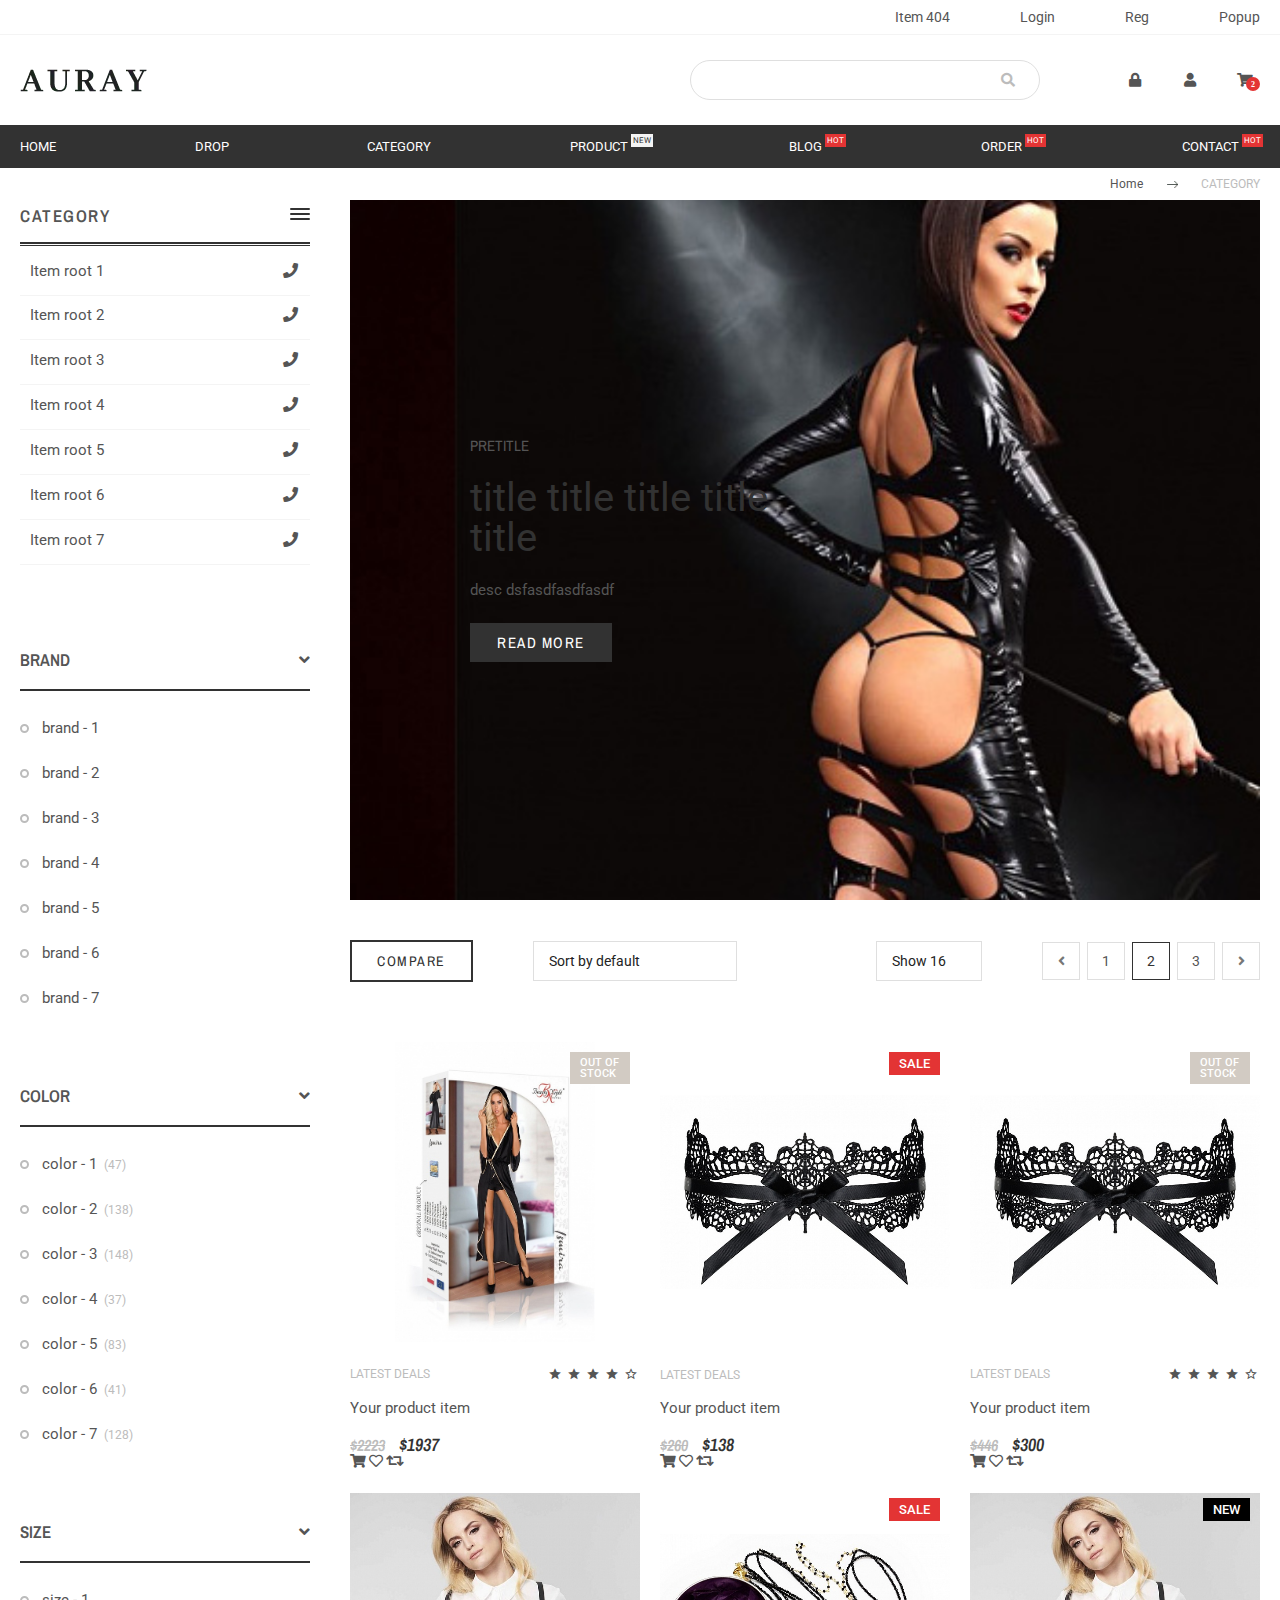
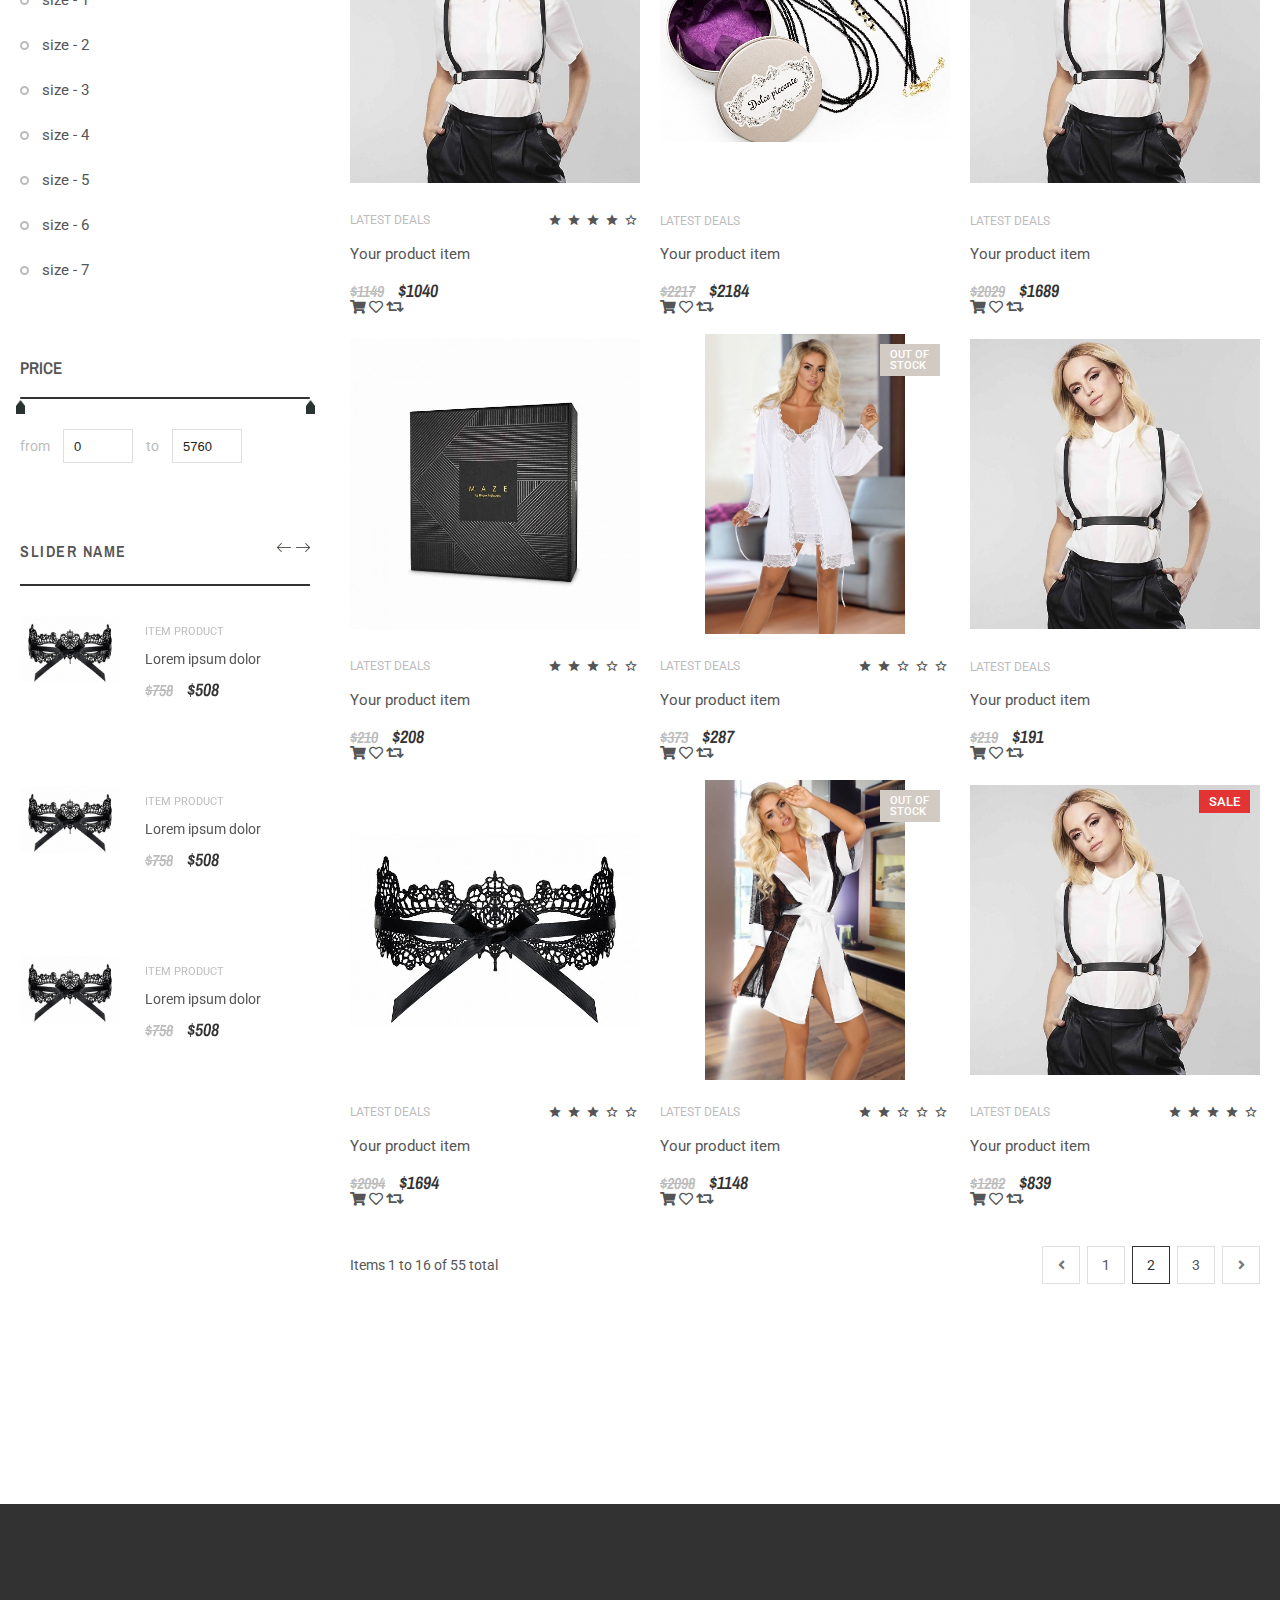
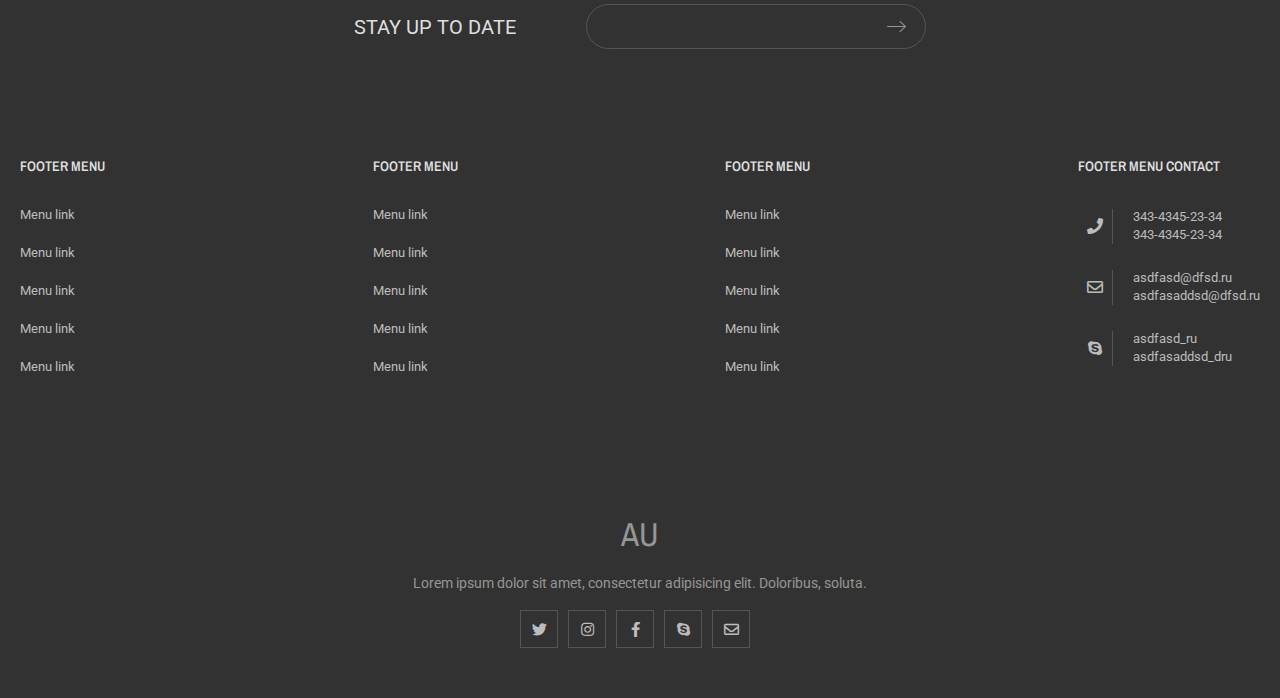
<file: category.html>
<!DOCTYPE html>
<html lang="en">
<head>
    <meta charset="utf-8" />
    <meta name="viewport" content="width=device-width, initial-scale=1, shrink-to-fit=no">
    <title>CATEGORY</title>
<link href="https://mikkhailwork.github.io/san4o/assets/css/plugins.js.0880dee79572b3ba8bbc.css" rel="stylesheet"><link href="https://mikkhailwork.github.io/san4o/assets/css/app.0880dee79572b3ba8bbc.css" rel="stylesheet"></head>
<body>
<div class="overflow-all"></div>
<section class="section top-nav">
    <div class="section__inner ">
        <a href="/404.html" class="top-nav__item">Item 404</a>
        <a href="/login.html" class="top-nav__item">Login</a>
        <a href="/register.html" class="top-nav__item">Reg</a>
        <a href="/popups.html" class="top-nav__item">Popup</a>
    </div>
</section>

<header class="section header">
    <div class="section__inner ">
        <a href="/" class="header-logo"></a>
        <form class="header-search">
            <input type="text" class="header-search__input">
            <button class="header-search__btn fa fa-search" aria-hidden="true"></button>
        </form>
        <div class="header-options">
            <div class="header-options__item  header__auth--action fa fa-lock"></div>
            <div class="header-options__item  header__account--action fa fa-user"></div>
            <div class="header-options__item  header__cart--action fa fa-shopping-cart"><span class="shop-cart-counter">2</span></div>
        </div>
        <div class="header__account">
            <a href="account.html" class="header__account__item">
                <span class="icon fa fa-user"></span>My account
            </a>
            <a class="header__account__item">
                <span class="icon fa fa-gift"></span>My wishlist
            </a>
            <a class="header__account__item">
                <span class="icon fa fa-heart-o"></span>My favorites
            </a>
            <a href="order-checkout.html" class="header__account__item">
                <span class="icon fa fa-shopping-cart"></span>Checkout
            </a>
            <a class="header__account__item">
                <span class="icon fa fa-list"></span>My orders
            </a>
        </div>

        <div class="header__mini_cart">
            <div class="header__mini_cart__title">
                2 items in your cart -
                <span class="header__mini_cart__title__price">$1500.00</span>
            </div>
            <div class="header__mini_cart__items">
                
                

<div class="mini-prod-card">
    <div class="mini-prod-card__img-block">
        <img class="mini-prod-card__img" src="./../../../upload/prods/5.jpg">
    </div>

    <div class="mini-prod-card__detail">
        <div class="mini-prod-card__title">Item product</div>
        <div class="mini-prod-card__desc">Lorem ipsum dolor</div>

        
        <div class="mini-prod-card__price price">
            
            <span class="discount">$1051</span>
            
            $895
        </div>
    </div>
</div>
                
                

<div class="mini-prod-card">
    <div class="mini-prod-card__img-block">
        <img class="mini-prod-card__img" src="./../../../upload/prods/5.jpg">
    </div>

    <div class="mini-prod-card__detail">
        <div class="mini-prod-card__title">Item product</div>
        <div class="mini-prod-card__desc">Lorem ipsum dolor</div>

        
        <div class="mini-prod-card__price price">
            
            <span class="discount">$1051</span>
            
            $895
        </div>
    </div>
</div>
                
                

<div class="mini-prod-card">
    <div class="mini-prod-card__img-block">
        <img class="mini-prod-card__img" src="./../../../upload/prods/5.jpg">
    </div>

    <div class="mini-prod-card__detail">
        <div class="mini-prod-card__title">Item product</div>
        <div class="mini-prod-card__desc">Lorem ipsum dolor</div>

        
        <div class="mini-prod-card__price price">
            
            <span class="discount">$1051</span>
            
            $895
        </div>
    </div>
</div>
                
            </div>

            <div class="header__mini_cart__footer">
                <div class="header__mini_cart__footer__total">
                    <p class="title">SHIPPING: <span class="value">$310.00</span></p>
                    <p class="title">TAX: <span class="value">Free</span></p>
                    <p class="title">CART TOTAL: <span class="value">$1500.00</span></p>
                </div>
                <div class="header__mini_cart__footer__btns">
                    <a href="order.html" class="btn btn--white">VIEW CART</a>
                    <a href="order-checkout.html" class="btn btn--grey">CHECKOUT</a>
                </div>
            </div>
        </div>

        <form class="header__form_register">
            <div class="header__form_register__title">
                REGISTER FORM
            </div>
                <div class="input-wrapper">
                    <input id="header__form_register__username" type="text" class="input-control">
                    <label for="header__form_register__username">Enter your username <span>*</span></label>
                    <span class="icon fa fa-user"></span>
                </div>
                <div class="input-wrapper">
                    <input id="header__form_register__email" type="email" class="input-control">
                    <label for="header__form_register__email">Enter your email <span>*</span></label>
                    <span class="icon fa fa-envelope"></span>
                </div>
                <div class="input-wrapper">
                    <input id="header__form_register__password" type="email" class="input-control">
                    <label for="header__form_register__password">Enter your password <span>*</span></label>
                    <span class="icon fa fa-key"></span>
                </div>
                <div class="input-wrapper">
                    <input id="header__form_register__repassword" type="email" class="input-control">
                    <label for="header__form_register__repassword">Repeat your password <span>*</span></label>
                    <span class="icon fa fa-key"></span>
                </div>

                <button class="btn btn--grey">REGISTER ACCOUNT</button>

        </form>
    </div>
</header>

<section class="section main-nav">
    <nav class="section__inner nav--desktop">
        <a href="/" class="main-nav__item">HOME</a>
        <a href="" class="main-nav__item main-nav__item__root">Drop</a>
        <a href="category.html" class="main-nav__item">category</a>
        <a href="detail.html" class="main-nav__item item--new">product</a>
        <a href="blog.html" class="main-nav__item item--hot">blog</a>
        <a href="order.html" class="main-nav__item item--hot">order</a>
        <a href="contact-us.html" class="main-nav__item item--hot">contact</a>
    </nav>
    <div class="section__inner nav--mobile">
        <p class="main-nav__item">MENU</p>
        <div class="main-nav__burger burger-menu">
            <span class="main-nav__burger__item burger-menu__item"></span>
            <span class="main-nav__burger__item burger-menu__item"></span>
            <span class="main-nav__burger__item burger-menu__item"></span>
        </div>
    </div>
</section>

<section class="section header__dropdown_menu">
    <div class="section__inner">
        <div class="header__dropdown_menu__outer">
            <div class="header__dropdown_menu__item">
                <div class="header__dropdown_menu__top_preview">
                    <a href="" class="header__dropdown_menu__top_preview__item">
                        <img src="https://mikkhailwork.github.io/san4o/assets/img/4.jpg" alt="">
                    </a>
                    <a href="" class="header__dropdown_menu__top_preview__item">
                        <img src="https://mikkhailwork.github.io/san4o/assets/img/2.jpg" alt="">
                    </a>
                    <a href="" class="header__dropdown_menu__top_preview__item">
                        <img src="https://mikkhailwork.github.io/san4o/assets/img/4.jpg" alt="">
                    </a>
                </div>
                <div class="header__dropdown_menu__nav">
                    
                    <div class="header__dropdown_menu__nav__block">
                        <a class=" header__dropdown_menu__nav__item item--root">Main Item</a>
                        
                        <a class="header__dropdown_menu__nav__item item--sub">Sub Item</a>
                       
                        <a class="header__dropdown_menu__nav__item item--sub">Sub Item</a>
                       
                        <a class="header__dropdown_menu__nav__item item--sub">Sub Item</a>
                       
                        <a class="header__dropdown_menu__nav__item item--sub">Sub Item</a>
                       
                        <a class="header__dropdown_menu__nav__item item--sub">Sub Item</a>
                       
                    </div>
                    
                    <div class="header__dropdown_menu__nav__block">
                        <a class=" header__dropdown_menu__nav__item item--root">Main Item</a>
                        
                        <a class="header__dropdown_menu__nav__item item--sub">Sub Item</a>
                       
                        <a class="header__dropdown_menu__nav__item item--sub">Sub Item</a>
                       
                        <a class="header__dropdown_menu__nav__item item--sub">Sub Item</a>
                       
                        <a class="header__dropdown_menu__nav__item item--sub">Sub Item</a>
                       
                        <a class="header__dropdown_menu__nav__item item--sub">Sub Item</a>
                       
                    </div>
                    
                    <div class="header__dropdown_menu__nav__block">
                        <a class=" header__dropdown_menu__nav__item item--root">Main Item</a>
                        
                        <a class="header__dropdown_menu__nav__item item--sub">Sub Item</a>
                       
                        <a class="header__dropdown_menu__nav__item item--sub">Sub Item</a>
                       
                        <a class="header__dropdown_menu__nav__item item--sub">Sub Item</a>
                       
                        <a class="header__dropdown_menu__nav__item item--sub">Sub Item</a>
                       
                        <a class="header__dropdown_menu__nav__item item--sub">Sub Item</a>
                       
                    </div>
                    
                    <div class="header__dropdown_menu__nav__block">
                        <a class=" header__dropdown_menu__nav__item item--root">Main Item</a>
                        
                        <a class="header__dropdown_menu__nav__item item--sub">Sub Item</a>
                       
                        <a class="header__dropdown_menu__nav__item item--sub">Sub Item</a>
                       
                        <a class="header__dropdown_menu__nav__item item--sub">Sub Item</a>
                       
                        <a class="header__dropdown_menu__nav__item item--sub">Sub Item</a>
                       
                        <a class="header__dropdown_menu__nav__item item--sub">Sub Item</a>
                       
                    </div>
                    
                    <div class="header__dropdown_menu__nav__block">
                        <a class=" header__dropdown_menu__nav__item item--root">Main Item</a>
                        
                        <a class="header__dropdown_menu__nav__item item--sub">Sub Item</a>
                       
                        <a class="header__dropdown_menu__nav__item item--sub">Sub Item</a>
                       
                        <a class="header__dropdown_menu__nav__item item--sub">Sub Item</a>
                       
                        <a class="header__dropdown_menu__nav__item item--sub">Sub Item</a>
                       
                        <a class="header__dropdown_menu__nav__item item--sub">Sub Item</a>
                       
                    </div>
                    
                    <div class="header__dropdown_menu__nav__block">
                        <a class=" header__dropdown_menu__nav__item item--root">Main Item</a>
                        
                        <a class="header__dropdown_menu__nav__item item--sub">Sub Item</a>
                       
                        <a class="header__dropdown_menu__nav__item item--sub">Sub Item</a>
                       
                        <a class="header__dropdown_menu__nav__item item--sub">Sub Item</a>
                       
                        <a class="header__dropdown_menu__nav__item item--sub">Sub Item</a>
                       
                        <a class="header__dropdown_menu__nav__item item--sub">Sub Item</a>
                       
                    </div>
                    
            </div>

        </div>
            <div class="header__dropdown_menu__item">

                <div class="block-slider header-slider-the-best">
    <div class="block-slider__title">
        Slider Name
        <div class="block-slider__arrows">
            <span class="block-slider__prev" aria-hidden="true"></span>
            <span class="block-slider__next" aria-hidden="true"></span>
        </div>
    </div>
    <div class="block-slider__slider">
        
        <div class="block-slider__slide">
            
            

<div class="mini-prod-card">
    <div class="mini-prod-card__img-block">
        <img class="mini-prod-card__img" src="./../../../upload/prods/4.jpg">
    </div>

    <div class="mini-prod-card__detail">
        <div class="mini-prod-card__title">Item product</div>
        <div class="mini-prod-card__desc">Lorem ipsum dolor</div>

        
        <div class="mini-prod-card__price price">
            
            <span class="discount">$758</span>
            
            $508
        </div>
    </div>
</div>
            
            

<div class="mini-prod-card">
    <div class="mini-prod-card__img-block">
        <img class="mini-prod-card__img" src="./../../../upload/prods/4.jpg">
    </div>

    <div class="mini-prod-card__detail">
        <div class="mini-prod-card__title">Item product</div>
        <div class="mini-prod-card__desc">Lorem ipsum dolor</div>

        
        <div class="mini-prod-card__price price">
            
            <span class="discount">$758</span>
            
            $508
        </div>
    </div>
</div>
            
            

<div class="mini-prod-card">
    <div class="mini-prod-card__img-block">
        <img class="mini-prod-card__img" src="./../../../upload/prods/4.jpg">
    </div>

    <div class="mini-prod-card__detail">
        <div class="mini-prod-card__title">Item product</div>
        <div class="mini-prod-card__desc">Lorem ipsum dolor</div>

        
        <div class="mini-prod-card__price price">
            
            <span class="discount">$758</span>
            
            $508
        </div>
    </div>
</div>
            
        </div>
        
        <div class="block-slider__slide">
            
            

<div class="mini-prod-card">
    <div class="mini-prod-card__img-block">
        <img class="mini-prod-card__img" src="./../../../upload/prods/4.jpg">
    </div>

    <div class="mini-prod-card__detail">
        <div class="mini-prod-card__title">Item product</div>
        <div class="mini-prod-card__desc">Lorem ipsum dolor</div>

        
        <div class="mini-prod-card__price price">
            
            <span class="discount">$758</span>
            
            $508
        </div>
    </div>
</div>
            
            

<div class="mini-prod-card">
    <div class="mini-prod-card__img-block">
        <img class="mini-prod-card__img" src="./../../../upload/prods/4.jpg">
    </div>

    <div class="mini-prod-card__detail">
        <div class="mini-prod-card__title">Item product</div>
        <div class="mini-prod-card__desc">Lorem ipsum dolor</div>

        
        <div class="mini-prod-card__price price">
            
            <span class="discount">$758</span>
            
            $508
        </div>
    </div>
</div>
            
            

<div class="mini-prod-card">
    <div class="mini-prod-card__img-block">
        <img class="mini-prod-card__img" src="./../../../upload/prods/4.jpg">
    </div>

    <div class="mini-prod-card__detail">
        <div class="mini-prod-card__title">Item product</div>
        <div class="mini-prod-card__desc">Lorem ipsum dolor</div>

        
        <div class="mini-prod-card__price price">
            
            <span class="discount">$758</span>
            
            $508
        </div>
    </div>
</div>
            
        </div>
        
        <div class="block-slider__slide">
            
            

<div class="mini-prod-card">
    <div class="mini-prod-card__img-block">
        <img class="mini-prod-card__img" src="./../../../upload/prods/4.jpg">
    </div>

    <div class="mini-prod-card__detail">
        <div class="mini-prod-card__title">Item product</div>
        <div class="mini-prod-card__desc">Lorem ipsum dolor</div>

        
        <div class="mini-prod-card__price price">
            
            <span class="discount">$758</span>
            
            $508
        </div>
    </div>
</div>
            
            

<div class="mini-prod-card">
    <div class="mini-prod-card__img-block">
        <img class="mini-prod-card__img" src="./../../../upload/prods/4.jpg">
    </div>

    <div class="mini-prod-card__detail">
        <div class="mini-prod-card__title">Item product</div>
        <div class="mini-prod-card__desc">Lorem ipsum dolor</div>

        
        <div class="mini-prod-card__price price">
            
            <span class="discount">$758</span>
            
            $508
        </div>
    </div>
</div>
            
            

<div class="mini-prod-card">
    <div class="mini-prod-card__img-block">
        <img class="mini-prod-card__img" src="./../../../upload/prods/4.jpg">
    </div>

    <div class="mini-prod-card__detail">
        <div class="mini-prod-card__title">Item product</div>
        <div class="mini-prod-card__desc">Lorem ipsum dolor</div>

        
        <div class="mini-prod-card__price price">
            
            <span class="discount">$758</span>
            
            $508
        </div>
    </div>
</div>
            
        </div>
        
    </div>
</div>

            </div>
            <div class="header__dropdown_menu__item">

                <div class="block-slider header-slider-the-popular">
    <div class="block-slider__title">
        Slider Name
        <div class="block-slider__arrows">
            <span class="block-slider__prev" aria-hidden="true"></span>
            <span class="block-slider__next" aria-hidden="true"></span>
        </div>
    </div>
    <div class="block-slider__slider">
        
        <div class="block-slider__slide">
            
            

<div class="mini-prod-card">
    <div class="mini-prod-card__img-block">
        <img class="mini-prod-card__img" src="./../../../upload/prods/4.jpg">
    </div>

    <div class="mini-prod-card__detail">
        <div class="mini-prod-card__title">Item product</div>
        <div class="mini-prod-card__desc">Lorem ipsum dolor</div>

        
        <div class="mini-prod-card__price price">
            
            <span class="discount">$758</span>
            
            $508
        </div>
    </div>
</div>
            
            

<div class="mini-prod-card">
    <div class="mini-prod-card__img-block">
        <img class="mini-prod-card__img" src="./../../../upload/prods/4.jpg">
    </div>

    <div class="mini-prod-card__detail">
        <div class="mini-prod-card__title">Item product</div>
        <div class="mini-prod-card__desc">Lorem ipsum dolor</div>

        
        <div class="mini-prod-card__price price">
            
            <span class="discount">$758</span>
            
            $508
        </div>
    </div>
</div>
            
            

<div class="mini-prod-card">
    <div class="mini-prod-card__img-block">
        <img class="mini-prod-card__img" src="./../../../upload/prods/4.jpg">
    </div>

    <div class="mini-prod-card__detail">
        <div class="mini-prod-card__title">Item product</div>
        <div class="mini-prod-card__desc">Lorem ipsum dolor</div>

        
        <div class="mini-prod-card__price price">
            
            <span class="discount">$758</span>
            
            $508
        </div>
    </div>
</div>
            
        </div>
        
        <div class="block-slider__slide">
            
            

<div class="mini-prod-card">
    <div class="mini-prod-card__img-block">
        <img class="mini-prod-card__img" src="./../../../upload/prods/4.jpg">
    </div>

    <div class="mini-prod-card__detail">
        <div class="mini-prod-card__title">Item product</div>
        <div class="mini-prod-card__desc">Lorem ipsum dolor</div>

        
        <div class="mini-prod-card__price price">
            
            <span class="discount">$758</span>
            
            $508
        </div>
    </div>
</div>
            
            

<div class="mini-prod-card">
    <div class="mini-prod-card__img-block">
        <img class="mini-prod-card__img" src="./../../../upload/prods/4.jpg">
    </div>

    <div class="mini-prod-card__detail">
        <div class="mini-prod-card__title">Item product</div>
        <div class="mini-prod-card__desc">Lorem ipsum dolor</div>

        
        <div class="mini-prod-card__price price">
            
            <span class="discount">$758</span>
            
            $508
        </div>
    </div>
</div>
            
            

<div class="mini-prod-card">
    <div class="mini-prod-card__img-block">
        <img class="mini-prod-card__img" src="./../../../upload/prods/4.jpg">
    </div>

    <div class="mini-prod-card__detail">
        <div class="mini-prod-card__title">Item product</div>
        <div class="mini-prod-card__desc">Lorem ipsum dolor</div>

        
        <div class="mini-prod-card__price price">
            
            <span class="discount">$758</span>
            
            $508
        </div>
    </div>
</div>
            
        </div>
        
        <div class="block-slider__slide">
            
            

<div class="mini-prod-card">
    <div class="mini-prod-card__img-block">
        <img class="mini-prod-card__img" src="./../../../upload/prods/4.jpg">
    </div>

    <div class="mini-prod-card__detail">
        <div class="mini-prod-card__title">Item product</div>
        <div class="mini-prod-card__desc">Lorem ipsum dolor</div>

        
        <div class="mini-prod-card__price price">
            
            <span class="discount">$758</span>
            
            $508
        </div>
    </div>
</div>
            
            

<div class="mini-prod-card">
    <div class="mini-prod-card__img-block">
        <img class="mini-prod-card__img" src="./../../../upload/prods/4.jpg">
    </div>

    <div class="mini-prod-card__detail">
        <div class="mini-prod-card__title">Item product</div>
        <div class="mini-prod-card__desc">Lorem ipsum dolor</div>

        
        <div class="mini-prod-card__price price">
            
            <span class="discount">$758</span>
            
            $508
        </div>
    </div>
</div>
            
            

<div class="mini-prod-card">
    <div class="mini-prod-card__img-block">
        <img class="mini-prod-card__img" src="./../../../upload/prods/4.jpg">
    </div>

    <div class="mini-prod-card__detail">
        <div class="mini-prod-card__title">Item product</div>
        <div class="mini-prod-card__desc">Lorem ipsum dolor</div>

        
        <div class="mini-prod-card__price price">
            
            <span class="discount">$758</span>
            
            $508
        </div>
    </div>
</div>
            
        </div>
        
    </div>
</div>

            </div>

        </div>
    </div>
</section>

<section class="section">
    <div class="section__inner breadcrumb">
        <a href="/" class="breadcrumb__item">Home</a>
        <span class="breadcrumb__sep"></span>
        <a href="#" class="breadcrumb__item current">CATEGORY</a>
    </div>
</section>

<section class="section section-half category-page">
    <div class="section__inner">
        <div class="section-half-side">

<!--    CATEGORY MENU        -->
            <div class="left-menu">
    <div class="left-menu-title">
        Category
        <div class="left-menu-burger burger-menu">
            <span class="left-menu-burger__item burger-menu__item"></span>
            <span class="left-menu-burger__item burger-menu__item"></span>
            <span class="left-menu-burger__item burger-menu__item"></span>
        </div>
    </div>
    <div class="left-menu-block">
        
        <div class="left-menu-item ">
            <a href="" class=" left-menu-item-l-1 item--phone">Item root 1 <i class="left-menu-item-icon fa fa-phone"></i></a>
            
            <div class="left-menu-item-l-1__outer">
                <div class="left-menu-item-l-1__container">
                    <div class="left-menu-item-top">
                        <a class="left-menu-item-top__item">
                            <img src="https://mikkhailwork.github.io/san4o/assets/img/4.jpg" alt="">
                        </a>
                        <a class="left-menu-item-top__item">
                            <img src="https://mikkhailwork.github.io/san4o/assets/img/2.jpg" alt="">
                        </a>
                        <a class="left-menu-item-top__item">
                            <img src="https://mikkhailwork.github.io/san4o/assets/img/4.jpg" alt="">
                        </a>
                    </div>
                    <div class="left-menu-item-l-1__inner">

                        
                        <div class="left-menu-item-l-2__container ">
                            <a href="" class="left-menu-item-l-2 ">F1-1 sub 2 lvl</a>
                            <div class="left-menu-item-l-3__container ">
                                
                                <a href="" class="left-menu-item-l-3 ">F1 sub 3 lvl</a>
                                
                                <a href="" class="left-menu-item-l-3 ">F1 sub 3 lvl</a>
                                
                                <a href="" class="left-menu-item-l-3 ">F1 sub 3 lvl</a>
                                
                                <a href="" class="left-menu-item-l-3 ">F1 sub 3 lvl</a>
                                
                                <a href="" class="left-menu-item-l-3 ">F1 sub 3 lvl</a>
                                
                            </div>
                        </div>
                        
                        <div class="left-menu-item-l-2__container ">
                            <a href="" class="left-menu-item-l-2 ">F1-2 sub 2 lvl</a>
                            <div class="left-menu-item-l-3__container ">
                                
                                <a href="" class="left-menu-item-l-3 ">F2 sub 3 lvl</a>
                                
                                <a href="" class="left-menu-item-l-3 ">F2 sub 3 lvl</a>
                                
                                <a href="" class="left-menu-item-l-3 ">F2 sub 3 lvl</a>
                                
                                <a href="" class="left-menu-item-l-3 ">F2 sub 3 lvl</a>
                                
                                <a href="" class="left-menu-item-l-3 ">F2 sub 3 lvl</a>
                                
                            </div>
                        </div>
                        
                        <div class="left-menu-item-l-2__container ">
                            <a href="" class="left-menu-item-l-2 ">F1-3 sub 2 lvl</a>
                            <div class="left-menu-item-l-3__container ">
                                
                                <a href="" class="left-menu-item-l-3 ">F3 sub 3 lvl</a>
                                
                                <a href="" class="left-menu-item-l-3 ">F3 sub 3 lvl</a>
                                
                                <a href="" class="left-menu-item-l-3 ">F3 sub 3 lvl</a>
                                
                                <a href="" class="left-menu-item-l-3 ">F3 sub 3 lvl</a>
                                
                                <a href="" class="left-menu-item-l-3 ">F3 sub 3 lvl</a>
                                
                            </div>
                        </div>
                        
                        <div class="left-menu-item-l-2__container ">
                            <a href="" class="left-menu-item-l-2 ">F1-4 sub 2 lvl</a>
                            <div class="left-menu-item-l-3__container ">
                                
                                <a href="" class="left-menu-item-l-3 ">F4 sub 3 lvl</a>
                                
                                <a href="" class="left-menu-item-l-3 ">F4 sub 3 lvl</a>
                                
                                <a href="" class="left-menu-item-l-3 ">F4 sub 3 lvl</a>
                                
                                <a href="" class="left-menu-item-l-3 ">F4 sub 3 lvl</a>
                                
                                <a href="" class="left-menu-item-l-3 ">F4 sub 3 lvl</a>
                                
                            </div>
                        </div>
                        
                        <div class="left-menu-item-l-2__container ">
                            <a href="" class="left-menu-item-l-2 ">F1-5 sub 2 lvl</a>
                            <div class="left-menu-item-l-3__container ">
                                
                                <a href="" class="left-menu-item-l-3 ">F5 sub 3 lvl</a>
                                
                                <a href="" class="left-menu-item-l-3 ">F5 sub 3 lvl</a>
                                
                                <a href="" class="left-menu-item-l-3 ">F5 sub 3 lvl</a>
                                
                                <a href="" class="left-menu-item-l-3 ">F5 sub 3 lvl</a>
                                
                                <a href="" class="left-menu-item-l-3 ">F5 sub 3 lvl</a>
                                
                            </div>
                        </div>
                        
                        <div class="left-menu-item-l-2__container ">
                            <a href="" class="left-menu-item-great-deals">
                                <img src="https://mikkhailwork.github.io/san4o/assets/img/3.jpg" alt="">
                            </a>
                        </div>
                    </div>
                </div>
            </div>
            
        </div>
        
        <div class="left-menu-item ">
            <a href="" class=" left-menu-item-l-1 item--phone">Item root 2 <i class="left-menu-item-icon fa fa-phone"></i></a>
            
            <div class="left-menu-item-l-1__outer">
                <div class="left-menu-item-l-1__container">
                    <div class="left-menu-item-top">
                        <a class="left-menu-item-top__item">
                            <img src="https://mikkhailwork.github.io/san4o/assets/img/4.jpg" alt="">
                        </a>
                        <a class="left-menu-item-top__item">
                            <img src="https://mikkhailwork.github.io/san4o/assets/img/2.jpg" alt="">
                        </a>
                        <a class="left-menu-item-top__item">
                            <img src="https://mikkhailwork.github.io/san4o/assets/img/4.jpg" alt="">
                        </a>
                    </div>
                    <div class="left-menu-item-l-1__inner">

                        
                        <div class="left-menu-item-l-2__container ">
                            <a href="" class="left-menu-item-l-2 ">F2-1 sub 2 lvl</a>
                            <div class="left-menu-item-l-3__container ">
                                
                                <a href="" class="left-menu-item-l-3 ">F1 sub 3 lvl</a>
                                
                                <a href="" class="left-menu-item-l-3 ">F1 sub 3 lvl</a>
                                
                                <a href="" class="left-menu-item-l-3 ">F1 sub 3 lvl</a>
                                
                                <a href="" class="left-menu-item-l-3 ">F1 sub 3 lvl</a>
                                
                                <a href="" class="left-menu-item-l-3 ">F1 sub 3 lvl</a>
                                
                            </div>
                        </div>
                        
                        <div class="left-menu-item-l-2__container ">
                            <a href="" class="left-menu-item-l-2 ">F2-2 sub 2 lvl</a>
                            <div class="left-menu-item-l-3__container ">
                                
                                <a href="" class="left-menu-item-l-3 ">F2 sub 3 lvl</a>
                                
                                <a href="" class="left-menu-item-l-3 ">F2 sub 3 lvl</a>
                                
                                <a href="" class="left-menu-item-l-3 ">F2 sub 3 lvl</a>
                                
                                <a href="" class="left-menu-item-l-3 ">F2 sub 3 lvl</a>
                                
                                <a href="" class="left-menu-item-l-3 ">F2 sub 3 lvl</a>
                                
                            </div>
                        </div>
                        
                        <div class="left-menu-item-l-2__container ">
                            <a href="" class="left-menu-item-l-2 ">F2-3 sub 2 lvl</a>
                            <div class="left-menu-item-l-3__container ">
                                
                                <a href="" class="left-menu-item-l-3 ">F3 sub 3 lvl</a>
                                
                                <a href="" class="left-menu-item-l-3 ">F3 sub 3 lvl</a>
                                
                                <a href="" class="left-menu-item-l-3 ">F3 sub 3 lvl</a>
                                
                                <a href="" class="left-menu-item-l-3 ">F3 sub 3 lvl</a>
                                
                                <a href="" class="left-menu-item-l-3 ">F3 sub 3 lvl</a>
                                
                            </div>
                        </div>
                        
                        <div class="left-menu-item-l-2__container ">
                            <a href="" class="left-menu-item-l-2 ">F2-4 sub 2 lvl</a>
                            <div class="left-menu-item-l-3__container ">
                                
                                <a href="" class="left-menu-item-l-3 ">F4 sub 3 lvl</a>
                                
                                <a href="" class="left-menu-item-l-3 ">F4 sub 3 lvl</a>
                                
                                <a href="" class="left-menu-item-l-3 ">F4 sub 3 lvl</a>
                                
                                <a href="" class="left-menu-item-l-3 ">F4 sub 3 lvl</a>
                                
                                <a href="" class="left-menu-item-l-3 ">F4 sub 3 lvl</a>
                                
                            </div>
                        </div>
                        
                        <div class="left-menu-item-l-2__container ">
                            <a href="" class="left-menu-item-l-2 ">F2-5 sub 2 lvl</a>
                            <div class="left-menu-item-l-3__container ">
                                
                                <a href="" class="left-menu-item-l-3 ">F5 sub 3 lvl</a>
                                
                                <a href="" class="left-menu-item-l-3 ">F5 sub 3 lvl</a>
                                
                                <a href="" class="left-menu-item-l-3 ">F5 sub 3 lvl</a>
                                
                                <a href="" class="left-menu-item-l-3 ">F5 sub 3 lvl</a>
                                
                                <a href="" class="left-menu-item-l-3 ">F5 sub 3 lvl</a>
                                
                            </div>
                        </div>
                        
                        <div class="left-menu-item-l-2__container ">
                            <a href="" class="left-menu-item-great-deals">
                                <img src="https://mikkhailwork.github.io/san4o/assets/img/3.jpg" alt="">
                            </a>
                        </div>
                    </div>
                </div>
            </div>
            
        </div>
        
        <div class="left-menu-item ">
            <a href="" class=" left-menu-item-l-1 item--phone">Item root 3 <i class="left-menu-item-icon fa fa-phone"></i></a>
            
            <div class="left-menu-item-l-1__outer">
                <div class="left-menu-item-l-1__container">
                    <div class="left-menu-item-top">
                        <a class="left-menu-item-top__item">
                            <img src="https://mikkhailwork.github.io/san4o/assets/img/4.jpg" alt="">
                        </a>
                        <a class="left-menu-item-top__item">
                            <img src="https://mikkhailwork.github.io/san4o/assets/img/2.jpg" alt="">
                        </a>
                        <a class="left-menu-item-top__item">
                            <img src="https://mikkhailwork.github.io/san4o/assets/img/4.jpg" alt="">
                        </a>
                    </div>
                    <div class="left-menu-item-l-1__inner">

                        
                        <div class="left-menu-item-l-2__container ">
                            <a href="" class="left-menu-item-l-2 ">F3-1 sub 2 lvl</a>
                            <div class="left-menu-item-l-3__container ">
                                
                                <a href="" class="left-menu-item-l-3 ">F1 sub 3 lvl</a>
                                
                                <a href="" class="left-menu-item-l-3 ">F1 sub 3 lvl</a>
                                
                                <a href="" class="left-menu-item-l-3 ">F1 sub 3 lvl</a>
                                
                                <a href="" class="left-menu-item-l-3 ">F1 sub 3 lvl</a>
                                
                                <a href="" class="left-menu-item-l-3 ">F1 sub 3 lvl</a>
                                
                            </div>
                        </div>
                        
                        <div class="left-menu-item-l-2__container ">
                            <a href="" class="left-menu-item-l-2 ">F3-2 sub 2 lvl</a>
                            <div class="left-menu-item-l-3__container ">
                                
                                <a href="" class="left-menu-item-l-3 ">F2 sub 3 lvl</a>
                                
                                <a href="" class="left-menu-item-l-3 ">F2 sub 3 lvl</a>
                                
                                <a href="" class="left-menu-item-l-3 ">F2 sub 3 lvl</a>
                                
                                <a href="" class="left-menu-item-l-3 ">F2 sub 3 lvl</a>
                                
                                <a href="" class="left-menu-item-l-3 ">F2 sub 3 lvl</a>
                                
                            </div>
                        </div>
                        
                        <div class="left-menu-item-l-2__container ">
                            <a href="" class="left-menu-item-l-2 ">F3-3 sub 2 lvl</a>
                            <div class="left-menu-item-l-3__container ">
                                
                                <a href="" class="left-menu-item-l-3 ">F3 sub 3 lvl</a>
                                
                                <a href="" class="left-menu-item-l-3 ">F3 sub 3 lvl</a>
                                
                                <a href="" class="left-menu-item-l-3 ">F3 sub 3 lvl</a>
                                
                                <a href="" class="left-menu-item-l-3 ">F3 sub 3 lvl</a>
                                
                                <a href="" class="left-menu-item-l-3 ">F3 sub 3 lvl</a>
                                
                            </div>
                        </div>
                        
                        <div class="left-menu-item-l-2__container ">
                            <a href="" class="left-menu-item-l-2 ">F3-4 sub 2 lvl</a>
                            <div class="left-menu-item-l-3__container ">
                                
                                <a href="" class="left-menu-item-l-3 ">F4 sub 3 lvl</a>
                                
                                <a href="" class="left-menu-item-l-3 ">F4 sub 3 lvl</a>
                                
                                <a href="" class="left-menu-item-l-3 ">F4 sub 3 lvl</a>
                                
                                <a href="" class="left-menu-item-l-3 ">F4 sub 3 lvl</a>
                                
                                <a href="" class="left-menu-item-l-3 ">F4 sub 3 lvl</a>
                                
                            </div>
                        </div>
                        
                        <div class="left-menu-item-l-2__container ">
                            <a href="" class="left-menu-item-l-2 ">F3-5 sub 2 lvl</a>
                            <div class="left-menu-item-l-3__container ">
                                
                                <a href="" class="left-menu-item-l-3 ">F5 sub 3 lvl</a>
                                
                                <a href="" class="left-menu-item-l-3 ">F5 sub 3 lvl</a>
                                
                                <a href="" class="left-menu-item-l-3 ">F5 sub 3 lvl</a>
                                
                                <a href="" class="left-menu-item-l-3 ">F5 sub 3 lvl</a>
                                
                                <a href="" class="left-menu-item-l-3 ">F5 sub 3 lvl</a>
                                
                            </div>
                        </div>
                        
                        <div class="left-menu-item-l-2__container ">
                            <a href="" class="left-menu-item-great-deals">
                                <img src="https://mikkhailwork.github.io/san4o/assets/img/3.jpg" alt="">
                            </a>
                        </div>
                    </div>
                </div>
            </div>
            
        </div>
        
        <div class="left-menu-item ">
            <a href="" class=" left-menu-item-l-1 item--phone">Item root 4 <i class="left-menu-item-icon fa fa-phone"></i></a>
            
            <div class="left-menu-item-l-1__outer">
                <div class="left-menu-item-l-1__container">
                    <div class="left-menu-item-top">
                        <a class="left-menu-item-top__item">
                            <img src="https://mikkhailwork.github.io/san4o/assets/img/4.jpg" alt="">
                        </a>
                        <a class="left-menu-item-top__item">
                            <img src="https://mikkhailwork.github.io/san4o/assets/img/2.jpg" alt="">
                        </a>
                        <a class="left-menu-item-top__item">
                            <img src="https://mikkhailwork.github.io/san4o/assets/img/4.jpg" alt="">
                        </a>
                    </div>
                    <div class="left-menu-item-l-1__inner">

                        
                        <div class="left-menu-item-l-2__container ">
                            <a href="" class="left-menu-item-l-2 ">F4-1 sub 2 lvl</a>
                            <div class="left-menu-item-l-3__container ">
                                
                                <a href="" class="left-menu-item-l-3 ">F1 sub 3 lvl</a>
                                
                                <a href="" class="left-menu-item-l-3 ">F1 sub 3 lvl</a>
                                
                                <a href="" class="left-menu-item-l-3 ">F1 sub 3 lvl</a>
                                
                                <a href="" class="left-menu-item-l-3 ">F1 sub 3 lvl</a>
                                
                                <a href="" class="left-menu-item-l-3 ">F1 sub 3 lvl</a>
                                
                            </div>
                        </div>
                        
                        <div class="left-menu-item-l-2__container ">
                            <a href="" class="left-menu-item-l-2 ">F4-2 sub 2 lvl</a>
                            <div class="left-menu-item-l-3__container ">
                                
                                <a href="" class="left-menu-item-l-3 ">F2 sub 3 lvl</a>
                                
                                <a href="" class="left-menu-item-l-3 ">F2 sub 3 lvl</a>
                                
                                <a href="" class="left-menu-item-l-3 ">F2 sub 3 lvl</a>
                                
                                <a href="" class="left-menu-item-l-3 ">F2 sub 3 lvl</a>
                                
                                <a href="" class="left-menu-item-l-3 ">F2 sub 3 lvl</a>
                                
                            </div>
                        </div>
                        
                        <div class="left-menu-item-l-2__container ">
                            <a href="" class="left-menu-item-l-2 ">F4-3 sub 2 lvl</a>
                            <div class="left-menu-item-l-3__container ">
                                
                                <a href="" class="left-menu-item-l-3 ">F3 sub 3 lvl</a>
                                
                                <a href="" class="left-menu-item-l-3 ">F3 sub 3 lvl</a>
                                
                                <a href="" class="left-menu-item-l-3 ">F3 sub 3 lvl</a>
                                
                                <a href="" class="left-menu-item-l-3 ">F3 sub 3 lvl</a>
                                
                                <a href="" class="left-menu-item-l-3 ">F3 sub 3 lvl</a>
                                
                            </div>
                        </div>
                        
                        <div class="left-menu-item-l-2__container ">
                            <a href="" class="left-menu-item-l-2 ">F4-4 sub 2 lvl</a>
                            <div class="left-menu-item-l-3__container ">
                                
                                <a href="" class="left-menu-item-l-3 ">F4 sub 3 lvl</a>
                                
                                <a href="" class="left-menu-item-l-3 ">F4 sub 3 lvl</a>
                                
                                <a href="" class="left-menu-item-l-3 ">F4 sub 3 lvl</a>
                                
                                <a href="" class="left-menu-item-l-3 ">F4 sub 3 lvl</a>
                                
                                <a href="" class="left-menu-item-l-3 ">F4 sub 3 lvl</a>
                                
                            </div>
                        </div>
                        
                        <div class="left-menu-item-l-2__container ">
                            <a href="" class="left-menu-item-l-2 ">F4-5 sub 2 lvl</a>
                            <div class="left-menu-item-l-3__container ">
                                
                                <a href="" class="left-menu-item-l-3 ">F5 sub 3 lvl</a>
                                
                                <a href="" class="left-menu-item-l-3 ">F5 sub 3 lvl</a>
                                
                                <a href="" class="left-menu-item-l-3 ">F5 sub 3 lvl</a>
                                
                                <a href="" class="left-menu-item-l-3 ">F5 sub 3 lvl</a>
                                
                                <a href="" class="left-menu-item-l-3 ">F5 sub 3 lvl</a>
                                
                            </div>
                        </div>
                        
                        <div class="left-menu-item-l-2__container ">
                            <a href="" class="left-menu-item-great-deals">
                                <img src="https://mikkhailwork.github.io/san4o/assets/img/3.jpg" alt="">
                            </a>
                        </div>
                    </div>
                </div>
            </div>
            
        </div>
        
        <div class="left-menu-item ">
            <a href="" class=" left-menu-item-l-1 item--phone">Item root 5 <i class="left-menu-item-icon fa fa-phone"></i></a>
            
            <div class="left-menu-item-l-1__outer">
                <div class="left-menu-item-l-1__container">
                    <div class="left-menu-item-top">
                        <a class="left-menu-item-top__item">
                            <img src="https://mikkhailwork.github.io/san4o/assets/img/4.jpg" alt="">
                        </a>
                        <a class="left-menu-item-top__item">
                            <img src="https://mikkhailwork.github.io/san4o/assets/img/2.jpg" alt="">
                        </a>
                        <a class="left-menu-item-top__item">
                            <img src="https://mikkhailwork.github.io/san4o/assets/img/4.jpg" alt="">
                        </a>
                    </div>
                    <div class="left-menu-item-l-1__inner">

                        
                        <div class="left-menu-item-l-2__container ">
                            <a href="" class="left-menu-item-l-2 ">F5-1 sub 2 lvl</a>
                            <div class="left-menu-item-l-3__container ">
                                
                                <a href="" class="left-menu-item-l-3 ">F1 sub 3 lvl</a>
                                
                                <a href="" class="left-menu-item-l-3 ">F1 sub 3 lvl</a>
                                
                                <a href="" class="left-menu-item-l-3 ">F1 sub 3 lvl</a>
                                
                                <a href="" class="left-menu-item-l-3 ">F1 sub 3 lvl</a>
                                
                                <a href="" class="left-menu-item-l-3 ">F1 sub 3 lvl</a>
                                
                            </div>
                        </div>
                        
                        <div class="left-menu-item-l-2__container ">
                            <a href="" class="left-menu-item-l-2 ">F5-2 sub 2 lvl</a>
                            <div class="left-menu-item-l-3__container ">
                                
                                <a href="" class="left-menu-item-l-3 ">F2 sub 3 lvl</a>
                                
                                <a href="" class="left-menu-item-l-3 ">F2 sub 3 lvl</a>
                                
                                <a href="" class="left-menu-item-l-3 ">F2 sub 3 lvl</a>
                                
                                <a href="" class="left-menu-item-l-3 ">F2 sub 3 lvl</a>
                                
                                <a href="" class="left-menu-item-l-3 ">F2 sub 3 lvl</a>
                                
                            </div>
                        </div>
                        
                        <div class="left-menu-item-l-2__container ">
                            <a href="" class="left-menu-item-l-2 ">F5-3 sub 2 lvl</a>
                            <div class="left-menu-item-l-3__container ">
                                
                                <a href="" class="left-menu-item-l-3 ">F3 sub 3 lvl</a>
                                
                                <a href="" class="left-menu-item-l-3 ">F3 sub 3 lvl</a>
                                
                                <a href="" class="left-menu-item-l-3 ">F3 sub 3 lvl</a>
                                
                                <a href="" class="left-menu-item-l-3 ">F3 sub 3 lvl</a>
                                
                                <a href="" class="left-menu-item-l-3 ">F3 sub 3 lvl</a>
                                
                            </div>
                        </div>
                        
                        <div class="left-menu-item-l-2__container ">
                            <a href="" class="left-menu-item-l-2 ">F5-4 sub 2 lvl</a>
                            <div class="left-menu-item-l-3__container ">
                                
                                <a href="" class="left-menu-item-l-3 ">F4 sub 3 lvl</a>
                                
                                <a href="" class="left-menu-item-l-3 ">F4 sub 3 lvl</a>
                                
                                <a href="" class="left-menu-item-l-3 ">F4 sub 3 lvl</a>
                                
                                <a href="" class="left-menu-item-l-3 ">F4 sub 3 lvl</a>
                                
                                <a href="" class="left-menu-item-l-3 ">F4 sub 3 lvl</a>
                                
                            </div>
                        </div>
                        
                        <div class="left-menu-item-l-2__container ">
                            <a href="" class="left-menu-item-l-2 ">F5-5 sub 2 lvl</a>
                            <div class="left-menu-item-l-3__container ">
                                
                                <a href="" class="left-menu-item-l-3 ">F5 sub 3 lvl</a>
                                
                                <a href="" class="left-menu-item-l-3 ">F5 sub 3 lvl</a>
                                
                                <a href="" class="left-menu-item-l-3 ">F5 sub 3 lvl</a>
                                
                                <a href="" class="left-menu-item-l-3 ">F5 sub 3 lvl</a>
                                
                                <a href="" class="left-menu-item-l-3 ">F5 sub 3 lvl</a>
                                
                            </div>
                        </div>
                        
                        <div class="left-menu-item-l-2__container ">
                            <a href="" class="left-menu-item-great-deals">
                                <img src="https://mikkhailwork.github.io/san4o/assets/img/3.jpg" alt="">
                            </a>
                        </div>
                    </div>
                </div>
            </div>
            
        </div>
        
        <div class="left-menu-item ">
            <a href="" class=" left-menu-item-l-1 item--phone">Item root 6 <i class="left-menu-item-icon fa fa-phone"></i></a>
            
            <div class="left-menu-item-l-1__outer">
                <div class="left-menu-item-l-1__container">
                    <div class="left-menu-item-top">
                        <a class="left-menu-item-top__item">
                            <img src="https://mikkhailwork.github.io/san4o/assets/img/4.jpg" alt="">
                        </a>
                        <a class="left-menu-item-top__item">
                            <img src="https://mikkhailwork.github.io/san4o/assets/img/2.jpg" alt="">
                        </a>
                        <a class="left-menu-item-top__item">
                            <img src="https://mikkhailwork.github.io/san4o/assets/img/4.jpg" alt="">
                        </a>
                    </div>
                    <div class="left-menu-item-l-1__inner">

                        
                        <div class="left-menu-item-l-2__container ">
                            <a href="" class="left-menu-item-l-2 ">F6-1 sub 2 lvl</a>
                            <div class="left-menu-item-l-3__container ">
                                
                                <a href="" class="left-menu-item-l-3 ">F1 sub 3 lvl</a>
                                
                                <a href="" class="left-menu-item-l-3 ">F1 sub 3 lvl</a>
                                
                                <a href="" class="left-menu-item-l-3 ">F1 sub 3 lvl</a>
                                
                                <a href="" class="left-menu-item-l-3 ">F1 sub 3 lvl</a>
                                
                                <a href="" class="left-menu-item-l-3 ">F1 sub 3 lvl</a>
                                
                            </div>
                        </div>
                        
                        <div class="left-menu-item-l-2__container ">
                            <a href="" class="left-menu-item-l-2 ">F6-2 sub 2 lvl</a>
                            <div class="left-menu-item-l-3__container ">
                                
                                <a href="" class="left-menu-item-l-3 ">F2 sub 3 lvl</a>
                                
                                <a href="" class="left-menu-item-l-3 ">F2 sub 3 lvl</a>
                                
                                <a href="" class="left-menu-item-l-3 ">F2 sub 3 lvl</a>
                                
                                <a href="" class="left-menu-item-l-3 ">F2 sub 3 lvl</a>
                                
                                <a href="" class="left-menu-item-l-3 ">F2 sub 3 lvl</a>
                                
                            </div>
                        </div>
                        
                        <div class="left-menu-item-l-2__container ">
                            <a href="" class="left-menu-item-l-2 ">F6-3 sub 2 lvl</a>
                            <div class="left-menu-item-l-3__container ">
                                
                                <a href="" class="left-menu-item-l-3 ">F3 sub 3 lvl</a>
                                
                                <a href="" class="left-menu-item-l-3 ">F3 sub 3 lvl</a>
                                
                                <a href="" class="left-menu-item-l-3 ">F3 sub 3 lvl</a>
                                
                                <a href="" class="left-menu-item-l-3 ">F3 sub 3 lvl</a>
                                
                                <a href="" class="left-menu-item-l-3 ">F3 sub 3 lvl</a>
                                
                            </div>
                        </div>
                        
                        <div class="left-menu-item-l-2__container ">
                            <a href="" class="left-menu-item-l-2 ">F6-4 sub 2 lvl</a>
                            <div class="left-menu-item-l-3__container ">
                                
                                <a href="" class="left-menu-item-l-3 ">F4 sub 3 lvl</a>
                                
                                <a href="" class="left-menu-item-l-3 ">F4 sub 3 lvl</a>
                                
                                <a href="" class="left-menu-item-l-3 ">F4 sub 3 lvl</a>
                                
                                <a href="" class="left-menu-item-l-3 ">F4 sub 3 lvl</a>
                                
                                <a href="" class="left-menu-item-l-3 ">F4 sub 3 lvl</a>
                                
                            </div>
                        </div>
                        
                        <div class="left-menu-item-l-2__container ">
                            <a href="" class="left-menu-item-l-2 ">F6-5 sub 2 lvl</a>
                            <div class="left-menu-item-l-3__container ">
                                
                                <a href="" class="left-menu-item-l-3 ">F5 sub 3 lvl</a>
                                
                                <a href="" class="left-menu-item-l-3 ">F5 sub 3 lvl</a>
                                
                                <a href="" class="left-menu-item-l-3 ">F5 sub 3 lvl</a>
                                
                                <a href="" class="left-menu-item-l-3 ">F5 sub 3 lvl</a>
                                
                                <a href="" class="left-menu-item-l-3 ">F5 sub 3 lvl</a>
                                
                            </div>
                        </div>
                        
                        <div class="left-menu-item-l-2__container ">
                            <a href="" class="left-menu-item-great-deals">
                                <img src="https://mikkhailwork.github.io/san4o/assets/img/3.jpg" alt="">
                            </a>
                        </div>
                    </div>
                </div>
            </div>
            
        </div>
        
        <div class="left-menu-item ">
            <a href="" class=" left-menu-item-l-1 item--phone">Item root 7 <i class="left-menu-item-icon fa fa-phone"></i></a>
            
            <div class="left-menu-item-l-1__outer">
                <div class="left-menu-item-l-1__container">
                    <div class="left-menu-item-top">
                        <a class="left-menu-item-top__item">
                            <img src="https://mikkhailwork.github.io/san4o/assets/img/4.jpg" alt="">
                        </a>
                        <a class="left-menu-item-top__item">
                            <img src="https://mikkhailwork.github.io/san4o/assets/img/2.jpg" alt="">
                        </a>
                        <a class="left-menu-item-top__item">
                            <img src="https://mikkhailwork.github.io/san4o/assets/img/4.jpg" alt="">
                        </a>
                    </div>
                    <div class="left-menu-item-l-1__inner">

                        
                        <div class="left-menu-item-l-2__container ">
                            <a href="" class="left-menu-item-l-2 ">F7-1 sub 2 lvl</a>
                            <div class="left-menu-item-l-3__container ">
                                
                                <a href="" class="left-menu-item-l-3 ">F1 sub 3 lvl</a>
                                
                                <a href="" class="left-menu-item-l-3 ">F1 sub 3 lvl</a>
                                
                                <a href="" class="left-menu-item-l-3 ">F1 sub 3 lvl</a>
                                
                                <a href="" class="left-menu-item-l-3 ">F1 sub 3 lvl</a>
                                
                                <a href="" class="left-menu-item-l-3 ">F1 sub 3 lvl</a>
                                
                            </div>
                        </div>
                        
                        <div class="left-menu-item-l-2__container ">
                            <a href="" class="left-menu-item-l-2 ">F7-2 sub 2 lvl</a>
                            <div class="left-menu-item-l-3__container ">
                                
                                <a href="" class="left-menu-item-l-3 ">F2 sub 3 lvl</a>
                                
                                <a href="" class="left-menu-item-l-3 ">F2 sub 3 lvl</a>
                                
                                <a href="" class="left-menu-item-l-3 ">F2 sub 3 lvl</a>
                                
                                <a href="" class="left-menu-item-l-3 ">F2 sub 3 lvl</a>
                                
                                <a href="" class="left-menu-item-l-3 ">F2 sub 3 lvl</a>
                                
                            </div>
                        </div>
                        
                        <div class="left-menu-item-l-2__container ">
                            <a href="" class="left-menu-item-l-2 ">F7-3 sub 2 lvl</a>
                            <div class="left-menu-item-l-3__container ">
                                
                                <a href="" class="left-menu-item-l-3 ">F3 sub 3 lvl</a>
                                
                                <a href="" class="left-menu-item-l-3 ">F3 sub 3 lvl</a>
                                
                                <a href="" class="left-menu-item-l-3 ">F3 sub 3 lvl</a>
                                
                                <a href="" class="left-menu-item-l-3 ">F3 sub 3 lvl</a>
                                
                                <a href="" class="left-menu-item-l-3 ">F3 sub 3 lvl</a>
                                
                            </div>
                        </div>
                        
                        <div class="left-menu-item-l-2__container ">
                            <a href="" class="left-menu-item-l-2 ">F7-4 sub 2 lvl</a>
                            <div class="left-menu-item-l-3__container ">
                                
                                <a href="" class="left-menu-item-l-3 ">F4 sub 3 lvl</a>
                                
                                <a href="" class="left-menu-item-l-3 ">F4 sub 3 lvl</a>
                                
                                <a href="" class="left-menu-item-l-3 ">F4 sub 3 lvl</a>
                                
                                <a href="" class="left-menu-item-l-3 ">F4 sub 3 lvl</a>
                                
                                <a href="" class="left-menu-item-l-3 ">F4 sub 3 lvl</a>
                                
                            </div>
                        </div>
                        
                        <div class="left-menu-item-l-2__container ">
                            <a href="" class="left-menu-item-l-2 ">F7-5 sub 2 lvl</a>
                            <div class="left-menu-item-l-3__container ">
                                
                                <a href="" class="left-menu-item-l-3 ">F5 sub 3 lvl</a>
                                
                                <a href="" class="left-menu-item-l-3 ">F5 sub 3 lvl</a>
                                
                                <a href="" class="left-menu-item-l-3 ">F5 sub 3 lvl</a>
                                
                                <a href="" class="left-menu-item-l-3 ">F5 sub 3 lvl</a>
                                
                                <a href="" class="left-menu-item-l-3 ">F5 sub 3 lvl</a>
                                
                            </div>
                        </div>
                        
                        <div class="left-menu-item-l-2__container ">
                            <a href="" class="left-menu-item-great-deals">
                                <img src="https://mikkhailwork.github.io/san4o/assets/img/3.jpg" alt="">
                            </a>
                        </div>
                    </div>
                </div>
            </div>
            
        </div>
        
    </div>
</div>


<!--    FILTERS        -->
            <div class="category-filter spoiled opened">
    <div class="category-filter__title">
        brand  <span class="spoiler-btn fa fa-angle-down"></span>
    </div>

    <div class="filter-checkbox-group">
        
        <div class="filter-checkbox">
            <input name="brand[]" id="filter-checkbox-label-1-brand" class="filter-checkbox-input" type="checkbox">
            <label for="filter-checkbox-label-1-brand" class="filter-checkbox-label">
                brand - 1
                
            </label>
        </div>
        
        <div class="filter-checkbox">
            <input name="brand[]" id="filter-checkbox-label-2-brand" class="filter-checkbox-input" type="checkbox">
            <label for="filter-checkbox-label-2-brand" class="filter-checkbox-label">
                brand - 2
                
            </label>
        </div>
        
        <div class="filter-checkbox">
            <input name="brand[]" id="filter-checkbox-label-3-brand" class="filter-checkbox-input" type="checkbox">
            <label for="filter-checkbox-label-3-brand" class="filter-checkbox-label">
                brand - 3
                
            </label>
        </div>
        
        <div class="filter-checkbox">
            <input name="brand[]" id="filter-checkbox-label-4-brand" class="filter-checkbox-input" type="checkbox">
            <label for="filter-checkbox-label-4-brand" class="filter-checkbox-label">
                brand - 4
                
            </label>
        </div>
        
        <div class="filter-checkbox">
            <input name="brand[]" id="filter-checkbox-label-5-brand" class="filter-checkbox-input" type="checkbox">
            <label for="filter-checkbox-label-5-brand" class="filter-checkbox-label">
                brand - 5
                
            </label>
        </div>
        
        <div class="filter-checkbox">
            <input name="brand[]" id="filter-checkbox-label-6-brand" class="filter-checkbox-input" type="checkbox">
            <label for="filter-checkbox-label-6-brand" class="filter-checkbox-label">
                brand - 6
                
            </label>
        </div>
        
        <div class="filter-checkbox">
            <input name="brand[]" id="filter-checkbox-label-7-brand" class="filter-checkbox-input" type="checkbox">
            <label for="filter-checkbox-label-7-brand" class="filter-checkbox-label">
                brand - 7
                
            </label>
        </div>
        
    </div>
</div>
            <div class="category-filter spoiled opened">
    <div class="category-filter__title">
        color  <span class="spoiler-btn fa fa-angle-down"></span>
    </div>

    <div class="filter-checkbox-group">
        
        <div class="filter-checkbox">
            <input name="color[]" id="filter-checkbox-label-1-color" class="filter-checkbox-input" type="checkbox">
            <label for="filter-checkbox-label-1-color" class="filter-checkbox-label">
                color - 1
                
                <span class="filter-counter">(47) </span>
                
            </label>
        </div>
        
        <div class="filter-checkbox">
            <input name="color[]" id="filter-checkbox-label-2-color" class="filter-checkbox-input" type="checkbox">
            <label for="filter-checkbox-label-2-color" class="filter-checkbox-label">
                color - 2
                
                <span class="filter-counter">(138) </span>
                
            </label>
        </div>
        
        <div class="filter-checkbox">
            <input name="color[]" id="filter-checkbox-label-3-color" class="filter-checkbox-input" type="checkbox">
            <label for="filter-checkbox-label-3-color" class="filter-checkbox-label">
                color - 3
                
                <span class="filter-counter">(148) </span>
                
            </label>
        </div>
        
        <div class="filter-checkbox">
            <input name="color[]" id="filter-checkbox-label-4-color" class="filter-checkbox-input" type="checkbox">
            <label for="filter-checkbox-label-4-color" class="filter-checkbox-label">
                color - 4
                
                <span class="filter-counter">(37) </span>
                
            </label>
        </div>
        
        <div class="filter-checkbox">
            <input name="color[]" id="filter-checkbox-label-5-color" class="filter-checkbox-input" type="checkbox">
            <label for="filter-checkbox-label-5-color" class="filter-checkbox-label">
                color - 5
                
                <span class="filter-counter">(83) </span>
                
            </label>
        </div>
        
        <div class="filter-checkbox">
            <input name="color[]" id="filter-checkbox-label-6-color" class="filter-checkbox-input" type="checkbox">
            <label for="filter-checkbox-label-6-color" class="filter-checkbox-label">
                color - 6
                
                <span class="filter-counter">(41) </span>
                
            </label>
        </div>
        
        <div class="filter-checkbox">
            <input name="color[]" id="filter-checkbox-label-7-color" class="filter-checkbox-input" type="checkbox">
            <label for="filter-checkbox-label-7-color" class="filter-checkbox-label">
                color - 7
                
                <span class="filter-counter">(128) </span>
                
            </label>
        </div>
        
    </div>
</div>
            <div class="category-filter spoiled opened">
    <div class="category-filter__title">
        size  <span class="spoiler-btn fa fa-angle-down"></span>
    </div>

    <div class="filter-checkbox-group">
        
        <div class="filter-checkbox">
            <input name="size[]" id="filter-checkbox-label-1-size" class="filter-checkbox-input" type="checkbox">
            <label for="filter-checkbox-label-1-size" class="filter-checkbox-label">
                size - 1
                
            </label>
        </div>
        
        <div class="filter-checkbox">
            <input name="size[]" id="filter-checkbox-label-2-size" class="filter-checkbox-input" type="checkbox">
            <label for="filter-checkbox-label-2-size" class="filter-checkbox-label">
                size - 2
                
            </label>
        </div>
        
        <div class="filter-checkbox">
            <input name="size[]" id="filter-checkbox-label-3-size" class="filter-checkbox-input" type="checkbox">
            <label for="filter-checkbox-label-3-size" class="filter-checkbox-label">
                size - 3
                
            </label>
        </div>
        
        <div class="filter-checkbox">
            <input name="size[]" id="filter-checkbox-label-4-size" class="filter-checkbox-input" type="checkbox">
            <label for="filter-checkbox-label-4-size" class="filter-checkbox-label">
                size - 4
                
            </label>
        </div>
        
        <div class="filter-checkbox">
            <input name="size[]" id="filter-checkbox-label-5-size" class="filter-checkbox-input" type="checkbox">
            <label for="filter-checkbox-label-5-size" class="filter-checkbox-label">
                size - 5
                
            </label>
        </div>
        
        <div class="filter-checkbox">
            <input name="size[]" id="filter-checkbox-label-6-size" class="filter-checkbox-input" type="checkbox">
            <label for="filter-checkbox-label-6-size" class="filter-checkbox-label">
                size - 6
                
            </label>
        </div>
        
        <div class="filter-checkbox">
            <input name="size[]" id="filter-checkbox-label-7-size" class="filter-checkbox-input" type="checkbox">
            <label for="filter-checkbox-label-7-size" class="filter-checkbox-label">
                size - 7
                
            </label>
        </div>
        
    </div>
</div>

            <div class="category-filter ">
                <div class="category-filter__title no-underline">
                    Price
                </div>
                <div class="filter-price-range">
                    <div class="ui-range-slider" data-max="5760"></div>
                    <div class="ui-range-container">
                        <span class="filter-span">from</span>
                        <input type="number" class="filter-input ui-range-input-min">
                        <span class="filter-span">to</span>
                        <input type="number" class="filter-input ui-range-input-max ">
                    </div>

                </div>
            </div>
<!--    FILTERS        -->


<!--    SLIDER        -->
            <div class="block-slider bestseller-side">
    <div class="block-slider__title">
        Slider Name
        <div class="block-slider__arrows">
            <span class="block-slider__prev" aria-hidden="true"></span>
            <span class="block-slider__next" aria-hidden="true"></span>
        </div>
    </div>
    <div class="block-slider__slider">
        
        <div class="block-slider__slide">
            
            

<div class="mini-prod-card">
    <div class="mini-prod-card__img-block">
        <img class="mini-prod-card__img" src="./../../../upload/prods/4.jpg">
    </div>

    <div class="mini-prod-card__detail">
        <div class="mini-prod-card__title">Item product</div>
        <div class="mini-prod-card__desc">Lorem ipsum dolor</div>

        
        <div class="mini-prod-card__price price">
            
            <span class="discount">$758</span>
            
            $508
        </div>
    </div>
</div>
            
            

<div class="mini-prod-card">
    <div class="mini-prod-card__img-block">
        <img class="mini-prod-card__img" src="./../../../upload/prods/4.jpg">
    </div>

    <div class="mini-prod-card__detail">
        <div class="mini-prod-card__title">Item product</div>
        <div class="mini-prod-card__desc">Lorem ipsum dolor</div>

        
        <div class="mini-prod-card__price price">
            
            <span class="discount">$758</span>
            
            $508
        </div>
    </div>
</div>
            
            

<div class="mini-prod-card">
    <div class="mini-prod-card__img-block">
        <img class="mini-prod-card__img" src="./../../../upload/prods/4.jpg">
    </div>

    <div class="mini-prod-card__detail">
        <div class="mini-prod-card__title">Item product</div>
        <div class="mini-prod-card__desc">Lorem ipsum dolor</div>

        
        <div class="mini-prod-card__price price">
            
            <span class="discount">$758</span>
            
            $508
        </div>
    </div>
</div>
            
        </div>
        
        <div class="block-slider__slide">
            
            

<div class="mini-prod-card">
    <div class="mini-prod-card__img-block">
        <img class="mini-prod-card__img" src="./../../../upload/prods/4.jpg">
    </div>

    <div class="mini-prod-card__detail">
        <div class="mini-prod-card__title">Item product</div>
        <div class="mini-prod-card__desc">Lorem ipsum dolor</div>

        
        <div class="mini-prod-card__price price">
            
            <span class="discount">$758</span>
            
            $508
        </div>
    </div>
</div>
            
            

<div class="mini-prod-card">
    <div class="mini-prod-card__img-block">
        <img class="mini-prod-card__img" src="./../../../upload/prods/4.jpg">
    </div>

    <div class="mini-prod-card__detail">
        <div class="mini-prod-card__title">Item product</div>
        <div class="mini-prod-card__desc">Lorem ipsum dolor</div>

        
        <div class="mini-prod-card__price price">
            
            <span class="discount">$758</span>
            
            $508
        </div>
    </div>
</div>
            
            

<div class="mini-prod-card">
    <div class="mini-prod-card__img-block">
        <img class="mini-prod-card__img" src="./../../../upload/prods/4.jpg">
    </div>

    <div class="mini-prod-card__detail">
        <div class="mini-prod-card__title">Item product</div>
        <div class="mini-prod-card__desc">Lorem ipsum dolor</div>

        
        <div class="mini-prod-card__price price">
            
            <span class="discount">$758</span>
            
            $508
        </div>
    </div>
</div>
            
        </div>
        
        <div class="block-slider__slide">
            
            

<div class="mini-prod-card">
    <div class="mini-prod-card__img-block">
        <img class="mini-prod-card__img" src="./../../../upload/prods/4.jpg">
    </div>

    <div class="mini-prod-card__detail">
        <div class="mini-prod-card__title">Item product</div>
        <div class="mini-prod-card__desc">Lorem ipsum dolor</div>

        
        <div class="mini-prod-card__price price">
            
            <span class="discount">$758</span>
            
            $508
        </div>
    </div>
</div>
            
            

<div class="mini-prod-card">
    <div class="mini-prod-card__img-block">
        <img class="mini-prod-card__img" src="./../../../upload/prods/4.jpg">
    </div>

    <div class="mini-prod-card__detail">
        <div class="mini-prod-card__title">Item product</div>
        <div class="mini-prod-card__desc">Lorem ipsum dolor</div>

        
        <div class="mini-prod-card__price price">
            
            <span class="discount">$758</span>
            
            $508
        </div>
    </div>
</div>
            
            

<div class="mini-prod-card">
    <div class="mini-prod-card__img-block">
        <img class="mini-prod-card__img" src="./../../../upload/prods/4.jpg">
    </div>

    <div class="mini-prod-card__detail">
        <div class="mini-prod-card__title">Item product</div>
        <div class="mini-prod-card__desc">Lorem ipsum dolor</div>

        
        <div class="mini-prod-card__price price">
            
            <span class="discount">$758</span>
            
            $508
        </div>
    </div>
</div>
            
        </div>
        
    </div>
</div>

        </div>

        <div class="section-half-content ">

<!--    BANNER        -->
            <div class="category-big-banner">
                <div class="category-big-banner__item" style="background-image: url('./../../../upload/101.jpg')">
                    <div class="category-big-banner__item__info">
                        <div class="category-big-banner__item__info__pretitle">pretitle </div>
                        <div class="category-big-banner__item__info__title">title title title title title</div>
                        <div class="category-big-banner__item__info__desc">desc dsfasdfasdfasdf</div>
                        <a href="" class="category-big-banner__item__info__btn btn btn--grey">read more</a>
                    </div>
                </div>
            </div>

            <!--    GRID    TOOLS    -->

            <div class="pagination-row">
    <div class="pagination-row__block  with-sort ">
        
        <button class="btn btn--transparent action-compare">Compare</button>
        <div class="product-sort">
            <div class="toolbar-select-wrapper ">
                <select class="toolbar-select">
                    <option value="default">Sort by default</option>
                    <option value="default">Sort by default</option>
                    <option value="default">Sort by default</option>
                    <option value="default">Sort by default</option>
                </select>
            </div>
        </div>

        
    </div>
    <div class="pagination-row__block ">
        
        <div class="toolbar-select-wrapper product-count-show">
            <select class="toolbar-select">
                <option value="default">Show 16</option>
                <option value="default">Show 24</option>
                <option value="default">Show 32</option>
            </select>
        </div>
        
        <div class="pagination">
            <a href="#" class="pagination__item prev fa fa-angle-left" aria-hidden="true"></a>
            <a href="#" class="pagination__item">1</a>
            <a href="#" class="pagination__item current">2</a>
            <a href="#" class="pagination__item">3</a>
            <a href="#" class="pagination__item next fa fa-angle-right" aria-hidden="true"></a>
        </div>
    </div>
</div>
            <!--    GRID        -->
            <div class="product-grid product-grid-category">
                
                

<div class="product-card">
    <div class="product-card__preview product--outofstock">
        <img class="product-card__preview__img" src="./../../../upload/prods/11.jpg">
        <div class="product-card__preview__hover">
            <a class="product-card__preview__hover__item btn--cart">
                <i class="fa fa-shopping-cart" aria-hidden="true"></i>
            </a>
            <a class="product-card__preview__hover__item btn--like">
                <i class="fa fa-heart-o" aria-hidden="true"></i>
            </a>
            <a class="product-card__preview__hover__item btn--retweet">
                <i class="fa fa-retweet" aria-hidden="true"></i>
            </a>
        </div>
        
    </div>
    <div class="product-card__info" >
        <div class="product-card__info__top">
            <div class="product-card__info__title">
                Latest deals
            </div>

            
            <div class="product-card__info__rate stars__container">
                
                <i class="star material-icons">star</i>
                
                <i class="star material-icons">star</i>
                
                <i class="star material-icons">star</i>
                
                <i class="star material-icons">star</i>
                
                <i class="star material-icons">star_border</i>
                
            </div>
            
        </div>
        <a href="javascript:void(0);" class="product-card__info__desc action-quick-view-form">
            Your product item
        </a>
        <div class="product-card__info__price price">
            
            <span class="discount">$2223</span>
            
            $1937
        </div>
        <div class="line-actions">
            <a class="product-card__preview__hover__item btn--cart">
                <i class="fa fa-shopping-cart" aria-hidden="true"></i>
            </a>
            <a class="product-card__preview__hover__item btn--like">
                <i class="fa fa-heart-o" aria-hidden="true"></i>
            </a>
            <a class="product-card__preview__hover__item btn--retweet">
                <i class="fa fa-retweet" aria-hidden="true"></i>
            </a>
        </div>
    </div>
</div>
                
                

<div class="product-card">
    <div class="product-card__preview product--sale">
        <img class="product-card__preview__img" src="./../../../upload/prods/4.jpg">
        <div class="product-card__preview__hover">
            <a class="product-card__preview__hover__item btn--cart">
                <i class="fa fa-shopping-cart" aria-hidden="true"></i>
            </a>
            <a class="product-card__preview__hover__item btn--like">
                <i class="fa fa-heart-o" aria-hidden="true"></i>
            </a>
            <a class="product-card__preview__hover__item btn--retweet">
                <i class="fa fa-retweet" aria-hidden="true"></i>
            </a>
        </div>
        
    </div>
    <div class="product-card__info" >
        <div class="product-card__info__top">
            <div class="product-card__info__title">
                Latest deals
            </div>

            
        </div>
        <a href="javascript:void(0);" class="product-card__info__desc action-quick-view-form">
            Your product item
        </a>
        <div class="product-card__info__price price">
            
            <span class="discount">$260</span>
            
            $138
        </div>
        <div class="line-actions">
            <a class="product-card__preview__hover__item btn--cart">
                <i class="fa fa-shopping-cart" aria-hidden="true"></i>
            </a>
            <a class="product-card__preview__hover__item btn--like">
                <i class="fa fa-heart-o" aria-hidden="true"></i>
            </a>
            <a class="product-card__preview__hover__item btn--retweet">
                <i class="fa fa-retweet" aria-hidden="true"></i>
            </a>
        </div>
    </div>
</div>
                
                

<div class="product-card">
    <div class="product-card__preview product--outofstock">
        <img class="product-card__preview__img" src="./../../../upload/prods/4.jpg">
        <div class="product-card__preview__hover">
            <a class="product-card__preview__hover__item btn--cart">
                <i class="fa fa-shopping-cart" aria-hidden="true"></i>
            </a>
            <a class="product-card__preview__hover__item btn--like">
                <i class="fa fa-heart-o" aria-hidden="true"></i>
            </a>
            <a class="product-card__preview__hover__item btn--retweet">
                <i class="fa fa-retweet" aria-hidden="true"></i>
            </a>
        </div>
        
        <div class="block-timer" data-deadline="2019-11-21 15:00:00">
            <div class="block-timer__item item--d">
                <div class="block-timer__item__value">02</div>
                <div class="block-timer__item__label">days</div>
            </div>
            <div class="block-timer__item item--h">
                <div class="block-timer__item__value">12</div>
                <div class="block-timer__item__label">hours</div>
            </div>
            <div class="block-timer__item item--m">
                <div class="block-timer__item__value">35</div>
                <div class="block-timer__item__label">minutes</div>
            </div>
            <div class="block-timer__item item--s">
                <div class="block-timer__item__value">55</div>
                <div class="block-timer__item__label">seconds</div>
            </div>
        </div>
        
    </div>
    <div class="product-card__info" >
        <div class="product-card__info__top">
            <div class="product-card__info__title">
                Latest deals
            </div>

            
            <div class="product-card__info__rate stars__container">
                
                <i class="star material-icons">star</i>
                
                <i class="star material-icons">star</i>
                
                <i class="star material-icons">star</i>
                
                <i class="star material-icons">star</i>
                
                <i class="star material-icons">star_border</i>
                
            </div>
            
        </div>
        <a href="javascript:void(0);" class="product-card__info__desc action-quick-view-form">
            Your product item
        </a>
        <div class="product-card__info__price price">
            
            <span class="discount">$446</span>
            
            $300
        </div>
        <div class="line-actions">
            <a class="product-card__preview__hover__item btn--cart">
                <i class="fa fa-shopping-cart" aria-hidden="true"></i>
            </a>
            <a class="product-card__preview__hover__item btn--like">
                <i class="fa fa-heart-o" aria-hidden="true"></i>
            </a>
            <a class="product-card__preview__hover__item btn--retweet">
                <i class="fa fa-retweet" aria-hidden="true"></i>
            </a>
        </div>
    </div>
</div>
                
                

<div class="product-card">
    <div class="product-card__preview ">
        <img class="product-card__preview__img" src="./../../../upload/prods/6.jpg">
        <div class="product-card__preview__hover">
            <a class="product-card__preview__hover__item btn--cart">
                <i class="fa fa-shopping-cart" aria-hidden="true"></i>
            </a>
            <a class="product-card__preview__hover__item btn--like">
                <i class="fa fa-heart-o" aria-hidden="true"></i>
            </a>
            <a class="product-card__preview__hover__item btn--retweet">
                <i class="fa fa-retweet" aria-hidden="true"></i>
            </a>
        </div>
        
    </div>
    <div class="product-card__info" >
        <div class="product-card__info__top">
            <div class="product-card__info__title">
                Latest deals
            </div>

            
            <div class="product-card__info__rate stars__container">
                
                <i class="star material-icons">star</i>
                
                <i class="star material-icons">star</i>
                
                <i class="star material-icons">star</i>
                
                <i class="star material-icons">star</i>
                
                <i class="star material-icons">star_border</i>
                
            </div>
            
        </div>
        <a href="javascript:void(0);" class="product-card__info__desc action-quick-view-form">
            Your product item
        </a>
        <div class="product-card__info__price price">
            
            <span class="discount">$1149</span>
            
            $1040
        </div>
        <div class="line-actions">
            <a class="product-card__preview__hover__item btn--cart">
                <i class="fa fa-shopping-cart" aria-hidden="true"></i>
            </a>
            <a class="product-card__preview__hover__item btn--like">
                <i class="fa fa-heart-o" aria-hidden="true"></i>
            </a>
            <a class="product-card__preview__hover__item btn--retweet">
                <i class="fa fa-retweet" aria-hidden="true"></i>
            </a>
        </div>
    </div>
</div>
                
                

<div class="product-card">
    <div class="product-card__preview product--sale">
        <img class="product-card__preview__img" src="./../../../upload/prods/2.jpg">
        <div class="product-card__preview__hover">
            <a class="product-card__preview__hover__item btn--cart">
                <i class="fa fa-shopping-cart" aria-hidden="true"></i>
            </a>
            <a class="product-card__preview__hover__item btn--like">
                <i class="fa fa-heart-o" aria-hidden="true"></i>
            </a>
            <a class="product-card__preview__hover__item btn--retweet">
                <i class="fa fa-retweet" aria-hidden="true"></i>
            </a>
        </div>
        
    </div>
    <div class="product-card__info" >
        <div class="product-card__info__top">
            <div class="product-card__info__title">
                Latest deals
            </div>

            
        </div>
        <a href="javascript:void(0);" class="product-card__info__desc action-quick-view-form">
            Your product item
        </a>
        <div class="product-card__info__price price">
            
            <span class="discount">$2217</span>
            
            $2184
        </div>
        <div class="line-actions">
            <a class="product-card__preview__hover__item btn--cart">
                <i class="fa fa-shopping-cart" aria-hidden="true"></i>
            </a>
            <a class="product-card__preview__hover__item btn--like">
                <i class="fa fa-heart-o" aria-hidden="true"></i>
            </a>
            <a class="product-card__preview__hover__item btn--retweet">
                <i class="fa fa-retweet" aria-hidden="true"></i>
            </a>
        </div>
    </div>
</div>
                
                

<div class="product-card">
    <div class="product-card__preview product--new">
        <img class="product-card__preview__img" src="./../../../upload/prods/6.jpg">
        <div class="product-card__preview__hover">
            <a class="product-card__preview__hover__item btn--cart">
                <i class="fa fa-shopping-cart" aria-hidden="true"></i>
            </a>
            <a class="product-card__preview__hover__item btn--like">
                <i class="fa fa-heart-o" aria-hidden="true"></i>
            </a>
            <a class="product-card__preview__hover__item btn--retweet">
                <i class="fa fa-retweet" aria-hidden="true"></i>
            </a>
        </div>
        
        <div class="block-timer" data-deadline="2019-11-22 15:00:00">
            <div class="block-timer__item item--d">
                <div class="block-timer__item__value">02</div>
                <div class="block-timer__item__label">days</div>
            </div>
            <div class="block-timer__item item--h">
                <div class="block-timer__item__value">12</div>
                <div class="block-timer__item__label">hours</div>
            </div>
            <div class="block-timer__item item--m">
                <div class="block-timer__item__value">35</div>
                <div class="block-timer__item__label">minutes</div>
            </div>
            <div class="block-timer__item item--s">
                <div class="block-timer__item__value">55</div>
                <div class="block-timer__item__label">seconds</div>
            </div>
        </div>
        
    </div>
    <div class="product-card__info" >
        <div class="product-card__info__top">
            <div class="product-card__info__title">
                Latest deals
            </div>

            
        </div>
        <a href="javascript:void(0);" class="product-card__info__desc action-quick-view-form">
            Your product item
        </a>
        <div class="product-card__info__price price">
            
            <span class="discount">$2029</span>
            
            $1689
        </div>
        <div class="line-actions">
            <a class="product-card__preview__hover__item btn--cart">
                <i class="fa fa-shopping-cart" aria-hidden="true"></i>
            </a>
            <a class="product-card__preview__hover__item btn--like">
                <i class="fa fa-heart-o" aria-hidden="true"></i>
            </a>
            <a class="product-card__preview__hover__item btn--retweet">
                <i class="fa fa-retweet" aria-hidden="true"></i>
            </a>
        </div>
    </div>
</div>
                
                

<div class="product-card">
    <div class="product-card__preview ">
        <img class="product-card__preview__img" src="./../../../upload/prods/8.jpg">
        <div class="product-card__preview__hover">
            <a class="product-card__preview__hover__item btn--cart">
                <i class="fa fa-shopping-cart" aria-hidden="true"></i>
            </a>
            <a class="product-card__preview__hover__item btn--like">
                <i class="fa fa-heart-o" aria-hidden="true"></i>
            </a>
            <a class="product-card__preview__hover__item btn--retweet">
                <i class="fa fa-retweet" aria-hidden="true"></i>
            </a>
        </div>
        
    </div>
    <div class="product-card__info" >
        <div class="product-card__info__top">
            <div class="product-card__info__title">
                Latest deals
            </div>

            
            <div class="product-card__info__rate stars__container">
                
                <i class="star material-icons">star</i>
                
                <i class="star material-icons">star</i>
                
                <i class="star material-icons">star</i>
                
                <i class="star material-icons">star_border</i>
                
                <i class="star material-icons">star_border</i>
                
            </div>
            
        </div>
        <a href="javascript:void(0);" class="product-card__info__desc action-quick-view-form">
            Your product item
        </a>
        <div class="product-card__info__price price">
            
            <span class="discount">$210</span>
            
            $208
        </div>
        <div class="line-actions">
            <a class="product-card__preview__hover__item btn--cart">
                <i class="fa fa-shopping-cart" aria-hidden="true"></i>
            </a>
            <a class="product-card__preview__hover__item btn--like">
                <i class="fa fa-heart-o" aria-hidden="true"></i>
            </a>
            <a class="product-card__preview__hover__item btn--retweet">
                <i class="fa fa-retweet" aria-hidden="true"></i>
            </a>
        </div>
    </div>
</div>
                
                

<div class="product-card">
    <div class="product-card__preview product--outofstock">
        <img class="product-card__preview__img" src="./../../../upload/prods/3.jpg">
        <div class="product-card__preview__hover">
            <a class="product-card__preview__hover__item btn--cart">
                <i class="fa fa-shopping-cart" aria-hidden="true"></i>
            </a>
            <a class="product-card__preview__hover__item btn--like">
                <i class="fa fa-heart-o" aria-hidden="true"></i>
            </a>
            <a class="product-card__preview__hover__item btn--retweet">
                <i class="fa fa-retweet" aria-hidden="true"></i>
            </a>
        </div>
        
        <div class="block-timer" data-deadline="2019-11-30 15:00:00">
            <div class="block-timer__item item--d">
                <div class="block-timer__item__value">02</div>
                <div class="block-timer__item__label">days</div>
            </div>
            <div class="block-timer__item item--h">
                <div class="block-timer__item__value">12</div>
                <div class="block-timer__item__label">hours</div>
            </div>
            <div class="block-timer__item item--m">
                <div class="block-timer__item__value">35</div>
                <div class="block-timer__item__label">minutes</div>
            </div>
            <div class="block-timer__item item--s">
                <div class="block-timer__item__value">55</div>
                <div class="block-timer__item__label">seconds</div>
            </div>
        </div>
        
    </div>
    <div class="product-card__info" >
        <div class="product-card__info__top">
            <div class="product-card__info__title">
                Latest deals
            </div>

            
            <div class="product-card__info__rate stars__container">
                
                <i class="star material-icons">star</i>
                
                <i class="star material-icons">star</i>
                
                <i class="star material-icons">star_border</i>
                
                <i class="star material-icons">star_border</i>
                
                <i class="star material-icons">star_border</i>
                
            </div>
            
        </div>
        <a href="javascript:void(0);" class="product-card__info__desc action-quick-view-form">
            Your product item
        </a>
        <div class="product-card__info__price price">
            
            <span class="discount">$373</span>
            
            $287
        </div>
        <div class="line-actions">
            <a class="product-card__preview__hover__item btn--cart">
                <i class="fa fa-shopping-cart" aria-hidden="true"></i>
            </a>
            <a class="product-card__preview__hover__item btn--like">
                <i class="fa fa-heart-o" aria-hidden="true"></i>
            </a>
            <a class="product-card__preview__hover__item btn--retweet">
                <i class="fa fa-retweet" aria-hidden="true"></i>
            </a>
        </div>
    </div>
</div>
                
                

<div class="product-card">
    <div class="product-card__preview ">
        <img class="product-card__preview__img" src="./../../../upload/prods/6.jpg">
        <div class="product-card__preview__hover">
            <a class="product-card__preview__hover__item btn--cart">
                <i class="fa fa-shopping-cart" aria-hidden="true"></i>
            </a>
            <a class="product-card__preview__hover__item btn--like">
                <i class="fa fa-heart-o" aria-hidden="true"></i>
            </a>
            <a class="product-card__preview__hover__item btn--retweet">
                <i class="fa fa-retweet" aria-hidden="true"></i>
            </a>
        </div>
        
    </div>
    <div class="product-card__info" >
        <div class="product-card__info__top">
            <div class="product-card__info__title">
                Latest deals
            </div>

            
        </div>
        <a href="javascript:void(0);" class="product-card__info__desc action-quick-view-form">
            Your product item
        </a>
        <div class="product-card__info__price price">
            
            <span class="discount">$219</span>
            
            $191
        </div>
        <div class="line-actions">
            <a class="product-card__preview__hover__item btn--cart">
                <i class="fa fa-shopping-cart" aria-hidden="true"></i>
            </a>
            <a class="product-card__preview__hover__item btn--like">
                <i class="fa fa-heart-o" aria-hidden="true"></i>
            </a>
            <a class="product-card__preview__hover__item btn--retweet">
                <i class="fa fa-retweet" aria-hidden="true"></i>
            </a>
        </div>
    </div>
</div>
                
                

<div class="product-card">
    <div class="product-card__preview ">
        <img class="product-card__preview__img" src="./../../../upload/prods/4.jpg">
        <div class="product-card__preview__hover">
            <a class="product-card__preview__hover__item btn--cart">
                <i class="fa fa-shopping-cart" aria-hidden="true"></i>
            </a>
            <a class="product-card__preview__hover__item btn--like">
                <i class="fa fa-heart-o" aria-hidden="true"></i>
            </a>
            <a class="product-card__preview__hover__item btn--retweet">
                <i class="fa fa-retweet" aria-hidden="true"></i>
            </a>
        </div>
        
    </div>
    <div class="product-card__info" >
        <div class="product-card__info__top">
            <div class="product-card__info__title">
                Latest deals
            </div>

            
            <div class="product-card__info__rate stars__container">
                
                <i class="star material-icons">star</i>
                
                <i class="star material-icons">star</i>
                
                <i class="star material-icons">star</i>
                
                <i class="star material-icons">star_border</i>
                
                <i class="star material-icons">star_border</i>
                
            </div>
            
        </div>
        <a href="javascript:void(0);" class="product-card__info__desc action-quick-view-form">
            Your product item
        </a>
        <div class="product-card__info__price price">
            
            <span class="discount">$2094</span>
            
            $1694
        </div>
        <div class="line-actions">
            <a class="product-card__preview__hover__item btn--cart">
                <i class="fa fa-shopping-cart" aria-hidden="true"></i>
            </a>
            <a class="product-card__preview__hover__item btn--like">
                <i class="fa fa-heart-o" aria-hidden="true"></i>
            </a>
            <a class="product-card__preview__hover__item btn--retweet">
                <i class="fa fa-retweet" aria-hidden="true"></i>
            </a>
        </div>
    </div>
</div>
                
                

<div class="product-card">
    <div class="product-card__preview product--outofstock">
        <img class="product-card__preview__img" src="./../../../upload/prods/13.jpg">
        <div class="product-card__preview__hover">
            <a class="product-card__preview__hover__item btn--cart">
                <i class="fa fa-shopping-cart" aria-hidden="true"></i>
            </a>
            <a class="product-card__preview__hover__item btn--like">
                <i class="fa fa-heart-o" aria-hidden="true"></i>
            </a>
            <a class="product-card__preview__hover__item btn--retweet">
                <i class="fa fa-retweet" aria-hidden="true"></i>
            </a>
        </div>
        
    </div>
    <div class="product-card__info" >
        <div class="product-card__info__top">
            <div class="product-card__info__title">
                Latest deals
            </div>

            
            <div class="product-card__info__rate stars__container">
                
                <i class="star material-icons">star</i>
                
                <i class="star material-icons">star</i>
                
                <i class="star material-icons">star_border</i>
                
                <i class="star material-icons">star_border</i>
                
                <i class="star material-icons">star_border</i>
                
            </div>
            
        </div>
        <a href="javascript:void(0);" class="product-card__info__desc action-quick-view-form">
            Your product item
        </a>
        <div class="product-card__info__price price">
            
            <span class="discount">$2098</span>
            
            $1148
        </div>
        <div class="line-actions">
            <a class="product-card__preview__hover__item btn--cart">
                <i class="fa fa-shopping-cart" aria-hidden="true"></i>
            </a>
            <a class="product-card__preview__hover__item btn--like">
                <i class="fa fa-heart-o" aria-hidden="true"></i>
            </a>
            <a class="product-card__preview__hover__item btn--retweet">
                <i class="fa fa-retweet" aria-hidden="true"></i>
            </a>
        </div>
    </div>
</div>
                
                

<div class="product-card">
    <div class="product-card__preview product--sale">
        <img class="product-card__preview__img" src="./../../../upload/prods/6.jpg">
        <div class="product-card__preview__hover">
            <a class="product-card__preview__hover__item btn--cart">
                <i class="fa fa-shopping-cart" aria-hidden="true"></i>
            </a>
            <a class="product-card__preview__hover__item btn--like">
                <i class="fa fa-heart-o" aria-hidden="true"></i>
            </a>
            <a class="product-card__preview__hover__item btn--retweet">
                <i class="fa fa-retweet" aria-hidden="true"></i>
            </a>
        </div>
        
        <div class="block-timer" data-deadline="2019-11-20 15:00:00">
            <div class="block-timer__item item--d">
                <div class="block-timer__item__value">02</div>
                <div class="block-timer__item__label">days</div>
            </div>
            <div class="block-timer__item item--h">
                <div class="block-timer__item__value">12</div>
                <div class="block-timer__item__label">hours</div>
            </div>
            <div class="block-timer__item item--m">
                <div class="block-timer__item__value">35</div>
                <div class="block-timer__item__label">minutes</div>
            </div>
            <div class="block-timer__item item--s">
                <div class="block-timer__item__value">55</div>
                <div class="block-timer__item__label">seconds</div>
            </div>
        </div>
        
    </div>
    <div class="product-card__info" >
        <div class="product-card__info__top">
            <div class="product-card__info__title">
                Latest deals
            </div>

            
            <div class="product-card__info__rate stars__container">
                
                <i class="star material-icons">star</i>
                
                <i class="star material-icons">star</i>
                
                <i class="star material-icons">star</i>
                
                <i class="star material-icons">star</i>
                
                <i class="star material-icons">star_border</i>
                
            </div>
            
        </div>
        <a href="javascript:void(0);" class="product-card__info__desc action-quick-view-form">
            Your product item
        </a>
        <div class="product-card__info__price price">
            
            <span class="discount">$1282</span>
            
            $839
        </div>
        <div class="line-actions">
            <a class="product-card__preview__hover__item btn--cart">
                <i class="fa fa-shopping-cart" aria-hidden="true"></i>
            </a>
            <a class="product-card__preview__hover__item btn--like">
                <i class="fa fa-heart-o" aria-hidden="true"></i>
            </a>
            <a class="product-card__preview__hover__item btn--retweet">
                <i class="fa fa-retweet" aria-hidden="true"></i>
            </a>
        </div>
    </div>
</div>
                
            </div>

<!--    GRID    TOOLS    -->
            <div class="pagination-row">
    <div class="pagination-row__block ">
        
        <p>Items 1 to 16 of 55 total</p>
        
    </div>
    <div class="pagination-row__block ">
        
        <div class="pagination">
            <a href="#" class="pagination__item prev fa fa-angle-left" aria-hidden="true"></a>
            <a href="#" class="pagination__item">1</a>
            <a href="#" class="pagination__item current">2</a>
            <a href="#" class="pagination__item">3</a>
            <a href="#" class="pagination__item next fa fa-angle-right" aria-hidden="true"></a>
        </div>
    </div>
</div>

        </div>

    </div>
</section>

<footer class="section footer">
    <div class="section__inner footer__subscribe">
        <div class="footer__subscribe__title">STAY UP TO DATE</div>
        <form action="" class="footer__subscribe__form">
            <input type="text" class="footer__subscribe__form__input">
            <button class="footer__subscribe__form__btn"></button>
        </form>

    </div>
    <div class="section__inner footer__menu">
        <div class="footer__menu__item">
            <div class="footer__menu__item__title">Footer Menu</div>
            <div class="footer__menu__item__nav">
                <a href="/" class="footer__menu__item__nav__item">Menu link</a>
                <a href="/" class="footer__menu__item__nav__item">Menu link</a>
                <a href="/" class="footer__menu__item__nav__item">Menu link</a>
                <a href="/" class="footer__menu__item__nav__item">Menu link</a>
                <a href="/" class="footer__menu__item__nav__item">Menu link</a>
            </div>
        </div>
        <div class="footer__menu__item">
            <div class="footer__menu__item__title">Footer Menu</div>
            <div class="footer__menu__item__nav">
                <a href="/" class="footer__menu__item__nav__item">Menu link</a>
                <a href="/" class="footer__menu__item__nav__item">Menu link</a>
                <a href="/" class="footer__menu__item__nav__item">Menu link</a>
                <a href="/" class="footer__menu__item__nav__item">Menu link</a>
                <a href="/" class="footer__menu__item__nav__item">Menu link</a>
            </div>
        </div>
        <div class="footer__menu__item">
            <div class="footer__menu__item__title">Footer Menu</div>
            <div class="footer__menu__item__nav">
                <a href="/" class="footer__menu__item__nav__item">Menu link</a>
                <a href="/" class="footer__menu__item__nav__item">Menu link</a>
                <a href="/" class="footer__menu__item__nav__item">Menu link</a>
                <a href="/" class="footer__menu__item__nav__item">Menu link</a>
                <a href="/" class="footer__menu__item__nav__item">Menu link</a>
            </div>
        </div>
        <div class="footer__menu__item">
            <div class="footer__menu__item__title">Footer Menu Contact</div>
            <div class="footer__menu__item__nav">
                <div  class="footer__menu__item__nav__item item__contact">
                    <i class="item__contact__icon fa fa-phone" aria-hidden="true"></i>
                    <div>
                        <a class="item__contact__link"href="tel:213421341234">343-4345-23-34</a>
                        <a class="item__contact__link"href="tel:213421341234">343-4345-23-34</a>
                    </div>
                </div>
                <div class="footer__menu__item__nav__item item__contact">
                    <i class="item__contact__icon fa fa-envelope-o" aria-hidden="true"></i>

                    <div>
                        <a class="item__contact__link"href="mailto:asdfasd@dfsd.ru">asdfasd@dfsd.ru</a>
                        <a class="item__contact__link" href="mailto:asdfasaddsd@dfsd.ru">asdfasaddsd@dfsd.ru</a>
                    </div>
                </div>
                <div  class="footer__menu__item__nav__item item__contact">
                    <i class="item__contact__icon fa fa-skype" aria-hidden="true"></i>
                    <div>
                        <a class="item__contact__link" href="skype:asdfasd_ru">asdfasd_ru</a>
                        <a class="item__contact__link"href="skype:asdfasaddsd_dru">asdfasaddsd_dru</a>
                    </div>
                </div>
            </div>
        </div>
    </div>
    <div class="section__inner footer__logo">
        AU
    </div>
    <div class="section__inner footer__copyright">
        Lorem ipsum dolor sit amet, consectetur adipisicing elit. Doloribus, soluta.
    </div>
    <div class="section__inner footer__social">
        <a href="" target="_blank" class="footer__social__item ico fa fa-twitter"></a>
        <a href="" target="_blank" class="footer__social__item ico fa fa-instagram"></a>
        <a href="" target="_blank" class="footer__social__item ico fa fa-facebook"></a>
        <a href="" target="_blank" class="footer__social__item ico fa fa-skype"></a>
        <a href="" target="_blank" class="footer__social__item ico fa fa-envelope-o"></a>
    </div>
</footer>


<script type="text/javascript" src="https://mikkhailwork.github.io/san4o/assets/js/plugins.js.0880dee79572b3ba8bbc.js"></script><script type="text/javascript" src="https://mikkhailwork.github.io/san4o/assets/js/app.0880dee79572b3ba8bbc.js"></script></body>
</html>
</file>
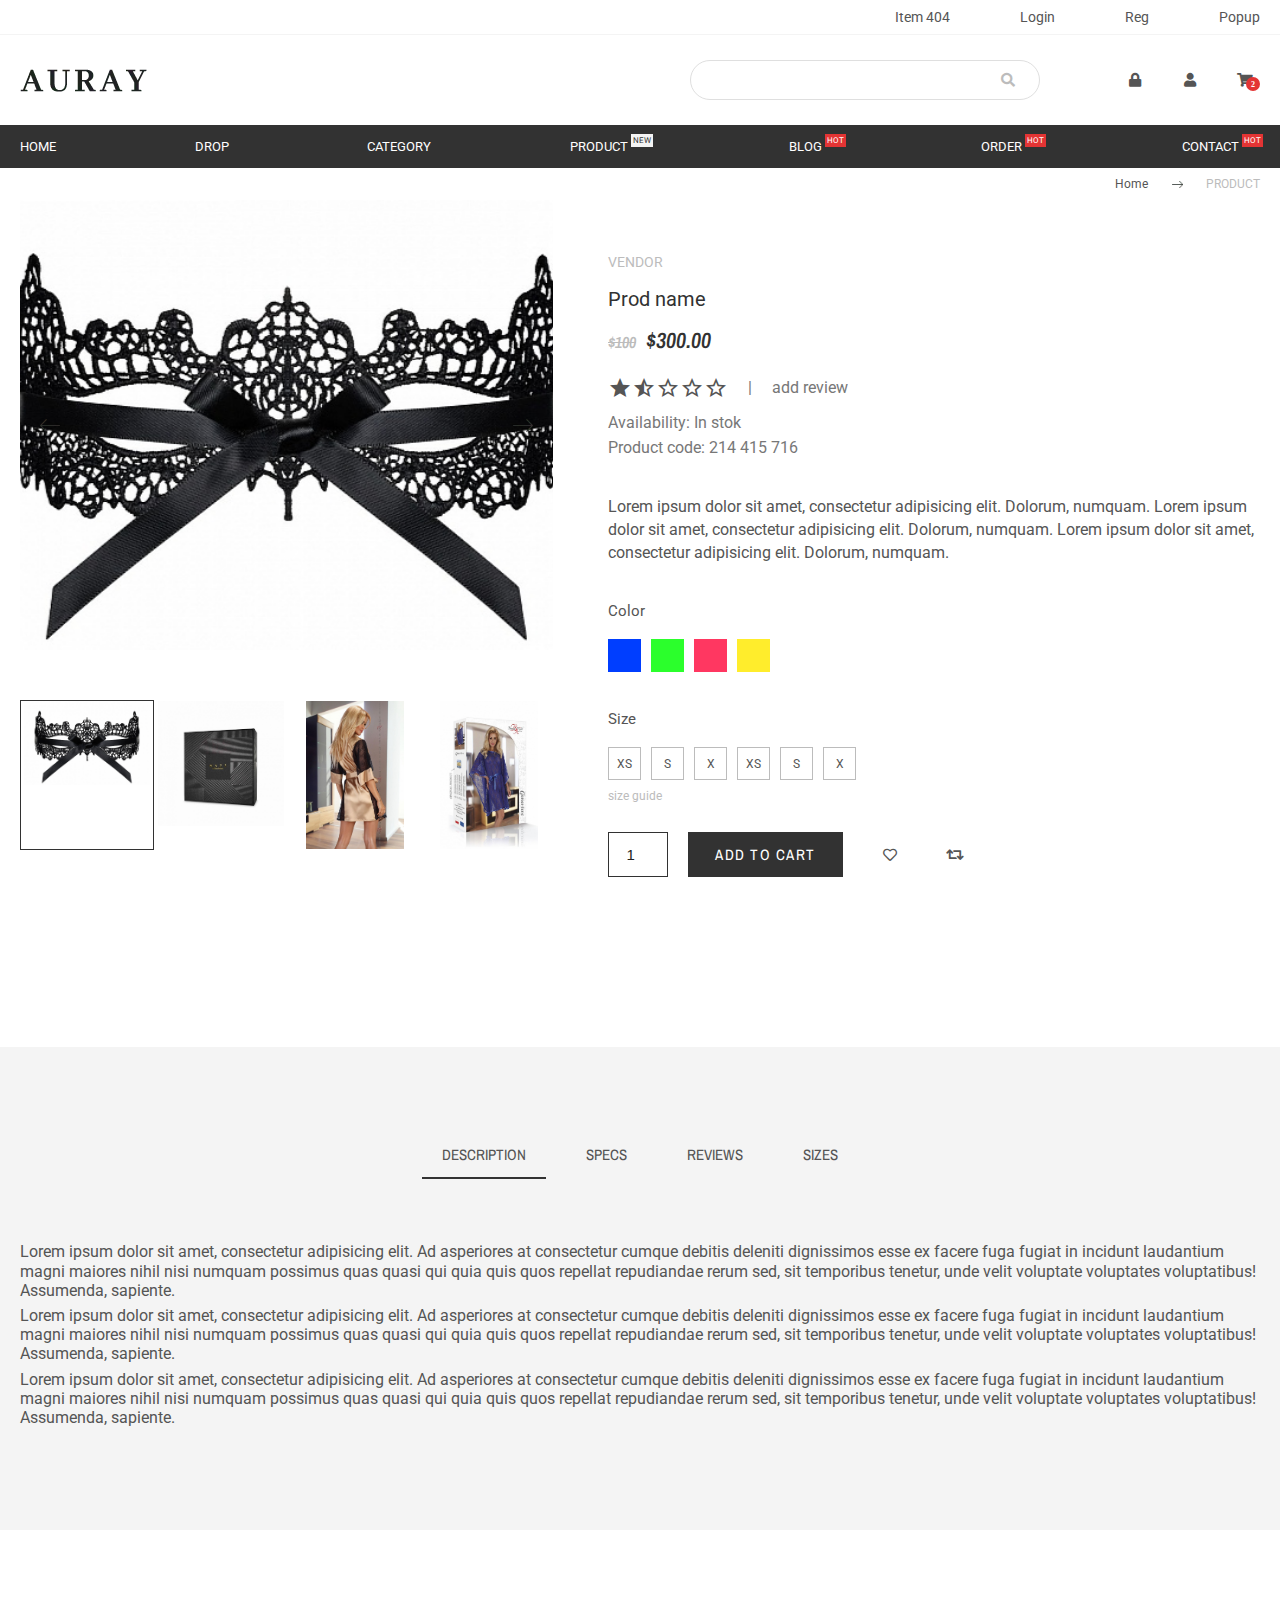
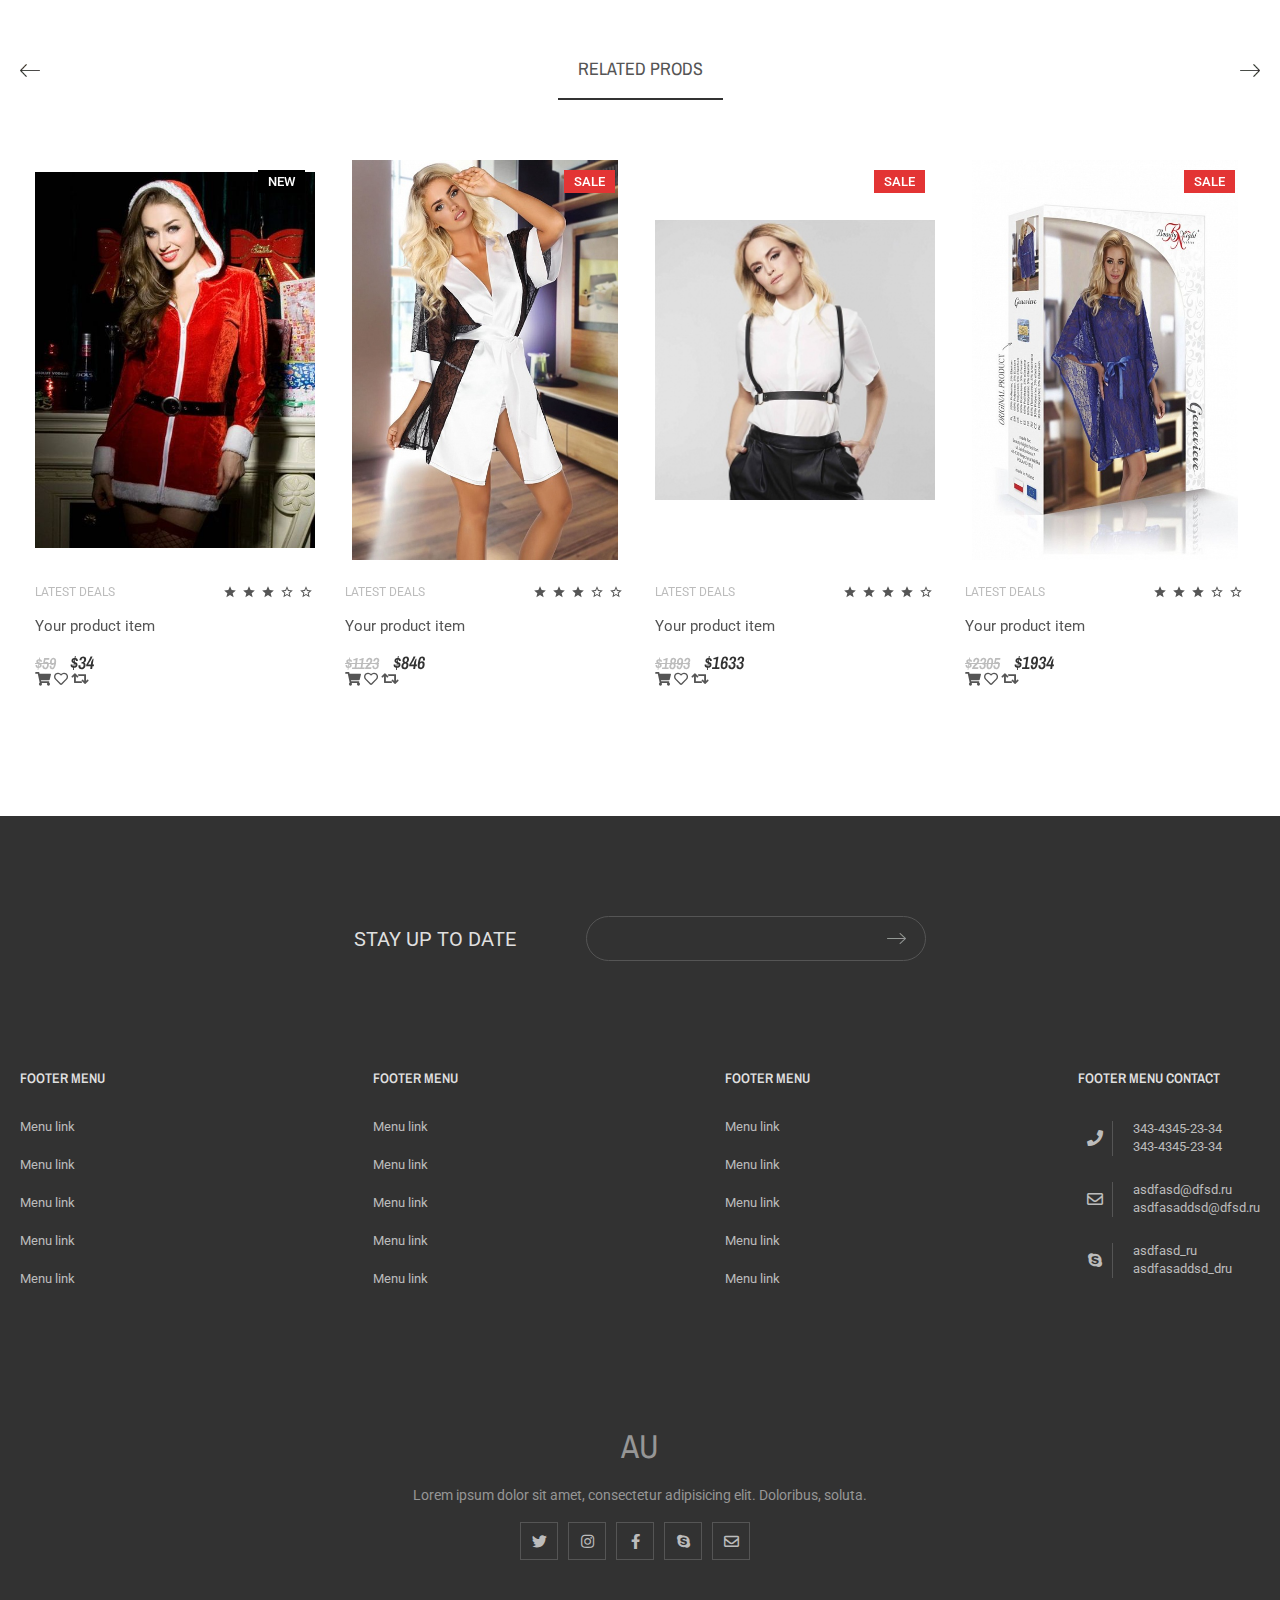
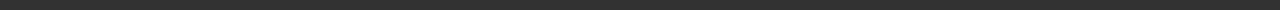
<file: detail.html>
<!DOCTYPE html>
<html lang="en">
<head>
    <meta charset="utf-8" />
    <meta name="viewport" content="width=device-width, initial-scale=1, shrink-to-fit=no">
    <title>PRODUCT</title>
<link href="https://mikkhailwork.github.io/san4o/assets/css/plugins.js.0880dee79572b3ba8bbc.css" rel="stylesheet"><link href="https://mikkhailwork.github.io/san4o/assets/css/app.0880dee79572b3ba8bbc.css" rel="stylesheet"></head>
<body>
<div class="overflow-all"></div>
<section class="section top-nav">
    <div class="section__inner ">
        <a href="/404.html" class="top-nav__item">Item 404</a>
        <a href="/login.html" class="top-nav__item">Login</a>
        <a href="/register.html" class="top-nav__item">Reg</a>
        <a href="/popups.html" class="top-nav__item">Popup</a>
    </div>
</section>

<header class="section header">
    <div class="section__inner ">
        <a href="/" class="header-logo"></a>
        <form class="header-search">
            <input type="text" class="header-search__input">
            <button class="header-search__btn fa fa-search" aria-hidden="true"></button>
        </form>
        <div class="header-options">
            <div class="header-options__item  header__auth--action fa fa-lock"></div>
            <div class="header-options__item  header__account--action fa fa-user"></div>
            <div class="header-options__item  header__cart--action fa fa-shopping-cart"><span class="shop-cart-counter">2</span></div>
        </div>
        <div class="header__account">
            <a href="account.html" class="header__account__item">
                <span class="icon fa fa-user"></span>My account
            </a>
            <a class="header__account__item">
                <span class="icon fa fa-gift"></span>My wishlist
            </a>
            <a class="header__account__item">
                <span class="icon fa fa-heart-o"></span>My favorites
            </a>
            <a href="order-checkout.html" class="header__account__item">
                <span class="icon fa fa-shopping-cart"></span>Checkout
            </a>
            <a class="header__account__item">
                <span class="icon fa fa-list"></span>My orders
            </a>
        </div>

        <div class="header__mini_cart">
            <div class="header__mini_cart__title">
                2 items in your cart -
                <span class="header__mini_cart__title__price">$1500.00</span>
            </div>
            <div class="header__mini_cart__items">
                
                

<div class="mini-prod-card">
    <div class="mini-prod-card__img-block">
        <img class="mini-prod-card__img" src="./../../../upload/prods/6.jpg">
    </div>

    <div class="mini-prod-card__detail">
        <div class="mini-prod-card__title">Item product</div>
        <div class="mini-prod-card__desc">Lorem ipsum dolor</div>

        
        <div class="mini-prod-card__price price">
            
            <span class="discount">$2305</span>
            
            $1683
        </div>
    </div>
</div>
                
                

<div class="mini-prod-card">
    <div class="mini-prod-card__img-block">
        <img class="mini-prod-card__img" src="./../../../upload/prods/6.jpg">
    </div>

    <div class="mini-prod-card__detail">
        <div class="mini-prod-card__title">Item product</div>
        <div class="mini-prod-card__desc">Lorem ipsum dolor</div>

        
        <div class="mini-prod-card__price price">
            
            <span class="discount">$2305</span>
            
            $1683
        </div>
    </div>
</div>
                
                

<div class="mini-prod-card">
    <div class="mini-prod-card__img-block">
        <img class="mini-prod-card__img" src="./../../../upload/prods/6.jpg">
    </div>

    <div class="mini-prod-card__detail">
        <div class="mini-prod-card__title">Item product</div>
        <div class="mini-prod-card__desc">Lorem ipsum dolor</div>

        
        <div class="mini-prod-card__price price">
            
            <span class="discount">$2305</span>
            
            $1683
        </div>
    </div>
</div>
                
            </div>

            <div class="header__mini_cart__footer">
                <div class="header__mini_cart__footer__total">
                    <p class="title">SHIPPING: <span class="value">$310.00</span></p>
                    <p class="title">TAX: <span class="value">Free</span></p>
                    <p class="title">CART TOTAL: <span class="value">$1500.00</span></p>
                </div>
                <div class="header__mini_cart__footer__btns">
                    <a href="order.html" class="btn btn--white">VIEW CART</a>
                    <a href="order-checkout.html" class="btn btn--grey">CHECKOUT</a>
                </div>
            </div>
        </div>

        <form class="header__form_register">
            <div class="header__form_register__title">
                REGISTER FORM
            </div>
                <div class="input-wrapper">
                    <input id="header__form_register__username" type="text" class="input-control">
                    <label for="header__form_register__username">Enter your username <span>*</span></label>
                    <span class="icon fa fa-user"></span>
                </div>
                <div class="input-wrapper">
                    <input id="header__form_register__email" type="email" class="input-control">
                    <label for="header__form_register__email">Enter your email <span>*</span></label>
                    <span class="icon fa fa-envelope"></span>
                </div>
                <div class="input-wrapper">
                    <input id="header__form_register__password" type="email" class="input-control">
                    <label for="header__form_register__password">Enter your password <span>*</span></label>
                    <span class="icon fa fa-key"></span>
                </div>
                <div class="input-wrapper">
                    <input id="header__form_register__repassword" type="email" class="input-control">
                    <label for="header__form_register__repassword">Repeat your password <span>*</span></label>
                    <span class="icon fa fa-key"></span>
                </div>

                <button class="btn btn--grey">REGISTER ACCOUNT</button>

        </form>
    </div>
</header>

<section class="section main-nav">
    <nav class="section__inner nav--desktop">
        <a href="/" class="main-nav__item">HOME</a>
        <a href="" class="main-nav__item main-nav__item__root">Drop</a>
        <a href="category.html" class="main-nav__item">category</a>
        <a href="detail.html" class="main-nav__item item--new">product</a>
        <a href="blog.html" class="main-nav__item item--hot">blog</a>
        <a href="order.html" class="main-nav__item item--hot">order</a>
        <a href="contact-us.html" class="main-nav__item item--hot">contact</a>
    </nav>
    <div class="section__inner nav--mobile">
        <p class="main-nav__item">MENU</p>
        <div class="main-nav__burger burger-menu">
            <span class="main-nav__burger__item burger-menu__item"></span>
            <span class="main-nav__burger__item burger-menu__item"></span>
            <span class="main-nav__burger__item burger-menu__item"></span>
        </div>
    </div>
</section>

<section class="section header__dropdown_menu">
    <div class="section__inner">
        <div class="header__dropdown_menu__outer">
            <div class="header__dropdown_menu__item">
                <div class="header__dropdown_menu__top_preview">
                    <a href="" class="header__dropdown_menu__top_preview__item">
                        <img src="https://mikkhailwork.github.io/san4o/assets/img/4.jpg" alt="">
                    </a>
                    <a href="" class="header__dropdown_menu__top_preview__item">
                        <img src="https://mikkhailwork.github.io/san4o/assets/img/2.jpg" alt="">
                    </a>
                    <a href="" class="header__dropdown_menu__top_preview__item">
                        <img src="https://mikkhailwork.github.io/san4o/assets/img/4.jpg" alt="">
                    </a>
                </div>
                <div class="header__dropdown_menu__nav">
                    
                    <div class="header__dropdown_menu__nav__block">
                        <a class=" header__dropdown_menu__nav__item item--root">Main Item</a>
                        
                        <a class="header__dropdown_menu__nav__item item--sub">Sub Item</a>
                       
                        <a class="header__dropdown_menu__nav__item item--sub">Sub Item</a>
                       
                        <a class="header__dropdown_menu__nav__item item--sub">Sub Item</a>
                       
                        <a class="header__dropdown_menu__nav__item item--sub">Sub Item</a>
                       
                        <a class="header__dropdown_menu__nav__item item--sub">Sub Item</a>
                       
                    </div>
                    
                    <div class="header__dropdown_menu__nav__block">
                        <a class=" header__dropdown_menu__nav__item item--root">Main Item</a>
                        
                        <a class="header__dropdown_menu__nav__item item--sub">Sub Item</a>
                       
                        <a class="header__dropdown_menu__nav__item item--sub">Sub Item</a>
                       
                        <a class="header__dropdown_menu__nav__item item--sub">Sub Item</a>
                       
                        <a class="header__dropdown_menu__nav__item item--sub">Sub Item</a>
                       
                        <a class="header__dropdown_menu__nav__item item--sub">Sub Item</a>
                       
                    </div>
                    
                    <div class="header__dropdown_menu__nav__block">
                        <a class=" header__dropdown_menu__nav__item item--root">Main Item</a>
                        
                        <a class="header__dropdown_menu__nav__item item--sub">Sub Item</a>
                       
                        <a class="header__dropdown_menu__nav__item item--sub">Sub Item</a>
                       
                        <a class="header__dropdown_menu__nav__item item--sub">Sub Item</a>
                       
                        <a class="header__dropdown_menu__nav__item item--sub">Sub Item</a>
                       
                        <a class="header__dropdown_menu__nav__item item--sub">Sub Item</a>
                       
                    </div>
                    
                    <div class="header__dropdown_menu__nav__block">
                        <a class=" header__dropdown_menu__nav__item item--root">Main Item</a>
                        
                        <a class="header__dropdown_menu__nav__item item--sub">Sub Item</a>
                       
                        <a class="header__dropdown_menu__nav__item item--sub">Sub Item</a>
                       
                        <a class="header__dropdown_menu__nav__item item--sub">Sub Item</a>
                       
                        <a class="header__dropdown_menu__nav__item item--sub">Sub Item</a>
                       
                        <a class="header__dropdown_menu__nav__item item--sub">Sub Item</a>
                       
                    </div>
                    
                    <div class="header__dropdown_menu__nav__block">
                        <a class=" header__dropdown_menu__nav__item item--root">Main Item</a>
                        
                        <a class="header__dropdown_menu__nav__item item--sub">Sub Item</a>
                       
                        <a class="header__dropdown_menu__nav__item item--sub">Sub Item</a>
                       
                        <a class="header__dropdown_menu__nav__item item--sub">Sub Item</a>
                       
                        <a class="header__dropdown_menu__nav__item item--sub">Sub Item</a>
                       
                        <a class="header__dropdown_menu__nav__item item--sub">Sub Item</a>
                       
                    </div>
                    
                    <div class="header__dropdown_menu__nav__block">
                        <a class=" header__dropdown_menu__nav__item item--root">Main Item</a>
                        
                        <a class="header__dropdown_menu__nav__item item--sub">Sub Item</a>
                       
                        <a class="header__dropdown_menu__nav__item item--sub">Sub Item</a>
                       
                        <a class="header__dropdown_menu__nav__item item--sub">Sub Item</a>
                       
                        <a class="header__dropdown_menu__nav__item item--sub">Sub Item</a>
                       
                        <a class="header__dropdown_menu__nav__item item--sub">Sub Item</a>
                       
                    </div>
                    
            </div>

        </div>
            <div class="header__dropdown_menu__item">

                <div class="block-slider header-slider-the-best">
    <div class="block-slider__title">
        Slider Name
        <div class="block-slider__arrows">
            <span class="block-slider__prev" aria-hidden="true"></span>
            <span class="block-slider__next" aria-hidden="true"></span>
        </div>
    </div>
    <div class="block-slider__slider">
        
        <div class="block-slider__slide">
            
            

<div class="mini-prod-card">
    <div class="mini-prod-card__img-block">
        <img class="mini-prod-card__img" src="./../../../upload/prods/5.jpg">
    </div>

    <div class="mini-prod-card__detail">
        <div class="mini-prod-card__title">Item product</div>
        <div class="mini-prod-card__desc">Lorem ipsum dolor</div>

        
        <div class="mini-prod-card__price price">
            
            <span class="discount">$1459</span>
            
            $1225
        </div>
    </div>
</div>
            
            

<div class="mini-prod-card">
    <div class="mini-prod-card__img-block">
        <img class="mini-prod-card__img" src="./../../../upload/prods/5.jpg">
    </div>

    <div class="mini-prod-card__detail">
        <div class="mini-prod-card__title">Item product</div>
        <div class="mini-prod-card__desc">Lorem ipsum dolor</div>

        
        <div class="mini-prod-card__price price">
            
            <span class="discount">$1459</span>
            
            $1225
        </div>
    </div>
</div>
            
            

<div class="mini-prod-card">
    <div class="mini-prod-card__img-block">
        <img class="mini-prod-card__img" src="./../../../upload/prods/5.jpg">
    </div>

    <div class="mini-prod-card__detail">
        <div class="mini-prod-card__title">Item product</div>
        <div class="mini-prod-card__desc">Lorem ipsum dolor</div>

        
        <div class="mini-prod-card__price price">
            
            <span class="discount">$1459</span>
            
            $1225
        </div>
    </div>
</div>
            
        </div>
        
        <div class="block-slider__slide">
            
            

<div class="mini-prod-card">
    <div class="mini-prod-card__img-block">
        <img class="mini-prod-card__img" src="./../../../upload/prods/5.jpg">
    </div>

    <div class="mini-prod-card__detail">
        <div class="mini-prod-card__title">Item product</div>
        <div class="mini-prod-card__desc">Lorem ipsum dolor</div>

        
        <div class="mini-prod-card__price price">
            
            <span class="discount">$1459</span>
            
            $1225
        </div>
    </div>
</div>
            
            

<div class="mini-prod-card">
    <div class="mini-prod-card__img-block">
        <img class="mini-prod-card__img" src="./../../../upload/prods/5.jpg">
    </div>

    <div class="mini-prod-card__detail">
        <div class="mini-prod-card__title">Item product</div>
        <div class="mini-prod-card__desc">Lorem ipsum dolor</div>

        
        <div class="mini-prod-card__price price">
            
            <span class="discount">$1459</span>
            
            $1225
        </div>
    </div>
</div>
            
            

<div class="mini-prod-card">
    <div class="mini-prod-card__img-block">
        <img class="mini-prod-card__img" src="./../../../upload/prods/5.jpg">
    </div>

    <div class="mini-prod-card__detail">
        <div class="mini-prod-card__title">Item product</div>
        <div class="mini-prod-card__desc">Lorem ipsum dolor</div>

        
        <div class="mini-prod-card__price price">
            
            <span class="discount">$1459</span>
            
            $1225
        </div>
    </div>
</div>
            
        </div>
        
        <div class="block-slider__slide">
            
            

<div class="mini-prod-card">
    <div class="mini-prod-card__img-block">
        <img class="mini-prod-card__img" src="./../../../upload/prods/5.jpg">
    </div>

    <div class="mini-prod-card__detail">
        <div class="mini-prod-card__title">Item product</div>
        <div class="mini-prod-card__desc">Lorem ipsum dolor</div>

        
        <div class="mini-prod-card__price price">
            
            <span class="discount">$1459</span>
            
            $1225
        </div>
    </div>
</div>
            
            

<div class="mini-prod-card">
    <div class="mini-prod-card__img-block">
        <img class="mini-prod-card__img" src="./../../../upload/prods/5.jpg">
    </div>

    <div class="mini-prod-card__detail">
        <div class="mini-prod-card__title">Item product</div>
        <div class="mini-prod-card__desc">Lorem ipsum dolor</div>

        
        <div class="mini-prod-card__price price">
            
            <span class="discount">$1459</span>
            
            $1225
        </div>
    </div>
</div>
            
            

<div class="mini-prod-card">
    <div class="mini-prod-card__img-block">
        <img class="mini-prod-card__img" src="./../../../upload/prods/5.jpg">
    </div>

    <div class="mini-prod-card__detail">
        <div class="mini-prod-card__title">Item product</div>
        <div class="mini-prod-card__desc">Lorem ipsum dolor</div>

        
        <div class="mini-prod-card__price price">
            
            <span class="discount">$1459</span>
            
            $1225
        </div>
    </div>
</div>
            
        </div>
        
    </div>
</div>

            </div>
            <div class="header__dropdown_menu__item">

                <div class="block-slider header-slider-the-popular">
    <div class="block-slider__title">
        Slider Name
        <div class="block-slider__arrows">
            <span class="block-slider__prev" aria-hidden="true"></span>
            <span class="block-slider__next" aria-hidden="true"></span>
        </div>
    </div>
    <div class="block-slider__slider">
        
        <div class="block-slider__slide">
            
            

<div class="mini-prod-card">
    <div class="mini-prod-card__img-block">
        <img class="mini-prod-card__img" src="./../../../upload/prods/5.jpg">
    </div>

    <div class="mini-prod-card__detail">
        <div class="mini-prod-card__title">Item product</div>
        <div class="mini-prod-card__desc">Lorem ipsum dolor</div>

        
        <div class="mini-prod-card__price price">
            
            <span class="discount">$1459</span>
            
            $1225
        </div>
    </div>
</div>
            
            

<div class="mini-prod-card">
    <div class="mini-prod-card__img-block">
        <img class="mini-prod-card__img" src="./../../../upload/prods/5.jpg">
    </div>

    <div class="mini-prod-card__detail">
        <div class="mini-prod-card__title">Item product</div>
        <div class="mini-prod-card__desc">Lorem ipsum dolor</div>

        
        <div class="mini-prod-card__price price">
            
            <span class="discount">$1459</span>
            
            $1225
        </div>
    </div>
</div>
            
            

<div class="mini-prod-card">
    <div class="mini-prod-card__img-block">
        <img class="mini-prod-card__img" src="./../../../upload/prods/5.jpg">
    </div>

    <div class="mini-prod-card__detail">
        <div class="mini-prod-card__title">Item product</div>
        <div class="mini-prod-card__desc">Lorem ipsum dolor</div>

        
        <div class="mini-prod-card__price price">
            
            <span class="discount">$1459</span>
            
            $1225
        </div>
    </div>
</div>
            
        </div>
        
        <div class="block-slider__slide">
            
            

<div class="mini-prod-card">
    <div class="mini-prod-card__img-block">
        <img class="mini-prod-card__img" src="./../../../upload/prods/5.jpg">
    </div>

    <div class="mini-prod-card__detail">
        <div class="mini-prod-card__title">Item product</div>
        <div class="mini-prod-card__desc">Lorem ipsum dolor</div>

        
        <div class="mini-prod-card__price price">
            
            <span class="discount">$1459</span>
            
            $1225
        </div>
    </div>
</div>
            
            

<div class="mini-prod-card">
    <div class="mini-prod-card__img-block">
        <img class="mini-prod-card__img" src="./../../../upload/prods/5.jpg">
    </div>

    <div class="mini-prod-card__detail">
        <div class="mini-prod-card__title">Item product</div>
        <div class="mini-prod-card__desc">Lorem ipsum dolor</div>

        
        <div class="mini-prod-card__price price">
            
            <span class="discount">$1459</span>
            
            $1225
        </div>
    </div>
</div>
            
            

<div class="mini-prod-card">
    <div class="mini-prod-card__img-block">
        <img class="mini-prod-card__img" src="./../../../upload/prods/5.jpg">
    </div>

    <div class="mini-prod-card__detail">
        <div class="mini-prod-card__title">Item product</div>
        <div class="mini-prod-card__desc">Lorem ipsum dolor</div>

        
        <div class="mini-prod-card__price price">
            
            <span class="discount">$1459</span>
            
            $1225
        </div>
    </div>
</div>
            
        </div>
        
        <div class="block-slider__slide">
            
            

<div class="mini-prod-card">
    <div class="mini-prod-card__img-block">
        <img class="mini-prod-card__img" src="./../../../upload/prods/5.jpg">
    </div>

    <div class="mini-prod-card__detail">
        <div class="mini-prod-card__title">Item product</div>
        <div class="mini-prod-card__desc">Lorem ipsum dolor</div>

        
        <div class="mini-prod-card__price price">
            
            <span class="discount">$1459</span>
            
            $1225
        </div>
    </div>
</div>
            
            

<div class="mini-prod-card">
    <div class="mini-prod-card__img-block">
        <img class="mini-prod-card__img" src="./../../../upload/prods/5.jpg">
    </div>

    <div class="mini-prod-card__detail">
        <div class="mini-prod-card__title">Item product</div>
        <div class="mini-prod-card__desc">Lorem ipsum dolor</div>

        
        <div class="mini-prod-card__price price">
            
            <span class="discount">$1459</span>
            
            $1225
        </div>
    </div>
</div>
            
            

<div class="mini-prod-card">
    <div class="mini-prod-card__img-block">
        <img class="mini-prod-card__img" src="./../../../upload/prods/5.jpg">
    </div>

    <div class="mini-prod-card__detail">
        <div class="mini-prod-card__title">Item product</div>
        <div class="mini-prod-card__desc">Lorem ipsum dolor</div>

        
        <div class="mini-prod-card__price price">
            
            <span class="discount">$1459</span>
            
            $1225
        </div>
    </div>
</div>
            
        </div>
        
    </div>
</div>

            </div>

        </div>
    </div>
</section>

<section class="section">
    <div class="section__inner breadcrumb">
        <a href="/" class="breadcrumb__item">Home</a>
        <span class="breadcrumb__sep"></span>
        <a href="#" class="breadcrumb__item current">PRODUCT</a>
    </div>
</section>

<section class="section detail-main">
    <div class="section__inner">
        

<div class="product-detail">
     <div class="product-detail-photos">
         <div class="product-detail__slider custom-slider-elements slider-arrows-sm">
             
             
             <div class="product-detail__slider__item">
                 <img src="./../../../upload/prods/4.jpg" alt="">
             </div>
             
             
             <div class="product-detail__slider__item">
                 <img src="./../../../upload/prods/8.jpg" alt="">
             </div>
             
             
             <div class="product-detail__slider__item">
                 <img src="./../../../upload/prods/12.jpg" alt="">
             </div>
             
             
             <div class="product-detail__slider__item">
                 <img src="./../../../upload/prods/9.jpg" alt="">
             </div>
             
             
             <div class="product-detail__slider__item">
                 <img src="./../../../upload/prods/5.jpg" alt="">
             </div>
             
         </div>
         <div class="product-detail__slider-nav custom-slider-elements slider-arrows-sm">
             
             <div class="product-detail__slider-nav__item">
                 <img src="./../../../upload/prods/4.jpg" alt="">
             </div>
             
             <div class="product-detail__slider-nav__item">
                 <img src="./../../../upload/prods/8.jpg" alt="">
             </div>
             
             <div class="product-detail__slider-nav__item">
                 <img src="./../../../upload/prods/12.jpg" alt="">
             </div>
             
             <div class="product-detail__slider-nav__item">
                 <img src="./../../../upload/prods/9.jpg" alt="">
             </div>
             
             <div class="product-detail__slider-nav__item">
                 <img src="./../../../upload/prods/5.jpg" alt="">
             </div>
             
         </div>
     </div>

    <div class="product-detail__info">
        <div class="product-detail__info__vendor">Vendor</div>
        <div class="product-detail__info__name">Prod name</div>
        <div class="product-detail__info__price price"><span class="discount">$100</span>$300.00</div>
        <div class="product-detail__info__rate">
            <div class="stars__container star-sm">
                <i class="material-icons">star</i>
                <i class="material-icons">star_half</i>
                <i class="material-icons">star_border</i>
                <i class="material-icons">star_border</i>
                <i class="material-icons">star_border</i>
            </div>
            
            <a href="#" class="action-add-review ">add review</a>
            
        </div>
        
        <p class="product-detail__info__avail">
            Availability: In stok
        </p>
        <p class="product-detail__info__code">
            Product code: 214 415 716
        </p>
        
        <div class="product-detail__info__desc">
            Lorem ipsum dolor sit amet, consectetur adipisicing elit. Dolorum, numquam.
            Lorem ipsum dolor sit amet, consectetur adipisicing elit. Dolorum, numquam.
            Lorem ipsum dolor sit amet, consectetur adipisicing elit. Dolorum, numquam.
        </div>
        <form class="product-detail__form">

            
            <div class="product-detail__group product-detail__colors">
                <div class="product-detail__group__title">Color</div>
                <div class="product-detail__group__block">
                    <div class="product-detail__group__block__item" style="background: #003eff"></div>
                    <div class="product-detail__group__block__item" style="background: #2bff2c"></div>
                    <div class="product-detail__group__block__item" style="background: #ff3761"></div>
                    <div class="product-detail__group__block__item" style="background: #ffed2c"></div>
                </div>
            </div>
            <div class="product-detail__group product-detail__size">
                <div class="product-detail__group__title">Size</div>
                <div class="product-detail__group__block">
                    <div class="product-detail__group__block__item">XS</div>
                    <div class="product-detail__group__block__item">S</div>
                    <div class="product-detail__group__block__item">X</div>
                    <div class="product-detail__group__block__item">XS</div>
                    <div class="product-detail__group__block__item">S</div>
                    <div class="product-detail__group__block__item">X</div>
                </div>
            </div>
            <a href="#" class="action-size-guide">size guide</a>
            

            <div class="product-detail__form-add">
                <input type="number" class="counter" value="1">
                <button class="btn btn--grey">add to cart</button>
                <a href="#" class="product-action btn--action action--like fa fa-heart-o"></a>
                <a href="#" class="product-action btn--action action--retweet fa fa-retweet"></a>
            </div>
        </form>
    </div>
</div>
    </div>
</section>
<section class="section detail-tabs tab__root">
    <div class="section__inner">
        <div class="tab__block detail-tabs__block ">
            <a href="#detail-desc" class="tab__item detail-tabs__item active">Description</a>
            <a href="#detail-specs" class="tab__item detail-tabs__item ">Specs</a>
            <a href="#detail-reviews" class="tab__item detail-tabs__item ">Reviews</a>
            <a href="#detail-sizes" class="tab__item detail-tabs__item ">Sizes</a>
        </div>
        <div id="detail-desc" class="tab__container detail-tab active">
            <p class="detail-desc-text">
                Lorem ipsum dolor sit amet, consectetur adipisicing elit.
                Ad asperiores at consectetur cumque debitis deleniti
                dignissimos esse ex facere fuga fugiat in incidunt laudantium magni
                maiores nihil nisi numquam possimus quas quasi qui quia quis quos
                repellat repudiandae rerum sed, sit temporibus tenetur,
                unde velit voluptate voluptates voluptatibus! Assumenda, sapiente.
            </p>
            <p class="detail-desc-text">
                Lorem ipsum dolor sit amet, consectetur adipisicing elit.
                Ad asperiores at consectetur cumque debitis deleniti
                dignissimos esse ex facere fuga fugiat in incidunt laudantium magni
                maiores nihil nisi numquam possimus quas quasi qui quia quis quos
                repellat repudiandae rerum sed, sit temporibus tenetur,
                unde velit voluptate voluptates voluptatibus! Assumenda, sapiente.
            </p>
            <p class="detail-desc-text">
                Lorem ipsum dolor sit amet, consectetur adipisicing elit.
                Ad asperiores at consectetur cumque debitis deleniti
                dignissimos esse ex facere fuga fugiat in incidunt laudantium magni
                maiores nihil nisi numquam possimus quas quasi qui quia quis quos
                repellat repudiandae rerum sed, sit temporibus tenetur,
                unde velit voluptate voluptates voluptatibus! Assumenda, sapiente.
            </p>
        </div>
        <div id="detail-specs" class="tab__container detail-tab ">
            
            <div class="half__item">
                <div class="specs__table">
                    
                    <div class="specs__table__row">
                        <div class="specs__table__cell">1. Random spec</div>
                        <div class="specs__table__cell">Random spec value</div>
                    </div>
                    
                    <div class="specs__table__row">
                        <div class="specs__table__cell">2. Random spec</div>
                        <div class="specs__table__cell">Random spec value</div>
                    </div>
                    
                    <div class="specs__table__row">
                        <div class="specs__table__cell">3. Random spec</div>
                        <div class="specs__table__cell">Random spec value</div>
                    </div>
                    
                    <div class="specs__table__row">
                        <div class="specs__table__cell">4. Random spec</div>
                        <div class="specs__table__cell">Random spec value</div>
                    </div>
                    
                    <div class="specs__table__row">
                        <div class="specs__table__cell">5. Random spec</div>
                        <div class="specs__table__cell">Random spec value</div>
                    </div>
                    
                    <div class="specs__table__row">
                        <div class="specs__table__cell">6. Random spec</div>
                        <div class="specs__table__cell">Random spec value</div>
                    </div>
                    
                    <div class="specs__table__row">
                        <div class="specs__table__cell">7. Random spec</div>
                        <div class="specs__table__cell">Random spec value</div>
                    </div>
                    
                </div>
            </div>
            
            <div class="half__item">
                <div class="specs__table">
                    
                    <div class="specs__table__row">
                        <div class="specs__table__cell">1. Random spec</div>
                        <div class="specs__table__cell">Random spec value</div>
                    </div>
                    
                    <div class="specs__table__row">
                        <div class="specs__table__cell">2. Random spec</div>
                        <div class="specs__table__cell">Random spec value</div>
                    </div>
                    
                    <div class="specs__table__row">
                        <div class="specs__table__cell">3. Random spec</div>
                        <div class="specs__table__cell">Random spec value</div>
                    </div>
                    
                    <div class="specs__table__row">
                        <div class="specs__table__cell">4. Random spec</div>
                        <div class="specs__table__cell">Random spec value</div>
                    </div>
                    
                    <div class="specs__table__row">
                        <div class="specs__table__cell">5. Random spec</div>
                        <div class="specs__table__cell">Random spec value</div>
                    </div>
                    
                    <div class="specs__table__row">
                        <div class="specs__table__cell">6. Random spec</div>
                        <div class="specs__table__cell">Random spec value</div>
                    </div>
                    
                    <div class="specs__table__row">
                        <div class="specs__table__cell">7. Random spec</div>
                        <div class="specs__table__cell">Random spec value</div>
                    </div>
                    
                </div>
            </div>
            
        </div>
        <div id="detail-reviews" class="tab__container detail-tab ">
            <div class="half__item">
                <div class="reviews-total">
                    <div class="reviews-total__count">
                        3 review(s)
                    </div>
                    <div class="reviews-total__rate stars__container star-sm">
                        <i class="material-icons">star</i>
                        <i class="material-icons">star_half</i>
                        <i class="material-icons">star_border</i>
                        <i class="material-icons">star_border</i>
                        <i class="material-icons">star_border</i>
                    </div>
                </div>
                

                <div class="reviews-block">

    <div class="reviews-item">
        <a href="#" class="reviews-item__photo">
            <img src="https://mikkhailwork.github.io/san4o/assets/img/user-ava2.png" alt="">
        </a>
        <div class="reviews-item__desc">
            <div class="reviews-item__title">
                Lorem ipsum dolor sit amet.
            </div>
            
            <div class="reviews-item__rate">
                <i class="rate material-icons">star_half</i>
                <div><span class="current">5</span>/5</div>
            </div>
            
            <div class="reviews-item__text">
                Lorem ipsum dolor sit amet, consectetur adipisicing elit. Consectetur, est?
                Lorem ipsum dolor sit amet, consectetur adipisicing elit. Consectetur, est?
            </div>
            <div class="reviews-item__author">
                Andrew OG, 20-11-2019
            </div>
        </div>
    </div>
</div>
                

                <div class="reviews-block">

    <div class="reviews-item">
        <a href="#" class="reviews-item__photo">
            <img src="https://mikkhailwork.github.io/san4o/assets/img/user-ava2.png" alt="">
        </a>
        <div class="reviews-item__desc">
            <div class="reviews-item__title">
                Lorem ipsum dolor sit amet.
            </div>
            
            <div class="reviews-item__rate">
                <i class="rate material-icons">star_half</i>
                <div><span class="current">5</span>/5</div>
            </div>
            
            <div class="reviews-item__text">
                Lorem ipsum dolor sit amet, consectetur adipisicing elit. Consectetur, est?
                Lorem ipsum dolor sit amet, consectetur adipisicing elit. Consectetur, est?
            </div>
            <div class="reviews-item__author">
                Andrew OG, 20-11-2019
            </div>
        </div>
    </div>
</div>
                

                <div class="reviews-block">

    <div class="reviews-item">
        <a href="#" class="reviews-item__photo">
            <img src="https://mikkhailwork.github.io/san4o/assets/img/user-ava2.png" alt="">
        </a>
        <div class="reviews-item__desc">
            <div class="reviews-item__title">
                Lorem ipsum dolor sit amet.
            </div>
            
            <div class="reviews-item__rate">
                <i class="rate material-icons">star_half</i>
                <div><span class="current">5</span>/5</div>
            </div>
            
            <div class="reviews-item__text">
                Lorem ipsum dolor sit amet, consectetur adipisicing elit. Consectetur, est?
                Lorem ipsum dolor sit amet, consectetur adipisicing elit. Consectetur, est?
            </div>
            <div class="reviews-item__author">
                Andrew OG, 20-11-2019
            </div>
        </div>
    </div>
</div>
                
            </div>
            <div class="half__item">
                <form action="" class="form form-2-1">
                    <div class="form__title">
                        write your review
                    </div>
                    <div class="form__rate">
                        Your rating*
                        <div class="stars__container star-sm">
                            <i class="material-icons action-rate" data-rate="1">star_border</i>
                            <i class="material-icons action-rate" data-rate="2">star_border</i>
                            <i class="material-icons action-rate" data-rate="3">star_border</i>
                            <i class="material-icons action-rate" data-rate="4">star_border</i>
                            <i class="material-icons action-rate" data-rate="5">star_border</i>
                        </div>
                        <input type="hidden" class="form-input-rate">
                    </div>
                    <div class="form__row">
                        <div class="input-wrapper">
                            <input id="review__username" type="text" class="input-control">
                            <label for="review__username">Enter your username <span>*</span></label>
                            <i class="icon fa fa-user" aria-hidden="true"></i>
                        </div>
                        <div class="input-wrapper">
                            <input id="review__email" type="email" class="input-control">
                            <label for="review__email">Enter your email <span>*</span></label>
                            <i class="icon fa fa-envelope" aria-hidden="true"></i>
                        </div>
                    </div>

                    <div class="input-wrapper input-textarea">
                        <textarea id="review__text" class="input-control "></textarea>
                        <label for="review__text">Enter your review <span>*</span></label>
                        <i class="icon fa fa-pencil" aria-hidden="true"></i>
                    </div>
                    <button class="btn btn--grey">Submit review</button>
                </form>
            </div>
        </div>
        <div id="detail-sizes" class="tab__container detail-tab ">
            <div class="half__item">
                <div class="size__table">
                    <div class="size__table__row">
                        <div class="size__table__cell cell-100">CLOTHES</div>
                    </div>
                    <div class="size__table__row ">
                        <div class="size__table__cell cell-100 cell-preview">
                            <img src="./upload/im.png" alt="">
                            <img src="./upload/im2.png" alt="">
                        </div>
                    </div>
                </div>
            </div>
            <div class="half__item">
                <div class="size__table">
                    <div class="size__table__row">
                        <div class="size__table__cell cell-100">HOW TO MEASURE</div>
                    </div>
                    
                    <div class="size__table__row">
                        <div class="size__table__cell">1 Random size</div>
                        <div class="size__table__cell">xs</div>
                        <div class="size__table__cell">sd</div>
                        <div class="size__table__cell">gg</div>
                        <div class="size__table__cell">gfg</div>
                        <div class="size__table__cell">h</div>
                    </div>
                    
                    <div class="size__table__row">
                        <div class="size__table__cell">2 Random size</div>
                        <div class="size__table__cell">xs</div>
                        <div class="size__table__cell">sd</div>
                        <div class="size__table__cell">gg</div>
                        <div class="size__table__cell">gfg</div>
                        <div class="size__table__cell">h</div>
                    </div>
                    
                    <div class="size__table__row">
                        <div class="size__table__cell">3 Random size</div>
                        <div class="size__table__cell">xs</div>
                        <div class="size__table__cell">sd</div>
                        <div class="size__table__cell">gg</div>
                        <div class="size__table__cell">gfg</div>
                        <div class="size__table__cell">h</div>
                    </div>
                    
                    <div class="size__table__row">
                        <div class="size__table__cell">4 Random size</div>
                        <div class="size__table__cell">xs</div>
                        <div class="size__table__cell">sd</div>
                        <div class="size__table__cell">gg</div>
                        <div class="size__table__cell">gfg</div>
                        <div class="size__table__cell">h</div>
                    </div>
                    
                    <div class="size__table__row">
                        <div class="size__table__cell">5 Random size</div>
                        <div class="size__table__cell">xs</div>
                        <div class="size__table__cell">sd</div>
                        <div class="size__table__cell">gg</div>
                        <div class="size__table__cell">gfg</div>
                        <div class="size__table__cell">h</div>
                    </div>
                    
                    <div class="size__table__row">
                        <div class="size__table__cell">6 Random size</div>
                        <div class="size__table__cell">xs</div>
                        <div class="size__table__cell">sd</div>
                        <div class="size__table__cell">gg</div>
                        <div class="size__table__cell">gfg</div>
                        <div class="size__table__cell">h</div>
                    </div>
                    
                    <div class="size__table__row">
                        <div class="size__table__cell">7 Random size</div>
                        <div class="size__table__cell">xs</div>
                        <div class="size__table__cell">sd</div>
                        <div class="size__table__cell">gg</div>
                        <div class="size__table__cell">gfg</div>
                        <div class="size__table__cell">h</div>
                    </div>
                    
                </div>
            </div>

        </div>
    </div>
</section>

<section class="section">
    <div class="section__inner">
        <div class="detail-related custom-slider-elements slider-arrows-sm">
            <div class="detail-related__title__outer">
                <div class="detail-related__title">Related prods</div>
            </div>

            <div class="detail-related__slider">
                    
                    

<div class="product-card">
    <div class="product-card__preview product--new">
        <img class="product-card__preview__img" src="./../../../upload/prods/1.jpg">
        <div class="product-card__preview__hover">
            <a class="product-card__preview__hover__item btn--cart">
                <i class="fa fa-shopping-cart" aria-hidden="true"></i>
            </a>
            <a class="product-card__preview__hover__item btn--like">
                <i class="fa fa-heart-o" aria-hidden="true"></i>
            </a>
            <a class="product-card__preview__hover__item btn--retweet">
                <i class="fa fa-retweet" aria-hidden="true"></i>
            </a>
        </div>
        
        <div class="block-timer" data-deadline="2019-11-25 15:00:00">
            <div class="block-timer__item item--d">
                <div class="block-timer__item__value">02</div>
                <div class="block-timer__item__label">days</div>
            </div>
            <div class="block-timer__item item--h">
                <div class="block-timer__item__value">12</div>
                <div class="block-timer__item__label">hours</div>
            </div>
            <div class="block-timer__item item--m">
                <div class="block-timer__item__value">35</div>
                <div class="block-timer__item__label">minutes</div>
            </div>
            <div class="block-timer__item item--s">
                <div class="block-timer__item__value">55</div>
                <div class="block-timer__item__label">seconds</div>
            </div>
        </div>
        
    </div>
    <div class="product-card__info" >
        <div class="product-card__info__top">
            <div class="product-card__info__title">
                Latest deals
            </div>

            
            <div class="product-card__info__rate stars__container">
                
                <i class="star material-icons">star</i>
                
                <i class="star material-icons">star</i>
                
                <i class="star material-icons">star</i>
                
                <i class="star material-icons">star_border</i>
                
                <i class="star material-icons">star_border</i>
                
            </div>
            
        </div>
        <a href="javascript:void(0);" class="product-card__info__desc action-quick-view-form">
            Your product item
        </a>
        <div class="product-card__info__price price">
            
            <span class="discount">$59</span>
            
            $34
        </div>
        <div class="line-actions">
            <a class="product-card__preview__hover__item btn--cart">
                <i class="fa fa-shopping-cart" aria-hidden="true"></i>
            </a>
            <a class="product-card__preview__hover__item btn--like">
                <i class="fa fa-heart-o" aria-hidden="true"></i>
            </a>
            <a class="product-card__preview__hover__item btn--retweet">
                <i class="fa fa-retweet" aria-hidden="true"></i>
            </a>
        </div>
    </div>
</div>
                    
                    

<div class="product-card">
    <div class="product-card__preview product--sale">
        <img class="product-card__preview__img" src="./../../../upload/prods/13.jpg">
        <div class="product-card__preview__hover">
            <a class="product-card__preview__hover__item btn--cart">
                <i class="fa fa-shopping-cart" aria-hidden="true"></i>
            </a>
            <a class="product-card__preview__hover__item btn--like">
                <i class="fa fa-heart-o" aria-hidden="true"></i>
            </a>
            <a class="product-card__preview__hover__item btn--retweet">
                <i class="fa fa-retweet" aria-hidden="true"></i>
            </a>
        </div>
        
    </div>
    <div class="product-card__info" >
        <div class="product-card__info__top">
            <div class="product-card__info__title">
                Latest deals
            </div>

            
            <div class="product-card__info__rate stars__container">
                
                <i class="star material-icons">star</i>
                
                <i class="star material-icons">star</i>
                
                <i class="star material-icons">star</i>
                
                <i class="star material-icons">star_border</i>
                
                <i class="star material-icons">star_border</i>
                
            </div>
            
        </div>
        <a href="javascript:void(0);" class="product-card__info__desc action-quick-view-form">
            Your product item
        </a>
        <div class="product-card__info__price price">
            
            <span class="discount">$1123</span>
            
            $846
        </div>
        <div class="line-actions">
            <a class="product-card__preview__hover__item btn--cart">
                <i class="fa fa-shopping-cart" aria-hidden="true"></i>
            </a>
            <a class="product-card__preview__hover__item btn--like">
                <i class="fa fa-heart-o" aria-hidden="true"></i>
            </a>
            <a class="product-card__preview__hover__item btn--retweet">
                <i class="fa fa-retweet" aria-hidden="true"></i>
            </a>
        </div>
    </div>
</div>
                    
                    

<div class="product-card">
    <div class="product-card__preview product--sale">
        <img class="product-card__preview__img" src="./../../../upload/prods/6.jpg">
        <div class="product-card__preview__hover">
            <a class="product-card__preview__hover__item btn--cart">
                <i class="fa fa-shopping-cart" aria-hidden="true"></i>
            </a>
            <a class="product-card__preview__hover__item btn--like">
                <i class="fa fa-heart-o" aria-hidden="true"></i>
            </a>
            <a class="product-card__preview__hover__item btn--retweet">
                <i class="fa fa-retweet" aria-hidden="true"></i>
            </a>
        </div>
        
        <div class="block-timer" data-deadline="2019-11-29 15:00:00">
            <div class="block-timer__item item--d">
                <div class="block-timer__item__value">02</div>
                <div class="block-timer__item__label">days</div>
            </div>
            <div class="block-timer__item item--h">
                <div class="block-timer__item__value">12</div>
                <div class="block-timer__item__label">hours</div>
            </div>
            <div class="block-timer__item item--m">
                <div class="block-timer__item__value">35</div>
                <div class="block-timer__item__label">minutes</div>
            </div>
            <div class="block-timer__item item--s">
                <div class="block-timer__item__value">55</div>
                <div class="block-timer__item__label">seconds</div>
            </div>
        </div>
        
    </div>
    <div class="product-card__info" >
        <div class="product-card__info__top">
            <div class="product-card__info__title">
                Latest deals
            </div>

            
            <div class="product-card__info__rate stars__container">
                
                <i class="star material-icons">star</i>
                
                <i class="star material-icons">star</i>
                
                <i class="star material-icons">star</i>
                
                <i class="star material-icons">star</i>
                
                <i class="star material-icons">star_border</i>
                
            </div>
            
        </div>
        <a href="javascript:void(0);" class="product-card__info__desc action-quick-view-form">
            Your product item
        </a>
        <div class="product-card__info__price price">
            
            <span class="discount">$1893</span>
            
            $1633
        </div>
        <div class="line-actions">
            <a class="product-card__preview__hover__item btn--cart">
                <i class="fa fa-shopping-cart" aria-hidden="true"></i>
            </a>
            <a class="product-card__preview__hover__item btn--like">
                <i class="fa fa-heart-o" aria-hidden="true"></i>
            </a>
            <a class="product-card__preview__hover__item btn--retweet">
                <i class="fa fa-retweet" aria-hidden="true"></i>
            </a>
        </div>
    </div>
</div>
                    
                    

<div class="product-card">
    <div class="product-card__preview product--sale">
        <img class="product-card__preview__img" src="./../../../upload/prods/9.jpg">
        <div class="product-card__preview__hover">
            <a class="product-card__preview__hover__item btn--cart">
                <i class="fa fa-shopping-cart" aria-hidden="true"></i>
            </a>
            <a class="product-card__preview__hover__item btn--like">
                <i class="fa fa-heart-o" aria-hidden="true"></i>
            </a>
            <a class="product-card__preview__hover__item btn--retweet">
                <i class="fa fa-retweet" aria-hidden="true"></i>
            </a>
        </div>
        
    </div>
    <div class="product-card__info" >
        <div class="product-card__info__top">
            <div class="product-card__info__title">
                Latest deals
            </div>

            
            <div class="product-card__info__rate stars__container">
                
                <i class="star material-icons">star</i>
                
                <i class="star material-icons">star</i>
                
                <i class="star material-icons">star</i>
                
                <i class="star material-icons">star_border</i>
                
                <i class="star material-icons">star_border</i>
                
            </div>
            
        </div>
        <a href="javascript:void(0);" class="product-card__info__desc action-quick-view-form">
            Your product item
        </a>
        <div class="product-card__info__price price">
            
            <span class="discount">$2305</span>
            
            $1934
        </div>
        <div class="line-actions">
            <a class="product-card__preview__hover__item btn--cart">
                <i class="fa fa-shopping-cart" aria-hidden="true"></i>
            </a>
            <a class="product-card__preview__hover__item btn--like">
                <i class="fa fa-heart-o" aria-hidden="true"></i>
            </a>
            <a class="product-card__preview__hover__item btn--retweet">
                <i class="fa fa-retweet" aria-hidden="true"></i>
            </a>
        </div>
    </div>
</div>
                    
                    

<div class="product-card">
    <div class="product-card__preview product--sale">
        <img class="product-card__preview__img" src="./../../../upload/prods/1.jpg">
        <div class="product-card__preview__hover">
            <a class="product-card__preview__hover__item btn--cart">
                <i class="fa fa-shopping-cart" aria-hidden="true"></i>
            </a>
            <a class="product-card__preview__hover__item btn--like">
                <i class="fa fa-heart-o" aria-hidden="true"></i>
            </a>
            <a class="product-card__preview__hover__item btn--retweet">
                <i class="fa fa-retweet" aria-hidden="true"></i>
            </a>
        </div>
        
    </div>
    <div class="product-card__info" >
        <div class="product-card__info__top">
            <div class="product-card__info__title">
                Latest deals
            </div>

            
        </div>
        <a href="javascript:void(0);" class="product-card__info__desc action-quick-view-form">
            Your product item
        </a>
        <div class="product-card__info__price price">
            
            <span class="discount">$1521</span>
            
            $876
        </div>
        <div class="line-actions">
            <a class="product-card__preview__hover__item btn--cart">
                <i class="fa fa-shopping-cart" aria-hidden="true"></i>
            </a>
            <a class="product-card__preview__hover__item btn--like">
                <i class="fa fa-heart-o" aria-hidden="true"></i>
            </a>
            <a class="product-card__preview__hover__item btn--retweet">
                <i class="fa fa-retweet" aria-hidden="true"></i>
            </a>
        </div>
    </div>
</div>
                    
                    

<div class="product-card">
    <div class="product-card__preview ">
        <img class="product-card__preview__img" src="./../../../upload/prods/11.jpg">
        <div class="product-card__preview__hover">
            <a class="product-card__preview__hover__item btn--cart">
                <i class="fa fa-shopping-cart" aria-hidden="true"></i>
            </a>
            <a class="product-card__preview__hover__item btn--like">
                <i class="fa fa-heart-o" aria-hidden="true"></i>
            </a>
            <a class="product-card__preview__hover__item btn--retweet">
                <i class="fa fa-retweet" aria-hidden="true"></i>
            </a>
        </div>
        
        <div class="block-timer" data-deadline="2019-11-29 15:00:00">
            <div class="block-timer__item item--d">
                <div class="block-timer__item__value">02</div>
                <div class="block-timer__item__label">days</div>
            </div>
            <div class="block-timer__item item--h">
                <div class="block-timer__item__value">12</div>
                <div class="block-timer__item__label">hours</div>
            </div>
            <div class="block-timer__item item--m">
                <div class="block-timer__item__value">35</div>
                <div class="block-timer__item__label">minutes</div>
            </div>
            <div class="block-timer__item item--s">
                <div class="block-timer__item__value">55</div>
                <div class="block-timer__item__label">seconds</div>
            </div>
        </div>
        
    </div>
    <div class="product-card__info" >
        <div class="product-card__info__top">
            <div class="product-card__info__title">
                Latest deals
            </div>

            
            <div class="product-card__info__rate stars__container">
                
                <i class="star material-icons">star</i>
                
                <i class="star material-icons">star_border</i>
                
                <i class="star material-icons">star_border</i>
                
                <i class="star material-icons">star_border</i>
                
                <i class="star material-icons">star_border</i>
                
            </div>
            
        </div>
        <a href="javascript:void(0);" class="product-card__info__desc action-quick-view-form">
            Your product item
        </a>
        <div class="product-card__info__price price">
            
            <span class="discount">$2307</span>
            
            $1934
        </div>
        <div class="line-actions">
            <a class="product-card__preview__hover__item btn--cart">
                <i class="fa fa-shopping-cart" aria-hidden="true"></i>
            </a>
            <a class="product-card__preview__hover__item btn--like">
                <i class="fa fa-heart-o" aria-hidden="true"></i>
            </a>
            <a class="product-card__preview__hover__item btn--retweet">
                <i class="fa fa-retweet" aria-hidden="true"></i>
            </a>
        </div>
    </div>
</div>
                    
                    

<div class="product-card">
    <div class="product-card__preview product--new">
        <img class="product-card__preview__img" src="./../../../upload/prods/8.jpg">
        <div class="product-card__preview__hover">
            <a class="product-card__preview__hover__item btn--cart">
                <i class="fa fa-shopping-cart" aria-hidden="true"></i>
            </a>
            <a class="product-card__preview__hover__item btn--like">
                <i class="fa fa-heart-o" aria-hidden="true"></i>
            </a>
            <a class="product-card__preview__hover__item btn--retweet">
                <i class="fa fa-retweet" aria-hidden="true"></i>
            </a>
        </div>
        
    </div>
    <div class="product-card__info" >
        <div class="product-card__info__top">
            <div class="product-card__info__title">
                Latest deals
            </div>

            
            <div class="product-card__info__rate stars__container">
                
                <i class="star material-icons">star</i>
                
                <i class="star material-icons">star_border</i>
                
                <i class="star material-icons">star_border</i>
                
                <i class="star material-icons">star_border</i>
                
                <i class="star material-icons">star_border</i>
                
            </div>
            
        </div>
        <a href="javascript:void(0);" class="product-card__info__desc action-quick-view-form">
            Your product item
        </a>
        <div class="product-card__info__price price">
            
            <span class="discount">$1293</span>
            
            $918
        </div>
        <div class="line-actions">
            <a class="product-card__preview__hover__item btn--cart">
                <i class="fa fa-shopping-cart" aria-hidden="true"></i>
            </a>
            <a class="product-card__preview__hover__item btn--like">
                <i class="fa fa-heart-o" aria-hidden="true"></i>
            </a>
            <a class="product-card__preview__hover__item btn--retweet">
                <i class="fa fa-retweet" aria-hidden="true"></i>
            </a>
        </div>
    </div>
</div>
                    
                    

<div class="product-card">
    <div class="product-card__preview product--sale">
        <img class="product-card__preview__img" src="./../../../upload/prods/2.jpg">
        <div class="product-card__preview__hover">
            <a class="product-card__preview__hover__item btn--cart">
                <i class="fa fa-shopping-cart" aria-hidden="true"></i>
            </a>
            <a class="product-card__preview__hover__item btn--like">
                <i class="fa fa-heart-o" aria-hidden="true"></i>
            </a>
            <a class="product-card__preview__hover__item btn--retweet">
                <i class="fa fa-retweet" aria-hidden="true"></i>
            </a>
        </div>
        
        <div class="block-timer" data-deadline="2019-11-23 15:00:00">
            <div class="block-timer__item item--d">
                <div class="block-timer__item__value">02</div>
                <div class="block-timer__item__label">days</div>
            </div>
            <div class="block-timer__item item--h">
                <div class="block-timer__item__value">12</div>
                <div class="block-timer__item__label">hours</div>
            </div>
            <div class="block-timer__item item--m">
                <div class="block-timer__item__value">35</div>
                <div class="block-timer__item__label">minutes</div>
            </div>
            <div class="block-timer__item item--s">
                <div class="block-timer__item__value">55</div>
                <div class="block-timer__item__label">seconds</div>
            </div>
        </div>
        
    </div>
    <div class="product-card__info" >
        <div class="product-card__info__top">
            <div class="product-card__info__title">
                Latest deals
            </div>

            
            <div class="product-card__info__rate stars__container">
                
                <i class="star material-icons">star</i>
                
                <i class="star material-icons">star</i>
                
                <i class="star material-icons">star_border</i>
                
                <i class="star material-icons">star_border</i>
                
                <i class="star material-icons">star_border</i>
                
            </div>
            
        </div>
        <a href="javascript:void(0);" class="product-card__info__desc action-quick-view-form">
            Your product item
        </a>
        <div class="product-card__info__price price">
            
            <span class="discount">$732</span>
            
            $528
        </div>
        <div class="line-actions">
            <a class="product-card__preview__hover__item btn--cart">
                <i class="fa fa-shopping-cart" aria-hidden="true"></i>
            </a>
            <a class="product-card__preview__hover__item btn--like">
                <i class="fa fa-heart-o" aria-hidden="true"></i>
            </a>
            <a class="product-card__preview__hover__item btn--retweet">
                <i class="fa fa-retweet" aria-hidden="true"></i>
            </a>
        </div>
    </div>
</div>
                    
                    

<div class="product-card">
    <div class="product-card__preview ">
        <img class="product-card__preview__img" src="./../../../upload/prods/1.jpg">
        <div class="product-card__preview__hover">
            <a class="product-card__preview__hover__item btn--cart">
                <i class="fa fa-shopping-cart" aria-hidden="true"></i>
            </a>
            <a class="product-card__preview__hover__item btn--like">
                <i class="fa fa-heart-o" aria-hidden="true"></i>
            </a>
            <a class="product-card__preview__hover__item btn--retweet">
                <i class="fa fa-retweet" aria-hidden="true"></i>
            </a>
        </div>
        
        <div class="block-timer" data-deadline="2019-11-29 15:00:00">
            <div class="block-timer__item item--d">
                <div class="block-timer__item__value">02</div>
                <div class="block-timer__item__label">days</div>
            </div>
            <div class="block-timer__item item--h">
                <div class="block-timer__item__value">12</div>
                <div class="block-timer__item__label">hours</div>
            </div>
            <div class="block-timer__item item--m">
                <div class="block-timer__item__value">35</div>
                <div class="block-timer__item__label">minutes</div>
            </div>
            <div class="block-timer__item item--s">
                <div class="block-timer__item__value">55</div>
                <div class="block-timer__item__label">seconds</div>
            </div>
        </div>
        
    </div>
    <div class="product-card__info" >
        <div class="product-card__info__top">
            <div class="product-card__info__title">
                Latest deals
            </div>

            
            <div class="product-card__info__rate stars__container">
                
                <i class="star material-icons">star</i>
                
                <i class="star material-icons">star_border</i>
                
                <i class="star material-icons">star_border</i>
                
                <i class="star material-icons">star_border</i>
                
                <i class="star material-icons">star_border</i>
                
            </div>
            
        </div>
        <a href="javascript:void(0);" class="product-card__info__desc action-quick-view-form">
            Your product item
        </a>
        <div class="product-card__info__price price">
            
            <span class="discount">$1923</span>
            
            $1371
        </div>
        <div class="line-actions">
            <a class="product-card__preview__hover__item btn--cart">
                <i class="fa fa-shopping-cart" aria-hidden="true"></i>
            </a>
            <a class="product-card__preview__hover__item btn--like">
                <i class="fa fa-heart-o" aria-hidden="true"></i>
            </a>
            <a class="product-card__preview__hover__item btn--retweet">
                <i class="fa fa-retweet" aria-hidden="true"></i>
            </a>
        </div>
    </div>
</div>
                    
                    

<div class="product-card">
    <div class="product-card__preview product--sale">
        <img class="product-card__preview__img" src="./../../../upload/prods/12.jpg">
        <div class="product-card__preview__hover">
            <a class="product-card__preview__hover__item btn--cart">
                <i class="fa fa-shopping-cart" aria-hidden="true"></i>
            </a>
            <a class="product-card__preview__hover__item btn--like">
                <i class="fa fa-heart-o" aria-hidden="true"></i>
            </a>
            <a class="product-card__preview__hover__item btn--retweet">
                <i class="fa fa-retweet" aria-hidden="true"></i>
            </a>
        </div>
        
        <div class="block-timer" data-deadline="2019-11-21 15:00:00">
            <div class="block-timer__item item--d">
                <div class="block-timer__item__value">02</div>
                <div class="block-timer__item__label">days</div>
            </div>
            <div class="block-timer__item item--h">
                <div class="block-timer__item__value">12</div>
                <div class="block-timer__item__label">hours</div>
            </div>
            <div class="block-timer__item item--m">
                <div class="block-timer__item__value">35</div>
                <div class="block-timer__item__label">minutes</div>
            </div>
            <div class="block-timer__item item--s">
                <div class="block-timer__item__value">55</div>
                <div class="block-timer__item__label">seconds</div>
            </div>
        </div>
        
    </div>
    <div class="product-card__info" >
        <div class="product-card__info__top">
            <div class="product-card__info__title">
                Latest deals
            </div>

            
        </div>
        <a href="javascript:void(0);" class="product-card__info__desc action-quick-view-form">
            Your product item
        </a>
        <div class="product-card__info__price price">
            
            <span class="discount">$1802</span>
            
            $1414
        </div>
        <div class="line-actions">
            <a class="product-card__preview__hover__item btn--cart">
                <i class="fa fa-shopping-cart" aria-hidden="true"></i>
            </a>
            <a class="product-card__preview__hover__item btn--like">
                <i class="fa fa-heart-o" aria-hidden="true"></i>
            </a>
            <a class="product-card__preview__hover__item btn--retweet">
                <i class="fa fa-retweet" aria-hidden="true"></i>
            </a>
        </div>
    </div>
</div>
                    
                    

<div class="product-card">
    <div class="product-card__preview product--new">
        <img class="product-card__preview__img" src="./../../../upload/prods/1.jpg">
        <div class="product-card__preview__hover">
            <a class="product-card__preview__hover__item btn--cart">
                <i class="fa fa-shopping-cart" aria-hidden="true"></i>
            </a>
            <a class="product-card__preview__hover__item btn--like">
                <i class="fa fa-heart-o" aria-hidden="true"></i>
            </a>
            <a class="product-card__preview__hover__item btn--retweet">
                <i class="fa fa-retweet" aria-hidden="true"></i>
            </a>
        </div>
        
    </div>
    <div class="product-card__info" >
        <div class="product-card__info__top">
            <div class="product-card__info__title">
                Latest deals
            </div>

            
        </div>
        <a href="javascript:void(0);" class="product-card__info__desc action-quick-view-form">
            Your product item
        </a>
        <div class="product-card__info__price price">
            
            <span class="discount">$788</span>
            
            $589
        </div>
        <div class="line-actions">
            <a class="product-card__preview__hover__item btn--cart">
                <i class="fa fa-shopping-cart" aria-hidden="true"></i>
            </a>
            <a class="product-card__preview__hover__item btn--like">
                <i class="fa fa-heart-o" aria-hidden="true"></i>
            </a>
            <a class="product-card__preview__hover__item btn--retweet">
                <i class="fa fa-retweet" aria-hidden="true"></i>
            </a>
        </div>
    </div>
</div>
                    
                    

<div class="product-card">
    <div class="product-card__preview product--new">
        <img class="product-card__preview__img" src="./../../../upload/prods/9.jpg">
        <div class="product-card__preview__hover">
            <a class="product-card__preview__hover__item btn--cart">
                <i class="fa fa-shopping-cart" aria-hidden="true"></i>
            </a>
            <a class="product-card__preview__hover__item btn--like">
                <i class="fa fa-heart-o" aria-hidden="true"></i>
            </a>
            <a class="product-card__preview__hover__item btn--retweet">
                <i class="fa fa-retweet" aria-hidden="true"></i>
            </a>
        </div>
        
    </div>
    <div class="product-card__info" >
        <div class="product-card__info__top">
            <div class="product-card__info__title">
                Latest deals
            </div>

            
            <div class="product-card__info__rate stars__container">
                
                <i class="star material-icons">star</i>
                
                <i class="star material-icons">star</i>
                
                <i class="star material-icons">star</i>
                
                <i class="star material-icons">star_border</i>
                
                <i class="star material-icons">star_border</i>
                
            </div>
            
        </div>
        <a href="javascript:void(0);" class="product-card__info__desc action-quick-view-form">
            Your product item
        </a>
        <div class="product-card__info__price price">
            
            <span class="discount">$1976</span>
            
            $1255
        </div>
        <div class="line-actions">
            <a class="product-card__preview__hover__item btn--cart">
                <i class="fa fa-shopping-cart" aria-hidden="true"></i>
            </a>
            <a class="product-card__preview__hover__item btn--like">
                <i class="fa fa-heart-o" aria-hidden="true"></i>
            </a>
            <a class="product-card__preview__hover__item btn--retweet">
                <i class="fa fa-retweet" aria-hidden="true"></i>
            </a>
        </div>
    </div>
</div>
                    
                    

<div class="product-card">
    <div class="product-card__preview product--new">
        <img class="product-card__preview__img" src="./../../../upload/prods/6.jpg">
        <div class="product-card__preview__hover">
            <a class="product-card__preview__hover__item btn--cart">
                <i class="fa fa-shopping-cart" aria-hidden="true"></i>
            </a>
            <a class="product-card__preview__hover__item btn--like">
                <i class="fa fa-heart-o" aria-hidden="true"></i>
            </a>
            <a class="product-card__preview__hover__item btn--retweet">
                <i class="fa fa-retweet" aria-hidden="true"></i>
            </a>
        </div>
        
    </div>
    <div class="product-card__info" >
        <div class="product-card__info__top">
            <div class="product-card__info__title">
                Latest deals
            </div>

            
        </div>
        <a href="javascript:void(0);" class="product-card__info__desc action-quick-view-form">
            Your product item
        </a>
        <div class="product-card__info__price price">
            
            <span class="discount">$717</span>
            
            $594
        </div>
        <div class="line-actions">
            <a class="product-card__preview__hover__item btn--cart">
                <i class="fa fa-shopping-cart" aria-hidden="true"></i>
            </a>
            <a class="product-card__preview__hover__item btn--like">
                <i class="fa fa-heart-o" aria-hidden="true"></i>
            </a>
            <a class="product-card__preview__hover__item btn--retweet">
                <i class="fa fa-retweet" aria-hidden="true"></i>
            </a>
        </div>
    </div>
</div>
                    
                    

<div class="product-card">
    <div class="product-card__preview ">
        <img class="product-card__preview__img" src="./../../../upload/prods/12.jpg">
        <div class="product-card__preview__hover">
            <a class="product-card__preview__hover__item btn--cart">
                <i class="fa fa-shopping-cart" aria-hidden="true"></i>
            </a>
            <a class="product-card__preview__hover__item btn--like">
                <i class="fa fa-heart-o" aria-hidden="true"></i>
            </a>
            <a class="product-card__preview__hover__item btn--retweet">
                <i class="fa fa-retweet" aria-hidden="true"></i>
            </a>
        </div>
        
    </div>
    <div class="product-card__info" >
        <div class="product-card__info__top">
            <div class="product-card__info__title">
                Latest deals
            </div>

            
        </div>
        <a href="javascript:void(0);" class="product-card__info__desc action-quick-view-form">
            Your product item
        </a>
        <div class="product-card__info__price price">
            
            <span class="discount">$1912</span>
            
            $1749
        </div>
        <div class="line-actions">
            <a class="product-card__preview__hover__item btn--cart">
                <i class="fa fa-shopping-cart" aria-hidden="true"></i>
            </a>
            <a class="product-card__preview__hover__item btn--like">
                <i class="fa fa-heart-o" aria-hidden="true"></i>
            </a>
            <a class="product-card__preview__hover__item btn--retweet">
                <i class="fa fa-retweet" aria-hidden="true"></i>
            </a>
        </div>
    </div>
</div>
                    
                    

<div class="product-card">
    <div class="product-card__preview product--sale">
        <img class="product-card__preview__img" src="./../../../upload/prods/3.jpg">
        <div class="product-card__preview__hover">
            <a class="product-card__preview__hover__item btn--cart">
                <i class="fa fa-shopping-cart" aria-hidden="true"></i>
            </a>
            <a class="product-card__preview__hover__item btn--like">
                <i class="fa fa-heart-o" aria-hidden="true"></i>
            </a>
            <a class="product-card__preview__hover__item btn--retweet">
                <i class="fa fa-retweet" aria-hidden="true"></i>
            </a>
        </div>
        
    </div>
    <div class="product-card__info" >
        <div class="product-card__info__top">
            <div class="product-card__info__title">
                Latest deals
            </div>

            
            <div class="product-card__info__rate stars__container">
                
                <i class="star material-icons">star</i>
                
                <i class="star material-icons">star</i>
                
                <i class="star material-icons">star</i>
                
                <i class="star material-icons">star_border</i>
                
                <i class="star material-icons">star_border</i>
                
            </div>
            
        </div>
        <a href="javascript:void(0);" class="product-card__info__desc action-quick-view-form">
            Your product item
        </a>
        <div class="product-card__info__price price">
            
            <span class="discount">$2250</span>
            
            $2206
        </div>
        <div class="line-actions">
            <a class="product-card__preview__hover__item btn--cart">
                <i class="fa fa-shopping-cart" aria-hidden="true"></i>
            </a>
            <a class="product-card__preview__hover__item btn--like">
                <i class="fa fa-heart-o" aria-hidden="true"></i>
            </a>
            <a class="product-card__preview__hover__item btn--retweet">
                <i class="fa fa-retweet" aria-hidden="true"></i>
            </a>
        </div>
    </div>
</div>
                    
            </div>
        </div>
    </div>
</section>



<footer class="section footer">
    <div class="section__inner footer__subscribe">
        <div class="footer__subscribe__title">STAY UP TO DATE</div>
        <form action="" class="footer__subscribe__form">
            <input type="text" class="footer__subscribe__form__input">
            <button class="footer__subscribe__form__btn"></button>
        </form>

    </div>
    <div class="section__inner footer__menu">
        <div class="footer__menu__item">
            <div class="footer__menu__item__title">Footer Menu</div>
            <div class="footer__menu__item__nav">
                <a href="/" class="footer__menu__item__nav__item">Menu link</a>
                <a href="/" class="footer__menu__item__nav__item">Menu link</a>
                <a href="/" class="footer__menu__item__nav__item">Menu link</a>
                <a href="/" class="footer__menu__item__nav__item">Menu link</a>
                <a href="/" class="footer__menu__item__nav__item">Menu link</a>
            </div>
        </div>
        <div class="footer__menu__item">
            <div class="footer__menu__item__title">Footer Menu</div>
            <div class="footer__menu__item__nav">
                <a href="/" class="footer__menu__item__nav__item">Menu link</a>
                <a href="/" class="footer__menu__item__nav__item">Menu link</a>
                <a href="/" class="footer__menu__item__nav__item">Menu link</a>
                <a href="/" class="footer__menu__item__nav__item">Menu link</a>
                <a href="/" class="footer__menu__item__nav__item">Menu link</a>
            </div>
        </div>
        <div class="footer__menu__item">
            <div class="footer__menu__item__title">Footer Menu</div>
            <div class="footer__menu__item__nav">
                <a href="/" class="footer__menu__item__nav__item">Menu link</a>
                <a href="/" class="footer__menu__item__nav__item">Menu link</a>
                <a href="/" class="footer__menu__item__nav__item">Menu link</a>
                <a href="/" class="footer__menu__item__nav__item">Menu link</a>
                <a href="/" class="footer__menu__item__nav__item">Menu link</a>
            </div>
        </div>
        <div class="footer__menu__item">
            <div class="footer__menu__item__title">Footer Menu Contact</div>
            <div class="footer__menu__item__nav">
                <div  class="footer__menu__item__nav__item item__contact">
                    <i class="item__contact__icon fa fa-phone" aria-hidden="true"></i>
                    <div>
                        <a class="item__contact__link"href="tel:213421341234">343-4345-23-34</a>
                        <a class="item__contact__link"href="tel:213421341234">343-4345-23-34</a>
                    </div>
                </div>
                <div class="footer__menu__item__nav__item item__contact">
                    <i class="item__contact__icon fa fa-envelope-o" aria-hidden="true"></i>

                    <div>
                        <a class="item__contact__link"href="mailto:asdfasd@dfsd.ru">asdfasd@dfsd.ru</a>
                        <a class="item__contact__link" href="mailto:asdfasaddsd@dfsd.ru">asdfasaddsd@dfsd.ru</a>
                    </div>
                </div>
                <div  class="footer__menu__item__nav__item item__contact">
                    <i class="item__contact__icon fa fa-skype" aria-hidden="true"></i>
                    <div>
                        <a class="item__contact__link" href="skype:asdfasd_ru">asdfasd_ru</a>
                        <a class="item__contact__link"href="skype:asdfasaddsd_dru">asdfasaddsd_dru</a>
                    </div>
                </div>
            </div>
        </div>
    </div>
    <div class="section__inner footer__logo">
        AU
    </div>
    <div class="section__inner footer__copyright">
        Lorem ipsum dolor sit amet, consectetur adipisicing elit. Doloribus, soluta.
    </div>
    <div class="section__inner footer__social">
        <a href="" target="_blank" class="footer__social__item ico fa fa-twitter"></a>
        <a href="" target="_blank" class="footer__social__item ico fa fa-instagram"></a>
        <a href="" target="_blank" class="footer__social__item ico fa fa-facebook"></a>
        <a href="" target="_blank" class="footer__social__item ico fa fa-skype"></a>
        <a href="" target="_blank" class="footer__social__item ico fa fa-envelope-o"></a>
    </div>
</footer>


<script type="text/javascript" src="https://mikkhailwork.github.io/san4o/assets/js/plugins.js.0880dee79572b3ba8bbc.js"></script><script type="text/javascript" src="https://mikkhailwork.github.io/san4o/assets/js/app.0880dee79572b3ba8bbc.js"></script></body>
</html>
</file>
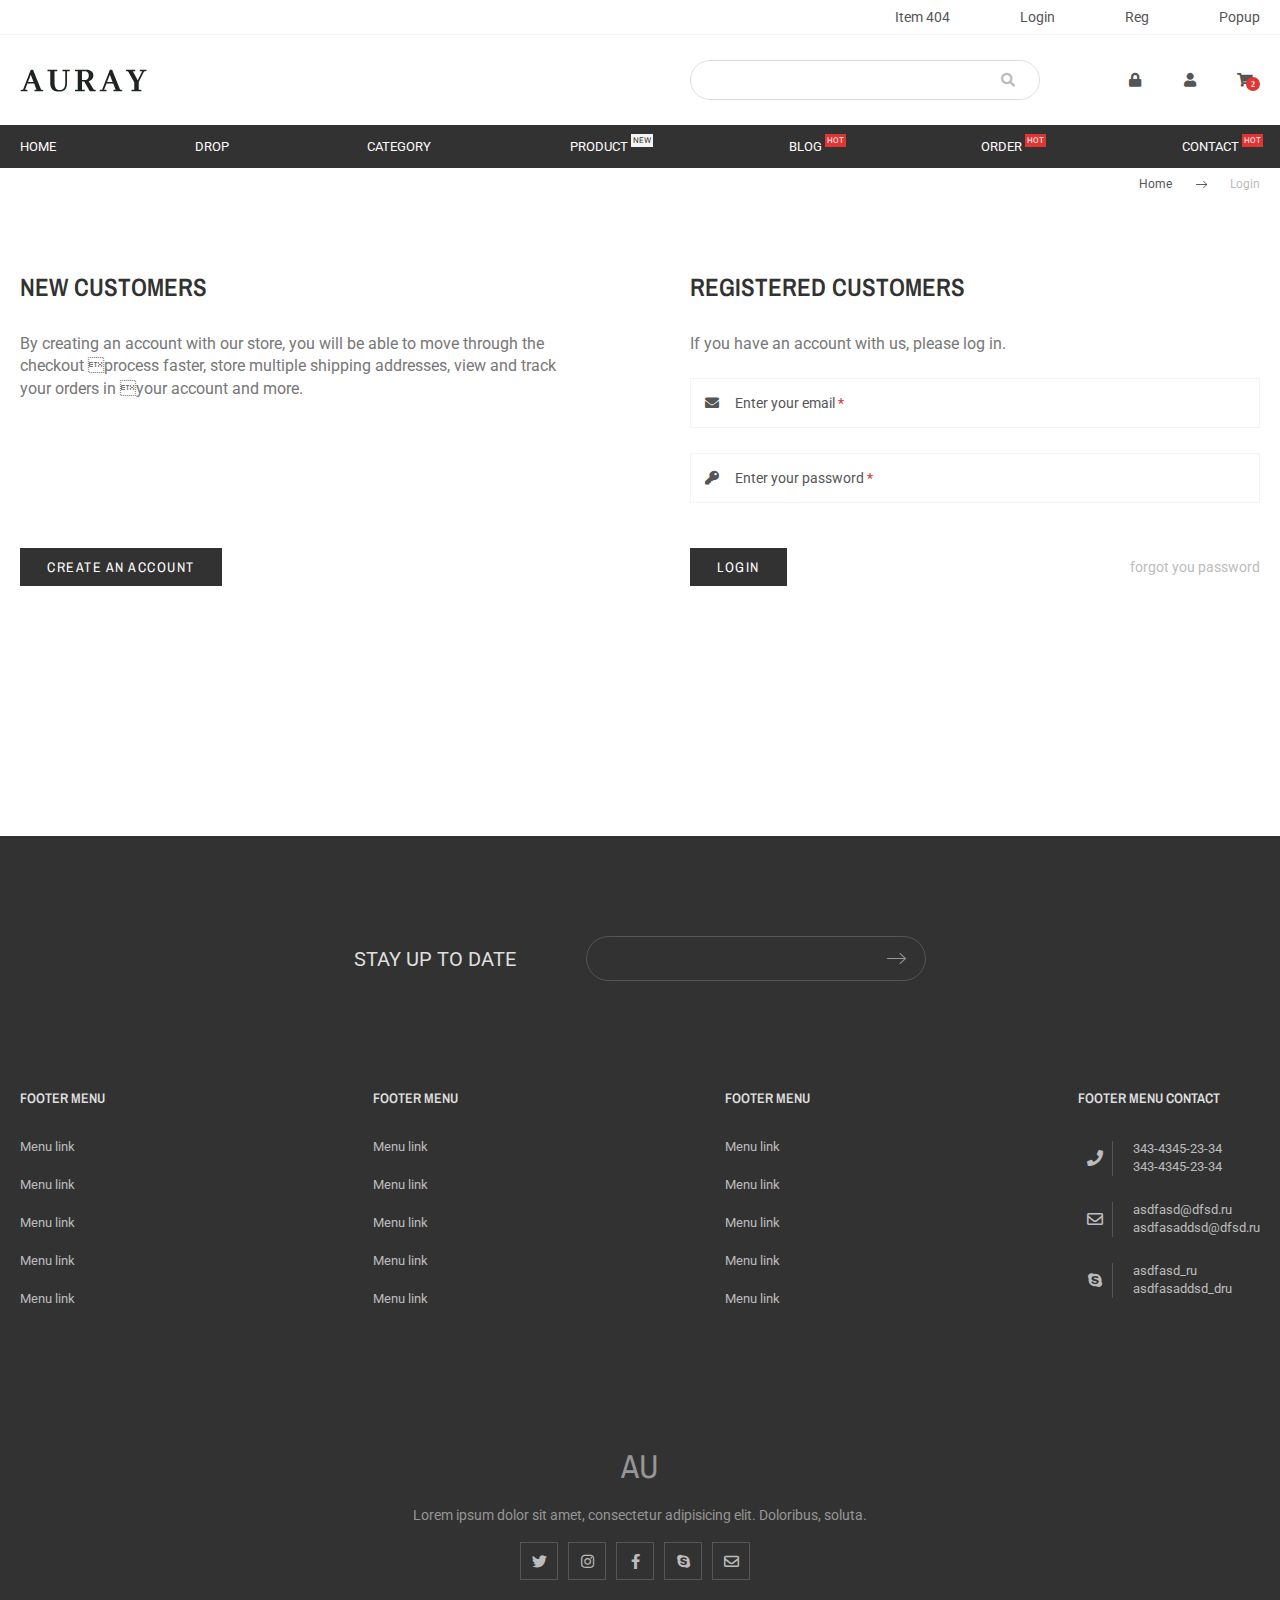
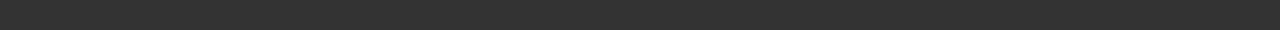
<file: login.html>
<!DOCTYPE html>
<html lang="en">
<head>
    <meta charset="utf-8" />
    <meta name="viewport" content="width=device-width, initial-scale=1, shrink-to-fit=no">
    <title>Login</title>
<link href="https://mikkhailwork.github.io/san4o/assets/css/plugins.js.0880dee79572b3ba8bbc.css" rel="stylesheet"><link href="https://mikkhailwork.github.io/san4o/assets/css/app.0880dee79572b3ba8bbc.css" rel="stylesheet"></head>
<body>
<div class="overflow-all"></div>
<section class="section top-nav">
    <div class="section__inner ">
        <a href="/404.html" class="top-nav__item">Item 404</a>
        <a href="/login.html" class="top-nav__item">Login</a>
        <a href="/register.html" class="top-nav__item">Reg</a>
        <a href="/popups.html" class="top-nav__item">Popup</a>
    </div>
</section>

<header class="section header">
    <div class="section__inner ">
        <a href="/" class="header-logo"></a>
        <form class="header-search">
            <input type="text" class="header-search__input">
            <button class="header-search__btn fa fa-search" aria-hidden="true"></button>
        </form>
        <div class="header-options">
            <div class="header-options__item  header__auth--action fa fa-lock"></div>
            <div class="header-options__item  header__account--action fa fa-user"></div>
            <div class="header-options__item  header__cart--action fa fa-shopping-cart"><span class="shop-cart-counter">2</span></div>
        </div>
        <div class="header__account">
            <a href="account.html" class="header__account__item">
                <span class="icon fa fa-user"></span>My account
            </a>
            <a class="header__account__item">
                <span class="icon fa fa-gift"></span>My wishlist
            </a>
            <a class="header__account__item">
                <span class="icon fa fa-heart-o"></span>My favorites
            </a>
            <a href="order-checkout.html" class="header__account__item">
                <span class="icon fa fa-shopping-cart"></span>Checkout
            </a>
            <a class="header__account__item">
                <span class="icon fa fa-list"></span>My orders
            </a>
        </div>

        <div class="header__mini_cart">
            <div class="header__mini_cart__title">
                2 items in your cart -
                <span class="header__mini_cart__title__price">$1500.00</span>
            </div>
            <div class="header__mini_cart__items">
                
                

<div class="mini-prod-card">
    <div class="mini-prod-card__img-block">
        <img class="mini-prod-card__img" src="./../../../upload/prods/8.jpg">
    </div>

    <div class="mini-prod-card__detail">
        <div class="mini-prod-card__title">Item product</div>
        <div class="mini-prod-card__desc">Lorem ipsum dolor</div>

        
        <div class="mini-prod-card__price price">
            
            <span class="discount">$150</span>
            
            $103
        </div>
    </div>
</div>
                
                

<div class="mini-prod-card">
    <div class="mini-prod-card__img-block">
        <img class="mini-prod-card__img" src="./../../../upload/prods/8.jpg">
    </div>

    <div class="mini-prod-card__detail">
        <div class="mini-prod-card__title">Item product</div>
        <div class="mini-prod-card__desc">Lorem ipsum dolor</div>

        
        <div class="mini-prod-card__price price">
            
            <span class="discount">$150</span>
            
            $103
        </div>
    </div>
</div>
                
                

<div class="mini-prod-card">
    <div class="mini-prod-card__img-block">
        <img class="mini-prod-card__img" src="./../../../upload/prods/8.jpg">
    </div>

    <div class="mini-prod-card__detail">
        <div class="mini-prod-card__title">Item product</div>
        <div class="mini-prod-card__desc">Lorem ipsum dolor</div>

        
        <div class="mini-prod-card__price price">
            
            <span class="discount">$150</span>
            
            $103
        </div>
    </div>
</div>
                
            </div>

            <div class="header__mini_cart__footer">
                <div class="header__mini_cart__footer__total">
                    <p class="title">SHIPPING: <span class="value">$310.00</span></p>
                    <p class="title">TAX: <span class="value">Free</span></p>
                    <p class="title">CART TOTAL: <span class="value">$1500.00</span></p>
                </div>
                <div class="header__mini_cart__footer__btns">
                    <a href="order.html" class="btn btn--white">VIEW CART</a>
                    <a href="order-checkout.html" class="btn btn--grey">CHECKOUT</a>
                </div>
            </div>
        </div>

        <form class="header__form_register">
            <div class="header__form_register__title">
                REGISTER FORM
            </div>
                <div class="input-wrapper">
                    <input id="header__form_register__username" type="text" class="input-control">
                    <label for="header__form_register__username">Enter your username <span>*</span></label>
                    <span class="icon fa fa-user"></span>
                </div>
                <div class="input-wrapper">
                    <input id="header__form_register__email" type="email" class="input-control">
                    <label for="header__form_register__email">Enter your email <span>*</span></label>
                    <span class="icon fa fa-envelope"></span>
                </div>
                <div class="input-wrapper">
                    <input id="header__form_register__password" type="email" class="input-control">
                    <label for="header__form_register__password">Enter your password <span>*</span></label>
                    <span class="icon fa fa-key"></span>
                </div>
                <div class="input-wrapper">
                    <input id="header__form_register__repassword" type="email" class="input-control">
                    <label for="header__form_register__repassword">Repeat your password <span>*</span></label>
                    <span class="icon fa fa-key"></span>
                </div>

                <button class="btn btn--grey">REGISTER ACCOUNT</button>

        </form>
    </div>
</header>

<section class="section main-nav">
    <nav class="section__inner nav--desktop">
        <a href="/" class="main-nav__item">HOME</a>
        <a href="" class="main-nav__item main-nav__item__root">Drop</a>
        <a href="category.html" class="main-nav__item">category</a>
        <a href="detail.html" class="main-nav__item item--new">product</a>
        <a href="blog.html" class="main-nav__item item--hot">blog</a>
        <a href="order.html" class="main-nav__item item--hot">order</a>
        <a href="contact-us.html" class="main-nav__item item--hot">contact</a>
    </nav>
    <div class="section__inner nav--mobile">
        <p class="main-nav__item">MENU</p>
        <div class="main-nav__burger burger-menu">
            <span class="main-nav__burger__item burger-menu__item"></span>
            <span class="main-nav__burger__item burger-menu__item"></span>
            <span class="main-nav__burger__item burger-menu__item"></span>
        </div>
    </div>
</section>

<section class="section header__dropdown_menu">
    <div class="section__inner">
        <div class="header__dropdown_menu__outer">
            <div class="header__dropdown_menu__item">
                <div class="header__dropdown_menu__top_preview">
                    <a href="" class="header__dropdown_menu__top_preview__item">
                        <img src="https://mikkhailwork.github.io/san4o/assets/img/4.jpg" alt="">
                    </a>
                    <a href="" class="header__dropdown_menu__top_preview__item">
                        <img src="https://mikkhailwork.github.io/san4o/assets/img/2.jpg" alt="">
                    </a>
                    <a href="" class="header__dropdown_menu__top_preview__item">
                        <img src="https://mikkhailwork.github.io/san4o/assets/img/4.jpg" alt="">
                    </a>
                </div>
                <div class="header__dropdown_menu__nav">
                    
                    <div class="header__dropdown_menu__nav__block">
                        <a class=" header__dropdown_menu__nav__item item--root">Main Item</a>
                        
                        <a class="header__dropdown_menu__nav__item item--sub">Sub Item</a>
                       
                        <a class="header__dropdown_menu__nav__item item--sub">Sub Item</a>
                       
                        <a class="header__dropdown_menu__nav__item item--sub">Sub Item</a>
                       
                        <a class="header__dropdown_menu__nav__item item--sub">Sub Item</a>
                       
                        <a class="header__dropdown_menu__nav__item item--sub">Sub Item</a>
                       
                    </div>
                    
                    <div class="header__dropdown_menu__nav__block">
                        <a class=" header__dropdown_menu__nav__item item--root">Main Item</a>
                        
                        <a class="header__dropdown_menu__nav__item item--sub">Sub Item</a>
                       
                        <a class="header__dropdown_menu__nav__item item--sub">Sub Item</a>
                       
                        <a class="header__dropdown_menu__nav__item item--sub">Sub Item</a>
                       
                        <a class="header__dropdown_menu__nav__item item--sub">Sub Item</a>
                       
                        <a class="header__dropdown_menu__nav__item item--sub">Sub Item</a>
                       
                    </div>
                    
                    <div class="header__dropdown_menu__nav__block">
                        <a class=" header__dropdown_menu__nav__item item--root">Main Item</a>
                        
                        <a class="header__dropdown_menu__nav__item item--sub">Sub Item</a>
                       
                        <a class="header__dropdown_menu__nav__item item--sub">Sub Item</a>
                       
                        <a class="header__dropdown_menu__nav__item item--sub">Sub Item</a>
                       
                        <a class="header__dropdown_menu__nav__item item--sub">Sub Item</a>
                       
                        <a class="header__dropdown_menu__nav__item item--sub">Sub Item</a>
                       
                    </div>
                    
                    <div class="header__dropdown_menu__nav__block">
                        <a class=" header__dropdown_menu__nav__item item--root">Main Item</a>
                        
                        <a class="header__dropdown_menu__nav__item item--sub">Sub Item</a>
                       
                        <a class="header__dropdown_menu__nav__item item--sub">Sub Item</a>
                       
                        <a class="header__dropdown_menu__nav__item item--sub">Sub Item</a>
                       
                        <a class="header__dropdown_menu__nav__item item--sub">Sub Item</a>
                       
                        <a class="header__dropdown_menu__nav__item item--sub">Sub Item</a>
                       
                    </div>
                    
                    <div class="header__dropdown_menu__nav__block">
                        <a class=" header__dropdown_menu__nav__item item--root">Main Item</a>
                        
                        <a class="header__dropdown_menu__nav__item item--sub">Sub Item</a>
                       
                        <a class="header__dropdown_menu__nav__item item--sub">Sub Item</a>
                       
                        <a class="header__dropdown_menu__nav__item item--sub">Sub Item</a>
                       
                        <a class="header__dropdown_menu__nav__item item--sub">Sub Item</a>
                       
                        <a class="header__dropdown_menu__nav__item item--sub">Sub Item</a>
                       
                    </div>
                    
                    <div class="header__dropdown_menu__nav__block">
                        <a class=" header__dropdown_menu__nav__item item--root">Main Item</a>
                        
                        <a class="header__dropdown_menu__nav__item item--sub">Sub Item</a>
                       
                        <a class="header__dropdown_menu__nav__item item--sub">Sub Item</a>
                       
                        <a class="header__dropdown_menu__nav__item item--sub">Sub Item</a>
                       
                        <a class="header__dropdown_menu__nav__item item--sub">Sub Item</a>
                       
                        <a class="header__dropdown_menu__nav__item item--sub">Sub Item</a>
                       
                    </div>
                    
            </div>

        </div>
            <div class="header__dropdown_menu__item">

                <div class="block-slider header-slider-the-best">
    <div class="block-slider__title">
        Slider Name
        <div class="block-slider__arrows">
            <span class="block-slider__prev" aria-hidden="true"></span>
            <span class="block-slider__next" aria-hidden="true"></span>
        </div>
    </div>
    <div class="block-slider__slider">
        
        <div class="block-slider__slide">
            
            

<div class="mini-prod-card">
    <div class="mini-prod-card__img-block">
        <img class="mini-prod-card__img" src="./../../../upload/prods/5.jpg">
    </div>

    <div class="mini-prod-card__detail">
        <div class="mini-prod-card__title">Item product</div>
        <div class="mini-prod-card__desc">Lorem ipsum dolor</div>

        
        <div class="mini-prod-card__price price">
            
            <span class="discount">$287</span>
            
            $219
        </div>
    </div>
</div>
            
            

<div class="mini-prod-card">
    <div class="mini-prod-card__img-block">
        <img class="mini-prod-card__img" src="./../../../upload/prods/5.jpg">
    </div>

    <div class="mini-prod-card__detail">
        <div class="mini-prod-card__title">Item product</div>
        <div class="mini-prod-card__desc">Lorem ipsum dolor</div>

        
        <div class="mini-prod-card__price price">
            
            <span class="discount">$287</span>
            
            $219
        </div>
    </div>
</div>
            
            

<div class="mini-prod-card">
    <div class="mini-prod-card__img-block">
        <img class="mini-prod-card__img" src="./../../../upload/prods/5.jpg">
    </div>

    <div class="mini-prod-card__detail">
        <div class="mini-prod-card__title">Item product</div>
        <div class="mini-prod-card__desc">Lorem ipsum dolor</div>

        
        <div class="mini-prod-card__price price">
            
            <span class="discount">$287</span>
            
            $219
        </div>
    </div>
</div>
            
        </div>
        
        <div class="block-slider__slide">
            
            

<div class="mini-prod-card">
    <div class="mini-prod-card__img-block">
        <img class="mini-prod-card__img" src="./../../../upload/prods/5.jpg">
    </div>

    <div class="mini-prod-card__detail">
        <div class="mini-prod-card__title">Item product</div>
        <div class="mini-prod-card__desc">Lorem ipsum dolor</div>

        
        <div class="mini-prod-card__price price">
            
            <span class="discount">$287</span>
            
            $219
        </div>
    </div>
</div>
            
            

<div class="mini-prod-card">
    <div class="mini-prod-card__img-block">
        <img class="mini-prod-card__img" src="./../../../upload/prods/5.jpg">
    </div>

    <div class="mini-prod-card__detail">
        <div class="mini-prod-card__title">Item product</div>
        <div class="mini-prod-card__desc">Lorem ipsum dolor</div>

        
        <div class="mini-prod-card__price price">
            
            <span class="discount">$287</span>
            
            $219
        </div>
    </div>
</div>
            
            

<div class="mini-prod-card">
    <div class="mini-prod-card__img-block">
        <img class="mini-prod-card__img" src="./../../../upload/prods/5.jpg">
    </div>

    <div class="mini-prod-card__detail">
        <div class="mini-prod-card__title">Item product</div>
        <div class="mini-prod-card__desc">Lorem ipsum dolor</div>

        
        <div class="mini-prod-card__price price">
            
            <span class="discount">$287</span>
            
            $219
        </div>
    </div>
</div>
            
        </div>
        
        <div class="block-slider__slide">
            
            

<div class="mini-prod-card">
    <div class="mini-prod-card__img-block">
        <img class="mini-prod-card__img" src="./../../../upload/prods/5.jpg">
    </div>

    <div class="mini-prod-card__detail">
        <div class="mini-prod-card__title">Item product</div>
        <div class="mini-prod-card__desc">Lorem ipsum dolor</div>

        
        <div class="mini-prod-card__price price">
            
            <span class="discount">$287</span>
            
            $219
        </div>
    </div>
</div>
            
            

<div class="mini-prod-card">
    <div class="mini-prod-card__img-block">
        <img class="mini-prod-card__img" src="./../../../upload/prods/5.jpg">
    </div>

    <div class="mini-prod-card__detail">
        <div class="mini-prod-card__title">Item product</div>
        <div class="mini-prod-card__desc">Lorem ipsum dolor</div>

        
        <div class="mini-prod-card__price price">
            
            <span class="discount">$287</span>
            
            $219
        </div>
    </div>
</div>
            
            

<div class="mini-prod-card">
    <div class="mini-prod-card__img-block">
        <img class="mini-prod-card__img" src="./../../../upload/prods/5.jpg">
    </div>

    <div class="mini-prod-card__detail">
        <div class="mini-prod-card__title">Item product</div>
        <div class="mini-prod-card__desc">Lorem ipsum dolor</div>

        
        <div class="mini-prod-card__price price">
            
            <span class="discount">$287</span>
            
            $219
        </div>
    </div>
</div>
            
        </div>
        
    </div>
</div>

            </div>
            <div class="header__dropdown_menu__item">

                <div class="block-slider header-slider-the-popular">
    <div class="block-slider__title">
        Slider Name
        <div class="block-slider__arrows">
            <span class="block-slider__prev" aria-hidden="true"></span>
            <span class="block-slider__next" aria-hidden="true"></span>
        </div>
    </div>
    <div class="block-slider__slider">
        
        <div class="block-slider__slide">
            
            

<div class="mini-prod-card">
    <div class="mini-prod-card__img-block">
        <img class="mini-prod-card__img" src="./../../../upload/prods/5.jpg">
    </div>

    <div class="mini-prod-card__detail">
        <div class="mini-prod-card__title">Item product</div>
        <div class="mini-prod-card__desc">Lorem ipsum dolor</div>

        
        <div class="mini-prod-card__price price">
            
            <span class="discount">$287</span>
            
            $219
        </div>
    </div>
</div>
            
            

<div class="mini-prod-card">
    <div class="mini-prod-card__img-block">
        <img class="mini-prod-card__img" src="./../../../upload/prods/5.jpg">
    </div>

    <div class="mini-prod-card__detail">
        <div class="mini-prod-card__title">Item product</div>
        <div class="mini-prod-card__desc">Lorem ipsum dolor</div>

        
        <div class="mini-prod-card__price price">
            
            <span class="discount">$287</span>
            
            $219
        </div>
    </div>
</div>
            
            

<div class="mini-prod-card">
    <div class="mini-prod-card__img-block">
        <img class="mini-prod-card__img" src="./../../../upload/prods/5.jpg">
    </div>

    <div class="mini-prod-card__detail">
        <div class="mini-prod-card__title">Item product</div>
        <div class="mini-prod-card__desc">Lorem ipsum dolor</div>

        
        <div class="mini-prod-card__price price">
            
            <span class="discount">$287</span>
            
            $219
        </div>
    </div>
</div>
            
        </div>
        
        <div class="block-slider__slide">
            
            

<div class="mini-prod-card">
    <div class="mini-prod-card__img-block">
        <img class="mini-prod-card__img" src="./../../../upload/prods/5.jpg">
    </div>

    <div class="mini-prod-card__detail">
        <div class="mini-prod-card__title">Item product</div>
        <div class="mini-prod-card__desc">Lorem ipsum dolor</div>

        
        <div class="mini-prod-card__price price">
            
            <span class="discount">$287</span>
            
            $219
        </div>
    </div>
</div>
            
            

<div class="mini-prod-card">
    <div class="mini-prod-card__img-block">
        <img class="mini-prod-card__img" src="./../../../upload/prods/5.jpg">
    </div>

    <div class="mini-prod-card__detail">
        <div class="mini-prod-card__title">Item product</div>
        <div class="mini-prod-card__desc">Lorem ipsum dolor</div>

        
        <div class="mini-prod-card__price price">
            
            <span class="discount">$287</span>
            
            $219
        </div>
    </div>
</div>
            
            

<div class="mini-prod-card">
    <div class="mini-prod-card__img-block">
        <img class="mini-prod-card__img" src="./../../../upload/prods/5.jpg">
    </div>

    <div class="mini-prod-card__detail">
        <div class="mini-prod-card__title">Item product</div>
        <div class="mini-prod-card__desc">Lorem ipsum dolor</div>

        
        <div class="mini-prod-card__price price">
            
            <span class="discount">$287</span>
            
            $219
        </div>
    </div>
</div>
            
        </div>
        
        <div class="block-slider__slide">
            
            

<div class="mini-prod-card">
    <div class="mini-prod-card__img-block">
        <img class="mini-prod-card__img" src="./../../../upload/prods/5.jpg">
    </div>

    <div class="mini-prod-card__detail">
        <div class="mini-prod-card__title">Item product</div>
        <div class="mini-prod-card__desc">Lorem ipsum dolor</div>

        
        <div class="mini-prod-card__price price">
            
            <span class="discount">$287</span>
            
            $219
        </div>
    </div>
</div>
            
            

<div class="mini-prod-card">
    <div class="mini-prod-card__img-block">
        <img class="mini-prod-card__img" src="./../../../upload/prods/5.jpg">
    </div>

    <div class="mini-prod-card__detail">
        <div class="mini-prod-card__title">Item product</div>
        <div class="mini-prod-card__desc">Lorem ipsum dolor</div>

        
        <div class="mini-prod-card__price price">
            
            <span class="discount">$287</span>
            
            $219
        </div>
    </div>
</div>
            
            

<div class="mini-prod-card">
    <div class="mini-prod-card__img-block">
        <img class="mini-prod-card__img" src="./../../../upload/prods/5.jpg">
    </div>

    <div class="mini-prod-card__detail">
        <div class="mini-prod-card__title">Item product</div>
        <div class="mini-prod-card__desc">Lorem ipsum dolor</div>

        
        <div class="mini-prod-card__price price">
            
            <span class="discount">$287</span>
            
            $219
        </div>
    </div>
</div>
            
        </div>
        
    </div>
</div>

            </div>

        </div>
    </div>
</section>

<section class="section">
    <div class="section__inner breadcrumb">
        <a href="/" class="breadcrumb__item">Home</a>
        <span class="breadcrumb__sep"></span>
        <a href="#" class="breadcrumb__item current">Login</a>
    </div>
</section>
<section class="section login-page">
    <div class="section__inner">

        <div class="block-2-half">
            <div class="block-2-half__item">
                <div class="block-2-half__inner">
                    <div class="title-simple">New Customers</div>
                    <p>By creating an account with our store, you will
                        be able to move through the checkout process faster,
                        store multiple shipping addresses, view and track
                        your orders in your account and more.
                    </p>
                </div>
                <div class="btn-row">
                    <a href="register.html" class="btn btn--grey">create an account</a>
                </div>
            </div>
            <form class="block-2-half__item">
                <div class="block-2-half__inner">
                        <div class="title-simple">Registered Customers</div>
                        <p>
                            If you have an account with us, please log in.
                        </p>
                        <div class="input-container">
                            <div class="input-wrapper">
                                <input id="login__email" type="email" class="input-control">
                                <label for="login__email">Enter your email <span>*</span></label>
                                <i class="icon fa fa-envelope" aria-hidden="true"></i>
                            </div>
                            <div class="input-wrapper">
                                <input id="login__password" type="password" class="input-control">
                                <label for="login__password">Enter your password <span>*</span></label>
                                <i class="icon fa fa-key" aria-hidden="true"></i>
                            </div>
                        </div>
                </div>

                <div class="btn-row">
                    <div class="btn btn--grey">login</div>
                    <a href="#" class="link-light-sm">forgot you password</a>
                </div>
            </form>
        </div>

       </div>
</section>


<footer class="section footer">
    <div class="section__inner footer__subscribe">
        <div class="footer__subscribe__title">STAY UP TO DATE</div>
        <form action="" class="footer__subscribe__form">
            <input type="text" class="footer__subscribe__form__input">
            <button class="footer__subscribe__form__btn"></button>
        </form>

    </div>
    <div class="section__inner footer__menu">
        <div class="footer__menu__item">
            <div class="footer__menu__item__title">Footer Menu</div>
            <div class="footer__menu__item__nav">
                <a href="/" class="footer__menu__item__nav__item">Menu link</a>
                <a href="/" class="footer__menu__item__nav__item">Menu link</a>
                <a href="/" class="footer__menu__item__nav__item">Menu link</a>
                <a href="/" class="footer__menu__item__nav__item">Menu link</a>
                <a href="/" class="footer__menu__item__nav__item">Menu link</a>
            </div>
        </div>
        <div class="footer__menu__item">
            <div class="footer__menu__item__title">Footer Menu</div>
            <div class="footer__menu__item__nav">
                <a href="/" class="footer__menu__item__nav__item">Menu link</a>
                <a href="/" class="footer__menu__item__nav__item">Menu link</a>
                <a href="/" class="footer__menu__item__nav__item">Menu link</a>
                <a href="/" class="footer__menu__item__nav__item">Menu link</a>
                <a href="/" class="footer__menu__item__nav__item">Menu link</a>
            </div>
        </div>
        <div class="footer__menu__item">
            <div class="footer__menu__item__title">Footer Menu</div>
            <div class="footer__menu__item__nav">
                <a href="/" class="footer__menu__item__nav__item">Menu link</a>
                <a href="/" class="footer__menu__item__nav__item">Menu link</a>
                <a href="/" class="footer__menu__item__nav__item">Menu link</a>
                <a href="/" class="footer__menu__item__nav__item">Menu link</a>
                <a href="/" class="footer__menu__item__nav__item">Menu link</a>
            </div>
        </div>
        <div class="footer__menu__item">
            <div class="footer__menu__item__title">Footer Menu Contact</div>
            <div class="footer__menu__item__nav">
                <div  class="footer__menu__item__nav__item item__contact">
                    <i class="item__contact__icon fa fa-phone" aria-hidden="true"></i>
                    <div>
                        <a class="item__contact__link"href="tel:213421341234">343-4345-23-34</a>
                        <a class="item__contact__link"href="tel:213421341234">343-4345-23-34</a>
                    </div>
                </div>
                <div class="footer__menu__item__nav__item item__contact">
                    <i class="item__contact__icon fa fa-envelope-o" aria-hidden="true"></i>

                    <div>
                        <a class="item__contact__link"href="mailto:asdfasd@dfsd.ru">asdfasd@dfsd.ru</a>
                        <a class="item__contact__link" href="mailto:asdfasaddsd@dfsd.ru">asdfasaddsd@dfsd.ru</a>
                    </div>
                </div>
                <div  class="footer__menu__item__nav__item item__contact">
                    <i class="item__contact__icon fa fa-skype" aria-hidden="true"></i>
                    <div>
                        <a class="item__contact__link" href="skype:asdfasd_ru">asdfasd_ru</a>
                        <a class="item__contact__link"href="skype:asdfasaddsd_dru">asdfasaddsd_dru</a>
                    </div>
                </div>
            </div>
        </div>
    </div>
    <div class="section__inner footer__logo">
        AU
    </div>
    <div class="section__inner footer__copyright">
        Lorem ipsum dolor sit amet, consectetur adipisicing elit. Doloribus, soluta.
    </div>
    <div class="section__inner footer__social">
        <a href="" target="_blank" class="footer__social__item ico fa fa-twitter"></a>
        <a href="" target="_blank" class="footer__social__item ico fa fa-instagram"></a>
        <a href="" target="_blank" class="footer__social__item ico fa fa-facebook"></a>
        <a href="" target="_blank" class="footer__social__item ico fa fa-skype"></a>
        <a href="" target="_blank" class="footer__social__item ico fa fa-envelope-o"></a>
    </div>
</footer>


<script type="text/javascript" src="https://mikkhailwork.github.io/san4o/assets/js/plugins.js.0880dee79572b3ba8bbc.js"></script><script type="text/javascript" src="https://mikkhailwork.github.io/san4o/assets/js/app.0880dee79572b3ba8bbc.js"></script></body>
</html>
</file>
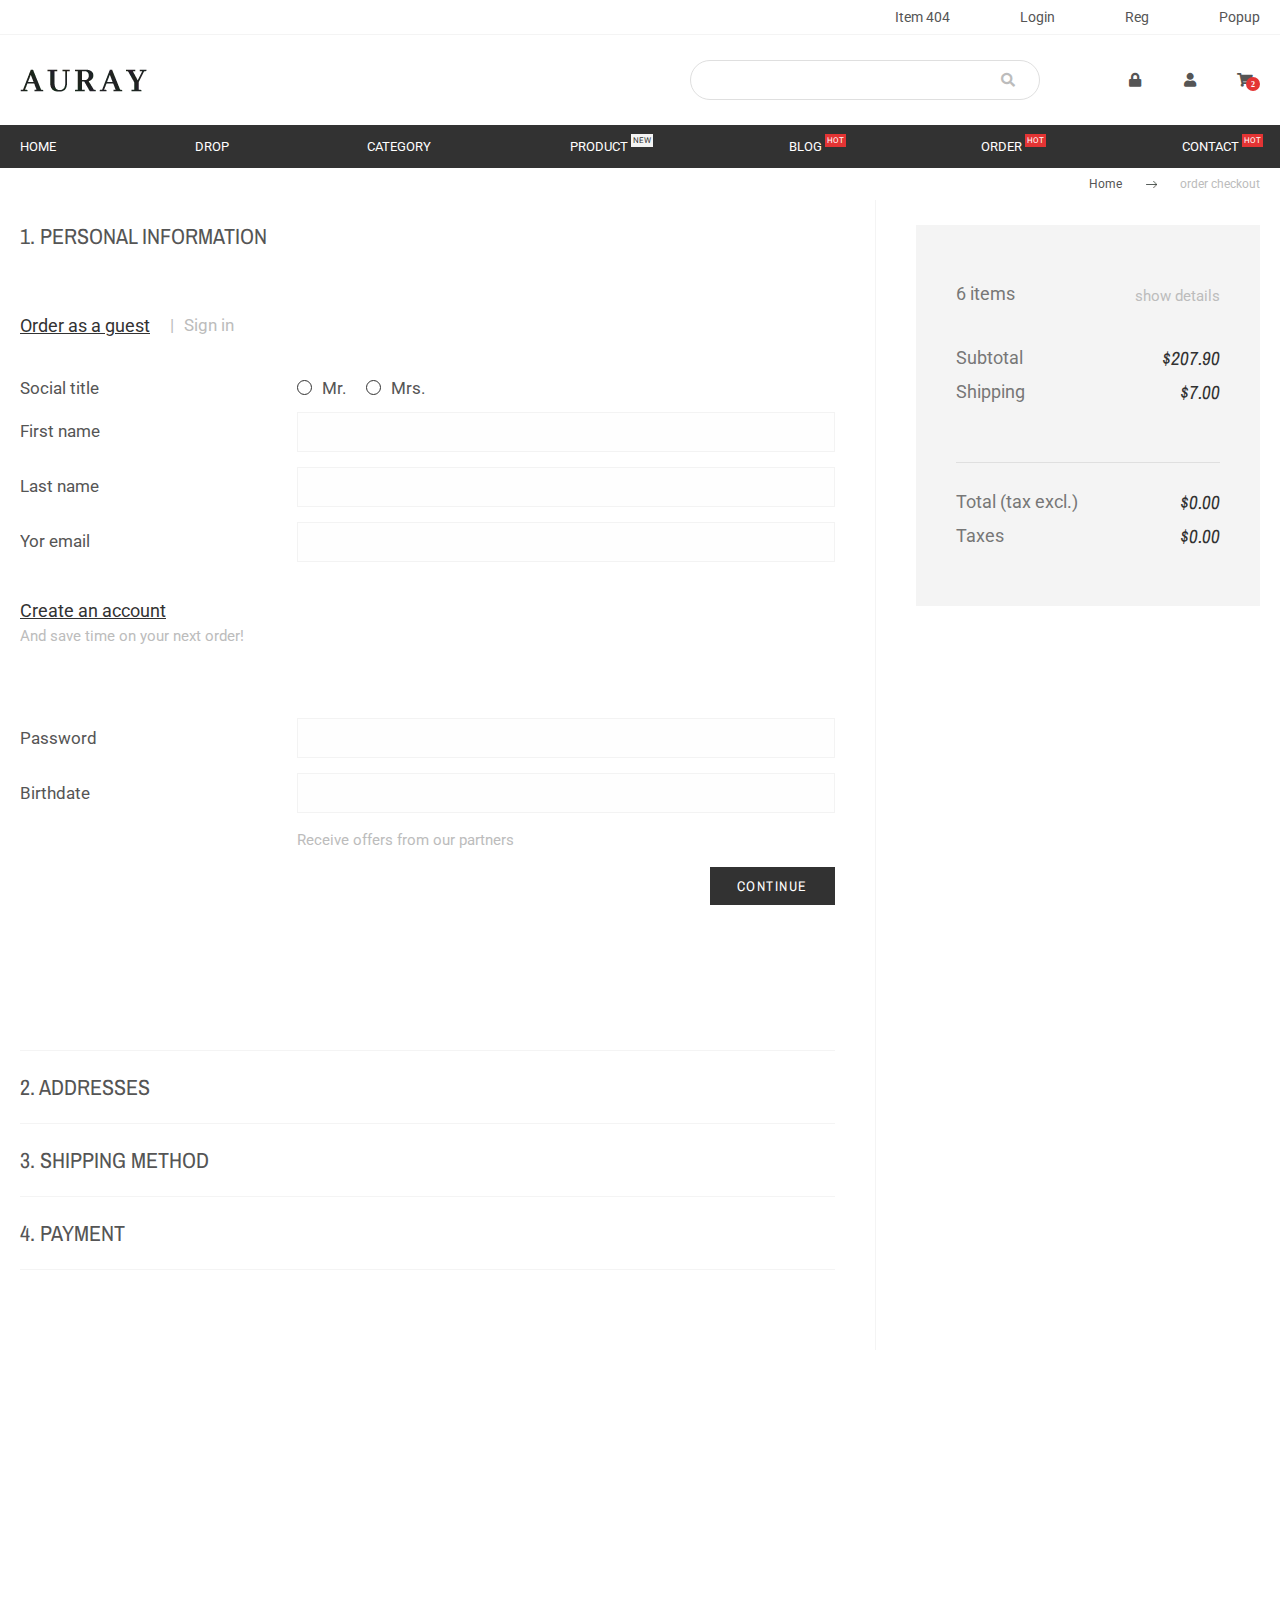
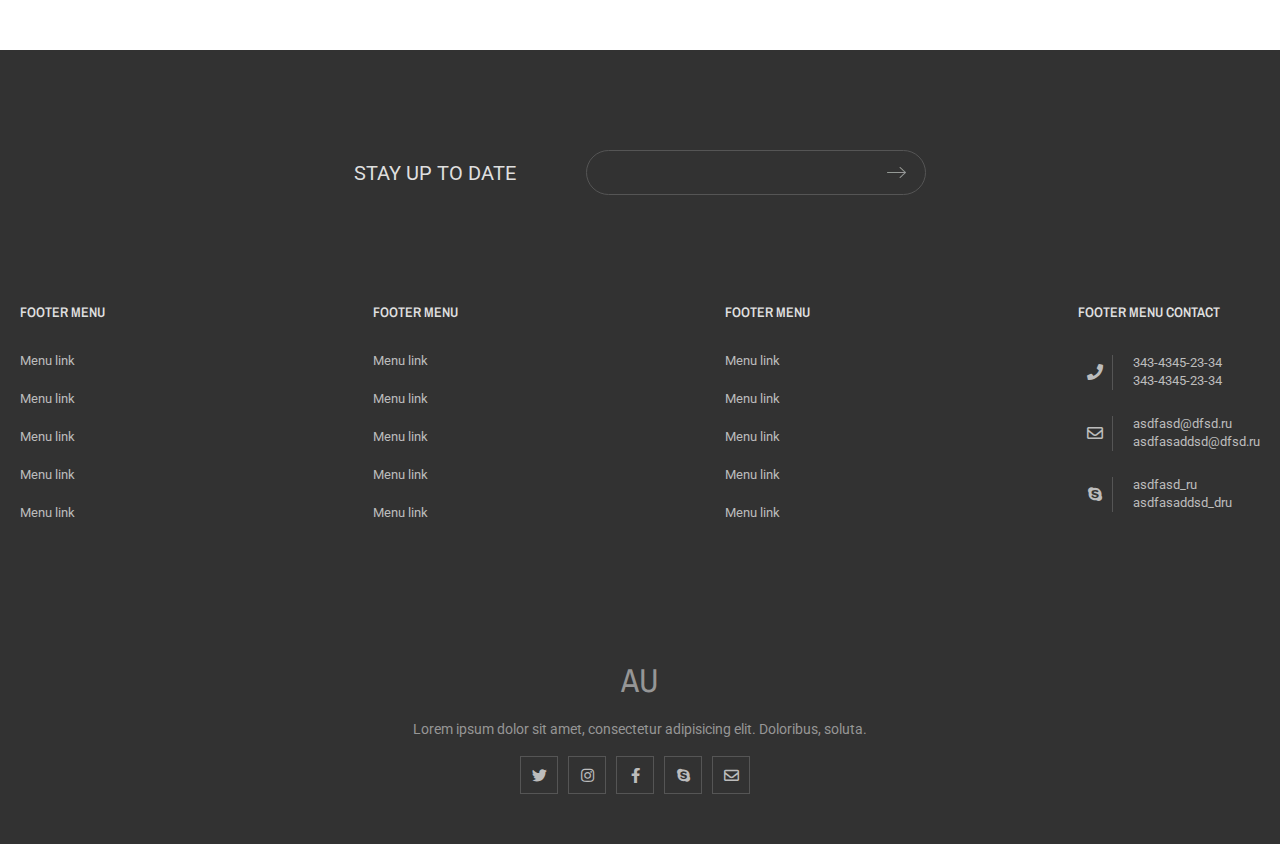
<file: order-checkout.html>
<!DOCTYPE html>
<html lang="en">
<head>
    <meta charset="utf-8" />
    <meta name="viewport" content="width=device-width, initial-scale=1, shrink-to-fit=no">
    <title>order checkout</title>
<link href="https://mikkhailwork.github.io/san4o/assets/css/plugins.js.0880dee79572b3ba8bbc.css" rel="stylesheet"><link href="https://mikkhailwork.github.io/san4o/assets/css/app.0880dee79572b3ba8bbc.css" rel="stylesheet"></head>
<body>
<div class="overflow-all"></div>
<section class="section top-nav">
    <div class="section__inner ">
        <a href="/404.html" class="top-nav__item">Item 404</a>
        <a href="/login.html" class="top-nav__item">Login</a>
        <a href="/register.html" class="top-nav__item">Reg</a>
        <a href="/popups.html" class="top-nav__item">Popup</a>
    </div>
</section>

<header class="section header">
    <div class="section__inner ">
        <a href="/" class="header-logo"></a>
        <form class="header-search">
            <input type="text" class="header-search__input">
            <button class="header-search__btn fa fa-search" aria-hidden="true"></button>
        </form>
        <div class="header-options">
            <div class="header-options__item  header__auth--action fa fa-lock"></div>
            <div class="header-options__item  header__account--action fa fa-user"></div>
            <div class="header-options__item  header__cart--action fa fa-shopping-cart"><span class="shop-cart-counter">2</span></div>
        </div>
        <div class="header__account">
            <a href="account.html" class="header__account__item">
                <span class="icon fa fa-user"></span>My account
            </a>
            <a class="header__account__item">
                <span class="icon fa fa-gift"></span>My wishlist
            </a>
            <a class="header__account__item">
                <span class="icon fa fa-heart-o"></span>My favorites
            </a>
            <a href="order-checkout.html" class="header__account__item">
                <span class="icon fa fa-shopping-cart"></span>Checkout
            </a>
            <a class="header__account__item">
                <span class="icon fa fa-list"></span>My orders
            </a>
        </div>

        <div class="header__mini_cart">
            <div class="header__mini_cart__title">
                2 items in your cart -
                <span class="header__mini_cart__title__price">$1500.00</span>
            </div>
            <div class="header__mini_cart__items">
                
                

<div class="mini-prod-card">
    <div class="mini-prod-card__img-block">
        <img class="mini-prod-card__img" src="./../../../upload/prods/9.jpg">
    </div>

    <div class="mini-prod-card__detail">
        <div class="mini-prod-card__title">Item product</div>
        <div class="mini-prod-card__desc">Lorem ipsum dolor</div>

        
        <div class="mini-prod-card__price price">
            
            <span class="discount">$1149</span>
            
            $645
        </div>
    </div>
</div>
                
                

<div class="mini-prod-card">
    <div class="mini-prod-card__img-block">
        <img class="mini-prod-card__img" src="./../../../upload/prods/9.jpg">
    </div>

    <div class="mini-prod-card__detail">
        <div class="mini-prod-card__title">Item product</div>
        <div class="mini-prod-card__desc">Lorem ipsum dolor</div>

        
        <div class="mini-prod-card__price price">
            
            <span class="discount">$1149</span>
            
            $645
        </div>
    </div>
</div>
                
                

<div class="mini-prod-card">
    <div class="mini-prod-card__img-block">
        <img class="mini-prod-card__img" src="./../../../upload/prods/9.jpg">
    </div>

    <div class="mini-prod-card__detail">
        <div class="mini-prod-card__title">Item product</div>
        <div class="mini-prod-card__desc">Lorem ipsum dolor</div>

        
        <div class="mini-prod-card__price price">
            
            <span class="discount">$1149</span>
            
            $645
        </div>
    </div>
</div>
                
            </div>

            <div class="header__mini_cart__footer">
                <div class="header__mini_cart__footer__total">
                    <p class="title">SHIPPING: <span class="value">$310.00</span></p>
                    <p class="title">TAX: <span class="value">Free</span></p>
                    <p class="title">CART TOTAL: <span class="value">$1500.00</span></p>
                </div>
                <div class="header__mini_cart__footer__btns">
                    <a href="order.html" class="btn btn--white">VIEW CART</a>
                    <a href="order-checkout.html" class="btn btn--grey">CHECKOUT</a>
                </div>
            </div>
        </div>

        <form class="header__form_register">
            <div class="header__form_register__title">
                REGISTER FORM
            </div>
                <div class="input-wrapper">
                    <input id="header__form_register__username" type="text" class="input-control">
                    <label for="header__form_register__username">Enter your username <span>*</span></label>
                    <span class="icon fa fa-user"></span>
                </div>
                <div class="input-wrapper">
                    <input id="header__form_register__email" type="email" class="input-control">
                    <label for="header__form_register__email">Enter your email <span>*</span></label>
                    <span class="icon fa fa-envelope"></span>
                </div>
                <div class="input-wrapper">
                    <input id="header__form_register__password" type="email" class="input-control">
                    <label for="header__form_register__password">Enter your password <span>*</span></label>
                    <span class="icon fa fa-key"></span>
                </div>
                <div class="input-wrapper">
                    <input id="header__form_register__repassword" type="email" class="input-control">
                    <label for="header__form_register__repassword">Repeat your password <span>*</span></label>
                    <span class="icon fa fa-key"></span>
                </div>

                <button class="btn btn--grey">REGISTER ACCOUNT</button>

        </form>
    </div>
</header>

<section class="section main-nav">
    <nav class="section__inner nav--desktop">
        <a href="/" class="main-nav__item">HOME</a>
        <a href="" class="main-nav__item main-nav__item__root">Drop</a>
        <a href="category.html" class="main-nav__item">category</a>
        <a href="detail.html" class="main-nav__item item--new">product</a>
        <a href="blog.html" class="main-nav__item item--hot">blog</a>
        <a href="order.html" class="main-nav__item item--hot">order</a>
        <a href="contact-us.html" class="main-nav__item item--hot">contact</a>
    </nav>
    <div class="section__inner nav--mobile">
        <p class="main-nav__item">MENU</p>
        <div class="main-nav__burger burger-menu">
            <span class="main-nav__burger__item burger-menu__item"></span>
            <span class="main-nav__burger__item burger-menu__item"></span>
            <span class="main-nav__burger__item burger-menu__item"></span>
        </div>
    </div>
</section>

<section class="section header__dropdown_menu">
    <div class="section__inner">
        <div class="header__dropdown_menu__outer">
            <div class="header__dropdown_menu__item">
                <div class="header__dropdown_menu__top_preview">
                    <a href="" class="header__dropdown_menu__top_preview__item">
                        <img src="https://mikkhailwork.github.io/san4o/assets/img/4.jpg" alt="">
                    </a>
                    <a href="" class="header__dropdown_menu__top_preview__item">
                        <img src="https://mikkhailwork.github.io/san4o/assets/img/2.jpg" alt="">
                    </a>
                    <a href="" class="header__dropdown_menu__top_preview__item">
                        <img src="https://mikkhailwork.github.io/san4o/assets/img/4.jpg" alt="">
                    </a>
                </div>
                <div class="header__dropdown_menu__nav">
                    
                    <div class="header__dropdown_menu__nav__block">
                        <a class=" header__dropdown_menu__nav__item item--root">Main Item</a>
                        
                        <a class="header__dropdown_menu__nav__item item--sub">Sub Item</a>
                       
                        <a class="header__dropdown_menu__nav__item item--sub">Sub Item</a>
                       
                        <a class="header__dropdown_menu__nav__item item--sub">Sub Item</a>
                       
                        <a class="header__dropdown_menu__nav__item item--sub">Sub Item</a>
                       
                        <a class="header__dropdown_menu__nav__item item--sub">Sub Item</a>
                       
                    </div>
                    
                    <div class="header__dropdown_menu__nav__block">
                        <a class=" header__dropdown_menu__nav__item item--root">Main Item</a>
                        
                        <a class="header__dropdown_menu__nav__item item--sub">Sub Item</a>
                       
                        <a class="header__dropdown_menu__nav__item item--sub">Sub Item</a>
                       
                        <a class="header__dropdown_menu__nav__item item--sub">Sub Item</a>
                       
                        <a class="header__dropdown_menu__nav__item item--sub">Sub Item</a>
                       
                        <a class="header__dropdown_menu__nav__item item--sub">Sub Item</a>
                       
                    </div>
                    
                    <div class="header__dropdown_menu__nav__block">
                        <a class=" header__dropdown_menu__nav__item item--root">Main Item</a>
                        
                        <a class="header__dropdown_menu__nav__item item--sub">Sub Item</a>
                       
                        <a class="header__dropdown_menu__nav__item item--sub">Sub Item</a>
                       
                        <a class="header__dropdown_menu__nav__item item--sub">Sub Item</a>
                       
                        <a class="header__dropdown_menu__nav__item item--sub">Sub Item</a>
                       
                        <a class="header__dropdown_menu__nav__item item--sub">Sub Item</a>
                       
                    </div>
                    
                    <div class="header__dropdown_menu__nav__block">
                        <a class=" header__dropdown_menu__nav__item item--root">Main Item</a>
                        
                        <a class="header__dropdown_menu__nav__item item--sub">Sub Item</a>
                       
                        <a class="header__dropdown_menu__nav__item item--sub">Sub Item</a>
                       
                        <a class="header__dropdown_menu__nav__item item--sub">Sub Item</a>
                       
                        <a class="header__dropdown_menu__nav__item item--sub">Sub Item</a>
                       
                        <a class="header__dropdown_menu__nav__item item--sub">Sub Item</a>
                       
                    </div>
                    
                    <div class="header__dropdown_menu__nav__block">
                        <a class=" header__dropdown_menu__nav__item item--root">Main Item</a>
                        
                        <a class="header__dropdown_menu__nav__item item--sub">Sub Item</a>
                       
                        <a class="header__dropdown_menu__nav__item item--sub">Sub Item</a>
                       
                        <a class="header__dropdown_menu__nav__item item--sub">Sub Item</a>
                       
                        <a class="header__dropdown_menu__nav__item item--sub">Sub Item</a>
                       
                        <a class="header__dropdown_menu__nav__item item--sub">Sub Item</a>
                       
                    </div>
                    
                    <div class="header__dropdown_menu__nav__block">
                        <a class=" header__dropdown_menu__nav__item item--root">Main Item</a>
                        
                        <a class="header__dropdown_menu__nav__item item--sub">Sub Item</a>
                       
                        <a class="header__dropdown_menu__nav__item item--sub">Sub Item</a>
                       
                        <a class="header__dropdown_menu__nav__item item--sub">Sub Item</a>
                       
                        <a class="header__dropdown_menu__nav__item item--sub">Sub Item</a>
                       
                        <a class="header__dropdown_menu__nav__item item--sub">Sub Item</a>
                       
                    </div>
                    
            </div>

        </div>
            <div class="header__dropdown_menu__item">

                <div class="block-slider header-slider-the-best">
    <div class="block-slider__title">
        Slider Name
        <div class="block-slider__arrows">
            <span class="block-slider__prev" aria-hidden="true"></span>
            <span class="block-slider__next" aria-hidden="true"></span>
        </div>
    </div>
    <div class="block-slider__slider">
        
        <div class="block-slider__slide">
            
            

<div class="mini-prod-card">
    <div class="mini-prod-card__img-block">
        <img class="mini-prod-card__img" src="./../../../upload/prods/12.jpg">
    </div>

    <div class="mini-prod-card__detail">
        <div class="mini-prod-card__title">Item product</div>
        <div class="mini-prod-card__desc">Lorem ipsum dolor</div>

        
        <div class="mini-prod-card__price price">
            
            <span class="discount">$110</span>
            
            $109
        </div>
    </div>
</div>
            
            

<div class="mini-prod-card">
    <div class="mini-prod-card__img-block">
        <img class="mini-prod-card__img" src="./../../../upload/prods/12.jpg">
    </div>

    <div class="mini-prod-card__detail">
        <div class="mini-prod-card__title">Item product</div>
        <div class="mini-prod-card__desc">Lorem ipsum dolor</div>

        
        <div class="mini-prod-card__price price">
            
            <span class="discount">$110</span>
            
            $109
        </div>
    </div>
</div>
            
            

<div class="mini-prod-card">
    <div class="mini-prod-card__img-block">
        <img class="mini-prod-card__img" src="./../../../upload/prods/12.jpg">
    </div>

    <div class="mini-prod-card__detail">
        <div class="mini-prod-card__title">Item product</div>
        <div class="mini-prod-card__desc">Lorem ipsum dolor</div>

        
        <div class="mini-prod-card__price price">
            
            <span class="discount">$110</span>
            
            $109
        </div>
    </div>
</div>
            
        </div>
        
        <div class="block-slider__slide">
            
            

<div class="mini-prod-card">
    <div class="mini-prod-card__img-block">
        <img class="mini-prod-card__img" src="./../../../upload/prods/12.jpg">
    </div>

    <div class="mini-prod-card__detail">
        <div class="mini-prod-card__title">Item product</div>
        <div class="mini-prod-card__desc">Lorem ipsum dolor</div>

        
        <div class="mini-prod-card__price price">
            
            <span class="discount">$110</span>
            
            $109
        </div>
    </div>
</div>
            
            

<div class="mini-prod-card">
    <div class="mini-prod-card__img-block">
        <img class="mini-prod-card__img" src="./../../../upload/prods/12.jpg">
    </div>

    <div class="mini-prod-card__detail">
        <div class="mini-prod-card__title">Item product</div>
        <div class="mini-prod-card__desc">Lorem ipsum dolor</div>

        
        <div class="mini-prod-card__price price">
            
            <span class="discount">$110</span>
            
            $109
        </div>
    </div>
</div>
            
            

<div class="mini-prod-card">
    <div class="mini-prod-card__img-block">
        <img class="mini-prod-card__img" src="./../../../upload/prods/12.jpg">
    </div>

    <div class="mini-prod-card__detail">
        <div class="mini-prod-card__title">Item product</div>
        <div class="mini-prod-card__desc">Lorem ipsum dolor</div>

        
        <div class="mini-prod-card__price price">
            
            <span class="discount">$110</span>
            
            $109
        </div>
    </div>
</div>
            
        </div>
        
        <div class="block-slider__slide">
            
            

<div class="mini-prod-card">
    <div class="mini-prod-card__img-block">
        <img class="mini-prod-card__img" src="./../../../upload/prods/12.jpg">
    </div>

    <div class="mini-prod-card__detail">
        <div class="mini-prod-card__title">Item product</div>
        <div class="mini-prod-card__desc">Lorem ipsum dolor</div>

        
        <div class="mini-prod-card__price price">
            
            <span class="discount">$110</span>
            
            $109
        </div>
    </div>
</div>
            
            

<div class="mini-prod-card">
    <div class="mini-prod-card__img-block">
        <img class="mini-prod-card__img" src="./../../../upload/prods/12.jpg">
    </div>

    <div class="mini-prod-card__detail">
        <div class="mini-prod-card__title">Item product</div>
        <div class="mini-prod-card__desc">Lorem ipsum dolor</div>

        
        <div class="mini-prod-card__price price">
            
            <span class="discount">$110</span>
            
            $109
        </div>
    </div>
</div>
            
            

<div class="mini-prod-card">
    <div class="mini-prod-card__img-block">
        <img class="mini-prod-card__img" src="./../../../upload/prods/12.jpg">
    </div>

    <div class="mini-prod-card__detail">
        <div class="mini-prod-card__title">Item product</div>
        <div class="mini-prod-card__desc">Lorem ipsum dolor</div>

        
        <div class="mini-prod-card__price price">
            
            <span class="discount">$110</span>
            
            $109
        </div>
    </div>
</div>
            
        </div>
        
    </div>
</div>

            </div>
            <div class="header__dropdown_menu__item">

                <div class="block-slider header-slider-the-popular">
    <div class="block-slider__title">
        Slider Name
        <div class="block-slider__arrows">
            <span class="block-slider__prev" aria-hidden="true"></span>
            <span class="block-slider__next" aria-hidden="true"></span>
        </div>
    </div>
    <div class="block-slider__slider">
        
        <div class="block-slider__slide">
            
            

<div class="mini-prod-card">
    <div class="mini-prod-card__img-block">
        <img class="mini-prod-card__img" src="./../../../upload/prods/12.jpg">
    </div>

    <div class="mini-prod-card__detail">
        <div class="mini-prod-card__title">Item product</div>
        <div class="mini-prod-card__desc">Lorem ipsum dolor</div>

        
        <div class="mini-prod-card__price price">
            
            <span class="discount">$110</span>
            
            $109
        </div>
    </div>
</div>
            
            

<div class="mini-prod-card">
    <div class="mini-prod-card__img-block">
        <img class="mini-prod-card__img" src="./../../../upload/prods/12.jpg">
    </div>

    <div class="mini-prod-card__detail">
        <div class="mini-prod-card__title">Item product</div>
        <div class="mini-prod-card__desc">Lorem ipsum dolor</div>

        
        <div class="mini-prod-card__price price">
            
            <span class="discount">$110</span>
            
            $109
        </div>
    </div>
</div>
            
            

<div class="mini-prod-card">
    <div class="mini-prod-card__img-block">
        <img class="mini-prod-card__img" src="./../../../upload/prods/12.jpg">
    </div>

    <div class="mini-prod-card__detail">
        <div class="mini-prod-card__title">Item product</div>
        <div class="mini-prod-card__desc">Lorem ipsum dolor</div>

        
        <div class="mini-prod-card__price price">
            
            <span class="discount">$110</span>
            
            $109
        </div>
    </div>
</div>
            
        </div>
        
        <div class="block-slider__slide">
            
            

<div class="mini-prod-card">
    <div class="mini-prod-card__img-block">
        <img class="mini-prod-card__img" src="./../../../upload/prods/12.jpg">
    </div>

    <div class="mini-prod-card__detail">
        <div class="mini-prod-card__title">Item product</div>
        <div class="mini-prod-card__desc">Lorem ipsum dolor</div>

        
        <div class="mini-prod-card__price price">
            
            <span class="discount">$110</span>
            
            $109
        </div>
    </div>
</div>
            
            

<div class="mini-prod-card">
    <div class="mini-prod-card__img-block">
        <img class="mini-prod-card__img" src="./../../../upload/prods/12.jpg">
    </div>

    <div class="mini-prod-card__detail">
        <div class="mini-prod-card__title">Item product</div>
        <div class="mini-prod-card__desc">Lorem ipsum dolor</div>

        
        <div class="mini-prod-card__price price">
            
            <span class="discount">$110</span>
            
            $109
        </div>
    </div>
</div>
            
            

<div class="mini-prod-card">
    <div class="mini-prod-card__img-block">
        <img class="mini-prod-card__img" src="./../../../upload/prods/12.jpg">
    </div>

    <div class="mini-prod-card__detail">
        <div class="mini-prod-card__title">Item product</div>
        <div class="mini-prod-card__desc">Lorem ipsum dolor</div>

        
        <div class="mini-prod-card__price price">
            
            <span class="discount">$110</span>
            
            $109
        </div>
    </div>
</div>
            
        </div>
        
        <div class="block-slider__slide">
            
            

<div class="mini-prod-card">
    <div class="mini-prod-card__img-block">
        <img class="mini-prod-card__img" src="./../../../upload/prods/12.jpg">
    </div>

    <div class="mini-prod-card__detail">
        <div class="mini-prod-card__title">Item product</div>
        <div class="mini-prod-card__desc">Lorem ipsum dolor</div>

        
        <div class="mini-prod-card__price price">
            
            <span class="discount">$110</span>
            
            $109
        </div>
    </div>
</div>
            
            

<div class="mini-prod-card">
    <div class="mini-prod-card__img-block">
        <img class="mini-prod-card__img" src="./../../../upload/prods/12.jpg">
    </div>

    <div class="mini-prod-card__detail">
        <div class="mini-prod-card__title">Item product</div>
        <div class="mini-prod-card__desc">Lorem ipsum dolor</div>

        
        <div class="mini-prod-card__price price">
            
            <span class="discount">$110</span>
            
            $109
        </div>
    </div>
</div>
            
            

<div class="mini-prod-card">
    <div class="mini-prod-card__img-block">
        <img class="mini-prod-card__img" src="./../../../upload/prods/12.jpg">
    </div>

    <div class="mini-prod-card__detail">
        <div class="mini-prod-card__title">Item product</div>
        <div class="mini-prod-card__desc">Lorem ipsum dolor</div>

        
        <div class="mini-prod-card__price price">
            
            <span class="discount">$110</span>
            
            $109
        </div>
    </div>
</div>
            
        </div>
        
    </div>
</div>

            </div>

        </div>
    </div>
</section>

<section class="section">
    <div class="section__inner breadcrumb">
        <a href="/" class="breadcrumb__item">Home</a>
        <span class="breadcrumb__sep"></span>
        <a href="#" class="breadcrumb__item current">order checkout</a>
    </div>
</section>
<section class="section order-checkout-page">
    <div class="section__inner">

        <div class="order-checkout-block">
            <div class="spoiler-block order-checkout-main">
                <div class="spoiler-item order-checkout-main-item active">
                    <div class="spoiler-title order-checkout-main-title ">1. Personal information</div>
                    <div class="spoiler-container order-checkout-main-container">
                        <div class="order-checkout-main-row row-left checkout-order-as-guest">
                            <p class="dark-text-md">Order as a guest</p>
                            <a href="" class="checkout-sign-in">Sign in</a>
                        </div>
                        <div class="order-checkout-main-row">
                            <div class="order-checkout-main-cell">Social title</div>
                            <div class="order-checkout-main-cell">
                                <div class="radio-group-row">
                                    <div class="radio-wrapper">
                                        <input id="sex_m" name="sex" class="radio-control" type="radio">
                                        <label for="sex_m" class="radio-label">Mr.</label>
                                    </div>
                                    <div class="radio-wrapper">
                                        <input id="sex_f" name="sex" class="radio-control" type="radio">
                                        <label for="sex_f" class="radio-label">Mrs.</label>
                                    </div>
                                </div>


                            </div>
                        </div>
                        <div class="order-checkout-main-row">
                            <div class="order-checkout-main-cell">First name</div>
                            <div class="order-checkout-main-cell">
                                <div class="input-wrapper">
                                    <input type="text" class="input-control">
                                </div>
                            </div>
                        </div>
                        <div class="order-checkout-main-row">
                            <div class="order-checkout-main-cell">Last name</div>
                            <div class="order-checkout-main-cell">
                                <div class="input-wrapper">
                                    <input type="text" class="input-control">
                                </div>
                            </div>
                        </div>
                        <div class="order-checkout-main-row">
                            <div class="order-checkout-main-cell">Yor email</div>
                            <div class="order-checkout-main-cell">
                                <div class="input-wrapper">
                                    <input type="email" class="input-control">
                                </div>
                            </div>
                        </div>
                        <div class="order-checkout-main-row checkout-create-an-account">
                                <p class="dark-text-md ">Create an account</p>
                                <p class="light-text-sm">And save time on your next order!</p>
                        </div>
                        <div class="order-checkout-main-row">
                            <div class="order-checkout-main-cell">Password</div>
                            <div class="order-checkout-main-cell">
                                <div class="input-wrapper">
                                    <input type="password" class="input-control">
                                </div>
                            </div>
                        </div>
                        <div class="order-checkout-main-row">
                            <div class="order-checkout-main-cell">Birthdate</div>
                            <div class="order-checkout-main-cell">
                                <div class="input-wrapper">
                                    <input type="text" class="input-control input-date">
                                </div>

                            </div>
                        </div>
                        <div class="order-checkout-main-row">
                            <div class="order-checkout-main-cell"></div>
                            <div class="order-checkout-main-cell">
                                <p class="light-text-sm">Receive offers from our partners</p>
                            </div>
                        </div>
                        <div class="order-checkout-main-row row-right">
                            <div class="btn btn--grey">continue</div>
                        </div>
                    </div>
                </div>
                <div class="spoiler-item order-checkout-main-item">
                    <div class="spoiler-title order-checkout-main-title">2. Addresses</div>
                    <div class="spoiler-container order-checkout-main-container">
                        Addresses
                    </div>
                </div>
                <div class="spoiler-item order-checkout-main-item">
                    <div class="spoiler-title order-checkout-main-title">3. Shipping method</div>
                    <div class="spoiler-container order-checkout-main-container">
                        Shipping method
                    </div>
                </div>
                <div class="spoiler-item order-checkout-main-item">
                    <div class="spoiler-title order-checkout-main-title">4. Payment</div>
                    <div class="spoiler-container order-checkout-main-container">
                        Payment
                    </div>
                </div>
            </div>
            <div class="order-checkout-total">
                <div class="order-checkout-total-row order-checkout-total-row-items">
                    <div class="order-checkout-total-cell">6 items</div>
                    <div class="order-checkout-total-cell">
                        <a href="" class="order-checkout-show-details">show details</a>
                    </div>
                </div>
                <div class="order-checkout-total-row">
                    <div class="order-checkout-total-cell">Subtotal</div>
                    <div class="order-checkout-total-cell">$207.90</div>
                </div>
                <div class="order-checkout-total-row">
                    <div class="order-checkout-total-cell">Shipping</div>
                    <div class="order-checkout-total-cell">$7.00</div>
                </div>
                <div class="order-checkout-total-line"></div>
                <div class="order-checkout-total-row">
                    <div class="order-checkout-total-cell">Total (tax excl.)</div>
                    <div class="order-checkout-total-cell">$0.00</div>
                </div>
                <div class="order-checkout-total-row">
                    <div class="order-checkout-total-cell">Taxes</div>
                    <div class="order-checkout-total-cell">$0.00</div>
                </div>
            </div>
        </div>
    </div>
</section>

<footer class="section footer">
    <div class="section__inner footer__subscribe">
        <div class="footer__subscribe__title">STAY UP TO DATE</div>
        <form action="" class="footer__subscribe__form">
            <input type="text" class="footer__subscribe__form__input">
            <button class="footer__subscribe__form__btn"></button>
        </form>

    </div>
    <div class="section__inner footer__menu">
        <div class="footer__menu__item">
            <div class="footer__menu__item__title">Footer Menu</div>
            <div class="footer__menu__item__nav">
                <a href="/" class="footer__menu__item__nav__item">Menu link</a>
                <a href="/" class="footer__menu__item__nav__item">Menu link</a>
                <a href="/" class="footer__menu__item__nav__item">Menu link</a>
                <a href="/" class="footer__menu__item__nav__item">Menu link</a>
                <a href="/" class="footer__menu__item__nav__item">Menu link</a>
            </div>
        </div>
        <div class="footer__menu__item">
            <div class="footer__menu__item__title">Footer Menu</div>
            <div class="footer__menu__item__nav">
                <a href="/" class="footer__menu__item__nav__item">Menu link</a>
                <a href="/" class="footer__menu__item__nav__item">Menu link</a>
                <a href="/" class="footer__menu__item__nav__item">Menu link</a>
                <a href="/" class="footer__menu__item__nav__item">Menu link</a>
                <a href="/" class="footer__menu__item__nav__item">Menu link</a>
            </div>
        </div>
        <div class="footer__menu__item">
            <div class="footer__menu__item__title">Footer Menu</div>
            <div class="footer__menu__item__nav">
                <a href="/" class="footer__menu__item__nav__item">Menu link</a>
                <a href="/" class="footer__menu__item__nav__item">Menu link</a>
                <a href="/" class="footer__menu__item__nav__item">Menu link</a>
                <a href="/" class="footer__menu__item__nav__item">Menu link</a>
                <a href="/" class="footer__menu__item__nav__item">Menu link</a>
            </div>
        </div>
        <div class="footer__menu__item">
            <div class="footer__menu__item__title">Footer Menu Contact</div>
            <div class="footer__menu__item__nav">
                <div  class="footer__menu__item__nav__item item__contact">
                    <i class="item__contact__icon fa fa-phone" aria-hidden="true"></i>
                    <div>
                        <a class="item__contact__link"href="tel:213421341234">343-4345-23-34</a>
                        <a class="item__contact__link"href="tel:213421341234">343-4345-23-34</a>
                    </div>
                </div>
                <div class="footer__menu__item__nav__item item__contact">
                    <i class="item__contact__icon fa fa-envelope-o" aria-hidden="true"></i>

                    <div>
                        <a class="item__contact__link"href="mailto:asdfasd@dfsd.ru">asdfasd@dfsd.ru</a>
                        <a class="item__contact__link" href="mailto:asdfasaddsd@dfsd.ru">asdfasaddsd@dfsd.ru</a>
                    </div>
                </div>
                <div  class="footer__menu__item__nav__item item__contact">
                    <i class="item__contact__icon fa fa-skype" aria-hidden="true"></i>
                    <div>
                        <a class="item__contact__link" href="skype:asdfasd_ru">asdfasd_ru</a>
                        <a class="item__contact__link"href="skype:asdfasaddsd_dru">asdfasaddsd_dru</a>
                    </div>
                </div>
            </div>
        </div>
    </div>
    <div class="section__inner footer__logo">
        AU
    </div>
    <div class="section__inner footer__copyright">
        Lorem ipsum dolor sit amet, consectetur adipisicing elit. Doloribus, soluta.
    </div>
    <div class="section__inner footer__social">
        <a href="" target="_blank" class="footer__social__item ico fa fa-twitter"></a>
        <a href="" target="_blank" class="footer__social__item ico fa fa-instagram"></a>
        <a href="" target="_blank" class="footer__social__item ico fa fa-facebook"></a>
        <a href="" target="_blank" class="footer__social__item ico fa fa-skype"></a>
        <a href="" target="_blank" class="footer__social__item ico fa fa-envelope-o"></a>
    </div>
</footer>


<script type="text/javascript" src="https://mikkhailwork.github.io/san4o/assets/js/plugins.js.0880dee79572b3ba8bbc.js"></script><script type="text/javascript" src="https://mikkhailwork.github.io/san4o/assets/js/app.0880dee79572b3ba8bbc.js"></script></body>
</html>
</file>
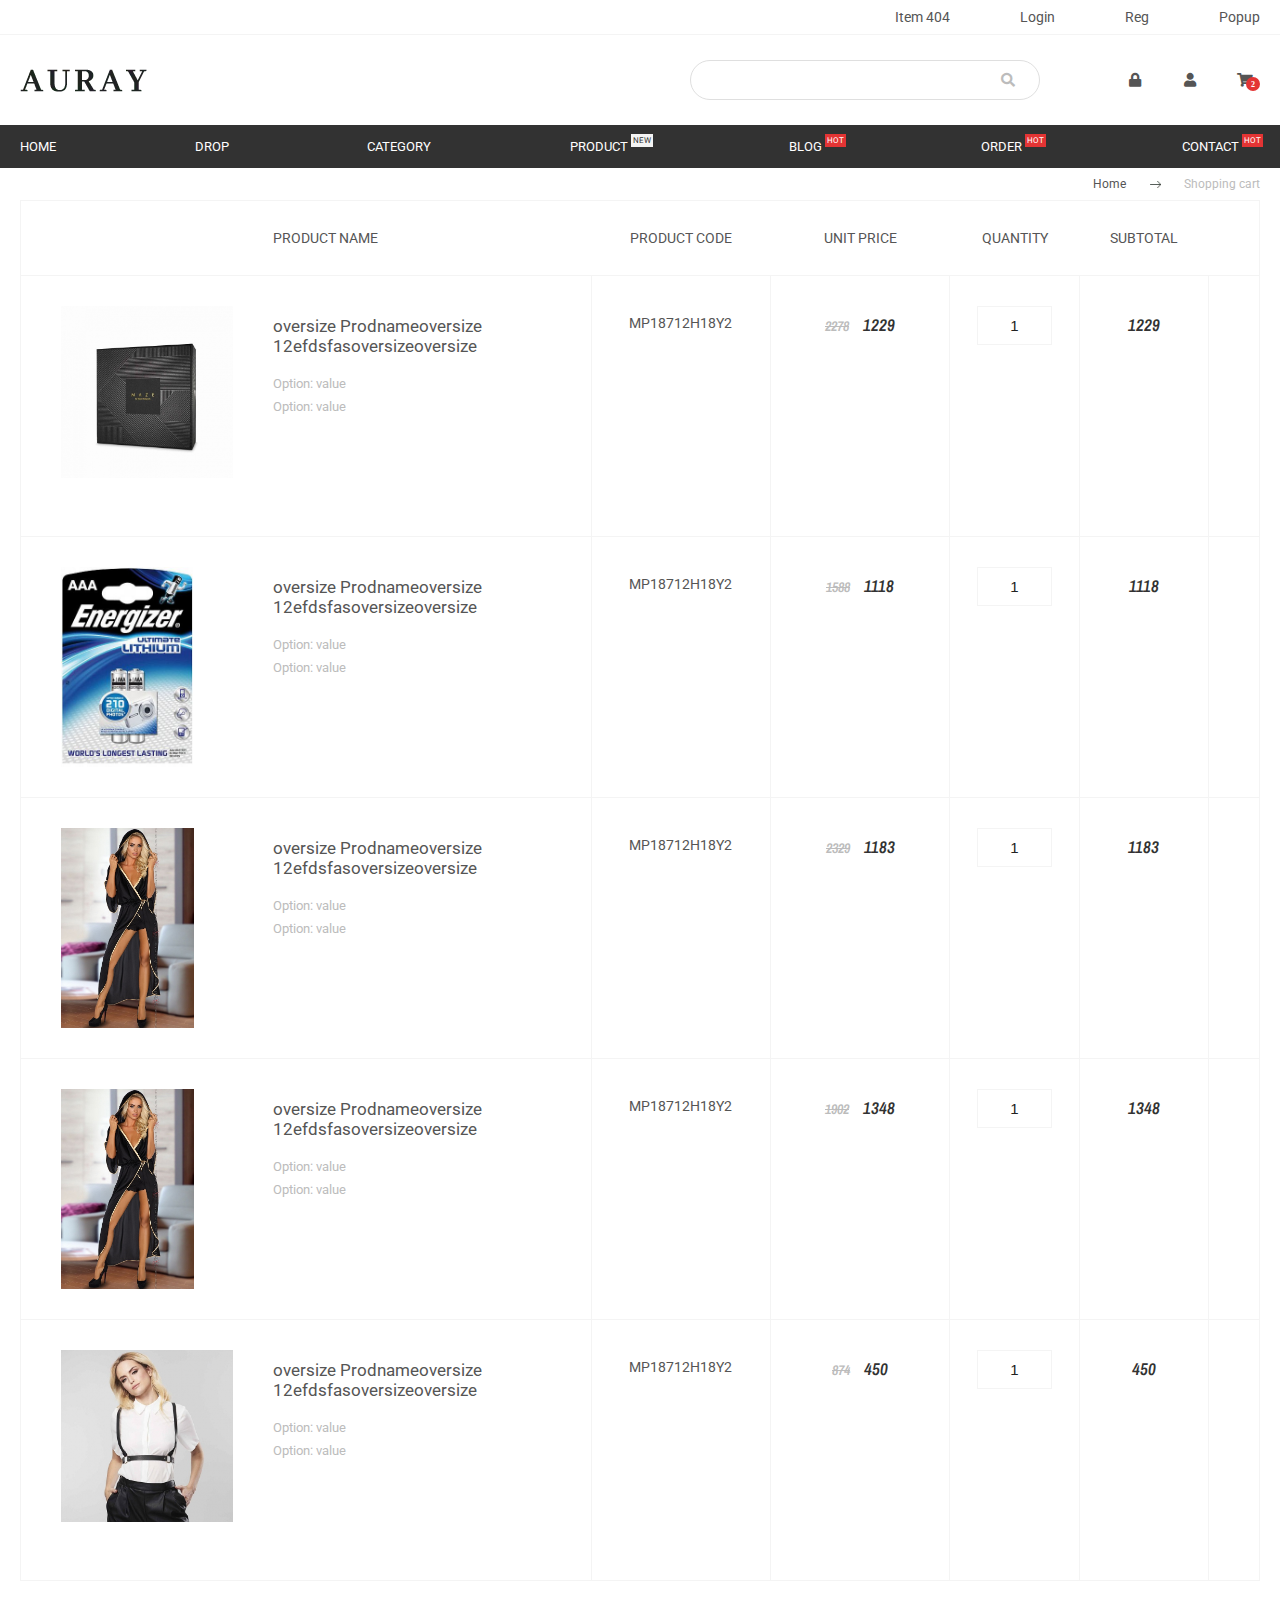
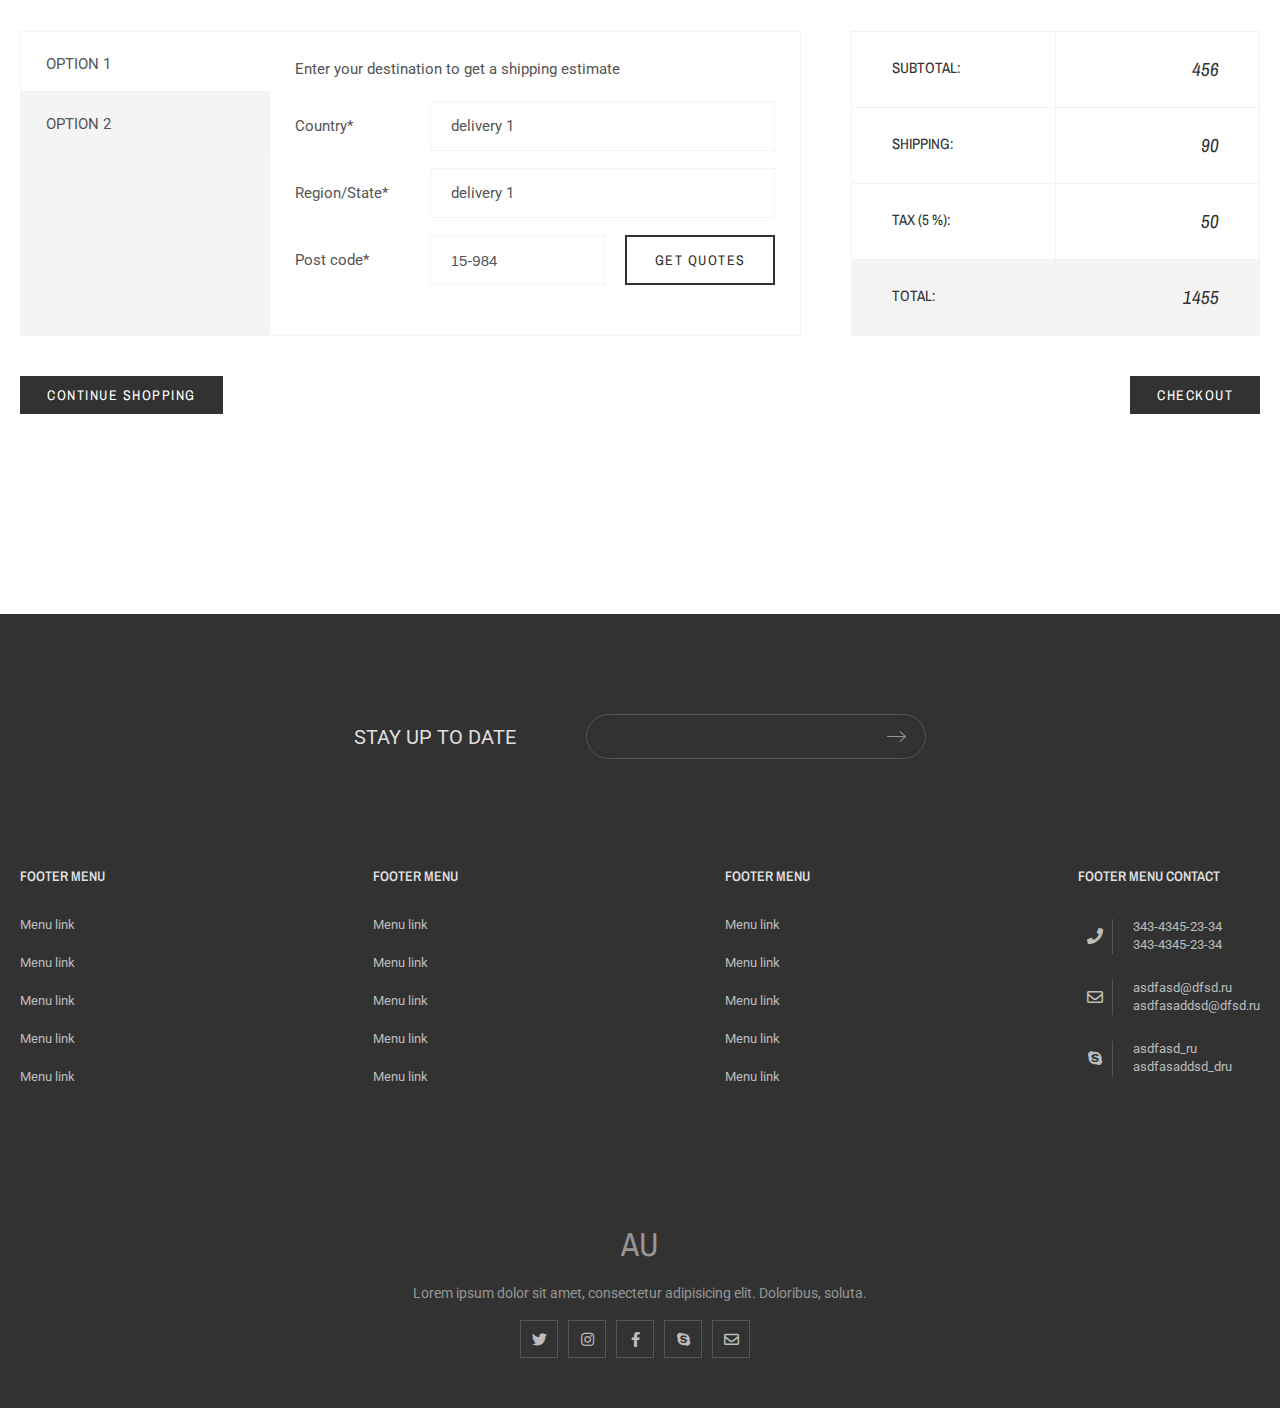
<file: order.html>
<!DOCTYPE html>
<html lang="en">
<head>
    <meta charset="utf-8" />
    <meta name="viewport" content="width=device-width, initial-scale=1, shrink-to-fit=no">
    <title>Shopping cart</title>
<link href="https://mikkhailwork.github.io/san4o/assets/css/plugins.js.0880dee79572b3ba8bbc.css" rel="stylesheet"><link href="https://mikkhailwork.github.io/san4o/assets/css/app.0880dee79572b3ba8bbc.css" rel="stylesheet"></head>
<body>
<div class="overflow-all"></div>
<section class="section top-nav">
    <div class="section__inner ">
        <a href="/404.html" class="top-nav__item">Item 404</a>
        <a href="/login.html" class="top-nav__item">Login</a>
        <a href="/register.html" class="top-nav__item">Reg</a>
        <a href="/popups.html" class="top-nav__item">Popup</a>
    </div>
</section>

<header class="section header">
    <div class="section__inner ">
        <a href="/" class="header-logo"></a>
        <form class="header-search">
            <input type="text" class="header-search__input">
            <button class="header-search__btn fa fa-search" aria-hidden="true"></button>
        </form>
        <div class="header-options">
            <div class="header-options__item  header__auth--action fa fa-lock"></div>
            <div class="header-options__item  header__account--action fa fa-user"></div>
            <div class="header-options__item  header__cart--action fa fa-shopping-cart"><span class="shop-cart-counter">2</span></div>
        </div>
        <div class="header__account">
            <a href="account.html" class="header__account__item">
                <span class="icon fa fa-user"></span>My account
            </a>
            <a class="header__account__item">
                <span class="icon fa fa-gift"></span>My wishlist
            </a>
            <a class="header__account__item">
                <span class="icon fa fa-heart-o"></span>My favorites
            </a>
            <a href="order-checkout.html" class="header__account__item">
                <span class="icon fa fa-shopping-cart"></span>Checkout
            </a>
            <a class="header__account__item">
                <span class="icon fa fa-list"></span>My orders
            </a>
        </div>

        <div class="header__mini_cart">
            <div class="header__mini_cart__title">
                2 items in your cart -
                <span class="header__mini_cart__title__price">$1500.00</span>
            </div>
            <div class="header__mini_cart__items">
                
                

<div class="mini-prod-card">
    <div class="mini-prod-card__img-block">
        <img class="mini-prod-card__img" src="./../../../upload/prods/8.jpg">
    </div>

    <div class="mini-prod-card__detail">
        <div class="mini-prod-card__title">Item product</div>
        <div class="mini-prod-card__desc">Lorem ipsum dolor</div>

        
        <div class="mini-prod-card__price price">
            
            <span class="discount">$840</span>
            
            $493
        </div>
    </div>
</div>
                
                

<div class="mini-prod-card">
    <div class="mini-prod-card__img-block">
        <img class="mini-prod-card__img" src="./../../../upload/prods/8.jpg">
    </div>

    <div class="mini-prod-card__detail">
        <div class="mini-prod-card__title">Item product</div>
        <div class="mini-prod-card__desc">Lorem ipsum dolor</div>

        
        <div class="mini-prod-card__price price">
            
            <span class="discount">$840</span>
            
            $493
        </div>
    </div>
</div>
                
                

<div class="mini-prod-card">
    <div class="mini-prod-card__img-block">
        <img class="mini-prod-card__img" src="./../../../upload/prods/8.jpg">
    </div>

    <div class="mini-prod-card__detail">
        <div class="mini-prod-card__title">Item product</div>
        <div class="mini-prod-card__desc">Lorem ipsum dolor</div>

        
        <div class="mini-prod-card__price price">
            
            <span class="discount">$840</span>
            
            $493
        </div>
    </div>
</div>
                
            </div>

            <div class="header__mini_cart__footer">
                <div class="header__mini_cart__footer__total">
                    <p class="title">SHIPPING: <span class="value">$310.00</span></p>
                    <p class="title">TAX: <span class="value">Free</span></p>
                    <p class="title">CART TOTAL: <span class="value">$1500.00</span></p>
                </div>
                <div class="header__mini_cart__footer__btns">
                    <a href="order.html" class="btn btn--white">VIEW CART</a>
                    <a href="order-checkout.html" class="btn btn--grey">CHECKOUT</a>
                </div>
            </div>
        </div>

        <form class="header__form_register">
            <div class="header__form_register__title">
                REGISTER FORM
            </div>
                <div class="input-wrapper">
                    <input id="header__form_register__username" type="text" class="input-control">
                    <label for="header__form_register__username">Enter your username <span>*</span></label>
                    <span class="icon fa fa-user"></span>
                </div>
                <div class="input-wrapper">
                    <input id="header__form_register__email" type="email" class="input-control">
                    <label for="header__form_register__email">Enter your email <span>*</span></label>
                    <span class="icon fa fa-envelope"></span>
                </div>
                <div class="input-wrapper">
                    <input id="header__form_register__password" type="email" class="input-control">
                    <label for="header__form_register__password">Enter your password <span>*</span></label>
                    <span class="icon fa fa-key"></span>
                </div>
                <div class="input-wrapper">
                    <input id="header__form_register__repassword" type="email" class="input-control">
                    <label for="header__form_register__repassword">Repeat your password <span>*</span></label>
                    <span class="icon fa fa-key"></span>
                </div>

                <button class="btn btn--grey">REGISTER ACCOUNT</button>

        </form>
    </div>
</header>

<section class="section main-nav">
    <nav class="section__inner nav--desktop">
        <a href="/" class="main-nav__item">HOME</a>
        <a href="" class="main-nav__item main-nav__item__root">Drop</a>
        <a href="category.html" class="main-nav__item">category</a>
        <a href="detail.html" class="main-nav__item item--new">product</a>
        <a href="blog.html" class="main-nav__item item--hot">blog</a>
        <a href="order.html" class="main-nav__item item--hot">order</a>
        <a href="contact-us.html" class="main-nav__item item--hot">contact</a>
    </nav>
    <div class="section__inner nav--mobile">
        <p class="main-nav__item">MENU</p>
        <div class="main-nav__burger burger-menu">
            <span class="main-nav__burger__item burger-menu__item"></span>
            <span class="main-nav__burger__item burger-menu__item"></span>
            <span class="main-nav__burger__item burger-menu__item"></span>
        </div>
    </div>
</section>

<section class="section header__dropdown_menu">
    <div class="section__inner">
        <div class="header__dropdown_menu__outer">
            <div class="header__dropdown_menu__item">
                <div class="header__dropdown_menu__top_preview">
                    <a href="" class="header__dropdown_menu__top_preview__item">
                        <img src="https://mikkhailwork.github.io/san4o/assets/img/4.jpg" alt="">
                    </a>
                    <a href="" class="header__dropdown_menu__top_preview__item">
                        <img src="https://mikkhailwork.github.io/san4o/assets/img/2.jpg" alt="">
                    </a>
                    <a href="" class="header__dropdown_menu__top_preview__item">
                        <img src="https://mikkhailwork.github.io/san4o/assets/img/4.jpg" alt="">
                    </a>
                </div>
                <div class="header__dropdown_menu__nav">
                    
                    <div class="header__dropdown_menu__nav__block">
                        <a class=" header__dropdown_menu__nav__item item--root">Main Item</a>
                        
                        <a class="header__dropdown_menu__nav__item item--sub">Sub Item</a>
                       
                        <a class="header__dropdown_menu__nav__item item--sub">Sub Item</a>
                       
                        <a class="header__dropdown_menu__nav__item item--sub">Sub Item</a>
                       
                        <a class="header__dropdown_menu__nav__item item--sub">Sub Item</a>
                       
                        <a class="header__dropdown_menu__nav__item item--sub">Sub Item</a>
                       
                    </div>
                    
                    <div class="header__dropdown_menu__nav__block">
                        <a class=" header__dropdown_menu__nav__item item--root">Main Item</a>
                        
                        <a class="header__dropdown_menu__nav__item item--sub">Sub Item</a>
                       
                        <a class="header__dropdown_menu__nav__item item--sub">Sub Item</a>
                       
                        <a class="header__dropdown_menu__nav__item item--sub">Sub Item</a>
                       
                        <a class="header__dropdown_menu__nav__item item--sub">Sub Item</a>
                       
                        <a class="header__dropdown_menu__nav__item item--sub">Sub Item</a>
                       
                    </div>
                    
                    <div class="header__dropdown_menu__nav__block">
                        <a class=" header__dropdown_menu__nav__item item--root">Main Item</a>
                        
                        <a class="header__dropdown_menu__nav__item item--sub">Sub Item</a>
                       
                        <a class="header__dropdown_menu__nav__item item--sub">Sub Item</a>
                       
                        <a class="header__dropdown_menu__nav__item item--sub">Sub Item</a>
                       
                        <a class="header__dropdown_menu__nav__item item--sub">Sub Item</a>
                       
                        <a class="header__dropdown_menu__nav__item item--sub">Sub Item</a>
                       
                    </div>
                    
                    <div class="header__dropdown_menu__nav__block">
                        <a class=" header__dropdown_menu__nav__item item--root">Main Item</a>
                        
                        <a class="header__dropdown_menu__nav__item item--sub">Sub Item</a>
                       
                        <a class="header__dropdown_menu__nav__item item--sub">Sub Item</a>
                       
                        <a class="header__dropdown_menu__nav__item item--sub">Sub Item</a>
                       
                        <a class="header__dropdown_menu__nav__item item--sub">Sub Item</a>
                       
                        <a class="header__dropdown_menu__nav__item item--sub">Sub Item</a>
                       
                    </div>
                    
                    <div class="header__dropdown_menu__nav__block">
                        <a class=" header__dropdown_menu__nav__item item--root">Main Item</a>
                        
                        <a class="header__dropdown_menu__nav__item item--sub">Sub Item</a>
                       
                        <a class="header__dropdown_menu__nav__item item--sub">Sub Item</a>
                       
                        <a class="header__dropdown_menu__nav__item item--sub">Sub Item</a>
                       
                        <a class="header__dropdown_menu__nav__item item--sub">Sub Item</a>
                       
                        <a class="header__dropdown_menu__nav__item item--sub">Sub Item</a>
                       
                    </div>
                    
                    <div class="header__dropdown_menu__nav__block">
                        <a class=" header__dropdown_menu__nav__item item--root">Main Item</a>
                        
                        <a class="header__dropdown_menu__nav__item item--sub">Sub Item</a>
                       
                        <a class="header__dropdown_menu__nav__item item--sub">Sub Item</a>
                       
                        <a class="header__dropdown_menu__nav__item item--sub">Sub Item</a>
                       
                        <a class="header__dropdown_menu__nav__item item--sub">Sub Item</a>
                       
                        <a class="header__dropdown_menu__nav__item item--sub">Sub Item</a>
                       
                    </div>
                    
            </div>

        </div>
            <div class="header__dropdown_menu__item">

                <div class="block-slider header-slider-the-best">
    <div class="block-slider__title">
        Slider Name
        <div class="block-slider__arrows">
            <span class="block-slider__prev" aria-hidden="true"></span>
            <span class="block-slider__next" aria-hidden="true"></span>
        </div>
    </div>
    <div class="block-slider__slider">
        
        <div class="block-slider__slide">
            
            

<div class="mini-prod-card">
    <div class="mini-prod-card__img-block">
        <img class="mini-prod-card__img" src="./../../../upload/prods/3.jpg">
    </div>

    <div class="mini-prod-card__detail">
        <div class="mini-prod-card__title">Item product</div>
        <div class="mini-prod-card__desc">Lorem ipsum dolor</div>

        
        <div class="mini-prod-card__price price">
            
            <span class="discount">$1508</span>
            
            $1349
        </div>
    </div>
</div>
            
            

<div class="mini-prod-card">
    <div class="mini-prod-card__img-block">
        <img class="mini-prod-card__img" src="./../../../upload/prods/3.jpg">
    </div>

    <div class="mini-prod-card__detail">
        <div class="mini-prod-card__title">Item product</div>
        <div class="mini-prod-card__desc">Lorem ipsum dolor</div>

        
        <div class="mini-prod-card__price price">
            
            <span class="discount">$1508</span>
            
            $1349
        </div>
    </div>
</div>
            
            

<div class="mini-prod-card">
    <div class="mini-prod-card__img-block">
        <img class="mini-prod-card__img" src="./../../../upload/prods/3.jpg">
    </div>

    <div class="mini-prod-card__detail">
        <div class="mini-prod-card__title">Item product</div>
        <div class="mini-prod-card__desc">Lorem ipsum dolor</div>

        
        <div class="mini-prod-card__price price">
            
            <span class="discount">$1508</span>
            
            $1349
        </div>
    </div>
</div>
            
        </div>
        
        <div class="block-slider__slide">
            
            

<div class="mini-prod-card">
    <div class="mini-prod-card__img-block">
        <img class="mini-prod-card__img" src="./../../../upload/prods/3.jpg">
    </div>

    <div class="mini-prod-card__detail">
        <div class="mini-prod-card__title">Item product</div>
        <div class="mini-prod-card__desc">Lorem ipsum dolor</div>

        
        <div class="mini-prod-card__price price">
            
            <span class="discount">$1508</span>
            
            $1349
        </div>
    </div>
</div>
            
            

<div class="mini-prod-card">
    <div class="mini-prod-card__img-block">
        <img class="mini-prod-card__img" src="./../../../upload/prods/3.jpg">
    </div>

    <div class="mini-prod-card__detail">
        <div class="mini-prod-card__title">Item product</div>
        <div class="mini-prod-card__desc">Lorem ipsum dolor</div>

        
        <div class="mini-prod-card__price price">
            
            <span class="discount">$1508</span>
            
            $1349
        </div>
    </div>
</div>
            
            

<div class="mini-prod-card">
    <div class="mini-prod-card__img-block">
        <img class="mini-prod-card__img" src="./../../../upload/prods/3.jpg">
    </div>

    <div class="mini-prod-card__detail">
        <div class="mini-prod-card__title">Item product</div>
        <div class="mini-prod-card__desc">Lorem ipsum dolor</div>

        
        <div class="mini-prod-card__price price">
            
            <span class="discount">$1508</span>
            
            $1349
        </div>
    </div>
</div>
            
        </div>
        
        <div class="block-slider__slide">
            
            

<div class="mini-prod-card">
    <div class="mini-prod-card__img-block">
        <img class="mini-prod-card__img" src="./../../../upload/prods/3.jpg">
    </div>

    <div class="mini-prod-card__detail">
        <div class="mini-prod-card__title">Item product</div>
        <div class="mini-prod-card__desc">Lorem ipsum dolor</div>

        
        <div class="mini-prod-card__price price">
            
            <span class="discount">$1508</span>
            
            $1349
        </div>
    </div>
</div>
            
            

<div class="mini-prod-card">
    <div class="mini-prod-card__img-block">
        <img class="mini-prod-card__img" src="./../../../upload/prods/3.jpg">
    </div>

    <div class="mini-prod-card__detail">
        <div class="mini-prod-card__title">Item product</div>
        <div class="mini-prod-card__desc">Lorem ipsum dolor</div>

        
        <div class="mini-prod-card__price price">
            
            <span class="discount">$1508</span>
            
            $1349
        </div>
    </div>
</div>
            
            

<div class="mini-prod-card">
    <div class="mini-prod-card__img-block">
        <img class="mini-prod-card__img" src="./../../../upload/prods/3.jpg">
    </div>

    <div class="mini-prod-card__detail">
        <div class="mini-prod-card__title">Item product</div>
        <div class="mini-prod-card__desc">Lorem ipsum dolor</div>

        
        <div class="mini-prod-card__price price">
            
            <span class="discount">$1508</span>
            
            $1349
        </div>
    </div>
</div>
            
        </div>
        
    </div>
</div>

            </div>
            <div class="header__dropdown_menu__item">

                <div class="block-slider header-slider-the-popular">
    <div class="block-slider__title">
        Slider Name
        <div class="block-slider__arrows">
            <span class="block-slider__prev" aria-hidden="true"></span>
            <span class="block-slider__next" aria-hidden="true"></span>
        </div>
    </div>
    <div class="block-slider__slider">
        
        <div class="block-slider__slide">
            
            

<div class="mini-prod-card">
    <div class="mini-prod-card__img-block">
        <img class="mini-prod-card__img" src="./../../../upload/prods/3.jpg">
    </div>

    <div class="mini-prod-card__detail">
        <div class="mini-prod-card__title">Item product</div>
        <div class="mini-prod-card__desc">Lorem ipsum dolor</div>

        
        <div class="mini-prod-card__price price">
            
            <span class="discount">$1508</span>
            
            $1349
        </div>
    </div>
</div>
            
            

<div class="mini-prod-card">
    <div class="mini-prod-card__img-block">
        <img class="mini-prod-card__img" src="./../../../upload/prods/3.jpg">
    </div>

    <div class="mini-prod-card__detail">
        <div class="mini-prod-card__title">Item product</div>
        <div class="mini-prod-card__desc">Lorem ipsum dolor</div>

        
        <div class="mini-prod-card__price price">
            
            <span class="discount">$1508</span>
            
            $1349
        </div>
    </div>
</div>
            
            

<div class="mini-prod-card">
    <div class="mini-prod-card__img-block">
        <img class="mini-prod-card__img" src="./../../../upload/prods/3.jpg">
    </div>

    <div class="mini-prod-card__detail">
        <div class="mini-prod-card__title">Item product</div>
        <div class="mini-prod-card__desc">Lorem ipsum dolor</div>

        
        <div class="mini-prod-card__price price">
            
            <span class="discount">$1508</span>
            
            $1349
        </div>
    </div>
</div>
            
        </div>
        
        <div class="block-slider__slide">
            
            

<div class="mini-prod-card">
    <div class="mini-prod-card__img-block">
        <img class="mini-prod-card__img" src="./../../../upload/prods/3.jpg">
    </div>

    <div class="mini-prod-card__detail">
        <div class="mini-prod-card__title">Item product</div>
        <div class="mini-prod-card__desc">Lorem ipsum dolor</div>

        
        <div class="mini-prod-card__price price">
            
            <span class="discount">$1508</span>
            
            $1349
        </div>
    </div>
</div>
            
            

<div class="mini-prod-card">
    <div class="mini-prod-card__img-block">
        <img class="mini-prod-card__img" src="./../../../upload/prods/3.jpg">
    </div>

    <div class="mini-prod-card__detail">
        <div class="mini-prod-card__title">Item product</div>
        <div class="mini-prod-card__desc">Lorem ipsum dolor</div>

        
        <div class="mini-prod-card__price price">
            
            <span class="discount">$1508</span>
            
            $1349
        </div>
    </div>
</div>
            
            

<div class="mini-prod-card">
    <div class="mini-prod-card__img-block">
        <img class="mini-prod-card__img" src="./../../../upload/prods/3.jpg">
    </div>

    <div class="mini-prod-card__detail">
        <div class="mini-prod-card__title">Item product</div>
        <div class="mini-prod-card__desc">Lorem ipsum dolor</div>

        
        <div class="mini-prod-card__price price">
            
            <span class="discount">$1508</span>
            
            $1349
        </div>
    </div>
</div>
            
        </div>
        
        <div class="block-slider__slide">
            
            

<div class="mini-prod-card">
    <div class="mini-prod-card__img-block">
        <img class="mini-prod-card__img" src="./../../../upload/prods/3.jpg">
    </div>

    <div class="mini-prod-card__detail">
        <div class="mini-prod-card__title">Item product</div>
        <div class="mini-prod-card__desc">Lorem ipsum dolor</div>

        
        <div class="mini-prod-card__price price">
            
            <span class="discount">$1508</span>
            
            $1349
        </div>
    </div>
</div>
            
            

<div class="mini-prod-card">
    <div class="mini-prod-card__img-block">
        <img class="mini-prod-card__img" src="./../../../upload/prods/3.jpg">
    </div>

    <div class="mini-prod-card__detail">
        <div class="mini-prod-card__title">Item product</div>
        <div class="mini-prod-card__desc">Lorem ipsum dolor</div>

        
        <div class="mini-prod-card__price price">
            
            <span class="discount">$1508</span>
            
            $1349
        </div>
    </div>
</div>
            
            

<div class="mini-prod-card">
    <div class="mini-prod-card__img-block">
        <img class="mini-prod-card__img" src="./../../../upload/prods/3.jpg">
    </div>

    <div class="mini-prod-card__detail">
        <div class="mini-prod-card__title">Item product</div>
        <div class="mini-prod-card__desc">Lorem ipsum dolor</div>

        
        <div class="mini-prod-card__price price">
            
            <span class="discount">$1508</span>
            
            $1349
        </div>
    </div>
</div>
            
        </div>
        
    </div>
</div>

            </div>

        </div>
    </div>
</section>

<section class="section">
    <div class="section__inner breadcrumb">
        <a href="/" class="breadcrumb__item">Home</a>
        <span class="breadcrumb__sep"></span>
        <a href="#" class="breadcrumb__item current">Shopping cart</a>
    </div>
</section>



<section class="section order-page">
    <div class="section__inner">
        <div class="order-table">
            <div class="order-table-row row-title">
                <div class="order-table-preview">
                </div>
                <div class="order-table-row__item">
                    <div class="order-table-cell">PRODUCT NAME</div>
                    <div class="order-table-cell">PRODUCT CODE</div>
                    <div class="order-table-cell">UNIT PRICE</div>
                    <div class="order-table-cell">QUANTITY</div>
                    <div class="order-table-cell">SUBTOTAL</div>
                </div>

                <span class="order-table-close i-close-dark"></span>
            </div>
            

            <div class="order-table-row">
                <div class="order-table-preview">
                    <img src="./../../../upload/prods/8.jpg" alt="">
                </div>
                <div class="order-table-row__item">
                <div class="order-table-cell">
                    <div class="order-table-prod">
                        <div class="order-table-prod-name">oversize Prodnameoversize 12efdsfasoversizeoversize</div>
                        <div class="order-table-prod-opt">Option: value</div>
                        <div class="order-table-prod-opt">Option: value</div>
                    </div>
                </div>
                <div class="order-table-cell">
                    <span class="order-table-prod-code">MP18712h18y2</span>
                </div>
                <div class="order-table-cell">
                    <div class="price">
                        <span class="discount">2278</span>
                        1229
                    </div>
                </div>
                <div class="order-table-cell">
                    <input type="text" class="order-table-quantity" value="1">
                </div>
                <div class="order-table-cell">
                    <span class="order-table-total">
                         1229
                    </span>

                </div>
                </div>

                <span class="order-table-close i-close-dark"></span>
            </div>
            

            <div class="order-table-row">
                <div class="order-table-preview">
                    <img src="./../../../upload/prods/7.jpg" alt="">
                </div>
                <div class="order-table-row__item">
                <div class="order-table-cell">
                    <div class="order-table-prod">
                        <div class="order-table-prod-name">oversize Prodnameoversize 12efdsfasoversizeoversize</div>
                        <div class="order-table-prod-opt">Option: value</div>
                        <div class="order-table-prod-opt">Option: value</div>
                    </div>
                </div>
                <div class="order-table-cell">
                    <span class="order-table-prod-code">MP18712h18y2</span>
                </div>
                <div class="order-table-cell">
                    <div class="price">
                        <span class="discount">1588</span>
                        1118
                    </div>
                </div>
                <div class="order-table-cell">
                    <input type="text" class="order-table-quantity" value="1">
                </div>
                <div class="order-table-cell">
                    <span class="order-table-total">
                         1118
                    </span>

                </div>
                </div>

                <span class="order-table-close i-close-dark"></span>
            </div>
            

            <div class="order-table-row">
                <div class="order-table-preview">
                    <img src="./../../../upload/prods/10.jpg" alt="">
                </div>
                <div class="order-table-row__item">
                <div class="order-table-cell">
                    <div class="order-table-prod">
                        <div class="order-table-prod-name">oversize Prodnameoversize 12efdsfasoversizeoversize</div>
                        <div class="order-table-prod-opt">Option: value</div>
                        <div class="order-table-prod-opt">Option: value</div>
                    </div>
                </div>
                <div class="order-table-cell">
                    <span class="order-table-prod-code">MP18712h18y2</span>
                </div>
                <div class="order-table-cell">
                    <div class="price">
                        <span class="discount">2329</span>
                        1183
                    </div>
                </div>
                <div class="order-table-cell">
                    <input type="text" class="order-table-quantity" value="1">
                </div>
                <div class="order-table-cell">
                    <span class="order-table-total">
                         1183
                    </span>

                </div>
                </div>

                <span class="order-table-close i-close-dark"></span>
            </div>
            

            <div class="order-table-row">
                <div class="order-table-preview">
                    <img src="./../../../upload/prods/10.jpg" alt="">
                </div>
                <div class="order-table-row__item">
                <div class="order-table-cell">
                    <div class="order-table-prod">
                        <div class="order-table-prod-name">oversize Prodnameoversize 12efdsfasoversizeoversize</div>
                        <div class="order-table-prod-opt">Option: value</div>
                        <div class="order-table-prod-opt">Option: value</div>
                    </div>
                </div>
                <div class="order-table-cell">
                    <span class="order-table-prod-code">MP18712h18y2</span>
                </div>
                <div class="order-table-cell">
                    <div class="price">
                        <span class="discount">1902</span>
                        1348
                    </div>
                </div>
                <div class="order-table-cell">
                    <input type="text" class="order-table-quantity" value="1">
                </div>
                <div class="order-table-cell">
                    <span class="order-table-total">
                         1348
                    </span>

                </div>
                </div>

                <span class="order-table-close i-close-dark"></span>
            </div>
            

            <div class="order-table-row">
                <div class="order-table-preview">
                    <img src="./../../../upload/prods/6.jpg" alt="">
                </div>
                <div class="order-table-row__item">
                <div class="order-table-cell">
                    <div class="order-table-prod">
                        <div class="order-table-prod-name">oversize Prodnameoversize 12efdsfasoversizeoversize</div>
                        <div class="order-table-prod-opt">Option: value</div>
                        <div class="order-table-prod-opt">Option: value</div>
                    </div>
                </div>
                <div class="order-table-cell">
                    <span class="order-table-prod-code">MP18712h18y2</span>
                </div>
                <div class="order-table-cell">
                    <div class="price">
                        <span class="discount">874</span>
                        450
                    </div>
                </div>
                <div class="order-table-cell">
                    <input type="text" class="order-table-quantity" value="1">
                </div>
                <div class="order-table-cell">
                    <span class="order-table-total">
                         450
                    </span>

                </div>
                </div>

                <span class="order-table-close i-close-dark"></span>
            </div>
            
        </div>

        <div class="order-options">
            <div class="left-tab order-options-delivery">
                <div class="left-tab-block">
                    <a href="#order-delivery" class="left-tab-item active">option 1</a>
                    <a href="#order-discount" class="left-tab-item">option 2</a>
                </div>
                <form id="order-delivery" class="left-tab-container active">
                    <p class="shipping-title">Enter your destination to get a shipping estimate</p>
                    <div class="shipping-block">
                        <div class="shipping-block-label">Country*</div>
                        <div class="shipping-block-val">
                            <div class="select-wrapper">
                                <select name="" id="">
                                    <option value="">delivery 1</option>
                                    <option value="">delivery 2</option>
                                    <option value="">delivery 3</option>
                                </select>
                            </div>
                        </div>
                    </div>
                    <div class="shipping-block">
                        <div class="shipping-block-label">Region/State*</div>
                        <div class="shipping-block-val">
                            <div class="select-wrapper">
                                <select name="" id="">
                                    <option value="">delivery 1</option>
                                    <option value="">delivery 2</option>
                                    <option value="">delivery 3</option>
                                </select>
                            </div>

                        </div>
                    </div>
                    <div class="shipping-block">
                        <div class="shipping-block-label">Post code*</div>
                        <div class="shipping-block-val">
                            <div class="input-wrapper">
                                <input class="input-control" type="text" value="15-984">
                            </div>

                            <div class="btn btn--transparent">Get quotes</div>
                        </div>
                    </div>
                </form>
                <div id="order-discount" class="left-tab-container">
                    <p>Lorem ipsum dolor. discount Lorem ipsum.</p>
                    <p>Lorem ipsum dolor. discount Lorem ipsum.</p>
                    <p>Lorem ipsum dolor. discount Lorem ipsum.</p>
                    <p>Lorem ipsum dolor. discount Lorem ipsum.</p>
                    <p>Lorem ipsum dolor. discount Lorem ipsum.</p>
                    <p>Lorem ipsum dolor. discount Lorem ipsum.</p>
                    <p>Lorem ipsum dolor. discount Lorem ipsum.</p>
                </div>
            </div>
            <div class="order-options-total">
                <div class="order-options-total__row">
                    <div class="order-options-total__cell">SUbtotal:</div>
                    <div class="order-options-total__cell">456</div>
                </div>
                <div class="order-options-total__row">
                    <div class="order-options-total__cell">shipping:</div>
                    <div class="order-options-total__cell">90</div>
                </div>
                <div class="order-options-total__row">
                    <div class="order-options-total__cell">tax (5 %):</div>
                    <div class="order-options-total__cell">50</div>
                </div>
                <div class="order-options-total__row">
                    <div class="order-options-total__cell">total:</div>
                    <div class="order-options-total__cell">1455</div>
                </div>
            </div>
        </div>

        <div class="order-action-block">
            <a href="index.html"  class="btn btn--grey">Continue shopping</a>
            <a href="order-checkout.html" class="btn btn--grey">checkout</a>
        </div>


    </div>
</section>

<footer class="section footer">
    <div class="section__inner footer__subscribe">
        <div class="footer__subscribe__title">STAY UP TO DATE</div>
        <form action="" class="footer__subscribe__form">
            <input type="text" class="footer__subscribe__form__input">
            <button class="footer__subscribe__form__btn"></button>
        </form>

    </div>
    <div class="section__inner footer__menu">
        <div class="footer__menu__item">
            <div class="footer__menu__item__title">Footer Menu</div>
            <div class="footer__menu__item__nav">
                <a href="/" class="footer__menu__item__nav__item">Menu link</a>
                <a href="/" class="footer__menu__item__nav__item">Menu link</a>
                <a href="/" class="footer__menu__item__nav__item">Menu link</a>
                <a href="/" class="footer__menu__item__nav__item">Menu link</a>
                <a href="/" class="footer__menu__item__nav__item">Menu link</a>
            </div>
        </div>
        <div class="footer__menu__item">
            <div class="footer__menu__item__title">Footer Menu</div>
            <div class="footer__menu__item__nav">
                <a href="/" class="footer__menu__item__nav__item">Menu link</a>
                <a href="/" class="footer__menu__item__nav__item">Menu link</a>
                <a href="/" class="footer__menu__item__nav__item">Menu link</a>
                <a href="/" class="footer__menu__item__nav__item">Menu link</a>
                <a href="/" class="footer__menu__item__nav__item">Menu link</a>
            </div>
        </div>
        <div class="footer__menu__item">
            <div class="footer__menu__item__title">Footer Menu</div>
            <div class="footer__menu__item__nav">
                <a href="/" class="footer__menu__item__nav__item">Menu link</a>
                <a href="/" class="footer__menu__item__nav__item">Menu link</a>
                <a href="/" class="footer__menu__item__nav__item">Menu link</a>
                <a href="/" class="footer__menu__item__nav__item">Menu link</a>
                <a href="/" class="footer__menu__item__nav__item">Menu link</a>
            </div>
        </div>
        <div class="footer__menu__item">
            <div class="footer__menu__item__title">Footer Menu Contact</div>
            <div class="footer__menu__item__nav">
                <div  class="footer__menu__item__nav__item item__contact">
                    <i class="item__contact__icon fa fa-phone" aria-hidden="true"></i>
                    <div>
                        <a class="item__contact__link"href="tel:213421341234">343-4345-23-34</a>
                        <a class="item__contact__link"href="tel:213421341234">343-4345-23-34</a>
                    </div>
                </div>
                <div class="footer__menu__item__nav__item item__contact">
                    <i class="item__contact__icon fa fa-envelope-o" aria-hidden="true"></i>

                    <div>
                        <a class="item__contact__link"href="mailto:asdfasd@dfsd.ru">asdfasd@dfsd.ru</a>
                        <a class="item__contact__link" href="mailto:asdfasaddsd@dfsd.ru">asdfasaddsd@dfsd.ru</a>
                    </div>
                </div>
                <div  class="footer__menu__item__nav__item item__contact">
                    <i class="item__contact__icon fa fa-skype" aria-hidden="true"></i>
                    <div>
                        <a class="item__contact__link" href="skype:asdfasd_ru">asdfasd_ru</a>
                        <a class="item__contact__link"href="skype:asdfasaddsd_dru">asdfasaddsd_dru</a>
                    </div>
                </div>
            </div>
        </div>
    </div>
    <div class="section__inner footer__logo">
        AU
    </div>
    <div class="section__inner footer__copyright">
        Lorem ipsum dolor sit amet, consectetur adipisicing elit. Doloribus, soluta.
    </div>
    <div class="section__inner footer__social">
        <a href="" target="_blank" class="footer__social__item ico fa fa-twitter"></a>
        <a href="" target="_blank" class="footer__social__item ico fa fa-instagram"></a>
        <a href="" target="_blank" class="footer__social__item ico fa fa-facebook"></a>
        <a href="" target="_blank" class="footer__social__item ico fa fa-skype"></a>
        <a href="" target="_blank" class="footer__social__item ico fa fa-envelope-o"></a>
    </div>
</footer>


<script type="text/javascript" src="https://mikkhailwork.github.io/san4o/assets/js/plugins.js.0880dee79572b3ba8bbc.js"></script><script type="text/javascript" src="https://mikkhailwork.github.io/san4o/assets/js/app.0880dee79572b3ba8bbc.js"></script></body>
</html>
</file>
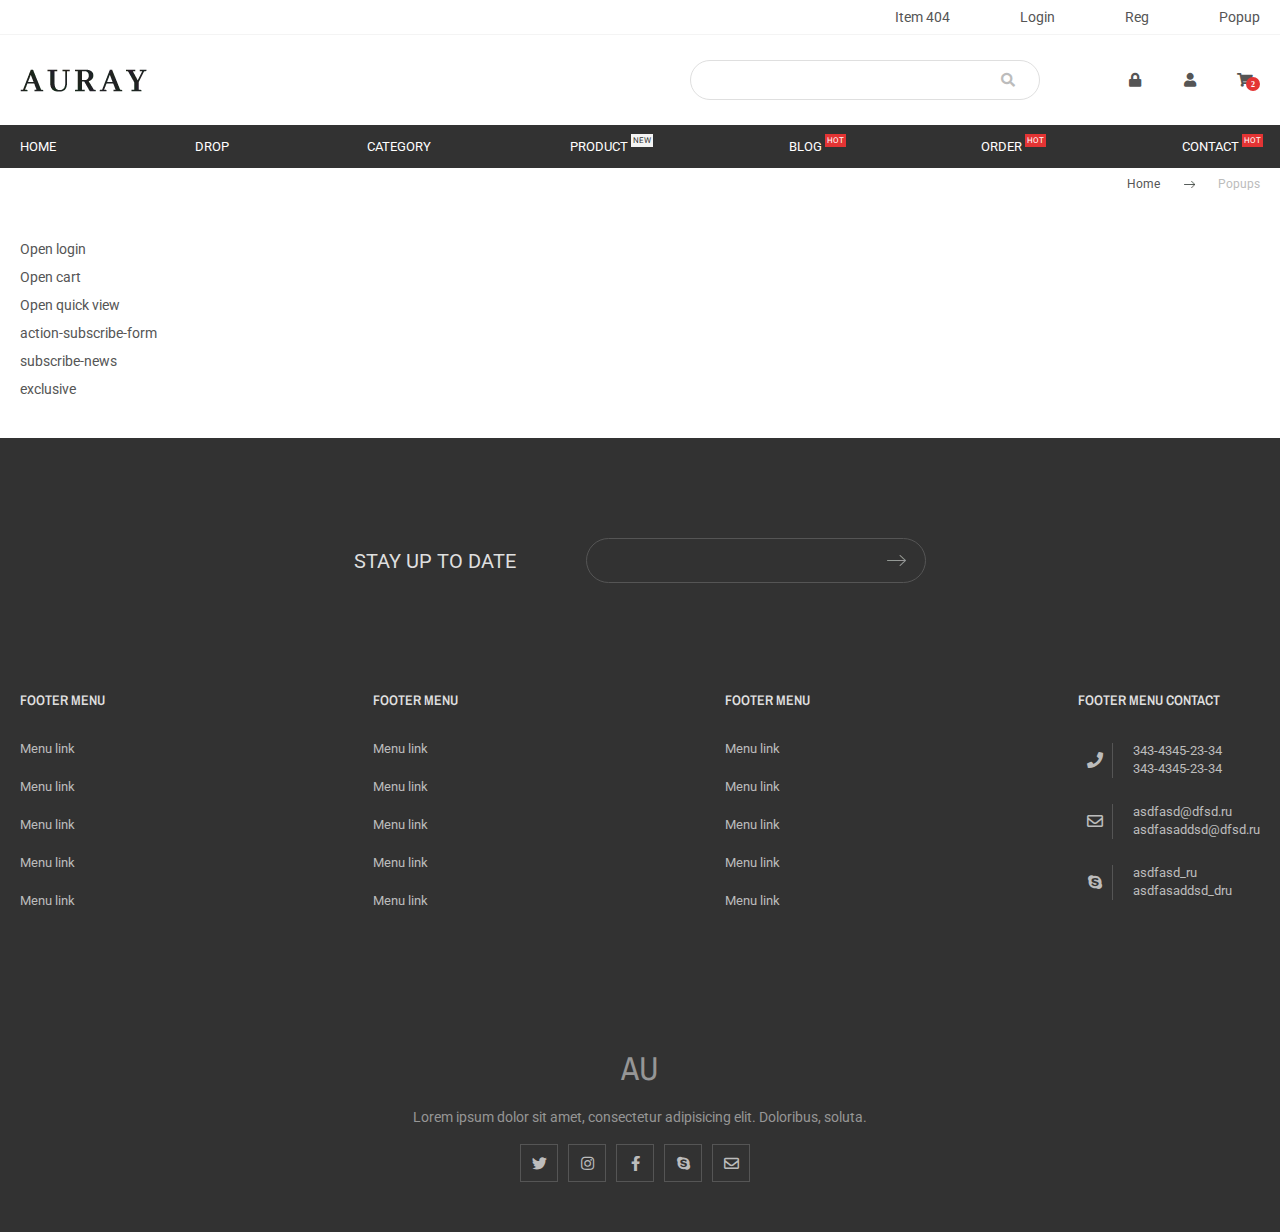
<file: popups.html>
<!DOCTYPE html>
<html lang="en">
<head>
    <meta charset="utf-8" />
    <meta name="viewport" content="width=device-width, initial-scale=1, shrink-to-fit=no">
    <title>Popups</title>
<link href="https://mikkhailwork.github.io/san4o/assets/css/plugins.js.0880dee79572b3ba8bbc.css" rel="stylesheet"><link href="https://mikkhailwork.github.io/san4o/assets/css/app.0880dee79572b3ba8bbc.css" rel="stylesheet"></head>
<body>
<div class="overflow-all"></div>
<section class="section top-nav">
    <div class="section__inner ">
        <a href="/404.html" class="top-nav__item">Item 404</a>
        <a href="/login.html" class="top-nav__item">Login</a>
        <a href="/register.html" class="top-nav__item">Reg</a>
        <a href="/popups.html" class="top-nav__item">Popup</a>
    </div>
</section>

<header class="section header">
    <div class="section__inner ">
        <a href="/" class="header-logo"></a>
        <form class="header-search">
            <input type="text" class="header-search__input">
            <button class="header-search__btn fa fa-search" aria-hidden="true"></button>
        </form>
        <div class="header-options">
            <div class="header-options__item  header__auth--action fa fa-lock"></div>
            <div class="header-options__item  header__account--action fa fa-user"></div>
            <div class="header-options__item  header__cart--action fa fa-shopping-cart"><span class="shop-cart-counter">2</span></div>
        </div>
        <div class="header__account">
            <a href="account.html" class="header__account__item">
                <span class="icon fa fa-user"></span>My account
            </a>
            <a class="header__account__item">
                <span class="icon fa fa-gift"></span>My wishlist
            </a>
            <a class="header__account__item">
                <span class="icon fa fa-heart-o"></span>My favorites
            </a>
            <a href="order-checkout.html" class="header__account__item">
                <span class="icon fa fa-shopping-cart"></span>Checkout
            </a>
            <a class="header__account__item">
                <span class="icon fa fa-list"></span>My orders
            </a>
        </div>

        <div class="header__mini_cart">
            <div class="header__mini_cart__title">
                2 items in your cart -
                <span class="header__mini_cart__title__price">$1500.00</span>
            </div>
            <div class="header__mini_cart__items">
                
                

<div class="mini-prod-card">
    <div class="mini-prod-card__img-block">
        <img class="mini-prod-card__img" src="./../../../upload/prods/12.jpg">
    </div>

    <div class="mini-prod-card__detail">
        <div class="mini-prod-card__title">Item product</div>
        <div class="mini-prod-card__desc">Lorem ipsum dolor</div>

        
        <div class="mini-prod-card__price price">
            
            <span class="discount">$1381</span>
            
            $880
        </div>
    </div>
</div>
                
                

<div class="mini-prod-card">
    <div class="mini-prod-card__img-block">
        <img class="mini-prod-card__img" src="./../../../upload/prods/12.jpg">
    </div>

    <div class="mini-prod-card__detail">
        <div class="mini-prod-card__title">Item product</div>
        <div class="mini-prod-card__desc">Lorem ipsum dolor</div>

        
        <div class="mini-prod-card__price price">
            
            <span class="discount">$1381</span>
            
            $880
        </div>
    </div>
</div>
                
                

<div class="mini-prod-card">
    <div class="mini-prod-card__img-block">
        <img class="mini-prod-card__img" src="./../../../upload/prods/12.jpg">
    </div>

    <div class="mini-prod-card__detail">
        <div class="mini-prod-card__title">Item product</div>
        <div class="mini-prod-card__desc">Lorem ipsum dolor</div>

        
        <div class="mini-prod-card__price price">
            
            <span class="discount">$1381</span>
            
            $880
        </div>
    </div>
</div>
                
            </div>

            <div class="header__mini_cart__footer">
                <div class="header__mini_cart__footer__total">
                    <p class="title">SHIPPING: <span class="value">$310.00</span></p>
                    <p class="title">TAX: <span class="value">Free</span></p>
                    <p class="title">CART TOTAL: <span class="value">$1500.00</span></p>
                </div>
                <div class="header__mini_cart__footer__btns">
                    <a href="order.html" class="btn btn--white">VIEW CART</a>
                    <a href="order-checkout.html" class="btn btn--grey">CHECKOUT</a>
                </div>
            </div>
        </div>

        <form class="header__form_register">
            <div class="header__form_register__title">
                REGISTER FORM
            </div>
                <div class="input-wrapper">
                    <input id="header__form_register__username" type="text" class="input-control">
                    <label for="header__form_register__username">Enter your username <span>*</span></label>
                    <span class="icon fa fa-user"></span>
                </div>
                <div class="input-wrapper">
                    <input id="header__form_register__email" type="email" class="input-control">
                    <label for="header__form_register__email">Enter your email <span>*</span></label>
                    <span class="icon fa fa-envelope"></span>
                </div>
                <div class="input-wrapper">
                    <input id="header__form_register__password" type="email" class="input-control">
                    <label for="header__form_register__password">Enter your password <span>*</span></label>
                    <span class="icon fa fa-key"></span>
                </div>
                <div class="input-wrapper">
                    <input id="header__form_register__repassword" type="email" class="input-control">
                    <label for="header__form_register__repassword">Repeat your password <span>*</span></label>
                    <span class="icon fa fa-key"></span>
                </div>

                <button class="btn btn--grey">REGISTER ACCOUNT</button>

        </form>
    </div>
</header>

<section class="section main-nav">
    <nav class="section__inner nav--desktop">
        <a href="/" class="main-nav__item">HOME</a>
        <a href="" class="main-nav__item main-nav__item__root">Drop</a>
        <a href="category.html" class="main-nav__item">category</a>
        <a href="detail.html" class="main-nav__item item--new">product</a>
        <a href="blog.html" class="main-nav__item item--hot">blog</a>
        <a href="order.html" class="main-nav__item item--hot">order</a>
        <a href="contact-us.html" class="main-nav__item item--hot">contact</a>
    </nav>
    <div class="section__inner nav--mobile">
        <p class="main-nav__item">MENU</p>
        <div class="main-nav__burger burger-menu">
            <span class="main-nav__burger__item burger-menu__item"></span>
            <span class="main-nav__burger__item burger-menu__item"></span>
            <span class="main-nav__burger__item burger-menu__item"></span>
        </div>
    </div>
</section>

<section class="section header__dropdown_menu">
    <div class="section__inner">
        <div class="header__dropdown_menu__outer">
            <div class="header__dropdown_menu__item">
                <div class="header__dropdown_menu__top_preview">
                    <a href="" class="header__dropdown_menu__top_preview__item">
                        <img src="https://mikkhailwork.github.io/san4o/assets/img/4.jpg" alt="">
                    </a>
                    <a href="" class="header__dropdown_menu__top_preview__item">
                        <img src="https://mikkhailwork.github.io/san4o/assets/img/2.jpg" alt="">
                    </a>
                    <a href="" class="header__dropdown_menu__top_preview__item">
                        <img src="https://mikkhailwork.github.io/san4o/assets/img/4.jpg" alt="">
                    </a>
                </div>
                <div class="header__dropdown_menu__nav">
                    
                    <div class="header__dropdown_menu__nav__block">
                        <a class=" header__dropdown_menu__nav__item item--root">Main Item</a>
                        
                        <a class="header__dropdown_menu__nav__item item--sub">Sub Item</a>
                       
                        <a class="header__dropdown_menu__nav__item item--sub">Sub Item</a>
                       
                        <a class="header__dropdown_menu__nav__item item--sub">Sub Item</a>
                       
                        <a class="header__dropdown_menu__nav__item item--sub">Sub Item</a>
                       
                        <a class="header__dropdown_menu__nav__item item--sub">Sub Item</a>
                       
                    </div>
                    
                    <div class="header__dropdown_menu__nav__block">
                        <a class=" header__dropdown_menu__nav__item item--root">Main Item</a>
                        
                        <a class="header__dropdown_menu__nav__item item--sub">Sub Item</a>
                       
                        <a class="header__dropdown_menu__nav__item item--sub">Sub Item</a>
                       
                        <a class="header__dropdown_menu__nav__item item--sub">Sub Item</a>
                       
                        <a class="header__dropdown_menu__nav__item item--sub">Sub Item</a>
                       
                        <a class="header__dropdown_menu__nav__item item--sub">Sub Item</a>
                       
                    </div>
                    
                    <div class="header__dropdown_menu__nav__block">
                        <a class=" header__dropdown_menu__nav__item item--root">Main Item</a>
                        
                        <a class="header__dropdown_menu__nav__item item--sub">Sub Item</a>
                       
                        <a class="header__dropdown_menu__nav__item item--sub">Sub Item</a>
                       
                        <a class="header__dropdown_menu__nav__item item--sub">Sub Item</a>
                       
                        <a class="header__dropdown_menu__nav__item item--sub">Sub Item</a>
                       
                        <a class="header__dropdown_menu__nav__item item--sub">Sub Item</a>
                       
                    </div>
                    
                    <div class="header__dropdown_menu__nav__block">
                        <a class=" header__dropdown_menu__nav__item item--root">Main Item</a>
                        
                        <a class="header__dropdown_menu__nav__item item--sub">Sub Item</a>
                       
                        <a class="header__dropdown_menu__nav__item item--sub">Sub Item</a>
                       
                        <a class="header__dropdown_menu__nav__item item--sub">Sub Item</a>
                       
                        <a class="header__dropdown_menu__nav__item item--sub">Sub Item</a>
                       
                        <a class="header__dropdown_menu__nav__item item--sub">Sub Item</a>
                       
                    </div>
                    
                    <div class="header__dropdown_menu__nav__block">
                        <a class=" header__dropdown_menu__nav__item item--root">Main Item</a>
                        
                        <a class="header__dropdown_menu__nav__item item--sub">Sub Item</a>
                       
                        <a class="header__dropdown_menu__nav__item item--sub">Sub Item</a>
                       
                        <a class="header__dropdown_menu__nav__item item--sub">Sub Item</a>
                       
                        <a class="header__dropdown_menu__nav__item item--sub">Sub Item</a>
                       
                        <a class="header__dropdown_menu__nav__item item--sub">Sub Item</a>
                       
                    </div>
                    
                    <div class="header__dropdown_menu__nav__block">
                        <a class=" header__dropdown_menu__nav__item item--root">Main Item</a>
                        
                        <a class="header__dropdown_menu__nav__item item--sub">Sub Item</a>
                       
                        <a class="header__dropdown_menu__nav__item item--sub">Sub Item</a>
                       
                        <a class="header__dropdown_menu__nav__item item--sub">Sub Item</a>
                       
                        <a class="header__dropdown_menu__nav__item item--sub">Sub Item</a>
                       
                        <a class="header__dropdown_menu__nav__item item--sub">Sub Item</a>
                       
                    </div>
                    
            </div>

        </div>
            <div class="header__dropdown_menu__item">

                <div class="block-slider header-slider-the-best">
    <div class="block-slider__title">
        Slider Name
        <div class="block-slider__arrows">
            <span class="block-slider__prev" aria-hidden="true"></span>
            <span class="block-slider__next" aria-hidden="true"></span>
        </div>
    </div>
    <div class="block-slider__slider">
        
        <div class="block-slider__slide">
            
            

<div class="mini-prod-card">
    <div class="mini-prod-card__img-block">
        <img class="mini-prod-card__img" src="./../../../upload/prods/9.jpg">
    </div>

    <div class="mini-prod-card__detail">
        <div class="mini-prod-card__title">Item product</div>
        <div class="mini-prod-card__desc">Lorem ipsum dolor</div>

        
        <div class="mini-prod-card__price price">
            
            <span class="discount">$1353</span>
            
            $1152
        </div>
    </div>
</div>
            
            

<div class="mini-prod-card">
    <div class="mini-prod-card__img-block">
        <img class="mini-prod-card__img" src="./../../../upload/prods/9.jpg">
    </div>

    <div class="mini-prod-card__detail">
        <div class="mini-prod-card__title">Item product</div>
        <div class="mini-prod-card__desc">Lorem ipsum dolor</div>

        
        <div class="mini-prod-card__price price">
            
            <span class="discount">$1353</span>
            
            $1152
        </div>
    </div>
</div>
            
            

<div class="mini-prod-card">
    <div class="mini-prod-card__img-block">
        <img class="mini-prod-card__img" src="./../../../upload/prods/9.jpg">
    </div>

    <div class="mini-prod-card__detail">
        <div class="mini-prod-card__title">Item product</div>
        <div class="mini-prod-card__desc">Lorem ipsum dolor</div>

        
        <div class="mini-prod-card__price price">
            
            <span class="discount">$1353</span>
            
            $1152
        </div>
    </div>
</div>
            
        </div>
        
        <div class="block-slider__slide">
            
            

<div class="mini-prod-card">
    <div class="mini-prod-card__img-block">
        <img class="mini-prod-card__img" src="./../../../upload/prods/9.jpg">
    </div>

    <div class="mini-prod-card__detail">
        <div class="mini-prod-card__title">Item product</div>
        <div class="mini-prod-card__desc">Lorem ipsum dolor</div>

        
        <div class="mini-prod-card__price price">
            
            <span class="discount">$1353</span>
            
            $1152
        </div>
    </div>
</div>
            
            

<div class="mini-prod-card">
    <div class="mini-prod-card__img-block">
        <img class="mini-prod-card__img" src="./../../../upload/prods/9.jpg">
    </div>

    <div class="mini-prod-card__detail">
        <div class="mini-prod-card__title">Item product</div>
        <div class="mini-prod-card__desc">Lorem ipsum dolor</div>

        
        <div class="mini-prod-card__price price">
            
            <span class="discount">$1353</span>
            
            $1152
        </div>
    </div>
</div>
            
            

<div class="mini-prod-card">
    <div class="mini-prod-card__img-block">
        <img class="mini-prod-card__img" src="./../../../upload/prods/9.jpg">
    </div>

    <div class="mini-prod-card__detail">
        <div class="mini-prod-card__title">Item product</div>
        <div class="mini-prod-card__desc">Lorem ipsum dolor</div>

        
        <div class="mini-prod-card__price price">
            
            <span class="discount">$1353</span>
            
            $1152
        </div>
    </div>
</div>
            
        </div>
        
        <div class="block-slider__slide">
            
            

<div class="mini-prod-card">
    <div class="mini-prod-card__img-block">
        <img class="mini-prod-card__img" src="./../../../upload/prods/9.jpg">
    </div>

    <div class="mini-prod-card__detail">
        <div class="mini-prod-card__title">Item product</div>
        <div class="mini-prod-card__desc">Lorem ipsum dolor</div>

        
        <div class="mini-prod-card__price price">
            
            <span class="discount">$1353</span>
            
            $1152
        </div>
    </div>
</div>
            
            

<div class="mini-prod-card">
    <div class="mini-prod-card__img-block">
        <img class="mini-prod-card__img" src="./../../../upload/prods/9.jpg">
    </div>

    <div class="mini-prod-card__detail">
        <div class="mini-prod-card__title">Item product</div>
        <div class="mini-prod-card__desc">Lorem ipsum dolor</div>

        
        <div class="mini-prod-card__price price">
            
            <span class="discount">$1353</span>
            
            $1152
        </div>
    </div>
</div>
            
            

<div class="mini-prod-card">
    <div class="mini-prod-card__img-block">
        <img class="mini-prod-card__img" src="./../../../upload/prods/9.jpg">
    </div>

    <div class="mini-prod-card__detail">
        <div class="mini-prod-card__title">Item product</div>
        <div class="mini-prod-card__desc">Lorem ipsum dolor</div>

        
        <div class="mini-prod-card__price price">
            
            <span class="discount">$1353</span>
            
            $1152
        </div>
    </div>
</div>
            
        </div>
        
    </div>
</div>

            </div>
            <div class="header__dropdown_menu__item">

                <div class="block-slider header-slider-the-popular">
    <div class="block-slider__title">
        Slider Name
        <div class="block-slider__arrows">
            <span class="block-slider__prev" aria-hidden="true"></span>
            <span class="block-slider__next" aria-hidden="true"></span>
        </div>
    </div>
    <div class="block-slider__slider">
        
        <div class="block-slider__slide">
            
            

<div class="mini-prod-card">
    <div class="mini-prod-card__img-block">
        <img class="mini-prod-card__img" src="./../../../upload/prods/9.jpg">
    </div>

    <div class="mini-prod-card__detail">
        <div class="mini-prod-card__title">Item product</div>
        <div class="mini-prod-card__desc">Lorem ipsum dolor</div>

        
        <div class="mini-prod-card__price price">
            
            <span class="discount">$1353</span>
            
            $1152
        </div>
    </div>
</div>
            
            

<div class="mini-prod-card">
    <div class="mini-prod-card__img-block">
        <img class="mini-prod-card__img" src="./../../../upload/prods/9.jpg">
    </div>

    <div class="mini-prod-card__detail">
        <div class="mini-prod-card__title">Item product</div>
        <div class="mini-prod-card__desc">Lorem ipsum dolor</div>

        
        <div class="mini-prod-card__price price">
            
            <span class="discount">$1353</span>
            
            $1152
        </div>
    </div>
</div>
            
            

<div class="mini-prod-card">
    <div class="mini-prod-card__img-block">
        <img class="mini-prod-card__img" src="./../../../upload/prods/9.jpg">
    </div>

    <div class="mini-prod-card__detail">
        <div class="mini-prod-card__title">Item product</div>
        <div class="mini-prod-card__desc">Lorem ipsum dolor</div>

        
        <div class="mini-prod-card__price price">
            
            <span class="discount">$1353</span>
            
            $1152
        </div>
    </div>
</div>
            
        </div>
        
        <div class="block-slider__slide">
            
            

<div class="mini-prod-card">
    <div class="mini-prod-card__img-block">
        <img class="mini-prod-card__img" src="./../../../upload/prods/9.jpg">
    </div>

    <div class="mini-prod-card__detail">
        <div class="mini-prod-card__title">Item product</div>
        <div class="mini-prod-card__desc">Lorem ipsum dolor</div>

        
        <div class="mini-prod-card__price price">
            
            <span class="discount">$1353</span>
            
            $1152
        </div>
    </div>
</div>
            
            

<div class="mini-prod-card">
    <div class="mini-prod-card__img-block">
        <img class="mini-prod-card__img" src="./../../../upload/prods/9.jpg">
    </div>

    <div class="mini-prod-card__detail">
        <div class="mini-prod-card__title">Item product</div>
        <div class="mini-prod-card__desc">Lorem ipsum dolor</div>

        
        <div class="mini-prod-card__price price">
            
            <span class="discount">$1353</span>
            
            $1152
        </div>
    </div>
</div>
            
            

<div class="mini-prod-card">
    <div class="mini-prod-card__img-block">
        <img class="mini-prod-card__img" src="./../../../upload/prods/9.jpg">
    </div>

    <div class="mini-prod-card__detail">
        <div class="mini-prod-card__title">Item product</div>
        <div class="mini-prod-card__desc">Lorem ipsum dolor</div>

        
        <div class="mini-prod-card__price price">
            
            <span class="discount">$1353</span>
            
            $1152
        </div>
    </div>
</div>
            
        </div>
        
        <div class="block-slider__slide">
            
            

<div class="mini-prod-card">
    <div class="mini-prod-card__img-block">
        <img class="mini-prod-card__img" src="./../../../upload/prods/9.jpg">
    </div>

    <div class="mini-prod-card__detail">
        <div class="mini-prod-card__title">Item product</div>
        <div class="mini-prod-card__desc">Lorem ipsum dolor</div>

        
        <div class="mini-prod-card__price price">
            
            <span class="discount">$1353</span>
            
            $1152
        </div>
    </div>
</div>
            
            

<div class="mini-prod-card">
    <div class="mini-prod-card__img-block">
        <img class="mini-prod-card__img" src="./../../../upload/prods/9.jpg">
    </div>

    <div class="mini-prod-card__detail">
        <div class="mini-prod-card__title">Item product</div>
        <div class="mini-prod-card__desc">Lorem ipsum dolor</div>

        
        <div class="mini-prod-card__price price">
            
            <span class="discount">$1353</span>
            
            $1152
        </div>
    </div>
</div>
            
            

<div class="mini-prod-card">
    <div class="mini-prod-card__img-block">
        <img class="mini-prod-card__img" src="./../../../upload/prods/9.jpg">
    </div>

    <div class="mini-prod-card__detail">
        <div class="mini-prod-card__title">Item product</div>
        <div class="mini-prod-card__desc">Lorem ipsum dolor</div>

        
        <div class="mini-prod-card__price price">
            
            <span class="discount">$1353</span>
            
            $1152
        </div>
    </div>
</div>
            
        </div>
        
    </div>
</div>

            </div>

        </div>
    </div>
</section>

<section class="section">
    <div class="section__inner breadcrumb">
        <a href="/" class="breadcrumb__item">Home</a>
        <span class="breadcrumb__sep"></span>
        <a href="#" class="breadcrumb__item current">Popups</a>
    </div>
</section>
<section class="section popups-page">
    <div class="section__inner">
        <br>
        <br>
        <br>
        <a href="#" class=" action-login-form">Open login</a>
        <br>
        <br>
         <a href="#" class=" action-cart-form">Open cart</a>
        <br>
        <br>
         <a href="#" class=" action-quick-view-form">Open quick view</a>
        <br>
        <br>
        <a href="#" class=" action-subscribe-form">action-subscribe-form</a>
        <br>
        <br>
        <a href="#" class="action-subscribe-news-form">subscribe-news</a>
        <br>
        <br>
        <a href="#" class="action-exclusive-form">exclusive</a>
        <br>
        <br>
        <br>
        <br>
       </div>
</section>

<form action="" class="form-simple form--subscribe mfp-hide">
    <div class="form--subscribe__title">
        Don’t miss out
    </div>
    <p class="form--subscribe__desc">
        Subscribe for the latest styles and sales, plus get 15% off your first order.
    </p>
    <div class="form-simple-control-wrap form--subscribe__controls">
        <input class="form-simple-control-input" type="text" placeholder="enter email address">
        <button class="form-simple-control-button">subscribe</button>
    </div>
</form>
<form action="" class="form-simple  form--exclusive mfp-hide">
    <img src="./upload/preview.jpg" class="form--exclusive__preview">
    <div class="form--exclusive__block">
        <div class="form--exclusive__title">
            Sign Up for the Latest News, Trends & Exclusive Offers!
        </div>
        <div class="form-simple-control-wrap form--exclusive__controls">
            <input class="form-simple-control-input" type="text" placeholder="enter email address">
            <button class="form-simple-control-button"></button>
        </div>

    </div>
</form>
<form action="" class="form-simple  form--subscribe-news mfp-hide">
    <div class="form--subscribe-news__block">
        <div class="form--subscribe-news__title">
            Be the first to now
        </div>
        <div class="form--subscribe-news__desc">
            Subscribe for the latest news & get 15% off your first order.
        </div>
        <div class="form-simple-control-wrap form--subscribe-news__controls">
            <input class="form-simple-control-input" type="text" placeholder="enter email address">
            <button class="form-simple-control-button"></button>
        </div>

    </div>
</form>

<form action="" class="form form--full-window form--login mfp-hide">
    <div class="form--full-window__inner">
        <h2 class="form__title">login form</h2>
        <div class="input-wrapper">
            <input id="form_login__email" type="email" class="input-control">
            <label for="form_login__email">Enter your email <span>*</span></label>
            <i class="icon fa fa-user-alt" aria-hidden="true"></i>
        </div>
        <div class="input-wrapper">
            <input id="form_login__password" type="email" class="input-control">
            <label for="form_login__password">Enter your password <span>*</span></label>
            <i class="icon fa fa-key" aria-hidden="true"></i>
        </div>

        <div class="custom-control custom-checkbox">
            <input id="form_login__remember" class="custom-control-input" type="checkbox">
            <label for="form_login__remember" class="custom-control-label">Remember me.</label>
        </div>

        <button class="btn btn--transparent">Login</button>
    </div>
</form>

<form action="" class="form form--full-window form--cart mfp-hide ">
    <div class="form--full-window__inner">
        <h2 class="form__title">shopping cart</h2>
        <div class="cart_container">

            
            
            <div class="cart_container__item">
                <div class="cart_container__item__img">
                    <img src="./../../../upload/prods/10.jpg" alt="" class="">
                </div>

                <div class="cart_container__item__inner">
                    <div class="cart_container__item__prod">
                        <div class="cart_container__item__prod__vendor">
                            Apple
                        </div>
                        <div class="cart_container__item__prod__title">
                            Product Lorem ipsum dolor.
                        </div>
                    </div>
                    
                    <div class="cart_container__item__price">
                        <span class="discount">$ 449</span>
                        <span class="current">$ 378</span>
                    </div>
                </div>

                <div class="cart_container__item__delete i-close"></div>
            </div>
           
            
            <div class="cart_container__item">
                <div class="cart_container__item__img">
                    <img src="./../../../upload/prods/6.jpg" alt="" class="">
                </div>

                <div class="cart_container__item__inner">
                    <div class="cart_container__item__prod">
                        <div class="cart_container__item__prod__vendor">
                            Apple
                        </div>
                        <div class="cart_container__item__prod__title">
                            Product Lorem ipsum dolor.
                        </div>
                    </div>
                    
                    <div class="cart_container__item__stars stars__container">
                        
                        <i class="star material-icons">star</i>
                        
                        <i class="star material-icons">star</i>
                        
                        <i class="star material-icons">star</i>
                        
                        <i class="star material-icons">star_border</i>
                        
                        <i class="star material-icons">star_border</i>
                        
                    </div>
                    
                    <div class="cart_container__item__price">
                        <span class="discount">$ 2011</span>
                        <span class="current">$ 1588</span>
                    </div>
                </div>

                <div class="cart_container__item__delete i-close"></div>
            </div>
           
            
            <div class="cart_container__item">
                <div class="cart_container__item__img">
                    <img src="./../../../upload/prods/6.jpg" alt="" class="">
                </div>

                <div class="cart_container__item__inner">
                    <div class="cart_container__item__prod">
                        <div class="cart_container__item__prod__vendor">
                            Apple
                        </div>
                        <div class="cart_container__item__prod__title">
                            Product Lorem ipsum dolor.
                        </div>
                    </div>
                    
                    <div class="cart_container__item__stars stars__container">
                        
                        <i class="star material-icons">star</i>
                        
                        <i class="star material-icons">star</i>
                        
                        <i class="star material-icons">star</i>
                        
                        <i class="star material-icons">star_border</i>
                        
                        <i class="star material-icons">star_border</i>
                        
                    </div>
                    
                    <div class="cart_container__item__price">
                        <span class="discount">$ 1867</span>
                        <span class="current">$ 1812</span>
                    </div>
                </div>

                <div class="cart_container__item__delete i-close"></div>
            </div>
           
            
            <div class="cart_container__item">
                <div class="cart_container__item__img">
                    <img src="./../../../upload/prods/2.jpg" alt="" class="">
                </div>

                <div class="cart_container__item__inner">
                    <div class="cart_container__item__prod">
                        <div class="cart_container__item__prod__vendor">
                            Apple
                        </div>
                        <div class="cart_container__item__prod__title">
                            Product Lorem ipsum dolor.
                        </div>
                    </div>
                    
                    <div class="cart_container__item__stars stars__container">
                        
                        <i class="star material-icons">star</i>
                        
                        <i class="star material-icons">star_border</i>
                        
                        <i class="star material-icons">star_border</i>
                        
                        <i class="star material-icons">star_border</i>
                        
                        <i class="star material-icons">star_border</i>
                        
                    </div>
                    
                    <div class="cart_container__item__price">
                        <span class="discount">$ 44</span>
                        <span class="current">$ 29</span>
                    </div>
                </div>

                <div class="cart_container__item__delete i-close"></div>
            </div>
           
            
            <div class="cart_container__item">
                <div class="cart_container__item__img">
                    <img src="./../../../upload/prods/12.jpg" alt="" class="">
                </div>

                <div class="cart_container__item__inner">
                    <div class="cart_container__item__prod">
                        <div class="cart_container__item__prod__vendor">
                            Apple
                        </div>
                        <div class="cart_container__item__prod__title">
                            Product Lorem ipsum dolor.
                        </div>
                    </div>
                    
                    <div class="cart_container__item__price">
                        <span class="discount">$ 657</span>
                        <span class="current">$ 656</span>
                    </div>
                </div>

                <div class="cart_container__item__delete i-close"></div>
            </div>
           
        </div>

        <div class="cart__footer">
            <div class="cart__total">
                <p class="cart__total__item">
                    SHIPPING:
                    <span class="cart__total__item__value">$50</span>
                </p>
                <p class="cart__total__item">
                    CART TOTAL:
                    <span class="cart__total__item__value">$90</span>
                </p>

            </div>
            <div class="cart__btns">
                <button class="btn btn--transparent">CHECKOUT</button>
                <button class="btn btn--grey">VIEW CART</button>
            </div>
        </div>
    </div>
</form>

<div class="form--quick-view mfp-hide">
    

<div class="product-detail">
     <div class="product-detail-photos">
         <div class="product-detail__slider custom-slider-elements slider-arrows-sm">
             
             
             <div class="product-detail__slider__item">
                 <img src="./../../../upload/prods/10.jpg" alt="">
             </div>
             
             
             <div class="product-detail__slider__item">
                 <img src="./../../../upload/prods/7.jpg" alt="">
             </div>
             
             
             <div class="product-detail__slider__item">
                 <img src="./../../../upload/prods/11.jpg" alt="">
             </div>
             
             
             <div class="product-detail__slider__item">
                 <img src="./../../../upload/prods/13.jpg" alt="">
             </div>
             
             
             <div class="product-detail__slider__item">
                 <img src="./../../../upload/prods/9.jpg" alt="">
             </div>
             
         </div>
         <div class="product-detail__slider-nav custom-slider-elements slider-arrows-sm">
             
             <div class="product-detail__slider-nav__item">
                 <img src="./../../../upload/prods/10.jpg" alt="">
             </div>
             
             <div class="product-detail__slider-nav__item">
                 <img src="./../../../upload/prods/7.jpg" alt="">
             </div>
             
             <div class="product-detail__slider-nav__item">
                 <img src="./../../../upload/prods/11.jpg" alt="">
             </div>
             
             <div class="product-detail__slider-nav__item">
                 <img src="./../../../upload/prods/13.jpg" alt="">
             </div>
             
             <div class="product-detail__slider-nav__item">
                 <img src="./../../../upload/prods/9.jpg" alt="">
             </div>
             
         </div>
     </div>

    <div class="product-detail__info">
        <div class="product-detail__info__vendor">Vendor</div>
        <div class="product-detail__info__name">Prod name</div>
        <div class="product-detail__info__price price"><span class="discount">$100</span>$300.00</div>
        <div class="product-detail__info__rate">
            <div class="stars__container star-sm">
                <i class="material-icons">star</i>
                <i class="material-icons">star_half</i>
                <i class="material-icons">star_border</i>
                <i class="material-icons">star_border</i>
                <i class="material-icons">star_border</i>
            </div>
            
        </div>
        
        <div class="product-detail__info__desc">
            Lorem ipsum dolor sit amet, consectetur adipisicing elit. Dolorum, numquam.
            Lorem ipsum dolor sit amet, consectetur adipisicing elit. Dolorum, numquam.
            Lorem ipsum dolor sit amet, consectetur adipisicing elit. Dolorum, numquam.
        </div>
        <form class="product-detail__form">

            

            <div class="product-detail__form-add">
                <input type="number" class="counter" value="1">
                <button class="btn btn--grey">add to cart</button>
                <a href="#" class="product-action btn--action action--like fa fa-heart-o"></a>
                <a href="#" class="product-action btn--action action--retweet fa fa-retweet"></a>
            </div>
        </form>
    </div>
</div>
</div>



<footer class="section footer">
    <div class="section__inner footer__subscribe">
        <div class="footer__subscribe__title">STAY UP TO DATE</div>
        <form action="" class="footer__subscribe__form">
            <input type="text" class="footer__subscribe__form__input">
            <button class="footer__subscribe__form__btn"></button>
        </form>

    </div>
    <div class="section__inner footer__menu">
        <div class="footer__menu__item">
            <div class="footer__menu__item__title">Footer Menu</div>
            <div class="footer__menu__item__nav">
                <a href="/" class="footer__menu__item__nav__item">Menu link</a>
                <a href="/" class="footer__menu__item__nav__item">Menu link</a>
                <a href="/" class="footer__menu__item__nav__item">Menu link</a>
                <a href="/" class="footer__menu__item__nav__item">Menu link</a>
                <a href="/" class="footer__menu__item__nav__item">Menu link</a>
            </div>
        </div>
        <div class="footer__menu__item">
            <div class="footer__menu__item__title">Footer Menu</div>
            <div class="footer__menu__item__nav">
                <a href="/" class="footer__menu__item__nav__item">Menu link</a>
                <a href="/" class="footer__menu__item__nav__item">Menu link</a>
                <a href="/" class="footer__menu__item__nav__item">Menu link</a>
                <a href="/" class="footer__menu__item__nav__item">Menu link</a>
                <a href="/" class="footer__menu__item__nav__item">Menu link</a>
            </div>
        </div>
        <div class="footer__menu__item">
            <div class="footer__menu__item__title">Footer Menu</div>
            <div class="footer__menu__item__nav">
                <a href="/" class="footer__menu__item__nav__item">Menu link</a>
                <a href="/" class="footer__menu__item__nav__item">Menu link</a>
                <a href="/" class="footer__menu__item__nav__item">Menu link</a>
                <a href="/" class="footer__menu__item__nav__item">Menu link</a>
                <a href="/" class="footer__menu__item__nav__item">Menu link</a>
            </div>
        </div>
        <div class="footer__menu__item">
            <div class="footer__menu__item__title">Footer Menu Contact</div>
            <div class="footer__menu__item__nav">
                <div  class="footer__menu__item__nav__item item__contact">
                    <i class="item__contact__icon fa fa-phone" aria-hidden="true"></i>
                    <div>
                        <a class="item__contact__link"href="tel:213421341234">343-4345-23-34</a>
                        <a class="item__contact__link"href="tel:213421341234">343-4345-23-34</a>
                    </div>
                </div>
                <div class="footer__menu__item__nav__item item__contact">
                    <i class="item__contact__icon fa fa-envelope-o" aria-hidden="true"></i>

                    <div>
                        <a class="item__contact__link"href="mailto:asdfasd@dfsd.ru">asdfasd@dfsd.ru</a>
                        <a class="item__contact__link" href="mailto:asdfasaddsd@dfsd.ru">asdfasaddsd@dfsd.ru</a>
                    </div>
                </div>
                <div  class="footer__menu__item__nav__item item__contact">
                    <i class="item__contact__icon fa fa-skype" aria-hidden="true"></i>
                    <div>
                        <a class="item__contact__link" href="skype:asdfasd_ru">asdfasd_ru</a>
                        <a class="item__contact__link"href="skype:asdfasaddsd_dru">asdfasaddsd_dru</a>
                    </div>
                </div>
            </div>
        </div>
    </div>
    <div class="section__inner footer__logo">
        AU
    </div>
    <div class="section__inner footer__copyright">
        Lorem ipsum dolor sit amet, consectetur adipisicing elit. Doloribus, soluta.
    </div>
    <div class="section__inner footer__social">
        <a href="" target="_blank" class="footer__social__item ico fa fa-twitter"></a>
        <a href="" target="_blank" class="footer__social__item ico fa fa-instagram"></a>
        <a href="" target="_blank" class="footer__social__item ico fa fa-facebook"></a>
        <a href="" target="_blank" class="footer__social__item ico fa fa-skype"></a>
        <a href="" target="_blank" class="footer__social__item ico fa fa-envelope-o"></a>
    </div>
</footer>


<script type="text/javascript" src="https://mikkhailwork.github.io/san4o/assets/js/plugins.js.0880dee79572b3ba8bbc.js"></script><script type="text/javascript" src="https://mikkhailwork.github.io/san4o/assets/js/app.0880dee79572b3ba8bbc.js"></script></body>
</html>
</file>
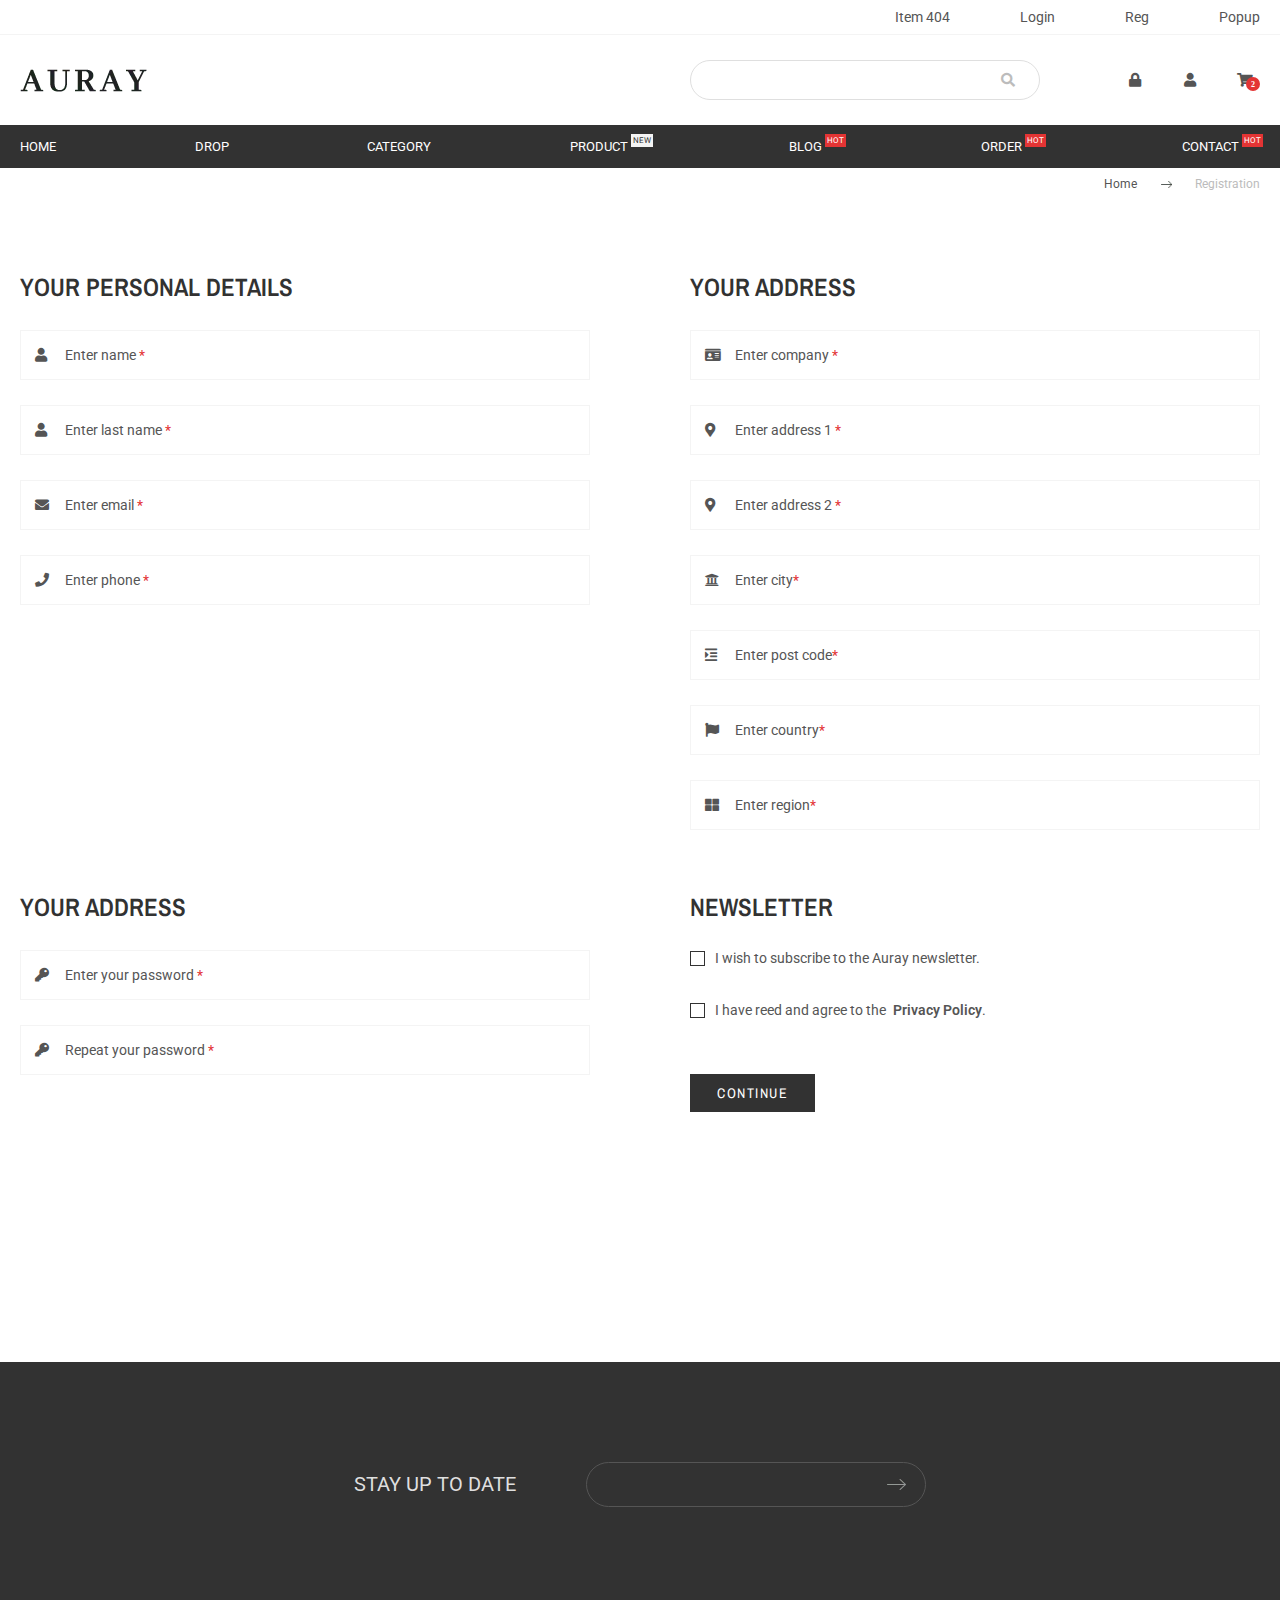
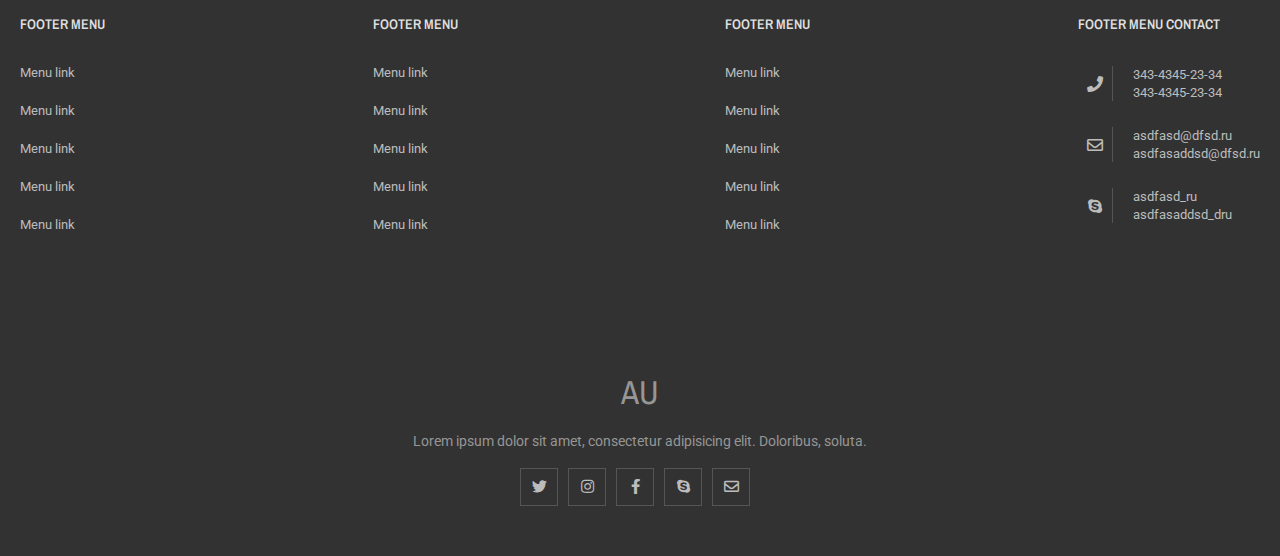
<file: register.html>
<!DOCTYPE html>
<html lang="en">
<head>
    <meta charset="utf-8" />
    <meta name="viewport" content="width=device-width, initial-scale=1, shrink-to-fit=no">
    <title>Registration</title>
<link href="https://mikkhailwork.github.io/san4o/assets/css/plugins.js.0880dee79572b3ba8bbc.css" rel="stylesheet"><link href="https://mikkhailwork.github.io/san4o/assets/css/app.0880dee79572b3ba8bbc.css" rel="stylesheet"></head>
<body>
<div class="overflow-all"></div>
<section class="section top-nav">
    <div class="section__inner ">
        <a href="/404.html" class="top-nav__item">Item 404</a>
        <a href="/login.html" class="top-nav__item">Login</a>
        <a href="/register.html" class="top-nav__item">Reg</a>
        <a href="/popups.html" class="top-nav__item">Popup</a>
    </div>
</section>

<header class="section header">
    <div class="section__inner ">
        <a href="/" class="header-logo"></a>
        <form class="header-search">
            <input type="text" class="header-search__input">
            <button class="header-search__btn fa fa-search" aria-hidden="true"></button>
        </form>
        <div class="header-options">
            <div class="header-options__item  header__auth--action fa fa-lock"></div>
            <div class="header-options__item  header__account--action fa fa-user"></div>
            <div class="header-options__item  header__cart--action fa fa-shopping-cart"><span class="shop-cart-counter">2</span></div>
        </div>
        <div class="header__account">
            <a href="account.html" class="header__account__item">
                <span class="icon fa fa-user"></span>My account
            </a>
            <a class="header__account__item">
                <span class="icon fa fa-gift"></span>My wishlist
            </a>
            <a class="header__account__item">
                <span class="icon fa fa-heart-o"></span>My favorites
            </a>
            <a href="order-checkout.html" class="header__account__item">
                <span class="icon fa fa-shopping-cart"></span>Checkout
            </a>
            <a class="header__account__item">
                <span class="icon fa fa-list"></span>My orders
            </a>
        </div>

        <div class="header__mini_cart">
            <div class="header__mini_cart__title">
                2 items in your cart -
                <span class="header__mini_cart__title__price">$1500.00</span>
            </div>
            <div class="header__mini_cart__items">
                
                

<div class="mini-prod-card">
    <div class="mini-prod-card__img-block">
        <img class="mini-prod-card__img" src="./../../../upload/prods/4.jpg">
    </div>

    <div class="mini-prod-card__detail">
        <div class="mini-prod-card__title">Item product</div>
        <div class="mini-prod-card__desc">Lorem ipsum dolor</div>

        
        <div class="mini-prod-card__price price">
            
            <span class="discount">$1896</span>
            
            $1630
        </div>
    </div>
</div>
                
                

<div class="mini-prod-card">
    <div class="mini-prod-card__img-block">
        <img class="mini-prod-card__img" src="./../../../upload/prods/4.jpg">
    </div>

    <div class="mini-prod-card__detail">
        <div class="mini-prod-card__title">Item product</div>
        <div class="mini-prod-card__desc">Lorem ipsum dolor</div>

        
        <div class="mini-prod-card__price price">
            
            <span class="discount">$1896</span>
            
            $1630
        </div>
    </div>
</div>
                
                

<div class="mini-prod-card">
    <div class="mini-prod-card__img-block">
        <img class="mini-prod-card__img" src="./../../../upload/prods/4.jpg">
    </div>

    <div class="mini-prod-card__detail">
        <div class="mini-prod-card__title">Item product</div>
        <div class="mini-prod-card__desc">Lorem ipsum dolor</div>

        
        <div class="mini-prod-card__price price">
            
            <span class="discount">$1896</span>
            
            $1630
        </div>
    </div>
</div>
                
            </div>

            <div class="header__mini_cart__footer">
                <div class="header__mini_cart__footer__total">
                    <p class="title">SHIPPING: <span class="value">$310.00</span></p>
                    <p class="title">TAX: <span class="value">Free</span></p>
                    <p class="title">CART TOTAL: <span class="value">$1500.00</span></p>
                </div>
                <div class="header__mini_cart__footer__btns">
                    <a href="order.html" class="btn btn--white">VIEW CART</a>
                    <a href="order-checkout.html" class="btn btn--grey">CHECKOUT</a>
                </div>
            </div>
        </div>

        <form class="header__form_register">
            <div class="header__form_register__title">
                REGISTER FORM
            </div>
                <div class="input-wrapper">
                    <input id="header__form_register__username" type="text" class="input-control">
                    <label for="header__form_register__username">Enter your username <span>*</span></label>
                    <span class="icon fa fa-user"></span>
                </div>
                <div class="input-wrapper">
                    <input id="header__form_register__email" type="email" class="input-control">
                    <label for="header__form_register__email">Enter your email <span>*</span></label>
                    <span class="icon fa fa-envelope"></span>
                </div>
                <div class="input-wrapper">
                    <input id="header__form_register__password" type="email" class="input-control">
                    <label for="header__form_register__password">Enter your password <span>*</span></label>
                    <span class="icon fa fa-key"></span>
                </div>
                <div class="input-wrapper">
                    <input id="header__form_register__repassword" type="email" class="input-control">
                    <label for="header__form_register__repassword">Repeat your password <span>*</span></label>
                    <span class="icon fa fa-key"></span>
                </div>

                <button class="btn btn--grey">REGISTER ACCOUNT</button>

        </form>
    </div>
</header>

<section class="section main-nav">
    <nav class="section__inner nav--desktop">
        <a href="/" class="main-nav__item">HOME</a>
        <a href="" class="main-nav__item main-nav__item__root">Drop</a>
        <a href="category.html" class="main-nav__item">category</a>
        <a href="detail.html" class="main-nav__item item--new">product</a>
        <a href="blog.html" class="main-nav__item item--hot">blog</a>
        <a href="order.html" class="main-nav__item item--hot">order</a>
        <a href="contact-us.html" class="main-nav__item item--hot">contact</a>
    </nav>
    <div class="section__inner nav--mobile">
        <p class="main-nav__item">MENU</p>
        <div class="main-nav__burger burger-menu">
            <span class="main-nav__burger__item burger-menu__item"></span>
            <span class="main-nav__burger__item burger-menu__item"></span>
            <span class="main-nav__burger__item burger-menu__item"></span>
        </div>
    </div>
</section>

<section class="section header__dropdown_menu">
    <div class="section__inner">
        <div class="header__dropdown_menu__outer">
            <div class="header__dropdown_menu__item">
                <div class="header__dropdown_menu__top_preview">
                    <a href="" class="header__dropdown_menu__top_preview__item">
                        <img src="https://mikkhailwork.github.io/san4o/assets/img/4.jpg" alt="">
                    </a>
                    <a href="" class="header__dropdown_menu__top_preview__item">
                        <img src="https://mikkhailwork.github.io/san4o/assets/img/2.jpg" alt="">
                    </a>
                    <a href="" class="header__dropdown_menu__top_preview__item">
                        <img src="https://mikkhailwork.github.io/san4o/assets/img/4.jpg" alt="">
                    </a>
                </div>
                <div class="header__dropdown_menu__nav">
                    
                    <div class="header__dropdown_menu__nav__block">
                        <a class=" header__dropdown_menu__nav__item item--root">Main Item</a>
                        
                        <a class="header__dropdown_menu__nav__item item--sub">Sub Item</a>
                       
                        <a class="header__dropdown_menu__nav__item item--sub">Sub Item</a>
                       
                        <a class="header__dropdown_menu__nav__item item--sub">Sub Item</a>
                       
                        <a class="header__dropdown_menu__nav__item item--sub">Sub Item</a>
                       
                        <a class="header__dropdown_menu__nav__item item--sub">Sub Item</a>
                       
                    </div>
                    
                    <div class="header__dropdown_menu__nav__block">
                        <a class=" header__dropdown_menu__nav__item item--root">Main Item</a>
                        
                        <a class="header__dropdown_menu__nav__item item--sub">Sub Item</a>
                       
                        <a class="header__dropdown_menu__nav__item item--sub">Sub Item</a>
                       
                        <a class="header__dropdown_menu__nav__item item--sub">Sub Item</a>
                       
                        <a class="header__dropdown_menu__nav__item item--sub">Sub Item</a>
                       
                        <a class="header__dropdown_menu__nav__item item--sub">Sub Item</a>
                       
                    </div>
                    
                    <div class="header__dropdown_menu__nav__block">
                        <a class=" header__dropdown_menu__nav__item item--root">Main Item</a>
                        
                        <a class="header__dropdown_menu__nav__item item--sub">Sub Item</a>
                       
                        <a class="header__dropdown_menu__nav__item item--sub">Sub Item</a>
                       
                        <a class="header__dropdown_menu__nav__item item--sub">Sub Item</a>
                       
                        <a class="header__dropdown_menu__nav__item item--sub">Sub Item</a>
                       
                        <a class="header__dropdown_menu__nav__item item--sub">Sub Item</a>
                       
                    </div>
                    
                    <div class="header__dropdown_menu__nav__block">
                        <a class=" header__dropdown_menu__nav__item item--root">Main Item</a>
                        
                        <a class="header__dropdown_menu__nav__item item--sub">Sub Item</a>
                       
                        <a class="header__dropdown_menu__nav__item item--sub">Sub Item</a>
                       
                        <a class="header__dropdown_menu__nav__item item--sub">Sub Item</a>
                       
                        <a class="header__dropdown_menu__nav__item item--sub">Sub Item</a>
                       
                        <a class="header__dropdown_menu__nav__item item--sub">Sub Item</a>
                       
                    </div>
                    
                    <div class="header__dropdown_menu__nav__block">
                        <a class=" header__dropdown_menu__nav__item item--root">Main Item</a>
                        
                        <a class="header__dropdown_menu__nav__item item--sub">Sub Item</a>
                       
                        <a class="header__dropdown_menu__nav__item item--sub">Sub Item</a>
                       
                        <a class="header__dropdown_menu__nav__item item--sub">Sub Item</a>
                       
                        <a class="header__dropdown_menu__nav__item item--sub">Sub Item</a>
                       
                        <a class="header__dropdown_menu__nav__item item--sub">Sub Item</a>
                       
                    </div>
                    
                    <div class="header__dropdown_menu__nav__block">
                        <a class=" header__dropdown_menu__nav__item item--root">Main Item</a>
                        
                        <a class="header__dropdown_menu__nav__item item--sub">Sub Item</a>
                       
                        <a class="header__dropdown_menu__nav__item item--sub">Sub Item</a>
                       
                        <a class="header__dropdown_menu__nav__item item--sub">Sub Item</a>
                       
                        <a class="header__dropdown_menu__nav__item item--sub">Sub Item</a>
                       
                        <a class="header__dropdown_menu__nav__item item--sub">Sub Item</a>
                       
                    </div>
                    
            </div>

        </div>
            <div class="header__dropdown_menu__item">

                <div class="block-slider header-slider-the-best">
    <div class="block-slider__title">
        Slider Name
        <div class="block-slider__arrows">
            <span class="block-slider__prev" aria-hidden="true"></span>
            <span class="block-slider__next" aria-hidden="true"></span>
        </div>
    </div>
    <div class="block-slider__slider">
        
        <div class="block-slider__slide">
            
            

<div class="mini-prod-card">
    <div class="mini-prod-card__img-block">
        <img class="mini-prod-card__img" src="./../../../upload/prods/2.jpg">
    </div>

    <div class="mini-prod-card__detail">
        <div class="mini-prod-card__title">Item product</div>
        <div class="mini-prod-card__desc">Lorem ipsum dolor</div>

        
        <div class="mini-prod-card__price price">
            
            <span class="discount">$1050</span>
            
            $675
        </div>
    </div>
</div>
            
            

<div class="mini-prod-card">
    <div class="mini-prod-card__img-block">
        <img class="mini-prod-card__img" src="./../../../upload/prods/2.jpg">
    </div>

    <div class="mini-prod-card__detail">
        <div class="mini-prod-card__title">Item product</div>
        <div class="mini-prod-card__desc">Lorem ipsum dolor</div>

        
        <div class="mini-prod-card__price price">
            
            <span class="discount">$1050</span>
            
            $675
        </div>
    </div>
</div>
            
            

<div class="mini-prod-card">
    <div class="mini-prod-card__img-block">
        <img class="mini-prod-card__img" src="./../../../upload/prods/2.jpg">
    </div>

    <div class="mini-prod-card__detail">
        <div class="mini-prod-card__title">Item product</div>
        <div class="mini-prod-card__desc">Lorem ipsum dolor</div>

        
        <div class="mini-prod-card__price price">
            
            <span class="discount">$1050</span>
            
            $675
        </div>
    </div>
</div>
            
        </div>
        
        <div class="block-slider__slide">
            
            

<div class="mini-prod-card">
    <div class="mini-prod-card__img-block">
        <img class="mini-prod-card__img" src="./../../../upload/prods/2.jpg">
    </div>

    <div class="mini-prod-card__detail">
        <div class="mini-prod-card__title">Item product</div>
        <div class="mini-prod-card__desc">Lorem ipsum dolor</div>

        
        <div class="mini-prod-card__price price">
            
            <span class="discount">$1050</span>
            
            $675
        </div>
    </div>
</div>
            
            

<div class="mini-prod-card">
    <div class="mini-prod-card__img-block">
        <img class="mini-prod-card__img" src="./../../../upload/prods/2.jpg">
    </div>

    <div class="mini-prod-card__detail">
        <div class="mini-prod-card__title">Item product</div>
        <div class="mini-prod-card__desc">Lorem ipsum dolor</div>

        
        <div class="mini-prod-card__price price">
            
            <span class="discount">$1050</span>
            
            $675
        </div>
    </div>
</div>
            
            

<div class="mini-prod-card">
    <div class="mini-prod-card__img-block">
        <img class="mini-prod-card__img" src="./../../../upload/prods/2.jpg">
    </div>

    <div class="mini-prod-card__detail">
        <div class="mini-prod-card__title">Item product</div>
        <div class="mini-prod-card__desc">Lorem ipsum dolor</div>

        
        <div class="mini-prod-card__price price">
            
            <span class="discount">$1050</span>
            
            $675
        </div>
    </div>
</div>
            
        </div>
        
        <div class="block-slider__slide">
            
            

<div class="mini-prod-card">
    <div class="mini-prod-card__img-block">
        <img class="mini-prod-card__img" src="./../../../upload/prods/2.jpg">
    </div>

    <div class="mini-prod-card__detail">
        <div class="mini-prod-card__title">Item product</div>
        <div class="mini-prod-card__desc">Lorem ipsum dolor</div>

        
        <div class="mini-prod-card__price price">
            
            <span class="discount">$1050</span>
            
            $675
        </div>
    </div>
</div>
            
            

<div class="mini-prod-card">
    <div class="mini-prod-card__img-block">
        <img class="mini-prod-card__img" src="./../../../upload/prods/2.jpg">
    </div>

    <div class="mini-prod-card__detail">
        <div class="mini-prod-card__title">Item product</div>
        <div class="mini-prod-card__desc">Lorem ipsum dolor</div>

        
        <div class="mini-prod-card__price price">
            
            <span class="discount">$1050</span>
            
            $675
        </div>
    </div>
</div>
            
            

<div class="mini-prod-card">
    <div class="mini-prod-card__img-block">
        <img class="mini-prod-card__img" src="./../../../upload/prods/2.jpg">
    </div>

    <div class="mini-prod-card__detail">
        <div class="mini-prod-card__title">Item product</div>
        <div class="mini-prod-card__desc">Lorem ipsum dolor</div>

        
        <div class="mini-prod-card__price price">
            
            <span class="discount">$1050</span>
            
            $675
        </div>
    </div>
</div>
            
        </div>
        
    </div>
</div>

            </div>
            <div class="header__dropdown_menu__item">

                <div class="block-slider header-slider-the-popular">
    <div class="block-slider__title">
        Slider Name
        <div class="block-slider__arrows">
            <span class="block-slider__prev" aria-hidden="true"></span>
            <span class="block-slider__next" aria-hidden="true"></span>
        </div>
    </div>
    <div class="block-slider__slider">
        
        <div class="block-slider__slide">
            
            

<div class="mini-prod-card">
    <div class="mini-prod-card__img-block">
        <img class="mini-prod-card__img" src="./../../../upload/prods/2.jpg">
    </div>

    <div class="mini-prod-card__detail">
        <div class="mini-prod-card__title">Item product</div>
        <div class="mini-prod-card__desc">Lorem ipsum dolor</div>

        
        <div class="mini-prod-card__price price">
            
            <span class="discount">$1050</span>
            
            $675
        </div>
    </div>
</div>
            
            

<div class="mini-prod-card">
    <div class="mini-prod-card__img-block">
        <img class="mini-prod-card__img" src="./../../../upload/prods/2.jpg">
    </div>

    <div class="mini-prod-card__detail">
        <div class="mini-prod-card__title">Item product</div>
        <div class="mini-prod-card__desc">Lorem ipsum dolor</div>

        
        <div class="mini-prod-card__price price">
            
            <span class="discount">$1050</span>
            
            $675
        </div>
    </div>
</div>
            
            

<div class="mini-prod-card">
    <div class="mini-prod-card__img-block">
        <img class="mini-prod-card__img" src="./../../../upload/prods/2.jpg">
    </div>

    <div class="mini-prod-card__detail">
        <div class="mini-prod-card__title">Item product</div>
        <div class="mini-prod-card__desc">Lorem ipsum dolor</div>

        
        <div class="mini-prod-card__price price">
            
            <span class="discount">$1050</span>
            
            $675
        </div>
    </div>
</div>
            
        </div>
        
        <div class="block-slider__slide">
            
            

<div class="mini-prod-card">
    <div class="mini-prod-card__img-block">
        <img class="mini-prod-card__img" src="./../../../upload/prods/2.jpg">
    </div>

    <div class="mini-prod-card__detail">
        <div class="mini-prod-card__title">Item product</div>
        <div class="mini-prod-card__desc">Lorem ipsum dolor</div>

        
        <div class="mini-prod-card__price price">
            
            <span class="discount">$1050</span>
            
            $675
        </div>
    </div>
</div>
            
            

<div class="mini-prod-card">
    <div class="mini-prod-card__img-block">
        <img class="mini-prod-card__img" src="./../../../upload/prods/2.jpg">
    </div>

    <div class="mini-prod-card__detail">
        <div class="mini-prod-card__title">Item product</div>
        <div class="mini-prod-card__desc">Lorem ipsum dolor</div>

        
        <div class="mini-prod-card__price price">
            
            <span class="discount">$1050</span>
            
            $675
        </div>
    </div>
</div>
            
            

<div class="mini-prod-card">
    <div class="mini-prod-card__img-block">
        <img class="mini-prod-card__img" src="./../../../upload/prods/2.jpg">
    </div>

    <div class="mini-prod-card__detail">
        <div class="mini-prod-card__title">Item product</div>
        <div class="mini-prod-card__desc">Lorem ipsum dolor</div>

        
        <div class="mini-prod-card__price price">
            
            <span class="discount">$1050</span>
            
            $675
        </div>
    </div>
</div>
            
        </div>
        
        <div class="block-slider__slide">
            
            

<div class="mini-prod-card">
    <div class="mini-prod-card__img-block">
        <img class="mini-prod-card__img" src="./../../../upload/prods/2.jpg">
    </div>

    <div class="mini-prod-card__detail">
        <div class="mini-prod-card__title">Item product</div>
        <div class="mini-prod-card__desc">Lorem ipsum dolor</div>

        
        <div class="mini-prod-card__price price">
            
            <span class="discount">$1050</span>
            
            $675
        </div>
    </div>
</div>
            
            

<div class="mini-prod-card">
    <div class="mini-prod-card__img-block">
        <img class="mini-prod-card__img" src="./../../../upload/prods/2.jpg">
    </div>

    <div class="mini-prod-card__detail">
        <div class="mini-prod-card__title">Item product</div>
        <div class="mini-prod-card__desc">Lorem ipsum dolor</div>

        
        <div class="mini-prod-card__price price">
            
            <span class="discount">$1050</span>
            
            $675
        </div>
    </div>
</div>
            
            

<div class="mini-prod-card">
    <div class="mini-prod-card__img-block">
        <img class="mini-prod-card__img" src="./../../../upload/prods/2.jpg">
    </div>

    <div class="mini-prod-card__detail">
        <div class="mini-prod-card__title">Item product</div>
        <div class="mini-prod-card__desc">Lorem ipsum dolor</div>

        
        <div class="mini-prod-card__price price">
            
            <span class="discount">$1050</span>
            
            $675
        </div>
    </div>
</div>
            
        </div>
        
    </div>
</div>

            </div>

        </div>
    </div>
</section>

<section class="section">
    <div class="section__inner breadcrumb">
        <a href="/" class="breadcrumb__item">Home</a>
        <span class="breadcrumb__sep"></span>
        <a href="#" class="breadcrumb__item current">Registration</a>
    </div>
</section>
<section class="section reg-page">
    <div class="section__inner">

        <form class="reg-page-form">
            <div class="block-2-half">
                <div class="block-2-half__item">
                    <div class="block-2-half__inner">
                        <div class="title-simple">Your Personal Details</div>
                        <div class="input-container">
                            <div class="input-wrapper">
                                <input id="login__email" type="text" class="input-control">
                                <label for="login__email">Enter name <span>*</span></label>
                                <i class="icon fa fa-user" aria-hidden="true"></i>
                            </div>
                            <div class="input-wrapper">
                                <input id="login__email" type="text" class="input-control">
                                <label for="login__email">Enter last name <span>*</span></label>
                                <i class="icon fa fa-user" aria-hidden="true"></i>
                            </div>
                            <div class="input-wrapper">
                                <input id="login__email" type="email" class="input-control">
                                <label for="login__email">Enter email <span>*</span></label>
                                <i class="icon fa fa-envelope" aria-hidden="true"></i>

                            </div>
                            <div class="input-wrapper">
                                <input id="login__email" type="phone" class="input-control">
                                <label for="login__email">Enter phone <span>*</span></label>
                                <i class="icon fa fa-phone" aria-hidden="true"></i>
                            </div>

                        </div>
                    </div>
                </div>
                <div class="block-2-half__item">
                    <div class="block-2-half__inner">
                        <div class="title-simple">Your Address</div>
                        <div class="input-container">
                            <div class="input-wrapper">
                                <input id="login__email" type="text" class="input-control">
                                <label for="login__email">Enter company <span>*</span></label>
                                <i class="icon fa fa-id-card" aria-hidden="true"></i>
                            </div>
                            <div class="input-wrapper">
                                <input id="login__email" type="text" class="input-control">
                                <label for="login__email">Enter address 1 <span>*</span></label>
                                <i class="icon fa fa-map-marker-alt" aria-hidden="true"></i>

                            </div>
                            <div class="input-wrapper">
                                <input id="login__email" type="text" class="input-control">
                                <label for="login__email">Enter address 2 <span>*</span></label>
                                <i class="icon fa fa-map-marker-alt" aria-hidden="true"></i>

                            </div>
                            <div class="input-wrapper">
                                <input id="login__email" type="text" class="input-control">
                                <label for="login__email">Enter city<span>*</span></label>
                                <i class="icon fa fa-university" aria-hidden="true"></i>
                            </div>
                            <div class="input-wrapper">
                                <input id="login__email" type="text" class="input-control">
                                <label for="login__email">Enter post code<span>*</span></label>
                                <i class="icon fa fa-indent" aria-hidden="true"></i>
                            </div>
                            <div class="input-wrapper">
                                <input id="login__email" type="text" class="input-control">
                                <label for="login__email">Enter country<span>*</span></label>
                                <i class="icon fa fa-flag" aria-hidden="true"></i>
                            </div>
                            <div class="input-wrapper">
                                <input id="login__email" type="text" class="input-control">
                                <label for="login__email">Enter region<span>*</span></label>
                                <i class="icon fa fa-th-large" aria-hidden="true"></i>
                            </div>
                        </div>
                    </div>
                </div>
            </div>
            <div class="block-2-half">
            <div class="block-2-half__item">
                <div class="block-2-half__inner">
                    <div class="title-simple">Your Address</div>
                    <div class="input-container">
                        <div class="input-wrapper">
                            <input id="login__password" type="password" class="input-control">
                            <label for="login__password">Enter your password <span>*</span></label>
                            <i class="icon fa fa-key" aria-hidden="true"></i>
                        </div>
                        <div class="input-wrapper">
                            <input id="login__password" type="password" class="input-control">
                            <label for="login__password">Repeat your password <span>*</span></label>
                            <i class="icon fa fa-key" aria-hidden="true"></i>
                        </div>
                    </div>
                </div>
            </div>
            <div class="block-2-half__item">
                <div class="block-2-half__inner">
                    <div class="title-simple">Newsletter</div>
                    <div class="input-container">
                        <div class="checkbox-wrapper">
                            <input id="reg-i-wish" class="checkbox-control" type="checkbox">
                            <label for="reg-i-wish" class="checkbox-label">I wish to subscribe to the Auray newsletter.</label>
                        </div>
                        <div class="checkbox-wrapper wrapper-flex">
                            <input id="reg-i-agree" class="checkbox-control" type="checkbox">
                            <label for="reg-i-agree" class="checkbox-label">
                                I have reed and agree to the

                            </label>
                            <a href="" class="policy">Privacy Policy</a>.
                        </div>
                    </div>
                </div>

                <div class="btn-row">
                    <div class="btn btn--grey">continue</div>
                </div>
            </div>
        </div>
        </form>
       </div>
</section>


<footer class="section footer">
    <div class="section__inner footer__subscribe">
        <div class="footer__subscribe__title">STAY UP TO DATE</div>
        <form action="" class="footer__subscribe__form">
            <input type="text" class="footer__subscribe__form__input">
            <button class="footer__subscribe__form__btn"></button>
        </form>

    </div>
    <div class="section__inner footer__menu">
        <div class="footer__menu__item">
            <div class="footer__menu__item__title">Footer Menu</div>
            <div class="footer__menu__item__nav">
                <a href="/" class="footer__menu__item__nav__item">Menu link</a>
                <a href="/" class="footer__menu__item__nav__item">Menu link</a>
                <a href="/" class="footer__menu__item__nav__item">Menu link</a>
                <a href="/" class="footer__menu__item__nav__item">Menu link</a>
                <a href="/" class="footer__menu__item__nav__item">Menu link</a>
            </div>
        </div>
        <div class="footer__menu__item">
            <div class="footer__menu__item__title">Footer Menu</div>
            <div class="footer__menu__item__nav">
                <a href="/" class="footer__menu__item__nav__item">Menu link</a>
                <a href="/" class="footer__menu__item__nav__item">Menu link</a>
                <a href="/" class="footer__menu__item__nav__item">Menu link</a>
                <a href="/" class="footer__menu__item__nav__item">Menu link</a>
                <a href="/" class="footer__menu__item__nav__item">Menu link</a>
            </div>
        </div>
        <div class="footer__menu__item">
            <div class="footer__menu__item__title">Footer Menu</div>
            <div class="footer__menu__item__nav">
                <a href="/" class="footer__menu__item__nav__item">Menu link</a>
                <a href="/" class="footer__menu__item__nav__item">Menu link</a>
                <a href="/" class="footer__menu__item__nav__item">Menu link</a>
                <a href="/" class="footer__menu__item__nav__item">Menu link</a>
                <a href="/" class="footer__menu__item__nav__item">Menu link</a>
            </div>
        </div>
        <div class="footer__menu__item">
            <div class="footer__menu__item__title">Footer Menu Contact</div>
            <div class="footer__menu__item__nav">
                <div  class="footer__menu__item__nav__item item__contact">
                    <i class="item__contact__icon fa fa-phone" aria-hidden="true"></i>
                    <div>
                        <a class="item__contact__link"href="tel:213421341234">343-4345-23-34</a>
                        <a class="item__contact__link"href="tel:213421341234">343-4345-23-34</a>
                    </div>
                </div>
                <div class="footer__menu__item__nav__item item__contact">
                    <i class="item__contact__icon fa fa-envelope-o" aria-hidden="true"></i>

                    <div>
                        <a class="item__contact__link"href="mailto:asdfasd@dfsd.ru">asdfasd@dfsd.ru</a>
                        <a class="item__contact__link" href="mailto:asdfasaddsd@dfsd.ru">asdfasaddsd@dfsd.ru</a>
                    </div>
                </div>
                <div  class="footer__menu__item__nav__item item__contact">
                    <i class="item__contact__icon fa fa-skype" aria-hidden="true"></i>
                    <div>
                        <a class="item__contact__link" href="skype:asdfasd_ru">asdfasd_ru</a>
                        <a class="item__contact__link"href="skype:asdfasaddsd_dru">asdfasaddsd_dru</a>
                    </div>
                </div>
            </div>
        </div>
    </div>
    <div class="section__inner footer__logo">
        AU
    </div>
    <div class="section__inner footer__copyright">
        Lorem ipsum dolor sit amet, consectetur adipisicing elit. Doloribus, soluta.
    </div>
    <div class="section__inner footer__social">
        <a href="" target="_blank" class="footer__social__item ico fa fa-twitter"></a>
        <a href="" target="_blank" class="footer__social__item ico fa fa-instagram"></a>
        <a href="" target="_blank" class="footer__social__item ico fa fa-facebook"></a>
        <a href="" target="_blank" class="footer__social__item ico fa fa-skype"></a>
        <a href="" target="_blank" class="footer__social__item ico fa fa-envelope-o"></a>
    </div>
</footer>


<script type="text/javascript" src="https://mikkhailwork.github.io/san4o/assets/js/plugins.js.0880dee79572b3ba8bbc.js"></script><script type="text/javascript" src="https://mikkhailwork.github.io/san4o/assets/js/app.0880dee79572b3ba8bbc.js"></script></body>
</html>
</file>
